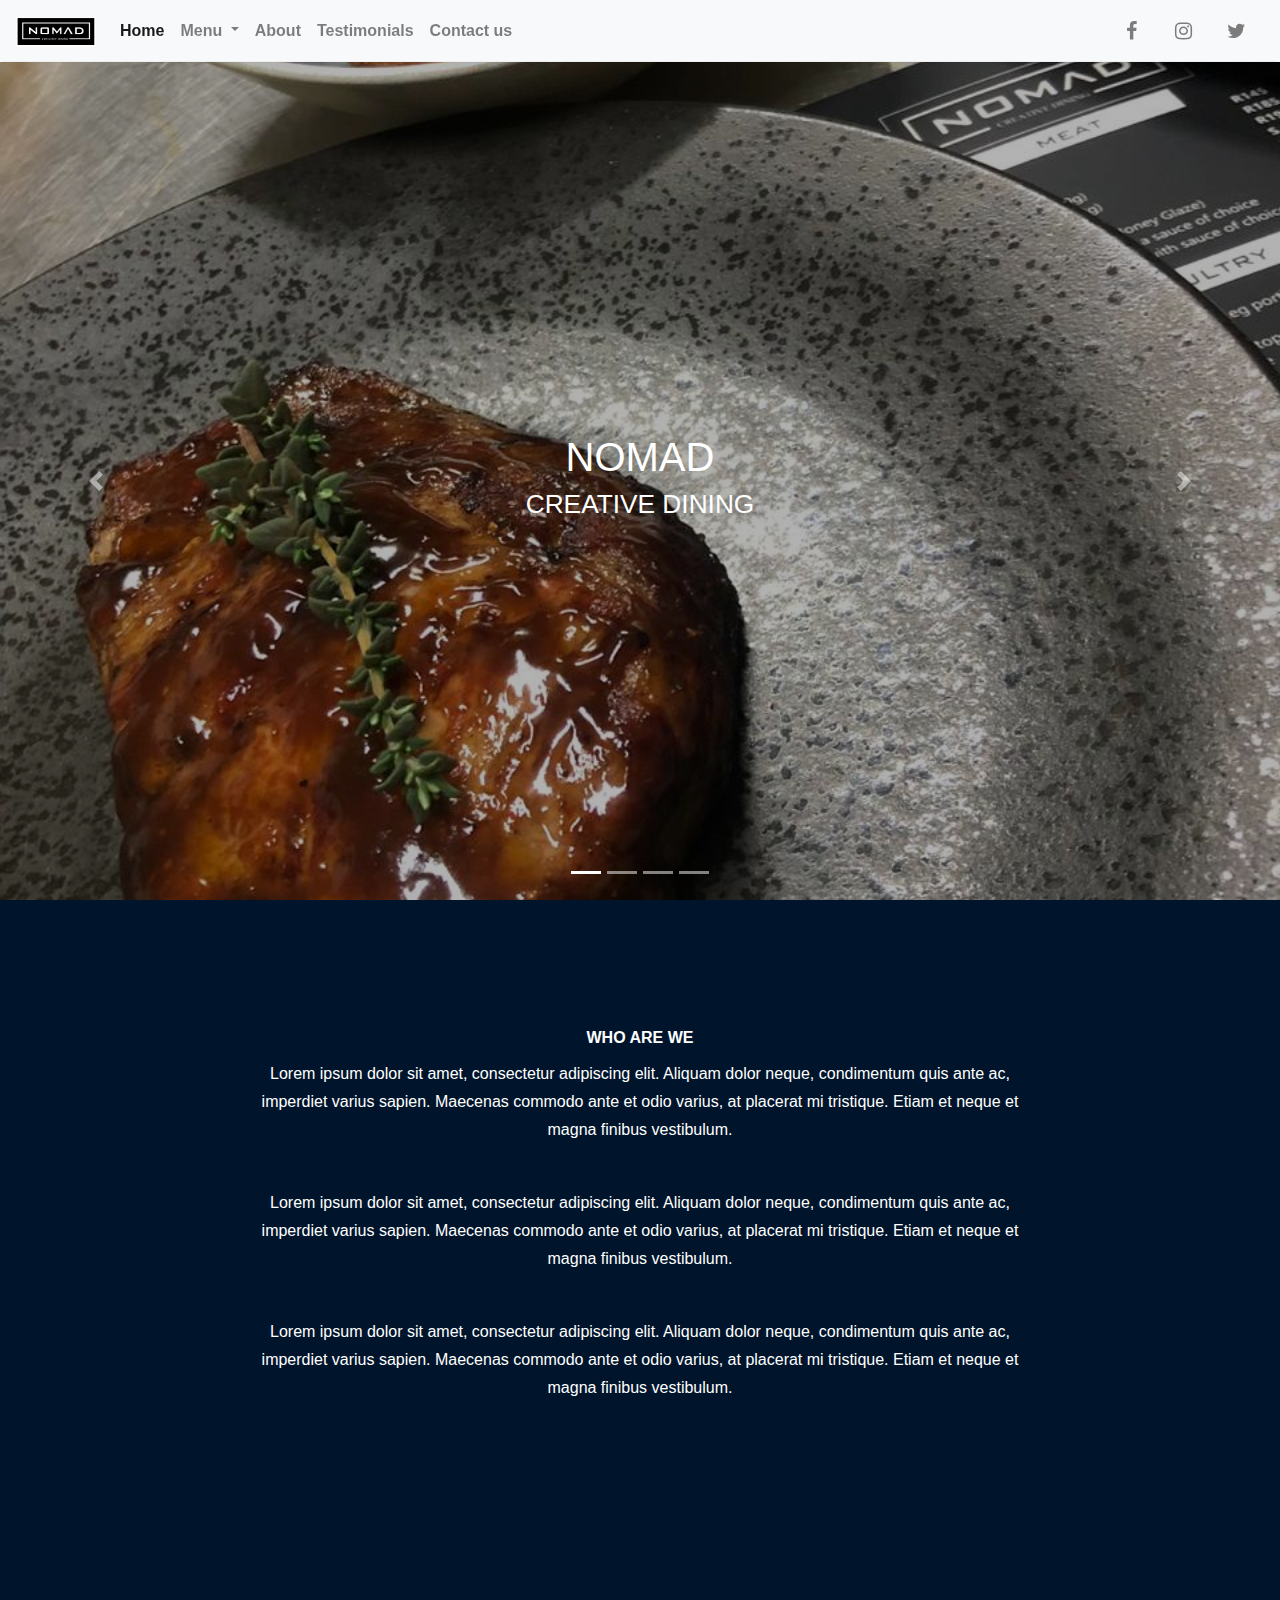
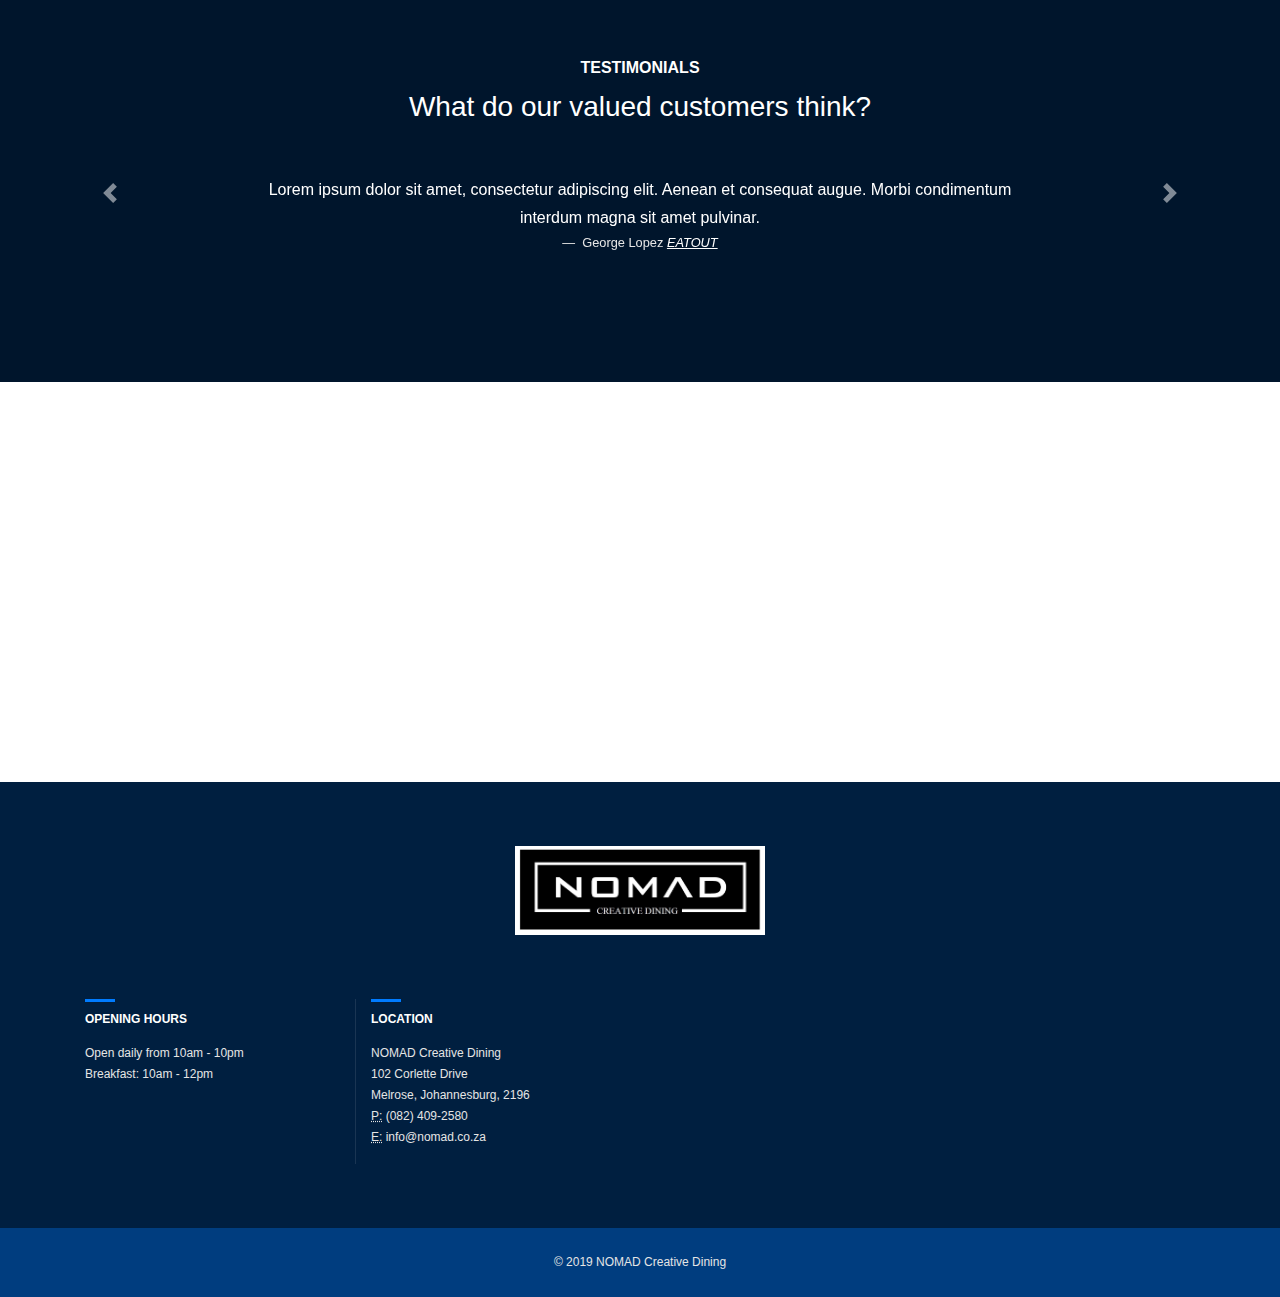
<file: src/index.html>
<!DOCTYPE html>
<html lang="en">

<head>
  <!-- Required meta tags -->
  <meta charset="utf-8" />
  <meta name="viewport" content="width=device-width, initial-scale=1, shrink-to-fit=no" />
  <title>NOMAD | CREATIVE DINING</title>
  <!-- Web app manifest -->
  <link rel="manifest" href="manifest.json" />
  <!-- Font Awesome -->
  <link rel="stylesheet" href="https://cdnjs.cloudflare.com/ajax/libs/font-awesome/4.7.0/css/font-awesome.min.css" />
  <!-- Google Fonts -->
  <link href="https://fonts.googleapis.com/css?family=Fredericka+the+Great" rel="stylesheet" />
  <!-- Bootstrap -->
  <link rel="stylesheet" href="css/bootstrap.css" />
  <!-- Animate.css -->
  <link rel="stylesheet" href="css/animate.css" />
  <!-- Default stylesheet -->
  <link rel="stylesheet" href="css/main.css" />
</head>

<body id="top">
  <header>
    <!-- NAVBAR -->
    <nav class="navbar navbar-expand-lg navbar-light bg-light fixed-top">
      <a class="navbar-brand animated pulse" href="#">
        <img src="../whatsapp_resources/images/nomad_logo.jpeg" width="80" height="30" alt="Logo" />
      </a>
      <button class="navbar-toggler" type="button" data-toggle="collapse" data-target="#navbarNav"
        aria-controls="navbarNav" aria-expanded="false" aria-label="Toggle navigation">
        <span class="navbar-toggler-icon"></span>
      </button>
      <div class="collapse navbar-collapse text-center" id="navbarNav">
        <ul class="navbar-nav">
          <li class="nav-item active">
            <a class="nav-link" href="#home-section">Home <span class="sr-only">(current)</span></a>
          </li>
          <li class="nav-item dropdown">
            <a class="nav-link dropdown-toggle" href="pages/food.html" id="navbarDropdown" role="button"
              data-toggle="dropdown" aria-haspopup="true" aria-expanded="false">
              Menu
            </a>
            <div class="dropdown-menu text-center text-lg-left" aria-labelledby="navbarDropdown">
              <a class="dropdown-item"
                href="../whatsapp_resources/docs/NOMAD Menu_Breakfast June 2019 3.pdf">Breakfasts</a>
              <a class="dropdown-item"
                href="../whatsapp_resources/docs/NOMAD Menu_AutumnWinter 2019_latest.pdf">Latest</a>
              <a class="dropdown-item"
                href="../whatsapp_resources/docs/NOMAD Menu_AutumnWinter 2019_latest.pdf">Kids</a>
              <a class="dropdown-item" href="../whatsapp_resources/docs/NOMAD_GRILLS MENU.pdf">Grills</a>
            </div>
          </li>
          <li class="nav-item">
            <a class="nav-link" href="#about-section">About</a>
          </li>
          <li class="nav-item">
            <a class="nav-link" href="#testimonial-section">Testimonials</a>
          </li>
          <li class="nav-item">
            <a class="nav-link" href="#contact-section">Contact us</a>
          </li>
        </ul>
        <div class="ml-auto">
          <a class="nav-social mr-2" href="https://www.facebook.com/nomadcreativedining/?ref=py_c"><i
              class="fa fa-facebook" aria-hidden="true"></i></a>
          <a class="nav-social mr-2" href="https://www.instagram.com/nomad_rsa/?hl=en"><i class="fa fa-instagram"
              aria-hidden="true"></i></a>
          <a class="nav-social mr-2" href="https://twitter.com/Nomad_rsa"><i class="fa fa-twitter"
              aria-hidden="true"></i></a>
        </div>
      </div>
    </nav>
  </header>
  <main>
    <!-- HOME -->
    <div id="cover" class="cover carousel slide" data-ride="carousel" id="home-section">
      <ol class="carousel-indicators">
        <li data-target="#cover" data-slide-to="0" class="active"></li>
        <li data-target="#cover" data-slide-to="1"></li>
        <li data-target="#cover" data-slide-to="2"></li>
        <li data-target="#cover" data-slide-to="3"></li>
      </ol>
      <div class="carousel-inner">
        <div class="dark-overlay carousel-item active">
          <img sizes="(max-width: 2560px) 100vw, 2560px" src="../whatsapp_resources/images/steak_and_onion_rings.jpeg"
            alt="First slide" />
          <div class="carousel-caption">
            <h1 class="animated fadeInDown">NOMAD</h1>
            <h4 class="brand-description animated fadeInDown">
              CREATIVE DINING
            </h4>
          </div>
        </div>
        <div class="dark-overlay carousel-item">
          <img sizes="(max-width: 2560px) 100vw, 2560px" src="../whatsapp_resources/images/prawns.jpeg"
            alt="Second slide" />
          <div class="carousel-caption">
            <h1 class="animated fadeInDown">NOMAD</h1>
            <h4 class="brand-description animated fadeInDown">
              CREATIVE DINING
            </h4>
          </div>
        </div>
        <div class="dark-overlay carousel-item">
          <img sizes="(max-width: 2560px) 100vw, 2560px" src="../whatsapp_resources/images/chicken_prego.jpeg"
            alt="Third slide" />
          <div class="container">
            <div class="carousel-caption">
              <h1 class="animated fadeInDown">NOMAD</h1>
              <h4 class="brand-description animated fadeInDown">
                CREATIVE DINING
              </h4>
            </div>
          </div>
        </div>
        <div class="dark-overlay carousel-item">
          <img sizes="(max-width: 2560px) 100vw, 2560px" src="../whatsapp_resources/images/burgers_multicolor.jpeg"
            alt="Fourth slide" />
          <div class="container">
            <div class="carousel-caption">
              <h1 class="animated fadeInDown">NOMAD</h1>
              <h4 class="brand-description animated fadeInDown">
                CREATIVE DINING
              </h4>
            </div>
          </div>
        </div>
        <a class="carousel-control-prev" href="#cover" role="button" data-slide="prev">
          <span class="carousel-control-prev-icon" aria-hidden="true"></span>
          <span class="sr-only">Previous</span>
        </a>
        <a class="carousel-control-next" href="#cover" role="button" data-slide="next">
          <span class="carousel-control-next-icon" aria-hidden="true"></span>
          <span class="sr-only">Next</span>
        </a>
      </div>
    </div>

    <!-- ABOUT US -->
    <div class="homepage-about-us dark-overlay text-white" id="about-section">

      <div class="homepage-about-us-caption">
        <h2 class="special-title-1">WHO ARE WE</h2>
        <div id="about-description">
          <p class="homepage-about-us-description">
            Lorem ipsum dolor sit amet, consectetur adipiscing elit. Aliquam
            dolor neque, condimentum quis ante ac, imperdiet varius sapien.
            Maecenas commodo ante et odio varius, at placerat mi tristique.
            Etiam et neque et magna finibus vestibulum.
          </p>
          <p class="homepage-about-us-description">
            Lorem ipsum dolor sit amet, consectetur adipiscing elit. Aliquam
            dolor neque, condimentum quis ante ac, imperdiet varius sapien.
            Maecenas commodo ante et odio varius, at placerat mi tristique.
            Etiam et neque et magna finibus vestibulum.
          </p>
          <p class="homepage-about-us-description">
            Lorem ipsum dolor sit amet, consectetur adipiscing elit. Aliquam
            dolor neque, condimentum quis ante ac, imperdiet varius sapien.
            Maecenas commodo ante et odio varius, at placerat mi tristique.
            Etiam et neque et magna finibus vestibulum.
          </p>
        </div>
      </div>
    </div>


    <!-- TESTIMONIALS -->
    <div class="homepage-testimonials dark-overlay text-center" id="testimonial-section">
      <img sizes="(max-width: 2560px) 100vw, 2560px" data-src="../whatsapp_resources/images/wooden_backdrop.jpeg" alt=""
        class="homepage-testimonials-bg lazyload" />
      <div class="homepage-testimonials-caption">
        <h2 class="special-title-1">TESTIMONIALS</h2>
        <h3>What do our valued customers think?</h3>
        <div id="homepage-testimonials-carousel" class="homepage-testimonials-carousel carousel slide"
          data-ride="carousel">
          <div class="carousel-inner">
            <div class="carousel-item active">
              <blockquote>
                <p class="mb-0">
                  Lorem ipsum dolor sit amet, consectetur adipiscing elit.
                  Aenean et consequat augue. Morbi condimentum interdum magna
                  sit amet pulvinar.
                </p>
                <footer class="blockquote-footer">
                  George Lopez
                  <cite title="Source Title"><a
                      href="http://www.eatout.co.za/article/meet-critics-panel-reviewed-eat-magazine-2018/">EATOUT</a></cite>
                </footer>
              </blockquote>
            </div>
            <div class="carousel-item">
              <blockquote>
                <p class="mb-0">
                  Lorem ipsum dolor sit amet, consectetur adipiscing elit.
                  Aenean et consequat augue. Morbi condimentum interdum magna
                  sit amet pulvinar.
                </p>
                <footer class="blockquote-footer">
                  Georgina Lopez
                  <cite title="Source Title"><a
                      href="http://www.eatout.co.za/article/meet-critics-panel-reviewed-eat-magazine-2018/">EATOUT</a></cite>
                </footer>
              </blockquote>
            </div>
            <div class="carousel-item">
              <blockquote>
                <p class="mb-0">
                  Lorem ipsum dolor sit amet, consectetur adipiscing elit.
                  Aenean et consequat augue. Morbi condimentum interdum magna
                  sit amet pulvinar.
                </p>
                <footer class="blockquote-footer">
                  Sipho Lebogang
                  <cite title="Source Title"><a
                      href="http://www.eatout.co.za/article/meet-critics-panel-reviewed-eat-magazine-2018/">EATOUT</a></cite>
                </footer>
              </blockquote>pages/reservations.html
            </div>
            <div class="carousel-item">
              <blockquote>
                <p class="mb-0">
                  Lorem ipsum dolor sit amet, consectetur adipiscing elit.
                  Aenean et consequat augue. Morbi condimentum interdum magna
                  sit amet pulvinar.
                </p>
                <footer class="blockquote-footer">
                  The queen
                  <cite title="Source Title"><a
                      href="http://www.eatout.co.za/article/meet-critics-panel-reviewed-eat-magazine-2018/">EATOUT</a></cite>
                </footer>
              </blockquote>
            </div>
          </div>
          <a class="carousel-control-prev" href="#homepage-testimonials-carousel" role="button" data-slide="prev">
            <span class="carousel-control-prev-icon" aria-hidden="true"></span>
            <span class="sr-only">Previous</span>
          </a>
          <a class="carousel-control-next" href="#homepage-testimonials-carousel" role="button" data-slide="next">
            <span class="carousel-control-next-icon" aria-hidden="true"></span>
            <span class="sr-only">Next</span>
          </a>
        </div>
      </div>
    </div>

    <!-- MAP -->
    <div id="googleMapContainer" class="homepage-google-map" id="map-section">
      <iframe title="Our location on Google My Maps" class="google-map lazyload"
        data-src="https://www.google.com/maps/embed?pb=!1m18!1m12!1m3!1d3582.042139344393!2d28.065426514953142!3d-26.130168983470778!2m3!1f0!2f0!3f0!3m2!1i1024!2i768!4f13.1!3m3!1m2!1s0x1e950dfec97f6e91%3A0xe278161a5e4df8df!2sNOMAD%20Creative%20Dining%20-%20Halaal!5e0!3m2!1sen!2sza!4v1568558536136!5m2!1sen!2sza"></iframe>
    </div>
  </main>

  <footer class="page-footer" id="contact-section">
    <div class="container">
      <a class="navbar-brand animated pulse d-block text-center m-0 p-0" href="#">
        <img src="../whatsapp_resources/images/nomad_logo.jpeg" width="250" height="89" alt="Logo" />
      </a>
      <div class="row">
        <div class="col-md-3">
          <h5 class="page-footer-title">OPENING HOURS</h5>
          <p class="mb-0">Open daily from 10am - 10pm</p>
          <p class="mb-0">Breakfast: 10am - 12pm</p>
        </div>
        <div class="col-md-3 h-100 border-left-custom">
          <h5 class="page-footer-title mt-3 mt-md-0">LOCATION</h5>
          <address>
            NOMAD Creative Dining<br />
            102 Corlette Drive<br />
            Melrose, Johannesburg, 2196<br />
            <abbr title="Phone">P:</abbr> (082) 409-2580<br />
            <abbr title="Email">E:</abbr> info@nomad.co.za
          </address>
        </div>
      </div>
    </div>
    <div class="page-footer-copyright container-fluid text-center">
      © 2019 NOMAD Creative Dining<br />
    </div>
  </footer>
  <a id="back-to-top" class="back-to-top smooth-scroll" href="#top">
    <i class="fa fa-long-arrow-up" aria-hidden="true"></i>
  </a>
  <!-- lazySizes -->
  <script src="js/lazysizes.min.js" async=""></script>
  <!-- jQuery -->
  <script src="https://code.jquery.com/jquery-3.3.1.min.js"
    integrity="sha256-FgpCb/KJQlLNfOu91ta32o/NMZxltwRo8QtmkMRdAu8=" crossorigin="anonymous"></script>
  <!-- Bootstrap -->
  <script src="https://maxcdn.bootstrapcdn.com/bootstrap/4.0.0/js/bootstrap.min.js"
    integrity="sha384-JZR6Spejh4U02d8jOt6vLEHfe/JQGiRRSQQxSfFWpi1MquVdAyjUar5+76PVCmYl"
    crossorigin="anonymous"></script>
  <script src="js/site.js"></script>
  <script src="js/homepage-animations.js"></script>
</body>

</html>
</file>
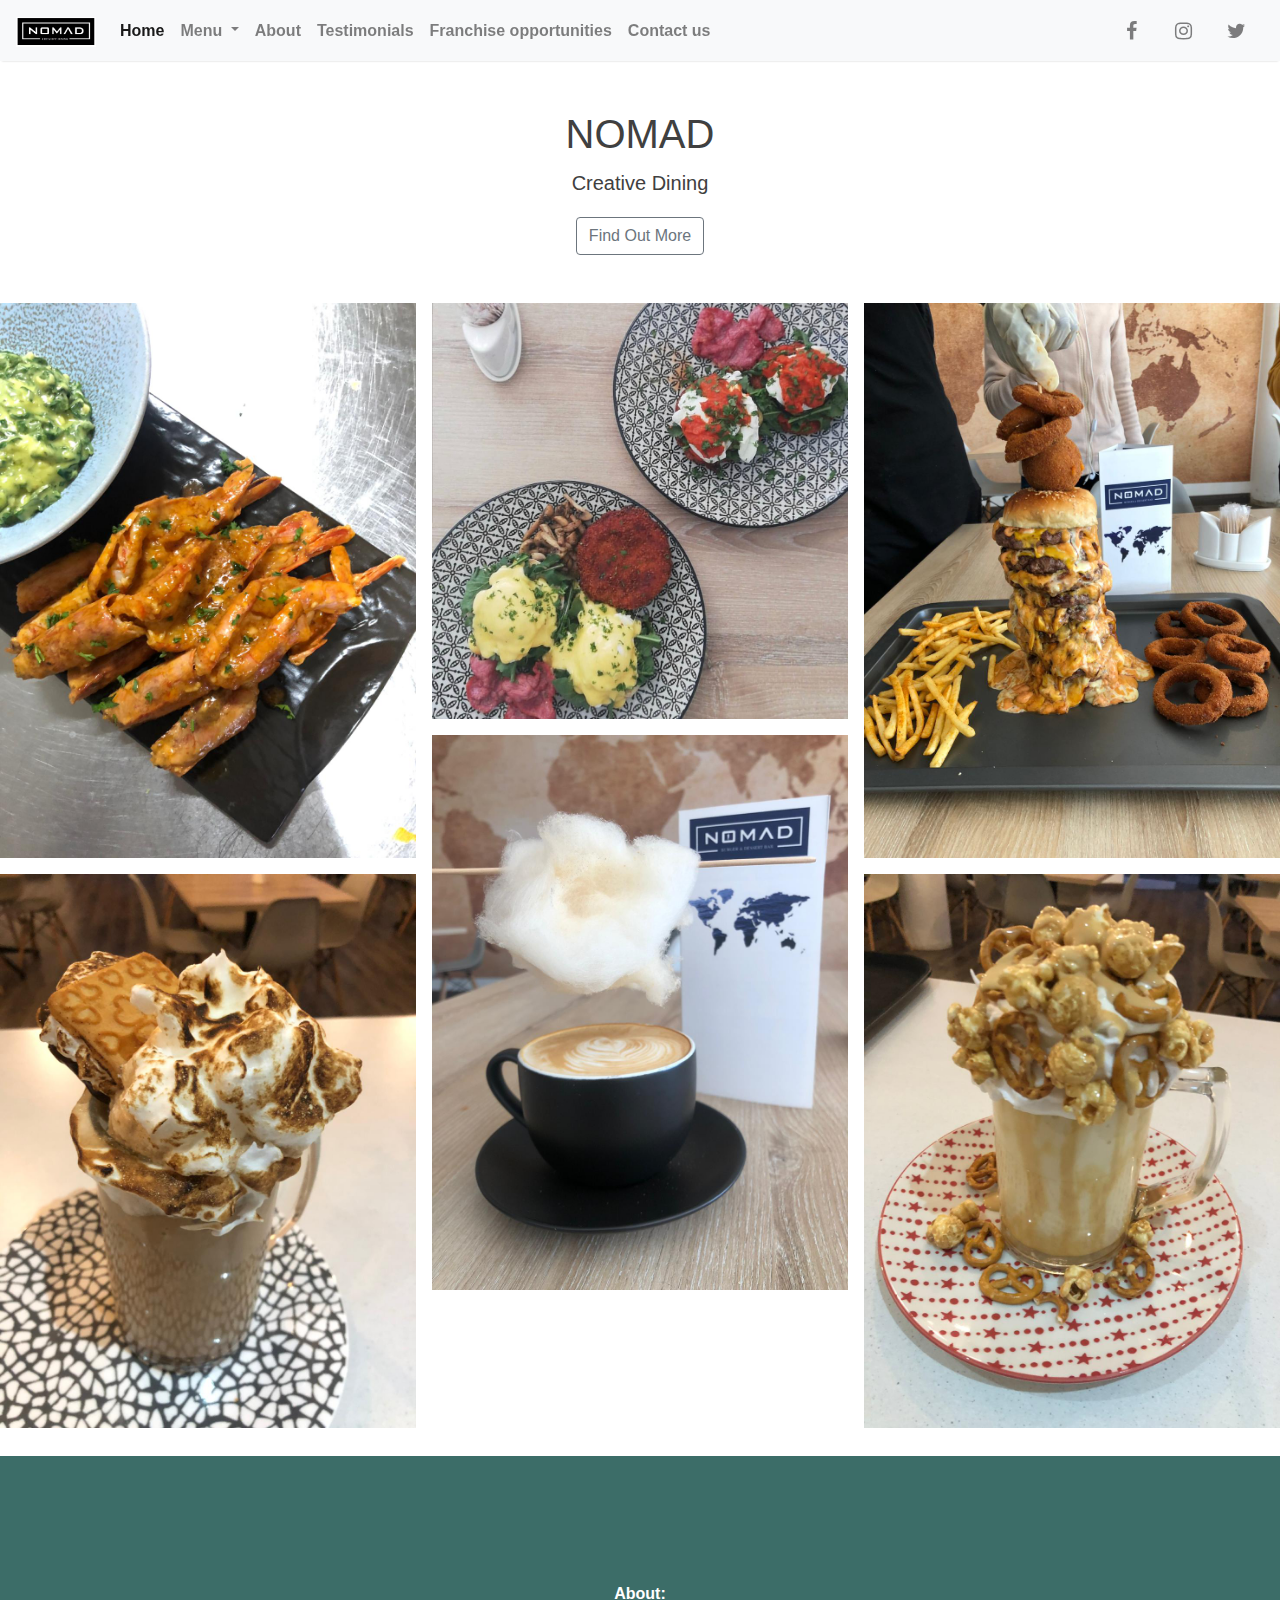
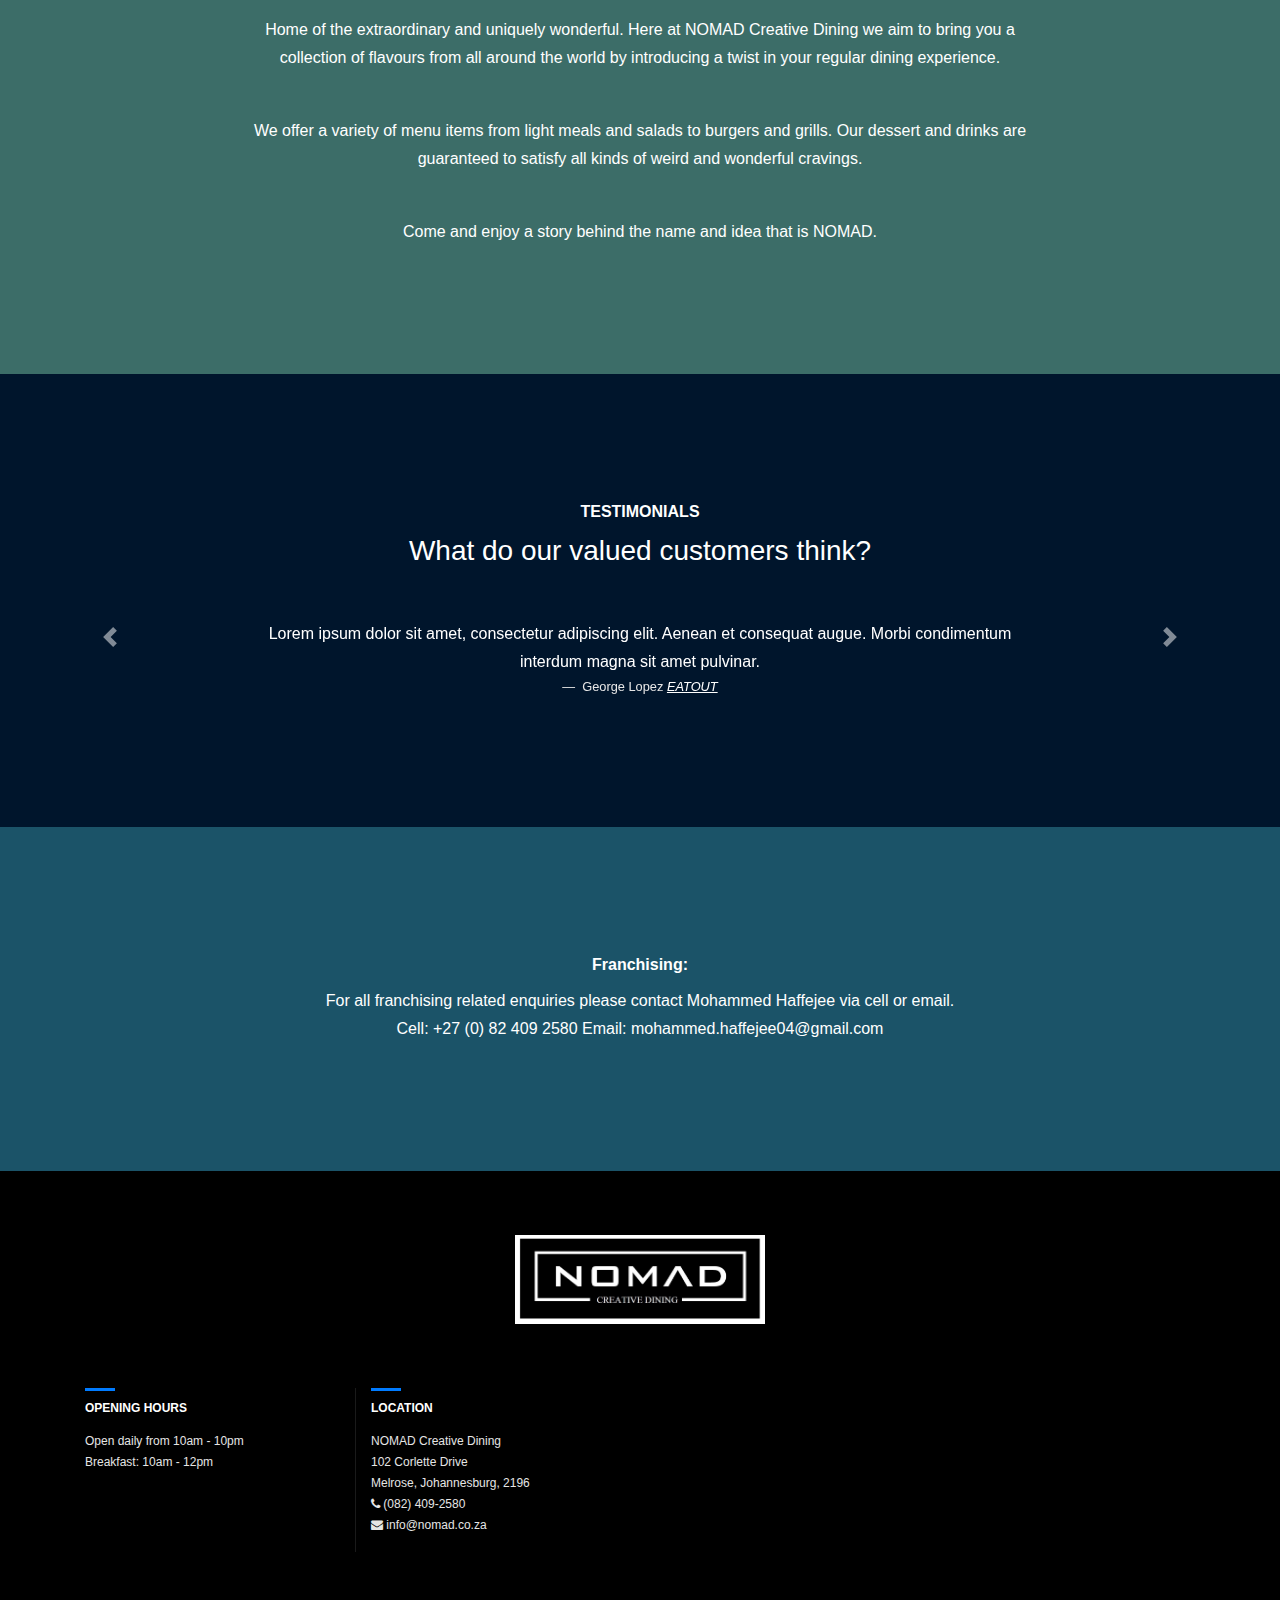
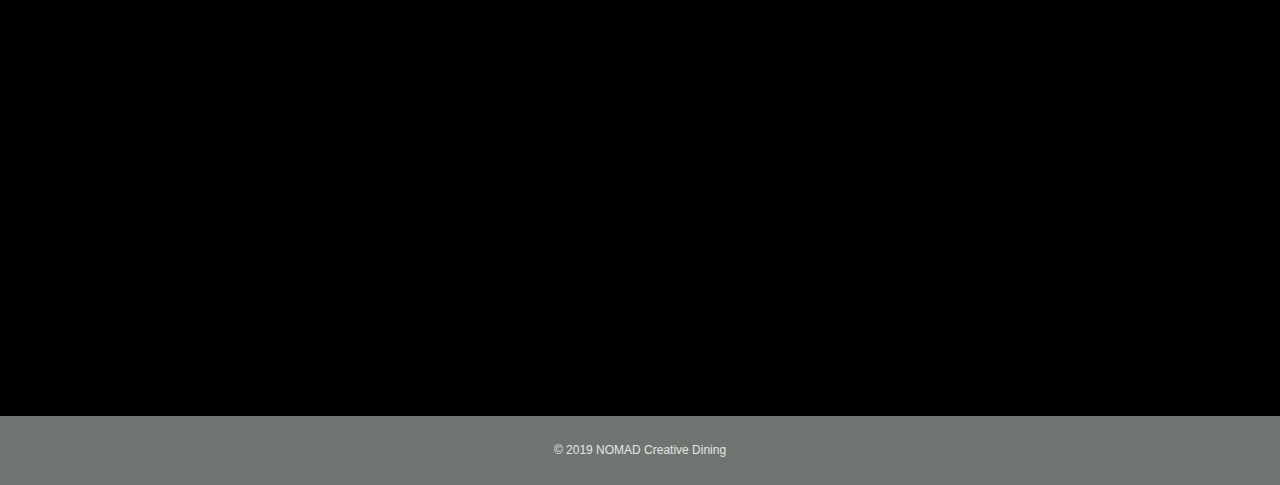
<file: test/index.html>
<!DOCTYPE html>
<html lang="en">
  <head>
    <!-- Required meta tags -->
    <meta charset="utf-8" />
    <meta
      name="viewport"
      content="width=device-width, initial-scale=1, shrink-to-fit=no"
    />
    <title>NOMAD | CREATIVE DINING</title>
    <!-- Web app manifest -->
    <link rel="manifest" href="manifest.json" />
    <!-- Font Awesome -->
    <link
      rel="stylesheet"
      href="https://cdnjs.cloudflare.com/ajax/libs/font-awesome/4.7.0/css/font-awesome.min.css"
    />
    <!-- Google Fonts -->
    <link
      href="https://fonts.googleapis.com/css?family=Fredericka+the+Great"
      rel="stylesheet"
    />
    <!-- Bootstrap -->
    <link rel="stylesheet" href="css/bootstrap.css" />
    <!-- Animate.css -->
    <link rel="stylesheet" href="css/animate.css" />
    <!-- Default stylesheet -->
    <link rel="stylesheet" href="css/main.css" />
  </head>

  <body id="top">
    <header>
      <!-- NAVBAR -->
      <nav class="navbar navbar-expand-lg navbar-light bg-light fixed-top">
        <a class="navbar-brand animated pulse" href="#">
          <img
            src="../whatsapp_resources/images/nomad_logo.jpeg"
            width="80"
            height="30"
            alt="Logo"
          />
        </a>
        <button
          class="navbar-toggler"
          type="button"
          data-toggle="collapse"
          data-target="#navbarNav"
          aria-controls="navbarNav"
          aria-expanded="false"
          aria-label="Toggle navigation"
        >
          <span class="navbar-toggler-icon"></span>
        </button>
        <div class="collapse navbar-collapse text-center" id="navbarNav">
          <ul class="navbar-nav">
            <li
              class="nav-item active"
              data-toggle="collapse"
              data-target=".navbar-collapse.show"
            >
              <a class="nav-link" href="#home-section"
                >Home <span class="sr-only">(current)</span></a
              >
            </li>
            <li class="nav-item dropdown">
              <a
                class="nav-link dropdown-toggle"
                href="#"
                id="navbarDropdown"
                role="button"
                data-toggle="dropdown"
                aria-haspopup="true"
                aria-expanded="false"
              >
                Menu
              </a>
              <div
                class="dropdown-menu text-center text-lg-left"
                aria-labelledby="navbarDropdown"
              >
                <a
                  class="dropdown-item"
                  href="../whatsapp_resources/docs/NOMAD Menu_Breakfast June 2019 3.pdf"
                  >Breakfasts</a
                >
                <a
                  class="dropdown-item"
                  href="../whatsapp_resources/docs/NOMAD Menu_AutumnWinter 2019_latest.pdf"
                  >Latest</a
                >
                <a
                  class="dropdown-item"
                  href="../whatsapp_resources/docs/NOMAD Menu_AutumnWinter 2019_latest.pdf"
                  >Kids</a
                >
                <a
                  class="dropdown-item"
                  href="../whatsapp_resources/docs/NOMAD_GRILLS MENU.pdf"
                  >Grills</a
                >
              </div>
            </li>
            <li
              class="nav-item"
              data-toggle="collapse"
              data-target=".navbar-collapse.show"
            >
              <a class="nav-link" href="#about-section">About</a>
            </li>
            <li
              class="nav-item"
              data-toggle="collapse"
              data-target=".navbar-collapse.show"
            >
              <a class="nav-link" href="#testimonial-section">Testimonials</a>
            </li>
            <li
              class="nav-item"
              data-toggle="collapse"
              data-target=".navbar-collapse.show"
            >
              <a class="nav-link" href="#franchise-section"
                >Franchise opportunities</a
              >
            </li>
            <li
              class="nav-item"
              data-toggle="collapse"
              data-target=".navbar-collapse.show"
            >
              <a class="nav-link" href="#contact-section">Contact us</a>
            </li>
          </ul>
          <div class="ml-auto">
            <a
              class="nav-social mr-2"
              href="https://www.facebook.com/nomadcreativedining/?ref=py_c"
              ><i class="fa fa-facebook" aria-hidden="true"></i
            ></a>
            <a
              class="nav-social mr-2"
              href="https://www.instagram.com/nomad_rsa/?hl=en"
              ><i class="fa fa-instagram" aria-hidden="true"></i
            ></a>
            <a class="nav-social mr-2" href="https://twitter.com/Nomad_rsa"
              ><i class="fa fa-twitter" aria-hidden="true"></i
            ></a>
          </div>
        </div>
      </nav>
    </header>
    <main id="home-section">
      <section id="explore-head-section">
        <div class="container">
          <div class="row">
            <div class="col text-center py-5">
              <h1 class="display-5">NOMAD</h1>
              <p class="lead">
                Creative Dining
              </p>
              <a href="#about-section" class="btn btn-outline-secondary"
                >Find Out More</a
              >
            </div>
          </div>
        </div>

        <!-- Grid row -->
        <div class="gallery" id="gallery">
          <!-- Grid column -->
          <div class="mb-3 pics animation all 2">
            <img
              class="img-fluid"
              src="whatsapp_resources/images/prawns.jpeg"
              alt="Card image cap"
            />
          </div>
          <!-- Grid column -->

          <!-- Grid column -->
          <div class="mb-3 pics animation all 1">
            <img
              class="img-fluid"
              src="whatsapp_resources/images/dessert1.jpeg"
              alt="Card image cap"
            />
          </div>
          <!-- Grid column -->

          <!-- Grid column -->
          <div class="mb-3 pics animation all 1">
            <img
              class="img-fluid"
              src="whatsapp_resources/images/breakfast.jpeg"
              alt="Card image cap"
            />
          </div>
          <!-- Grid column -->

          <!-- Grid column -->
          <div class="mb-3 pics animation all 2">
            <img
              class="img-fluid"
              src="whatsapp_resources/images/coffee1.jpeg"
              alt="Card image cap"
            />
          </div>
          <!-- Grid column -->

          <!-- Grid column -->
          <div class="mb-3 pics animation all 2">
            <img
              class="img-fluid"
              src="whatsapp_resources/images/burger_tower.jpeg"
              alt="Card image cap"
            />
          </div>
          <!-- Grid column -->

          <!-- Grid column -->
          <div class="pics animation all 1">
            <img
              class="img-fluid"
              src="whatsapp_resources/images/popcorn_drink.jpeg"
              alt="Card image cap"
            />
          </div>
          <br />
          <!-- Grid column -->
        </div>
        <!-- Grid row -->
      </section>

      <!-- HOME -->
      <!-- <div id="cover" class="cover carousel slide" data-ride="carousel">
        <ol class="carousel-indicators">
          <li data-target="#cover" data-slide-to="0" class="active"></li>
          <li data-target="#cover" data-slide-to="1"></li>
          <li data-target="#cover" data-slide-to="2"></li>
          <li data-target="#cover" data-slide-to="3"></li>
        </ol>
        <div class="carousel-inner">
          <div class="dark-overlay carousel-item active">
            <img
              sizes="(max-width: 2560px) 100vw, 2560px"
              src="../whatsapp_resources/images/steak_and_onion_rings.jpeg"
              alt="First slide"
            />
            <div class="carousel-caption">
              <h1 class="animated fadeInDown">NOMAD</h1>
              <h4 class="brand-description animated fadeInDown">
                CREATIVE DINING
              </h4>
            </div>
          </div>
          <div class="dark-overlay carousel-item">
            <img
              sizes="(max-width: 2560px) 100vw, 2560px"
              src="../whatsapp_resources/images/prawns.jpeg"
              alt="Second slide"
            />
            <div class="carousel-caption">
              <h1 class="animated fadeInDown">NOMAD</h1>
              <h4 class="brand-description animated fadeInDown">
                CREATIVE DINING
              </h4>
            </div>
          </div>
          <div class="dark-overlay carousel-item">
            <img
              sizes="(max-width: 2560px) 100vw, 2560px"
              src="../whatsapp_resources/images/chicken_prego.jpeg"
              alt="Third slide"
            />
            <div class="container">
              <div class="carousel-caption">
                <h1 class="animated fadeInDown">NOMAD</h1>
                <h4 class="brand-description animated fadeInDown">
                  CREATIVE DINING
                </h4>
              </div>
            </div>
          </div>
          <div class="dark-overlay carousel-item">
            <img
              sizes="(max-width: 2560px) 100vw, 2560px"
              src="../whatsapp_resources/images/burgers_multicolor.jpeg"
              alt="Fourth slide"
            />
            <div class="container">
              <div class="carousel-caption">
                <h1 class="animated fadeInDown">NOMAD</h1>
                <h4 class="brand-description animated fadeInDown">
                  CREATIVE DINING
                </h4>
              </div>
            </div>
          </div>
          <a
            class="carousel-control-prev"
            href="#cover"
            role="button"
            data-slide="prev"
          >
            <span class="carousel-control-prev-icon" aria-hidden="true"></span>
            <span class="sr-only">Previous</span>
          </a>
          <a
            class="carousel-control-next"
            href="#cover"
            role="button"
            data-slide="next"
          >
            <span class="carousel-control-next-icon" aria-hidden="true"></span>
            <span class="sr-only">Next</span>
          </a>
        </div>
      </div> -->

      <!-- ABOUT US -->
      <div class="homepage-about-us dark-overlay text-white" id="about-section">
        <div class="homepage-about-us-caption">
          <h2 class="special-title-1">About:</h2>
          <div id="about-description">
            <p class="homepage-about-us-description">
              Home of the extraordinary and uniquely wonderful. Here at NOMAD
              Creative Dining we aim to bring you a collection of flavours from
              all around the world by introducing a twist in your regular dining
              experience.
            </p>
            <p class="homepage-about-us-description">
              We offer a variety of menu items from light meals and salads to
              burgers and grills. Our dessert and drinks are guaranteed to
              satisfy all kinds of weird and wonderful cravings.
            </p>
            <p class="homepage-about-us-description">
              Come and enjoy a story behind the name and idea that is NOMAD.
            </p>
          </div>
        </div>
      </div>

      <!-- TESTIMONIALS -->
      <div
        class="homepage-testimonials dark-overlay text-center"
        id="testimonial-section"
      >
        <img
          sizes="(max-width: 2560px) 100vw, 2560px"
          data-src="../whatsapp_resources/images/wooden_backdrop.jpeg"
          alt=""
          class="homepage-testimonials-bg lazyload"
        />
        <div class="homepage-testimonials-caption">
          <h2 class="special-title-1">TESTIMONIALS</h2>
          <h3>What do our valued customers think?</h3>
          <div
            id="homepage-testimonials-carousel"
            class="homepage-testimonials-carousel carousel slide"
            data-ride="carousel"
          >
            <div class="carousel-inner">
              <div class="carousel-item active">
                <blockquote>
                  <p class="mb-0">
                    Lorem ipsum dolor sit amet, consectetur adipiscing elit.
                    Aenean et consequat augue. Morbi condimentum interdum magna
                    sit amet pulvinar.
                  </p>
                  <footer class="blockquote-footer">
                    George Lopez
                    <cite title="Source Title"
                      ><a
                        href="http://www.eatout.co.za/article/meet-critics-panel-reviewed-eat-magazine-2018/"
                        >EATOUT</a
                      ></cite
                    >
                  </footer>
                </blockquote>
              </div>
              <div class="carousel-item">
                <blockquote>
                  <p class="mb-0">
                    Lorem ipsum dolor sit amet, consectetur adipiscing elit.
                    Aenean et consequat augue. Morbi condimentum interdum magna
                    sit amet pulvinar.
                  </p>
                  <footer class="blockquote-footer">
                    Georgina Lopez
                    <cite title="Source Title"
                      ><a
                        href="http://www.eatout.co.za/article/meet-critics-panel-reviewed-eat-magazine-2018/"
                        >EATOUT</a
                      ></cite
                    >
                  </footer>
                </blockquote>
              </div>
              <div class="carousel-item">
                <blockquote>
                  <p class="mb-0">
                    Lorem ipsum dolor sit amet, consectetur adipiscing elit.
                    Aenean et consequat augue. Morbi condimentum interdum magna
                    sit amet pulvinar.
                  </p>
                  <footer class="blockquote-footer">
                    Sipho Lebogang
                    <cite title="Source Title"
                      ><a
                        href="http://www.eatout.co.za/article/meet-critics-panel-reviewed-eat-magazine-2018/"
                        >EATOUT</a
                      ></cite
                    >
                  </footer>
                </blockquote>
              </div>
              <div class="carousel-item">
                <blockquote>
                  <p class="mb-0">
                    Lorem ipsum dolor sit amet, consectetur adipiscing elit.
                    Aenean et consequat augue. Morbi condimentum interdum magna
                    sit amet pulvinar.
                  </p>
                  <footer class="blockquote-footer">
                    The queen
                    <cite title="Source Title"
                      ><a
                        href="http://www.eatout.co.za/article/meet-critics-panel-reviewed-eat-magazine-2018/"
                        >EATOUT</a
                      ></cite
                    >
                  </footer>
                </blockquote>
              </div>
            </div>
            <a
              class="carousel-control-prev"
              href="#homepage-testimonials-carousel"
              role="button"
              data-slide="prev"
            >
              <span
                class="carousel-control-prev-icon"
                aria-hidden="true"
              ></span>
              <span class="sr-only">Previous</span>
            </a>
            <a
              class="carousel-control-next"
              href="#homepage-testimonials-carousel"
              role="button"
              data-slide="next"
            >
              <span
                class="carousel-control-next-icon"
                aria-hidden="true"
              ></span>
              <span class="sr-only">Next</span>
            </a>
          </div>
        </div>
      </div>
    </main>

    <!-- FRANCHISE OPPORTUNITIES -->
    <div
      class="franchise-about-us dark-overlay text-white"
      id="franchise-section"
    >
      <div class="franchise-about-us-caption">
        <h2 class="special-title-1">Franchising:</h2>
        <div id="about-description">
          <p class="franchise-about-us-description">
            For all franchising related enquiries please contact Mohammed
            Haffejee via cell or email. <br />
            Cell: +27 (0) 82 409 2580 Email: mohammed.haffejee04@gmail.com
          </p>
        </div>
      </div>
    </div>

    <footer class="page-footer" id="contact-section">
      <div class="container">
        <a
          class="navbar-brand animated pulse d-block text-center m-0 p-0"
          href="#"
        >
          <img
            src="../whatsapp_resources/images/nomad_logo.jpeg"
            width="250"
            height="89"
            alt="Logo"
          />
        </a>
        <div class="row">
          <div class="col-md-3">
            <h5 class="page-footer-title">OPENING HOURS</h5>
            <p class="mb-0">Open daily from 10am - 10pm</p>
            <p class="mb-0">Breakfast: 10am - 12pm</p>
          </div>
          <div class="col-md-3 h-100 border-left-custom">
            <h5 class="page-footer-title mt-3 mt-md-0">LOCATION</h5>
            <address>
              NOMAD Creative Dining<br />
              102 Corlette Drive<br />
              Melrose, Johannesburg, 2196<br />
              <!-- <abbr title="Phone">Phone:</abbr> (082) 409-2580<br /> -->
              <abbr title="Phone"
                ><i class="fa fa-phone" aria-hidden="true"></i
              ></abbr>
              (082) 409-2580<br />
              <!-- <abbr title="Email">Email:</abbr> info@nomad.co.za -->
              <abbr title="Email"
                ><i class="fa fa-envelope" aria-hidden="true"></i
              ></abbr>
              info@nomad.co.za
            </address>
          </div>
        </div>
      </div>
      <!-- MAP -->
      <div id="googleMapContainer" class="homepage-google-map" id="map-section">
        <iframe
          title="Our location"
          class="google-map lazyload"
          data-src="https://www.google.com/maps/embed?pb=!1m18!1m12!1m3!1d3582.042139344393!2d28.065426514953142!3d-26.130168983470778!2m3!1f0!2f0!3f0!3m2!1i1024!2i768!4f13.1!3m3!1m2!1s0x1e950dfec97f6e91%3A0xe278161a5e4df8df!2sNOMAD%20Creative%20Dining%20-%20Halaal!5e0!3m2!1sen!2sza!4v1568558536136!5m2!1sen!2sza"
        ></iframe>
      </div>
      <div class="page-footer-copyright container-fluid text-center">
        © 2019 NOMAD Creative Dining<br />
      </div>
    </footer>
    <!-- lazySizes -->
    <script src="js/lazysizes.min.js" async=""></script>
    <!-- jQuery -->
    <script
      src="https://code.jquery.com/jquery-3.3.1.min.js"
      integrity="sha256-FgpCb/KJQlLNfOu91ta32o/NMZxltwRo8QtmkMRdAu8="
      crossorigin="anonymous"
    ></script>
    <!-- Bootstrap -->
    <script
      src="https://maxcdn.bootstrapcdn.com/bootstrap/4.0.0/js/bootstrap.min.js"
      integrity="sha384-JZR6Spejh4U02d8jOt6vLEHfe/JQGiRRSQQxSfFWpi1MquVdAyjUar5+76PVCmYl"
      crossorigin="anonymous"
    ></script>
    <script src="js/site.js"></script>
    <script src="js/homepage-animations.js"></script>
  </body>
</html>
</file>
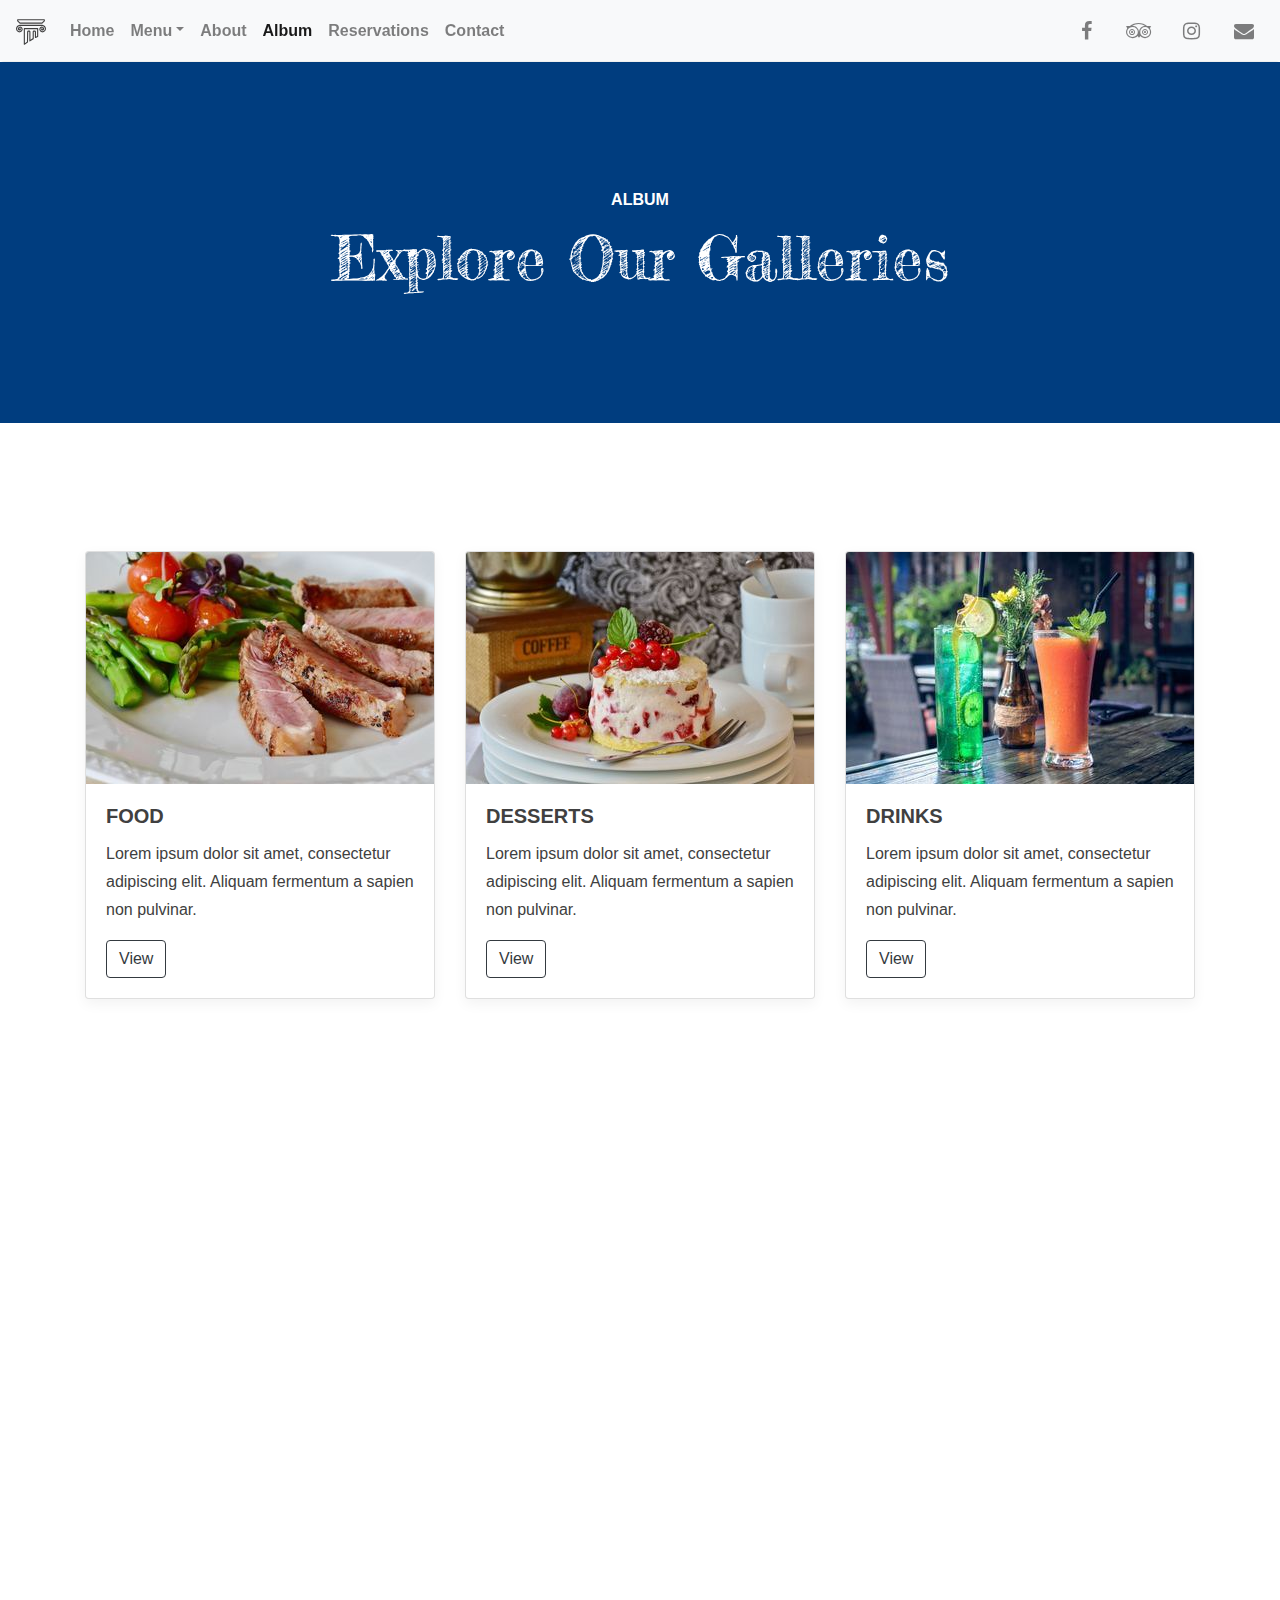
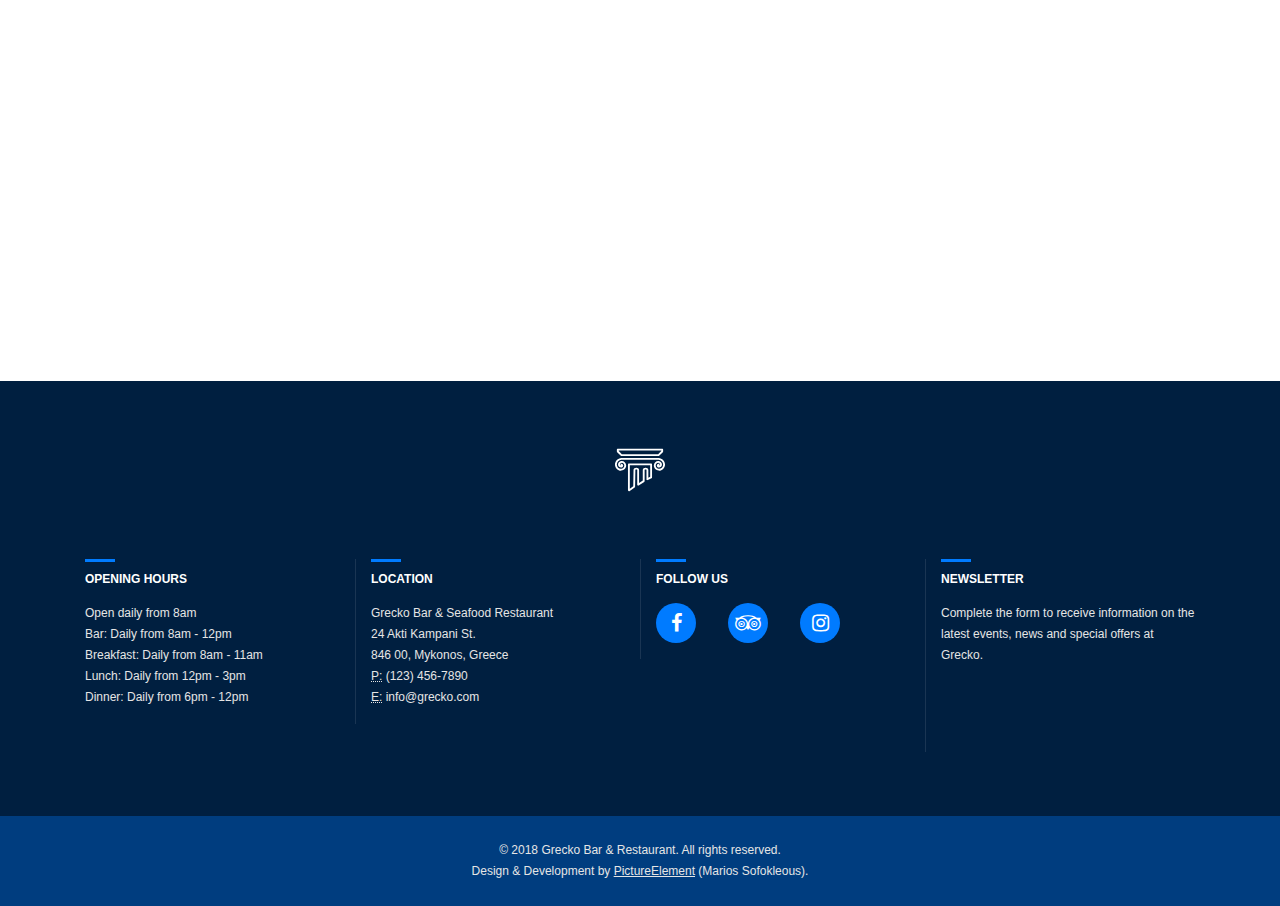
<file: dist/pages/album.html>
<!doctype html><html lang="en"><head><meta charset="utf-8"><meta name="viewport" content="width=device-width,initial-scale=1,shrink-to-fit=no"><title>Grecko Bar &amp; Restaurant | Free Bootstrap Website Template</title><link rel="manifest" href="../manifest.json"><style>@charset "UTF-8";.animated{-webkit-animation-duration:1s;animation-duration:1s;-webkit-animation-fill-mode:both;animation-fill-mode:both}@-webkit-keyframes pulse{from{-webkit-transform:scale3d(1,1,1);transform:scale3d(1,1,1)}50%{-webkit-transform:scale3d(1.05,1.05,1.05);transform:scale3d(1.05,1.05,1.05)}to{-webkit-transform:scale3d(1,1,1);transform:scale3d(1,1,1)}}@keyframes pulse{from{-webkit-transform:scale3d(1,1,1);transform:scale3d(1,1,1)}50%{-webkit-transform:scale3d(1.05,1.05,1.05);transform:scale3d(1.05,1.05,1.05)}to{-webkit-transform:scale3d(1,1,1);transform:scale3d(1,1,1)}}.pulse{-webkit-animation-name:pulse;animation-name:pulse}:root{--blue:#007bff;--indigo:#6610f2;--purple:#6f42c1;--pink:#e83e8c;--red:#dc3545;--orange:#fd7e14;--yellow:#ffc107;--green:#28a745;--teal:#20c997;--cyan:#17a2b8;--white:#fff;--gray:#6c757d;--gray-dark:#343a40;--primary:#007bff;--secondary:#6c757d;--success:#28a745;--info:#17a2b8;--warning:#ffc107;--danger:#dc3545;--light:#f8f9fa;--dark:#343a40;--breakpoint-xs:0;--breakpoint-sm:576px;--breakpoint-md:768px;--breakpoint-lg:992px;--breakpoint-xl:1200px;--font-family-sans-serif:-apple-system,BlinkMacSystemFont,"Segoe UI",Roboto,"Helvetica Neue",Arial,sans-serif,"Apple Color Emoji","Segoe UI Emoji","Segoe UI Symbol";--font-family-monospace:SFMono-Regular,Menlo,Monaco,Consolas,"Liberation Mono","Courier New",monospace}*,::after,::before{box-sizing:border-box}html{font-family:sans-serif;line-height:1.15;-webkit-text-size-adjust:100%;-ms-text-size-adjust:100%;-ms-overflow-style:scrollbar}header,main,nav{display:block}body{margin:0;font-family:-apple-system,BlinkMacSystemFont,"Segoe UI",Roboto,"Helvetica Neue",Arial,sans-serif,"Apple Color Emoji","Segoe UI Emoji","Segoe UI Symbol";font-size:1rem;font-weight:400;line-height:1.5;color:#212529;text-align:left;background-color:#fff}h1,h2,h5{margin-top:0;margin-bottom:.5rem}p{margin-top:0;margin-bottom:1rem}ul{margin-top:0;margin-bottom:1rem}a{color:#007bff;text-decoration:none;background-color:transparent;-webkit-text-decoration-skip:objects}img{vertical-align:middle;border-style:none}button{border-radius:0}button{margin:0;font-family:inherit;font-size:inherit;line-height:inherit}button{overflow:visible}button{text-transform:none}button,html [type=button]{-webkit-appearance:button}[type=button]::-moz-focus-inner,button::-moz-focus-inner{padding:0;border-style:none}::-webkit-file-upload-button{font:inherit;-webkit-appearance:button}h1,h2,h5{margin-bottom:.5rem;font-family:inherit;font-weight:500;line-height:1.2;color:inherit}h1{font-size:2.5rem}h2{font-size:2rem}h5{font-size:1.25rem}.container{width:100%;padding-right:15px;padding-left:15px;margin-right:auto;margin-left:auto}@media (min-width:576px){.container{max-width:540px}}@media (min-width:768px){.container{max-width:720px}}@media (min-width:992px){.container{max-width:960px}}@media (min-width:1200px){.container{max-width:1140px}}.container-fluid{width:100%;padding-right:15px;padding-left:15px;margin-right:auto;margin-left:auto}.row{display:-webkit-box;display:-ms-flexbox;display:flex;-ms-flex-wrap:wrap;flex-wrap:wrap;margin-right:-15px;margin-left:-15px}.col-md-4{position:relative;width:100%;min-height:1px;padding-right:15px;padding-left:15px}@media (min-width:768px){.col-md-4{-webkit-box-flex:0;-ms-flex:0 0 33.333333%;flex:0 0 33.333333%;max-width:33.333333%}}.btn{display:inline-block;font-weight:400;text-align:center;white-space:nowrap;vertical-align:middle;border:1px solid transparent;padding:.375rem .75rem;font-size:1rem;line-height:1.5;border-radius:.25rem}.btn-outline-dark{color:#343a40;background-color:transparent;background-image:none;border-color:#343a40}.collapse{display:none}.dropdown{position:relative}.dropdown-toggle::after{display:inline-block;width:0;height:0;margin-left:.255em;vertical-align:.255em;content:"";border-top:.3em solid;border-right:.3em solid transparent;border-bottom:0;border-left:.3em solid transparent}.dropdown-menu{position:absolute;top:100%;left:0;z-index:1000;display:none;float:left;min-width:10rem;padding:.5rem 0;margin:.125rem 0 0;font-size:1rem;color:#212529;text-align:left;list-style:none;background-color:#fff;background-clip:padding-box;border:1px solid rgba(0,0,0,.15);border-radius:.25rem}.dropdown-item{display:block;width:100%;padding:.25rem 1.5rem;clear:both;font-weight:400;color:#212529;text-align:inherit;white-space:nowrap;background-color:transparent;border:0}.nav-link{display:block;padding:.5rem 1rem}.navbar{position:relative;display:-webkit-box;display:-ms-flexbox;display:flex;-ms-flex-wrap:wrap;flex-wrap:wrap;-webkit-box-align:center;-ms-flex-align:center;align-items:center;-webkit-box-pack:justify;-ms-flex-pack:justify;justify-content:space-between;padding:.5rem 1rem}.navbar-brand{display:inline-block;padding-top:.3125rem;padding-bottom:.3125rem;margin-right:1rem;font-size:1.25rem;line-height:inherit;white-space:nowrap}.navbar-nav{display:-webkit-box;display:-ms-flexbox;display:flex;-webkit-box-orient:vertical;-webkit-box-direction:normal;-ms-flex-direction:column;flex-direction:column;padding-left:0;margin-bottom:0;list-style:none}.navbar-nav .nav-link{padding-right:0;padding-left:0}.navbar-nav .dropdown-menu{position:static;float:none}.navbar-collapse{-ms-flex-preferred-size:100%;flex-basis:100%;-webkit-box-flex:1;-ms-flex-positive:1;flex-grow:1;-webkit-box-align:center;-ms-flex-align:center;align-items:center}.navbar-toggler{padding:.25rem .75rem;font-size:1.25rem;line-height:1;background-color:transparent;border:1px solid transparent;border-radius:.25rem}.navbar-toggler-icon{display:inline-block;width:1.5em;height:1.5em;vertical-align:middle;content:"";background:no-repeat center center;background-size:100% 100%}@media (min-width:992px){.navbar-expand-lg{-webkit-box-orient:horizontal;-webkit-box-direction:normal;-ms-flex-flow:row nowrap;flex-flow:row nowrap;-webkit-box-pack:start;-ms-flex-pack:start;justify-content:flex-start}.navbar-expand-lg .navbar-nav{-webkit-box-orient:horizontal;-webkit-box-direction:normal;-ms-flex-direction:row;flex-direction:row}.navbar-expand-lg .navbar-nav .dropdown-menu{position:absolute}.navbar-expand-lg .navbar-nav .nav-link{padding-right:.5rem;padding-left:.5rem}.navbar-expand-lg .navbar-collapse{display:-webkit-box!important;display:-ms-flexbox!important;display:flex!important;-ms-flex-preferred-size:auto;flex-basis:auto}.navbar-expand-lg .navbar-toggler{display:none}}.navbar-light .navbar-brand{color:rgba(0,0,0,.9)}.navbar-light .navbar-nav .nav-link{color:rgba(0,0,0,.5)}.navbar-light .navbar-nav .active>.nav-link{color:rgba(0,0,0,.9)}.navbar-light .navbar-toggler{color:rgba(0,0,0,.5);border-color:rgba(0,0,0,.1)}.navbar-light .navbar-toggler-icon{background-image:url("data:image/svg+xml;charset=utf8,%3Csvg viewBox='0 0 30 30' xmlns='http://www.w3.org/2000/svg'%3E%3Cpath stroke='rgba(0, 0, 0, 0.5)' stroke-width='2' stroke-linecap='round' stroke-miterlimit='10' d='M4 7h22M4 15h22M4 23h22'/%3E%3C/svg%3E")}.card{position:relative;display:-webkit-box;display:-ms-flexbox;display:flex;-webkit-box-orient:vertical;-webkit-box-direction:normal;-ms-flex-direction:column;flex-direction:column;min-width:0;word-wrap:break-word;background-color:#fff;background-clip:border-box;border:1px solid rgba(0,0,0,.125);border-radius:.25rem}.card-body{-webkit-box-flex:1;-ms-flex:1 1 auto;flex:1 1 auto;padding:1.25rem}.card-title{margin-bottom:.75rem}.card-img-top{width:100%;border-top-left-radius:calc(.25rem - 1px);border-top-right-radius:calc(.25rem - 1px)}.bg-light{background-color:#f8f9fa!important}.d-flex{display:-webkit-box!important;display:-ms-flexbox!important;display:flex!important}.justify-content-center{-webkit-box-pack:center!important;-ms-flex-pack:center!important;justify-content:center!important}.fixed-top{position:fixed;top:0;right:0;left:0;z-index:1030}.sr-only{position:absolute;width:1px;height:1px;padding:0;overflow:hidden;clip:rect(0,0,0,0);white-space:nowrap;-webkit-clip-path:inset(50%);clip-path:inset(50%);border:0}.mr-2{margin-right:.5rem!important}.ml-auto{margin-left:auto!important}.text-center{text-align:center!important}@media (min-width:992px){.text-lg-left{text-align:left!important}}.font-weight-bold{font-weight:700!important}.text-white{color:#fff!important}html{font-size:1rem}body{font-size:1rem;color:#404040;line-height:1.75;font-family:-apple-system,BlinkMacSystemFont,"Segoe UI",Roboto,Oxygen-Sans,Ubuntu,Cantarell,"Helvetica Neue",sans-serif;font-weight:400;padding-top:62px}a{color:inherit}.back-to-top{display:none;position:fixed;z-index:1;bottom:0;right:0;margin:0 auto;width:40px;height:40px;background-color:#007bff;opacity:.5;text-align:center;line-height:40px}.back-to-top i{color:#fff;font-size:20px}.special-title-1{margin-bottom:.8rem;font-size:1rem;font-weight:700}.special-title-2{font-family:'Fredericka the Great',cursive;margin-bottom:2.8rem;font-size:2.8rem}.box-shadow{box-shadow:0 .28rem .78rem rgba(0,0,0,.05)}.navbar{box-shadow:0 2px 2px -2px rgba(0,0,0,.2)}.dropdown-item,.nav-link{font-weight:700}.nav-social{display:inline-block;width:40px;height:40px;line-height:43px}.nav-social i{font-size:20px;color:rgba(0,0,0,.5)}.album-description{background:#003d7f;padding-top:8rem;padding-bottom:8rem;text-align:center}.album-description h2{margin-bottom:0}.album-content{padding-top:8rem;padding-bottom:2.8rem}.album-content .card{margin-bottom:2.8rem}.navbar-brand.animated{animation-duration:2s;animation-iteration-count:infinite}@media (min-width:768px){.special-title-2{font-size:3.8rem}}</style><link rel="preload" href="https://cdnjs.cloudflare.com/ajax/libs/font-awesome/4.7.0/css/font-awesome.min.css" as="style" onload="this.onload=null;this.rel='stylesheet'"><noscript><link rel="stylesheet" href="https://cdnjs.cloudflare.com/ajax/libs/font-awesome/4.7.0/css/font-awesome.min.css"></noscript><link href="https://fonts.googleapis.com/css?family=Fredericka+the+Great" rel="preload" as="style" onload="this.onload=null;this.rel='stylesheet'"><noscript><link href="https://fonts.googleapis.com/css?family=Fredericka+the+Great" rel="stylesheet"></noscript><link rel="preload" href="../css/purestyles.css" as="style" onload="this.onload=null;this.rel='stylesheet'"><noscript><link rel="stylesheet" href="../css/purestyles.css"></noscript><script>!function(n){"use strict";n.loadCSS||(n.loadCSS=function(){});var o=loadCSS.relpreload={};if(o.support=function(){var e;try{e=n.document.createElement("link").relList.supports("preload")}catch(t){e=!1}return function(){return e}}(),o.bindMediaToggle=function(t){var e=t.media||"all";function a(){t.media=e}t.addEventListener?t.addEventListener("load",a):t.attachEvent&&t.attachEvent("onload",a),setTimeout(function(){t.rel="stylesheet",t.media="only x"}),setTimeout(a,3e3)},o.poly=function(){if(!o.support())for(var t=n.document.getElementsByTagName("link"),e=0;e<t.length;e++){var a=t[e];"preload"!==a.rel||"style"!==a.getAttribute("as")||a.getAttribute("data-loadcss")||(a.setAttribute("data-loadcss",!0),o.bindMediaToggle(a))}},!o.support()){o.poly();var t=n.setInterval(o.poly,500);n.addEventListener?n.addEventListener("load",function(){o.poly(),n.clearInterval(t)}):n.attachEvent&&n.attachEvent("onload",function(){o.poly(),n.clearInterval(t)})}"undefined"!=typeof exports?exports.loadCSS=loadCSS:n.loadCSS=loadCSS}("undefined"!=typeof global?global:this);</script></head><body id="top"><header><nav class="navbar navbar-expand-lg navbar-light bg-light fixed-top"><a class="navbar-brand animated pulse" href="../index.html"><img src="../media/brand/logo-dark.svg" width="30" height="30" alt="Logo"> </a><button class="navbar-toggler" type="button" data-toggle="collapse" data-target="#navbarNav" aria-controls="navbarNav" aria-expanded="false" aria-label="Toggle navigation"><span class="navbar-toggler-icon"></span></button><div class="collapse navbar-collapse text-center" id="navbarNav"><ul class="navbar-nav"><li class="nav-item"><a class="nav-link" href="../index.html">Home <span class="sr-only">(current)</span></a></li><li class="nav-item dropdown"><a class="nav-link dropdown-toggle" href="food.html" id="navbarDropdown" role="button" data-toggle="dropdown" aria-haspopup="true" aria-expanded="false">Menu</a><div class="dropdown-menu text-center text-lg-left" aria-labelledby="navbarDropdown"><a class="dropdown-item" href="food.html">Food</a> <a class="dropdown-item" href="desserts.html">Desserts</a> <a class="dropdown-item" href="drinks.html">Drinks</a></div></li><li class="nav-item"><a class="nav-link" href="about.html">About</a></li><li class="nav-item active"><a class="nav-link" href="album.html">Album</a></li><li class="nav-item"><a class="nav-link" href="reservations.html">Reservations</a></li><li class="nav-item"><a class="nav-link" href="contact.html">Contact</a></li></ul><div class="ml-auto"><a class="nav-social mr-2" href="https://github.com/PictureElement"><i class="fa fa-facebook" aria-hidden="true"></i></a> <a class="nav-social mr-2" href="https://github.com/PictureElement"><i class="fa fa-tripadvisor" aria-hidden="true"></i></a> <a class="nav-social mr-2" href="https://github.com/PictureElement"><i class="fa fa-instagram" aria-hidden="true"></i></a> <a class="nav-social" href="https://github.com/PictureElement"><i class="fa fa-envelope" aria-hidden="true"></i></a></div></div></nav></header><main><div class="album-description container-fluid text-white"><h1 id="title-1" class="special-title-1">ALBUM</h1><h2 id="title-2" class="special-title-2">Explore Our Galleries</h2></div><div class="album-content"><div class="container"><div class="row"><div id="card-food" class="col-md-4"><div class="card box-shadow"><img class="card-img-top" src="../media/album/album-food@1x.jpg" srcset="../media/album/album-food@1x.jpg, ../media/album/album-food@2x.jpg 2x, ../media/album/album-food@3x.jpg 3x, ../media/album/album-food@4x.jpg 4x" alt="Food image"><div class="card-body"><h5 class="card-title font-weight-bold">FOOD</h5><p class="card-text">Lorem ipsum dolor sit amet, consectetur adipiscing elit. Aliquam fermentum a sapien non pulvinar.</p><a href="gallery-food.html" class="btn btn-outline-dark" role="button">View</a></div></div></div><div id="card-desserts" class="col-md-4"><div class="card box-shadow"><img class="card-img-top" src="../media/album/album-desserts@1x.jpg" srcset="../media/album/album-desserts@1x.jpg, ../media/album/album-desserts@2x.jpg 2x, ../media/album/album-desserts@3x.jpg 3x, ../media/album/album-desserts@4x.jpg 4x" alt="Dessert image"><div class="card-body"><h5 class="card-title font-weight-bold">DESSERTS</h5><p class="card-text">Lorem ipsum dolor sit amet, consectetur adipiscing elit. Aliquam fermentum a sapien non pulvinar.</p><a href="gallery-desserts.html" class="btn btn-outline-dark" role="button">View</a></div></div></div><div id="card-drinks" class="col-md-4"><div class="card box-shadow"><img class="card-img-top" src="../media/album/album-drinks@1x.jpg" srcset="../media/album/album-drinks@1x.jpg, ../media/album/album-drinks@2x.jpg 2x, ../media/album/album-drinks@3x.jpg 3x, ../media/album/album-drinks@4x.jpg 4x" alt="Drink image"><div class="card-body"><h5 class="card-title font-weight-bold">DRINKS</h5><p class="card-text">Lorem ipsum dolor sit amet, consectetur adipiscing elit. Aliquam fermentum a sapien non pulvinar.</p><a href="gallery-drinks.html" class="btn btn-outline-dark" role="button">View</a></div></div></div></div><div class="row d-flex justify-content-center"><div id="card-location" class="col-md-4"><div class="card box-shadow"><img class="card-img-top" src="../media/album/album-location@1x.jpg" srcset="../media/album/album-location@1x.jpg, ../media/album/album-location@2x.jpg 2x, ../media/album/album-location@3x.jpg 3x, ../media/album/album-location@4x.jpg 4x" alt="Location image"><div class="card-body"><h5 class="card-title font-weight-bold">LOCATION</h5><p class="card-text">Lorem ipsum dolor sit amet, consectetur adipiscing elit. Aliquam fermentum a sapien non pulvinar.</p><a href="gallery-location.html" class="btn btn-outline-dark" role="button">View</a></div></div></div><div id="card-staff" class="col-md-4"><div class="card box-shadow"><img class="card-img-top" src="../media/album/album-staff@1x.jpg" srcset="../media/album/album-staff@1x.jpg, ../media/album/album-staff@2x.jpg 2x, ../media/album/album-staff@3x.jpg 3x, ../media/album/album-staff@4x.jpg 4x" alt="Staff image"><div class="card-body"><h5 class="card-title font-weight-bold">STAFF</h5><p class="card-text">Lorem ipsum dolor sit amet, consectetur adipiscing elit. Aliquam fermentum a sapien non pulvinar.</p><a href="gallery-staff.html" class="btn btn-outline-dark" role="button">View</a></div></div></div></div></div></div><div id="googleMapContainer" class="homepage-google-map"><iframe title="Our location on Google My Maps" class="google-map" src="https://www.google.com/maps/d/embed?mid=1YihUagJV98aTSoPRpalSyqRjTVhaFv5E&hl=en"></iframe></div></main><footer class="page-footer"><div class="container"><a class="navbar-brand animated pulse d-block text-center m-0 p-0" href="#"><img src="../media/brand/logo-light.svg" width="50" height="50" alt="Logo"></a><div class="row"><div class="col-md-3"><h5 class="page-footer-title">OPENING HOURS</h5><p class="mb-0">Open daily from 8am</p><p class="mb-0">Bar: Daily from 8am - 12pm</p><p class="mb-0">Breakfast: Daily from 8am - 11am</p><p class="mb-0">Lunch: Daily from 12pm - 3pm</p><p>Dinner: Daily from 6pm - 12pm</p></div><div class="col-md-3 h-100 border-left-custom"><h5 class="page-footer-title mt-3 mt-md-0">LOCATION</h5><address>Grecko Bar &amp; Seafood Restaurant<br>24 Akti Kampani St.<br>846 00, Mykonos, Greece<br><abbr title="Phone">P:</abbr> (123) 456-7890<br><abbr title="Email">E:</abbr> info@grecko.com</address></div><div class="col-md-3 h-100 border-left-custom"><h5 class="page-footer-title mt-3 mt-md-0">FOLLOW US</h5><div class="mb-3"><a class="footer-social" href="https://github.com/PictureElement" aria-label="facebook"><i class="fa fa-facebook" aria-hidden="true"></i></a> <a class="footer-social" href="https://github.com/PictureElement" aria-label="tripadvisor"><i class="fa fa-tripadvisor" aria-hidden="true"></i></a> <a class="footer-social" href="https://github.com/PictureElement" aria-label="instagram"><i class="fa fa-instagram" aria-hidden="true"></i></a></div></div><div class="col-md-3 h-100 border-left-custom"><h5 class="page-footer-title mt-3 mt-md-0">NEWSLETTER</h5><p>Complete the form to receive information on the latest events, news and special offers at Grecko.</p><form id="newsletter-form"><label class="sr-only" for="formEmail">Email</label> <input type="email" class="form-control form-control-sm rounded" id="formEmail" placeholder="name@example.com"> <button type="submit" class="btn btn-sm btn-outline-light btn-block mt-2">Subscribe</button></form></div></div></div><div class="page-footer-copyright container-fluid text-center">© 2018 Grecko Bar &amp; Restaurant. All rights reserved.<br>Design &amp; Development by <a href="https://pictureelement.github.io/portfolio-2/">PictureElement</a> (Marios Sofokleous).</div></footer><a id="back-to-top" class="back-to-top smooth-scroll" href="#top"><i class="fa fa-long-arrow-up" aria-hidden="true"></i></a><script src="https://code.jquery.com/jquery-3.3.1.min.js" integrity="sha256-FgpCb/KJQlLNfOu91ta32o/NMZxltwRo8QtmkMRdAu8=" crossorigin="anonymous"></script><script src="https://maxcdn.bootstrapcdn.com/bootstrap/4.0.0/js/bootstrap.min.js" integrity="sha384-JZR6Spejh4U02d8jOt6vLEHfe/JQGiRRSQQxSfFWpi1MquVdAyjUar5+76PVCmYl" crossorigin="anonymous"></script><script src="../js/site.js"></script><script src="../js/album-animations.js"></script></body></html>
</file>
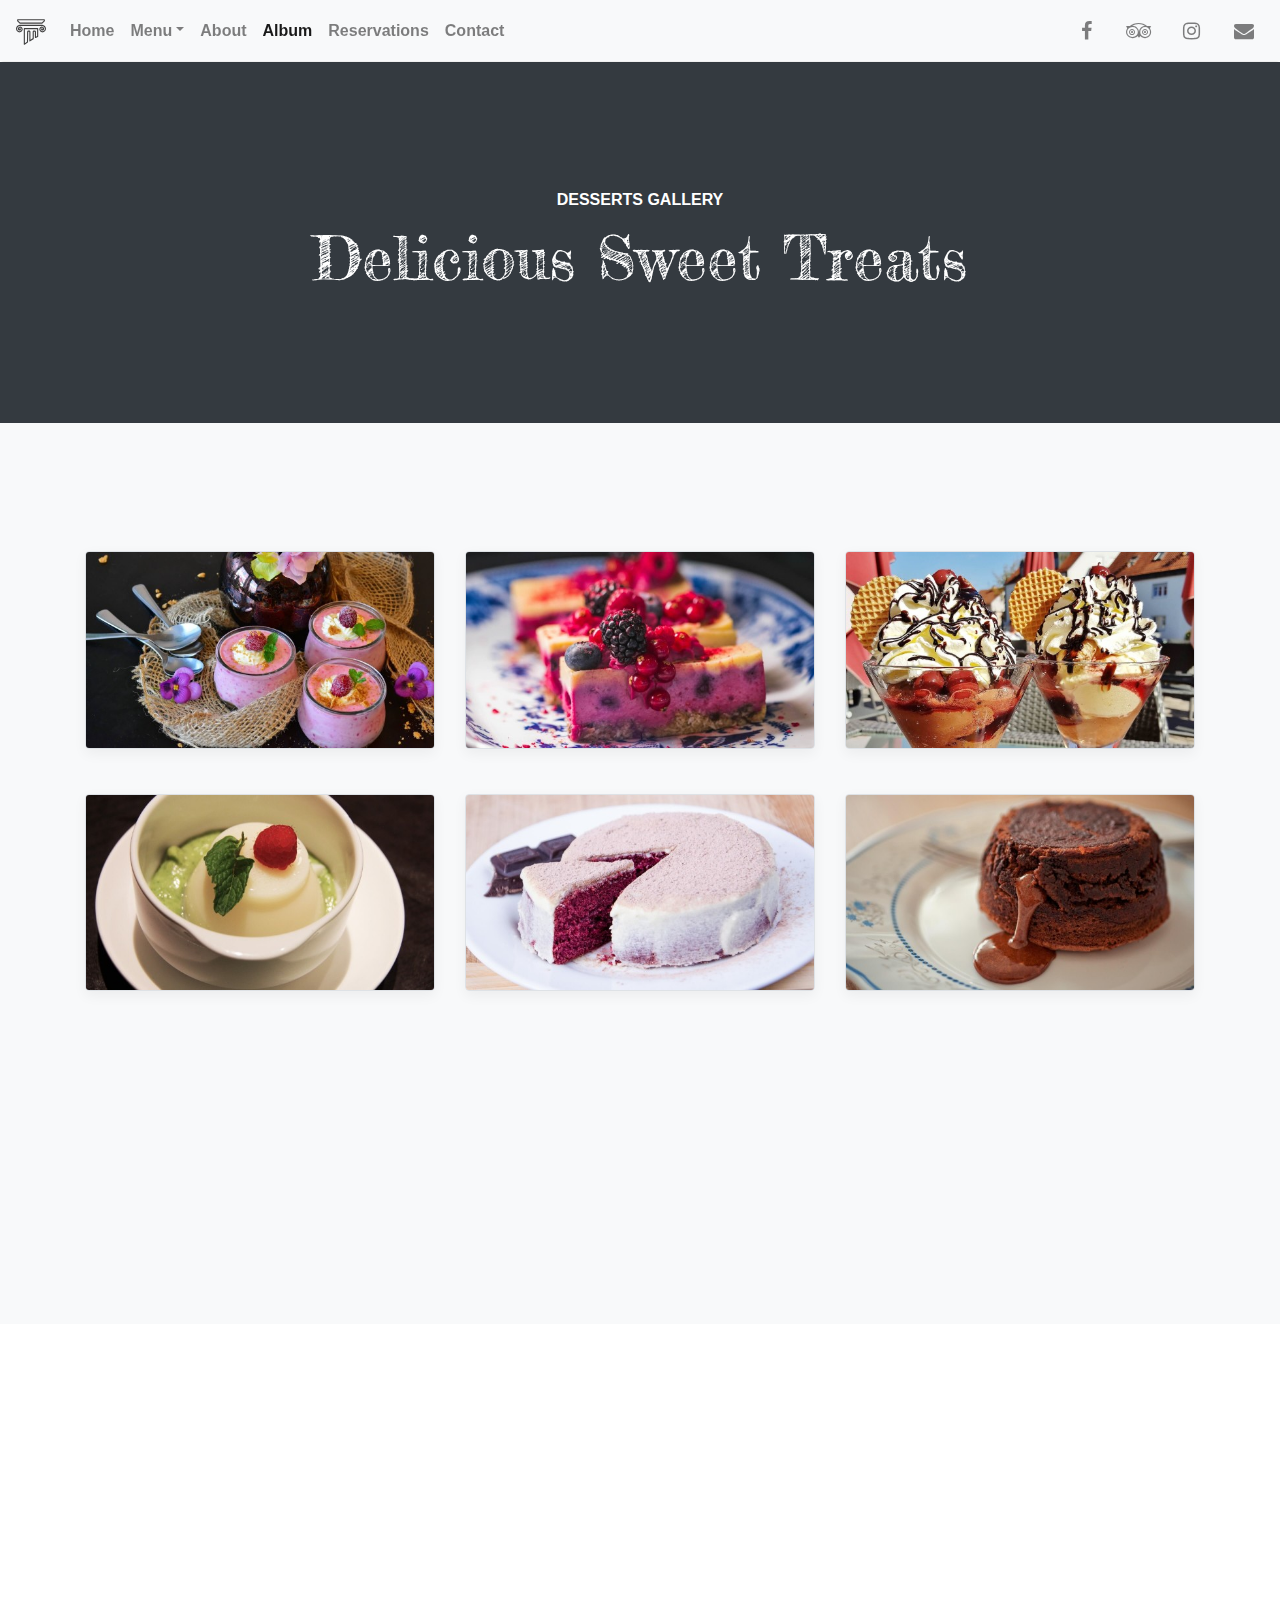
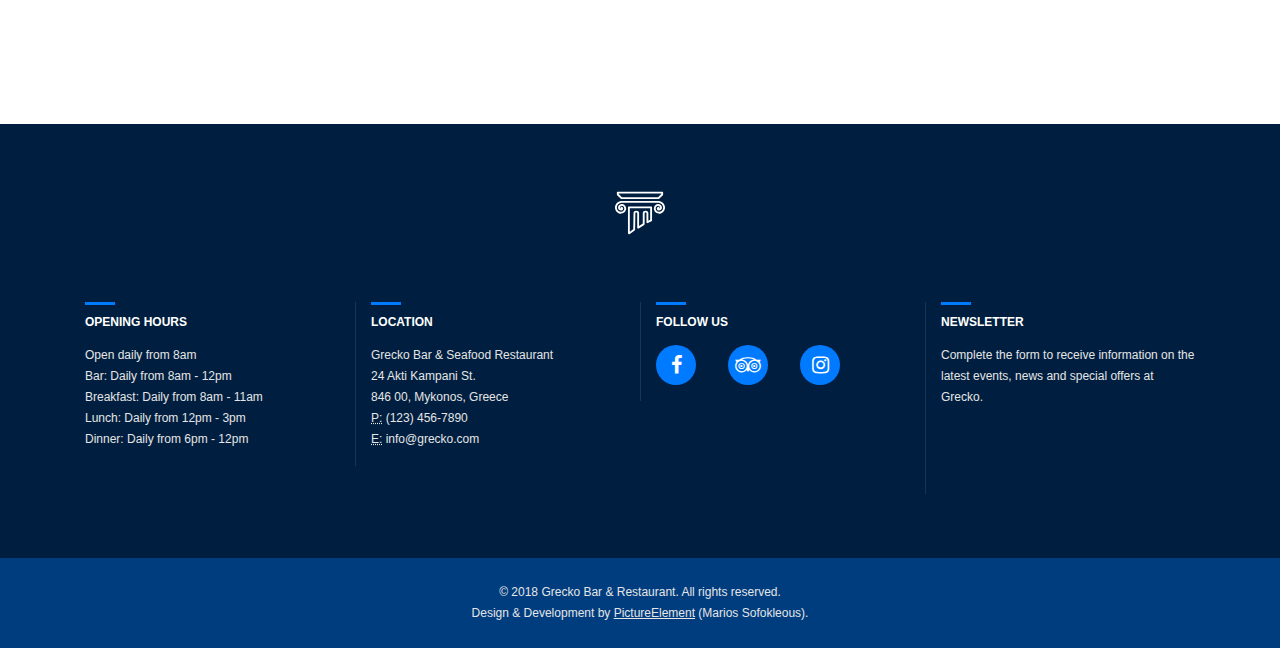
<file: dist/pages/gallery-desserts.html>
<!doctype html><html lang="en"><head><meta charset="utf-8"><meta name="viewport" content="width=device-width,initial-scale=1,shrink-to-fit=no"><title>Grecko Bar &amp; Restaurant | Free Bootstrap Website Template</title><link rel="manifest" href="../manifest.json"><style>@charset "UTF-8";.animated{-webkit-animation-duration:1s;animation-duration:1s;-webkit-animation-fill-mode:both;animation-fill-mode:both}@-webkit-keyframes pulse{from{-webkit-transform:scale3d(1,1,1);transform:scale3d(1,1,1)}50%{-webkit-transform:scale3d(1.05,1.05,1.05);transform:scale3d(1.05,1.05,1.05)}to{-webkit-transform:scale3d(1,1,1);transform:scale3d(1,1,1)}}@keyframes pulse{from{-webkit-transform:scale3d(1,1,1);transform:scale3d(1,1,1)}50%{-webkit-transform:scale3d(1.05,1.05,1.05);transform:scale3d(1.05,1.05,1.05)}to{-webkit-transform:scale3d(1,1,1);transform:scale3d(1,1,1)}}.pulse{-webkit-animation-name:pulse;animation-name:pulse}:root{--blue:#007bff;--indigo:#6610f2;--purple:#6f42c1;--pink:#e83e8c;--red:#dc3545;--orange:#fd7e14;--yellow:#ffc107;--green:#28a745;--teal:#20c997;--cyan:#17a2b8;--white:#fff;--gray:#6c757d;--gray-dark:#343a40;--primary:#007bff;--secondary:#6c757d;--success:#28a745;--info:#17a2b8;--warning:#ffc107;--danger:#dc3545;--light:#f8f9fa;--dark:#343a40;--breakpoint-xs:0;--breakpoint-sm:576px;--breakpoint-md:768px;--breakpoint-lg:992px;--breakpoint-xl:1200px;--font-family-sans-serif:-apple-system,BlinkMacSystemFont,"Segoe UI",Roboto,"Helvetica Neue",Arial,sans-serif,"Apple Color Emoji","Segoe UI Emoji","Segoe UI Symbol";--font-family-monospace:SFMono-Regular,Menlo,Monaco,Consolas,"Liberation Mono","Courier New",monospace}*,::after,::before{box-sizing:border-box}html{font-family:sans-serif;line-height:1.15;-webkit-text-size-adjust:100%;-ms-text-size-adjust:100%;-ms-overflow-style:scrollbar}header,main,nav{display:block}body{margin:0;font-family:-apple-system,BlinkMacSystemFont,"Segoe UI",Roboto,"Helvetica Neue",Arial,sans-serif,"Apple Color Emoji","Segoe UI Emoji","Segoe UI Symbol";font-size:1rem;font-weight:400;line-height:1.5;color:#212529;text-align:left;background-color:#fff}h1,h2{margin-top:0;margin-bottom:.5rem}ul{margin-top:0;margin-bottom:1rem}a{color:#007bff;text-decoration:none;background-color:transparent;-webkit-text-decoration-skip:objects}img{vertical-align:middle;border-style:none}label{display:inline-block;margin-bottom:.5rem}button{border-radius:0}button{margin:0;font-family:inherit;font-size:inherit;line-height:inherit}button{overflow:visible}button{text-transform:none}button,html [type=button]{-webkit-appearance:button}[type=button]::-moz-focus-inner,button::-moz-focus-inner{padding:0;border-style:none}::-webkit-file-upload-button{font:inherit;-webkit-appearance:button}h1,h2{margin-bottom:.5rem;font-family:inherit;font-weight:500;line-height:1.2;color:inherit}h1{font-size:2.5rem}h2{font-size:2rem}.img-fluid{max-width:100%;height:auto}.container{width:100%;padding-right:15px;padding-left:15px;margin-right:auto;margin-left:auto}@media (min-width:576px){.container{max-width:540px}}@media (min-width:768px){.container{max-width:720px}}@media (min-width:992px){.container{max-width:960px}}@media (min-width:1200px){.container{max-width:1140px}}.container-fluid{width:100%;padding-right:15px;padding-left:15px;margin-right:auto;margin-left:auto}.row{display:-webkit-box;display:-ms-flexbox;display:flex;-ms-flex-wrap:wrap;flex-wrap:wrap;margin-right:-15px;margin-left:-15px}.col-md-4{position:relative;width:100%;min-height:1px;padding-right:15px;padding-left:15px}@media (min-width:768px){.col-md-4{-webkit-box-flex:0;-ms-flex:0 0 33.333333%;flex:0 0 33.333333%;max-width:33.333333%}}.collapse{display:none}.dropdown{position:relative}.dropdown-toggle::after{display:inline-block;width:0;height:0;margin-left:.255em;vertical-align:.255em;content:"";border-top:.3em solid;border-right:.3em solid transparent;border-bottom:0;border-left:.3em solid transparent}.dropdown-menu{position:absolute;top:100%;left:0;z-index:1000;display:none;float:left;min-width:10rem;padding:.5rem 0;margin:.125rem 0 0;font-size:1rem;color:#212529;text-align:left;list-style:none;background-color:#fff;background-clip:padding-box;border:1px solid rgba(0,0,0,.15);border-radius:.25rem}.dropdown-item{display:block;width:100%;padding:.25rem 1.5rem;clear:both;font-weight:400;color:#212529;text-align:inherit;white-space:nowrap;background-color:transparent;border:0}.nav-link{display:block;padding:.5rem 1rem}.navbar{position:relative;display:-webkit-box;display:-ms-flexbox;display:flex;-ms-flex-wrap:wrap;flex-wrap:wrap;-webkit-box-align:center;-ms-flex-align:center;align-items:center;-webkit-box-pack:justify;-ms-flex-pack:justify;justify-content:space-between;padding:.5rem 1rem}.navbar-brand{display:inline-block;padding-top:.3125rem;padding-bottom:.3125rem;margin-right:1rem;font-size:1.25rem;line-height:inherit;white-space:nowrap}.navbar-nav{display:-webkit-box;display:-ms-flexbox;display:flex;-webkit-box-orient:vertical;-webkit-box-direction:normal;-ms-flex-direction:column;flex-direction:column;padding-left:0;margin-bottom:0;list-style:none}.navbar-nav .nav-link{padding-right:0;padding-left:0}.navbar-nav .dropdown-menu{position:static;float:none}.navbar-collapse{-ms-flex-preferred-size:100%;flex-basis:100%;-webkit-box-flex:1;-ms-flex-positive:1;flex-grow:1;-webkit-box-align:center;-ms-flex-align:center;align-items:center}.navbar-toggler{padding:.25rem .75rem;font-size:1.25rem;line-height:1;background-color:transparent;border:1px solid transparent;border-radius:.25rem}.navbar-toggler-icon{display:inline-block;width:1.5em;height:1.5em;vertical-align:middle;content:"";background:no-repeat center center;background-size:100% 100%}@media (min-width:992px){.navbar-expand-lg{-webkit-box-orient:horizontal;-webkit-box-direction:normal;-ms-flex-flow:row nowrap;flex-flow:row nowrap;-webkit-box-pack:start;-ms-flex-pack:start;justify-content:flex-start}.navbar-expand-lg .navbar-nav{-webkit-box-orient:horizontal;-webkit-box-direction:normal;-ms-flex-direction:row;flex-direction:row}.navbar-expand-lg .navbar-nav .dropdown-menu{position:absolute}.navbar-expand-lg .navbar-nav .nav-link{padding-right:.5rem;padding-left:.5rem}.navbar-expand-lg .navbar-collapse{display:-webkit-box!important;display:-ms-flexbox!important;display:flex!important;-ms-flex-preferred-size:auto;flex-basis:auto}.navbar-expand-lg .navbar-toggler{display:none}}.navbar-light .navbar-brand{color:rgba(0,0,0,.9)}.navbar-light .navbar-nav .nav-link{color:rgba(0,0,0,.5)}.navbar-light .navbar-nav .active>.nav-link{color:rgba(0,0,0,.9)}.navbar-light .navbar-toggler{color:rgba(0,0,0,.5);border-color:rgba(0,0,0,.1)}.navbar-light .navbar-toggler-icon{background-image:url("data:image/svg+xml;charset=utf8,%3Csvg viewBox='0 0 30 30' xmlns='http://www.w3.org/2000/svg'%3E%3Cpath stroke='rgba(0, 0, 0, 0.5)' stroke-width='2' stroke-linecap='round' stroke-miterlimit='10' d='M4 7h22M4 15h22M4 23h22'/%3E%3C/svg%3E")}.carousel{position:relative}.carousel-inner{position:relative;width:100%;overflow:hidden}.carousel-item{position:relative;display:none;-webkit-box-align:center;-ms-flex-align:center;align-items:center;width:100%;-webkit-backface-visibility:hidden;backface-visibility:hidden;-webkit-perspective:1000px;perspective:1000px}.carousel-item.active{display:block}.carousel-control-next,.carousel-control-prev{position:absolute;top:0;bottom:0;display:-webkit-box;display:-ms-flexbox;display:flex;-webkit-box-align:center;-ms-flex-align:center;align-items:center;-webkit-box-pack:center;-ms-flex-pack:center;justify-content:center;width:15%;color:#fff;text-align:center;opacity:.5}.carousel-control-prev{left:0}.carousel-control-next{right:0}.carousel-control-next-icon,.carousel-control-prev-icon{display:inline-block;width:20px;height:20px;background:transparent no-repeat center center;background-size:100% 100%}.carousel-control-prev-icon{background-image:url("data:image/svg+xml;charset=utf8,%3Csvg xmlns='http://www.w3.org/2000/svg' fill='%23fff' viewBox='0 0 8 8'%3E%3Cpath d='M5.25 0l-4 4 4 4 1.5-1.5-2.5-2.5 2.5-2.5-1.5-1.5z'/%3E%3C/svg%3E")}.carousel-control-next-icon{background-image:url("data:image/svg+xml;charset=utf8,%3Csvg xmlns='http://www.w3.org/2000/svg' fill='%23fff' viewBox='0 0 8 8'%3E%3Cpath d='M2.75 0l-1.5 1.5 2.5 2.5-2.5 2.5 1.5 1.5 4-4-4-4z'/%3E%3C/svg%3E")}.bg-light{background-color:#f8f9fa!important}.bg-dark{background-color:#343a40!important}.border{border:1px solid #dee2e6!important}.rounded{border-radius:.25rem!important}.d-block{display:block!important}.fixed-top{position:fixed;top:0;right:0;left:0;z-index:1030}.sr-only{position:absolute;width:1px;height:1px;padding:0;overflow:hidden;clip:rect(0,0,0,0);white-space:nowrap;-webkit-clip-path:inset(50%);clip-path:inset(50%);border:0}.w-100{width:100%!important}.mr-2{margin-right:.5rem!important}.ml-auto{margin-left:auto!important}.text-center{text-align:center!important}@media (min-width:992px){.text-lg-left{text-align:left!important}}.text-white{color:#fff!important}html{font-size:1rem}body{font-size:1rem;color:#404040;line-height:1.75;font-family:-apple-system,BlinkMacSystemFont,"Segoe UI",Roboto,Oxygen-Sans,Ubuntu,Cantarell,"Helvetica Neue",sans-serif;font-weight:400;padding-top:62px}label{font-weight:700}a{color:inherit}.back-to-top{display:none;position:fixed;z-index:1;bottom:0;right:0;margin:0 auto;width:40px;height:40px;background-color:#007bff;opacity:.5;text-align:center;line-height:40px}.back-to-top i{color:#fff;font-size:20px}.special-title-1{margin-bottom:.8rem;font-size:1rem;font-weight:700}.special-title-2{font-family:'Fredericka the Great',cursive;margin-bottom:2.8rem;font-size:2.8rem}.box-shadow{box-shadow:0 .28rem .78rem rgba(0,0,0,.05)}.navbar{box-shadow:0 2px 2px -2px rgba(0,0,0,.2)}.dropdown-item,.nav-link{font-weight:700}.nav-social{display:inline-block;width:40px;height:40px;line-height:43px}.nav-social i{font-size:20px;color:rgba(0,0,0,.5)}.gallery-description{padding-top:8rem;padding-bottom:8rem;text-align:center;background:#fff}.gallery-description h2{margin-bottom:0}.lightbox{display:none;position:fixed;z-index:1100;left:0;top:0;height:100vh;width:100%;background:#000;color:grey}.lightbox label{position:absolute;top:10px;right:25px;font-size:2.8rem}.lightbox-content{max-width:800px;width:80%;position:absolute;top:50%;left:50%;margin-right:-50%;transform:translate(-50%,-50%)}.gallery-thumbnails{padding-top:8rem;padding-bottom:2.8rem}.gallery-thumbnails .col-md-4{margin-bottom:2.8rem}.navbar-brand.animated{animation-duration:2s;animation-iteration-count:infinite}@media (min-width:768px){.special-title-2{font-size:3.8rem}}</style><link rel="preload" href="https://cdnjs.cloudflare.com/ajax/libs/font-awesome/4.7.0/css/font-awesome.min.css" as="style" onload="this.onload=null;this.rel='stylesheet'"><noscript><link rel="stylesheet" href="https://cdnjs.cloudflare.com/ajax/libs/font-awesome/4.7.0/css/font-awesome.min.css"></noscript><link href="https://fonts.googleapis.com/css?family=Fredericka+the+Great" rel="preload" as="style" onload="this.onload=null;this.rel='stylesheet'"><noscript><link href="https://fonts.googleapis.com/css?family=Fredericka+the+Great" rel="stylesheet"></noscript><link rel="preload" href="../css/purestyles.css" as="style" onload="this.onload=null;this.rel='stylesheet'"><noscript><link rel="stylesheet" href="../css/purestyles.css"></noscript><script>!function(n){"use strict";n.loadCSS||(n.loadCSS=function(){});var o=loadCSS.relpreload={};if(o.support=function(){var e;try{e=n.document.createElement("link").relList.supports("preload")}catch(t){e=!1}return function(){return e}}(),o.bindMediaToggle=function(t){var e=t.media||"all";function a(){t.media=e}t.addEventListener?t.addEventListener("load",a):t.attachEvent&&t.attachEvent("onload",a),setTimeout(function(){t.rel="stylesheet",t.media="only x"}),setTimeout(a,3e3)},o.poly=function(){if(!o.support())for(var t=n.document.getElementsByTagName("link"),e=0;e<t.length;e++){var a=t[e];"preload"!==a.rel||"style"!==a.getAttribute("as")||a.getAttribute("data-loadcss")||(a.setAttribute("data-loadcss",!0),o.bindMediaToggle(a))}},!o.support()){o.poly();var t=n.setInterval(o.poly,500);n.addEventListener?n.addEventListener("load",function(){o.poly(),n.clearInterval(t)}):n.attachEvent&&n.attachEvent("onload",function(){o.poly(),n.clearInterval(t)})}"undefined"!=typeof exports?exports.loadCSS=loadCSS:n.loadCSS=loadCSS}("undefined"!=typeof global?global:this);</script></head><body id="top"><header><nav class="navbar navbar-expand-lg navbar-light bg-light fixed-top"><a class="navbar-brand animated pulse" href="../index.html"><img src="../media/brand/logo-dark.svg" width="30" height="30" alt="Logo"> </a><button class="navbar-toggler" type="button" data-toggle="collapse" data-target="#navbarNav" aria-controls="navbarNav" aria-expanded="false" aria-label="Toggle navigation"><span class="navbar-toggler-icon"></span></button><div class="collapse navbar-collapse text-center" id="navbarNav"><ul class="navbar-nav"><li class="nav-item"><a class="nav-link" href="../index.html">Home <span class="sr-only">(current)</span></a></li><li class="nav-item dropdown"><a class="nav-link dropdown-toggle" href="food.html" id="navbarDropdown" role="button" data-toggle="dropdown" aria-haspopup="true" aria-expanded="false">Menu</a><div class="dropdown-menu text-center text-lg-left" aria-labelledby="navbarDropdown"><a class="dropdown-item" href="food.html">Food</a> <a class="dropdown-item" href="desserts.html">Desserts</a> <a class="dropdown-item" href="drinks.html">Drinks</a></div></li><li class="nav-item"><a class="nav-link" href="about.html">About</a></li><li class="nav-item active"><a class="nav-link" href="album.html">Album</a></li><li class="nav-item"><a class="nav-link" href="reservations.html">Reservations</a></li><li class="nav-item"><a class="nav-link" href="contact.html">Contact</a></li></ul><div class="ml-auto"><a class="nav-social mr-2" href="https://github.com/PictureElement"><i class="fa fa-facebook" aria-hidden="true"></i></a> <a class="nav-social mr-2" href="https://github.com/PictureElement"><i class="fa fa-tripadvisor" aria-hidden="true"></i></a> <a class="nav-social mr-2" href="https://github.com/PictureElement"><i class="fa fa-instagram" aria-hidden="true"></i></a> <a class="nav-social" href="https://github.com/PictureElement"><i class="fa fa-envelope" aria-hidden="true"></i></a></div></div></nav></header><main><div class="gallery-description container-fluid bg-dark text-white"><h1 id="title-1" class="special-title-1">DESSERTS GALLERY</h1><h2 id="title-2" class="special-title-2">Delicious Sweet Treats</h2></div><div id="lightbox" class="lightbox"><label id="close">✖</label><div class="lightbox-content"><div id="galleryCarousel" class="carousel slide" data-ride="carousel"><div class="carousel-inner"><div class="carousel-item active"><img class="d-block w-100" src="../media/galleries/3x/gallery-desserts-1.jpg" alt="First slide"></div><div class="carousel-item"><img class="d-block w-100" src="../media/galleries/3x/gallery-desserts-2.jpg" alt="Second slide"></div><div class="carousel-item"><img class="d-block w-100" src="../media/galleries/3x/gallery-desserts-3.jpg" alt="Third slide"></div><div class="carousel-item"><img class="d-block w-100" src="../media/galleries/3x/gallery-desserts-4.jpg" alt="Fourth slide"></div><div class="carousel-item"><img class="d-block w-100" src="../media/galleries/3x/gallery-desserts-5.jpg" alt="Fifth slide"></div><div class="carousel-item"><img class="d-block w-100" src="../media/galleries/3x/gallery-desserts-6.jpg" alt="Sixth slide"></div><div class="carousel-item"><img class="d-block w-100" src="../media/galleries/3x/gallery-desserts-7.jpg" alt="Seventh slide"></div><div class="carousel-item"><img class="d-block w-100" src="../media/galleries/3x/gallery-desserts-8.jpg" alt="Eighth slide"></div><div class="carousel-item"><img class="d-block w-100" src="../media/galleries/3x/gallery-desserts-9.jpg" alt="Ninth slide"></div></div><a class="carousel-control-prev" href="#galleryCarousel" role="button" data-slide="prev"><span class="carousel-control-prev-icon" aria-hidden="true"></span> <span class="sr-only">Previous</span> </a><a class="carousel-control-next" href="#galleryCarousel" role="button" data-slide="next"><span class="carousel-control-next-icon" aria-hidden="true"></span> <span class="sr-only">Next</span></a></div></div></div><div id="gallery-thumbnails" class="gallery-thumbnails bg-light"><div class="container"><div class="row"><div class="gallery-item col-md-4"><a href="#" data-slide-number="0"><img class="img-fluid rounded box-shadow border" src="../media/galleries/1x/gallery-desserts-1.jpg" srcset="../media/galleries/1x/gallery-desserts-1.jpg, ../media/galleries/2x/gallery-desserts-1.jpg 2x, ../media/galleries/3x/gallery-desserts-1.jpg 3x" draggable="false" alt="Dessert"></a></div><div class="gallery-item col-md-4"><a href="#" data-slide-number="1"><img class="img-fluid rounded box-shadow border" src="../media/galleries/1x/gallery-desserts-2.jpg" srcset="../media/galleries/1x/gallery-desserts-2.jpg, ../media/galleries/2x/gallery-desserts-2.jpg 2x, ../media/galleries/3x/gallery-desserts-2.jpg 3x" draggable="false" alt="Dessert"></a></div><div class="gallery-item col-md-4"><a href="#" data-slide-number="2"><img class="img-fluid rounded box-shadow border" src="../media/galleries/1x/gallery-desserts-3.jpg" srcset="../media/galleries/1x/gallery-desserts-3.jpg, ../media/galleries/2x/gallery-desserts-3.jpg 2x, ../media/galleries/3x/gallery-desserts-3.jpg 3x" draggable="false" alt="Dessert"></a></div><div class="gallery-item col-md-4"><a href="#" data-slide-number="3"><img class="img-fluid rounded box-shadow border" src="../media/galleries/1x/gallery-desserts-4.jpg" srcset="../media/galleries/1x/gallery-desserts-4.jpg, ../media/galleries/2x/gallery-desserts-4.jpg 2x, ../media/galleries/3x/gallery-desserts-4.jpg 3x" draggable="false" alt="Dessert"></a></div><div class="gallery-item col-md-4"><a href="#" data-slide-number="4"><img class="img-fluid rounded box-shadow border" src="../media/galleries/1x/gallery-desserts-5.jpg" srcset="../media/galleries/1x/gallery-desserts-5.jpg, ../media/galleries/2x/gallery-desserts-5.jpg 2x, ../media/galleries/3x/gallery-desserts-5.jpg 3x" draggable="false" alt="Dessert"></a></div><div class="gallery-item col-md-4"><a href="#" data-slide-number="5"><img class="img-fluid rounded box-shadow border" src="../media/galleries/1x/gallery-desserts-6.jpg" srcset="../media/galleries/1x/gallery-desserts-6.jpg, ../media/galleries/2x/gallery-desserts-6.jpg 2x, ../media/galleries/3x/gallery-desserts-6.jpg 3x" draggable="false" alt="Dessert"></a></div><div class="gallery-item col-md-4"><a href="#" data-slide-number="6"><img class="img-fluid rounded box-shadow border" src="../media/galleries/1x/gallery-desserts-7.jpg" srcset="../media/galleries/1x/gallery-desserts-7.jpg, ../media/galleries/2x/gallery-desserts-7.jpg 2x, ../media/galleries/3x/gallery-desserts-7.jpg 3x" draggable="false" alt="Dessert"></a></div><div class="gallery-item col-md-4"><a href="#" data-slide-number="7"><img class="img-fluid rounded box-shadow border" src="../media/galleries/1x/gallery-desserts-8.jpg" srcset="../media/galleries/1x/gallery-desserts-8.jpg, ../media/galleries/2x/gallery-desserts-8.jpg 2x, ../media/galleries/3x/gallery-desserts-8.jpg 3x" draggable="false" alt="Dessert"></a></div><div class="gallery-item col-md-4"><a href="#" data-slide-number="8"><img class="img-fluid rounded box-shadow border" src="../media/galleries/1x/gallery-desserts-9.jpg" srcset="../media/galleries/1x/gallery-desserts-9.jpg, ../media/galleries/2x/gallery-desserts-9.jpg 2x, ../media/galleries/3x/gallery-desserts-9.jpg 3x" draggable="false" alt="Dessert"></a></div></div></div></div><div id="googleMapContainer" class="homepage-google-map"><iframe title="Our location on Google My Maps" class="google-map" src="https://www.google.com/maps/d/embed?mid=1YihUagJV98aTSoPRpalSyqRjTVhaFv5E&hl=en"></iframe></div></main><footer class="page-footer"><div class="container"><a class="navbar-brand animated pulse d-block text-center m-0 p-0" href="#"><img src="../media/brand/logo-light.svg" width="50" height="50" alt="Logo"></a><div class="row"><div class="col-md-3"><h5 class="page-footer-title">OPENING HOURS</h5><p class="mb-0">Open daily from 8am</p><p class="mb-0">Bar: Daily from 8am - 12pm</p><p class="mb-0">Breakfast: Daily from 8am - 11am</p><p class="mb-0">Lunch: Daily from 12pm - 3pm</p><p>Dinner: Daily from 6pm - 12pm</p></div><div class="col-md-3 h-100 border-left-custom"><h5 class="page-footer-title mt-3 mt-md-0">LOCATION</h5><address>Grecko Bar &amp; Seafood Restaurant<br>24 Akti Kampani St.<br>846 00, Mykonos, Greece<br><abbr title="Phone">P:</abbr> (123) 456-7890<br><abbr title="Email">E:</abbr> info@grecko.com</address></div><div class="col-md-3 h-100 border-left-custom"><h5 class="page-footer-title mt-3 mt-md-0">FOLLOW US</h5><div class="mb-3"><a class="footer-social" href="https://github.com/PictureElement" aria-label="facebook"><i class="fa fa-facebook" aria-hidden="true"></i></a> <a class="footer-social" href="https://github.com/PictureElement" aria-label="tripadvisor"><i class="fa fa-tripadvisor" aria-hidden="true"></i></a> <a class="footer-social" href="https://github.com/PictureElement" aria-label="instagram"><i class="fa fa-instagram" aria-hidden="true"></i></a></div></div><div class="col-md-3 h-100 border-left-custom"><h5 class="page-footer-title mt-3 mt-md-0">NEWSLETTER</h5><p>Complete the form to receive information on the latest events, news and special offers at Grecko.</p><form id="newsletter-form"><label class="sr-only" for="formEmail">Email</label> <input type="email" class="form-control form-control-sm rounded" id="formEmail" placeholder="name@example.com"> <button type="submit" class="btn btn-sm btn-outline-light btn-block mt-2">Subscribe</button></form></div></div></div><div class="page-footer-copyright container-fluid text-center">© 2018 Grecko Bar &amp; Restaurant. All rights reserved.<br>Design &amp; Development by <a href="https://pictureelement.github.io/portfolio-2/">PictureElement</a> (Marios Sofokleous).</div></footer><a id="back-to-top" class="back-to-top smooth-scroll" href="#top"><i class="fa fa-long-arrow-up" aria-hidden="true"></i></a><script src="https://code.jquery.com/jquery-3.3.1.min.js" integrity="sha256-FgpCb/KJQlLNfOu91ta32o/NMZxltwRo8QtmkMRdAu8=" crossorigin="anonymous"></script><script src="https://maxcdn.bootstrapcdn.com/bootstrap/4.0.0/js/bootstrap.min.js" integrity="sha384-JZR6Spejh4U02d8jOt6vLEHfe/JQGiRRSQQxSfFWpi1MquVdAyjUar5+76PVCmYl" crossorigin="anonymous"></script><script>// Prevent carousel from automatically cycle
      $('#galleryCarousel').carousel({
        interval: false
      });
      var lightbox = false;
      $( "#gallery-thumbnails" ).on( "click", "a", function( event ) {
        event.preventDefault();
        if (lightbox === false) {
          lightbox = true;
          var slideNumber = $(this).attr("data-slide-number");
          $('#galleryCarousel').carousel(Number(slideNumber)); // Open particular carousel frame
          $("#lightbox").show();
        }
      });
      $("#close").click(function() {
        if (lightbox === true) {
          lightbox = false;
          $("#lightbox").hide();
        }
      });</script><script src="../js/site.js"></script><script src="../js/gallery-animations.js"></script></body></html>
</file>
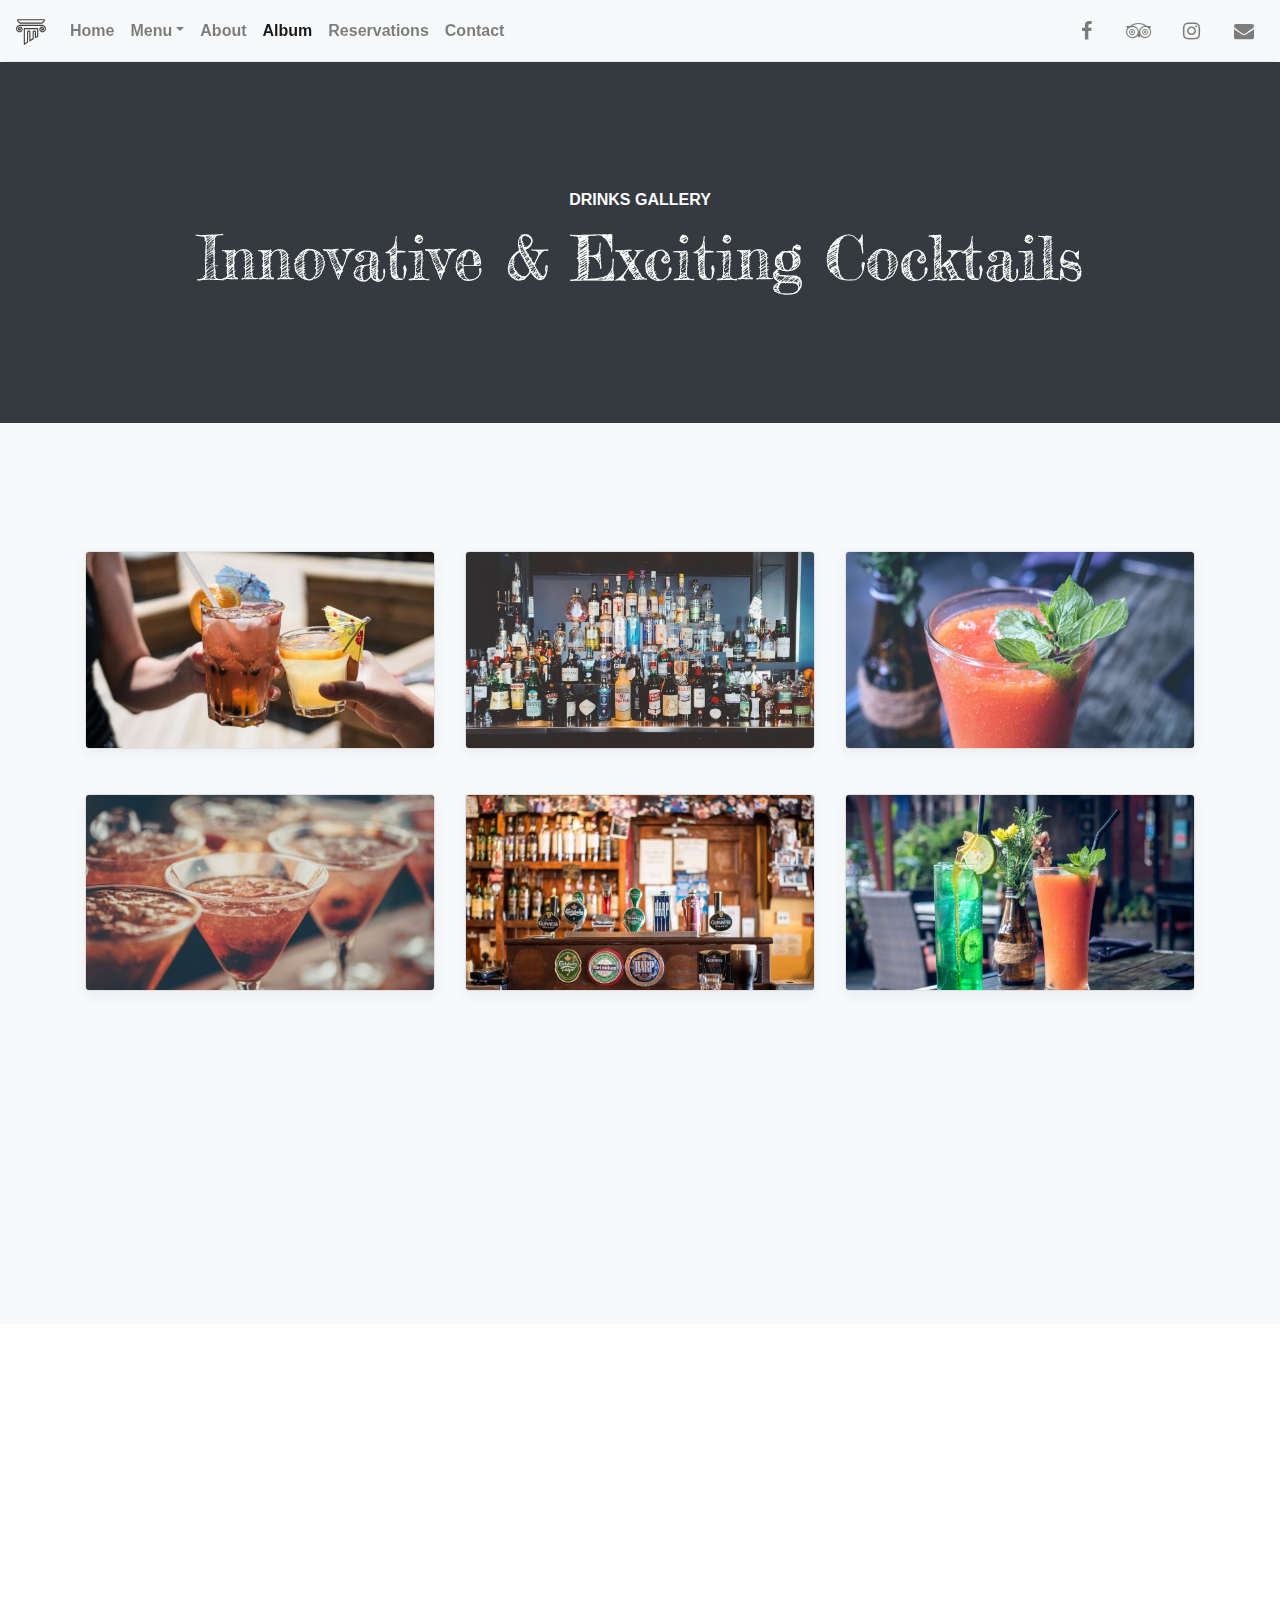
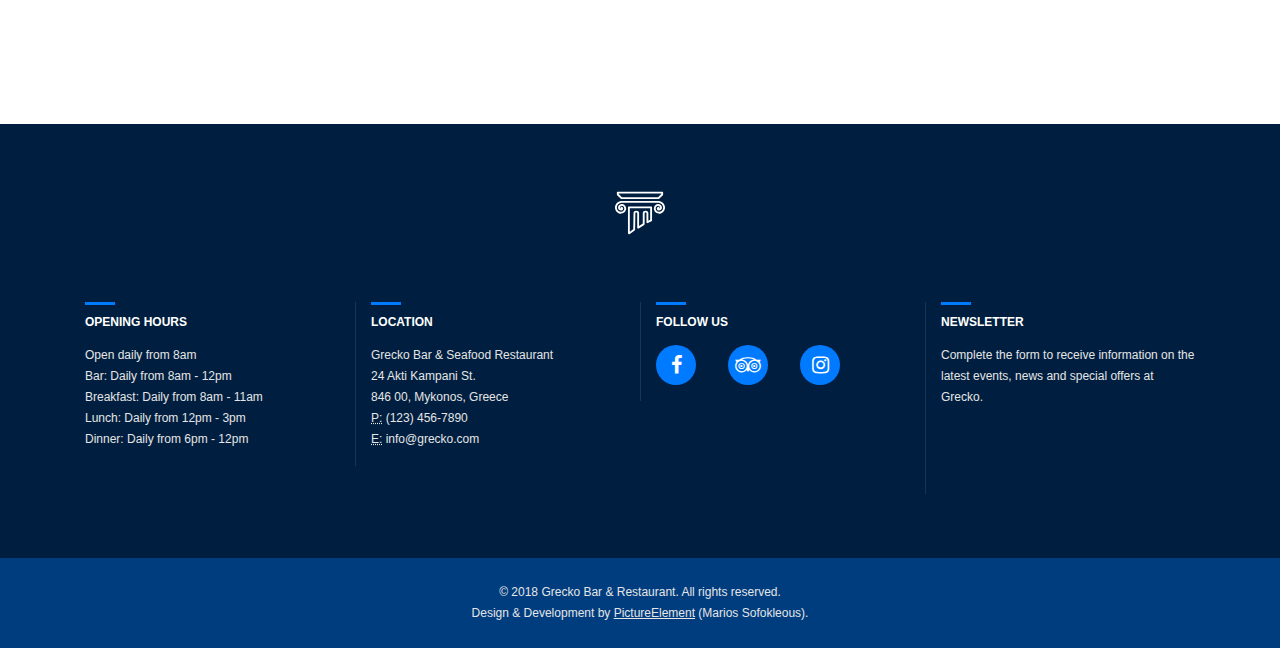
<file: dist/pages/gallery-drinks.html>
<!doctype html><html lang="en"><head><meta charset="utf-8"><meta name="viewport" content="width=device-width,initial-scale=1,shrink-to-fit=no"><title>Grecko Bar &amp; Restaurant | Free Bootstrap Website Template</title><link rel="manifest" href="../manifest.json"><style>@charset "UTF-8";.animated{-webkit-animation-duration:1s;animation-duration:1s;-webkit-animation-fill-mode:both;animation-fill-mode:both}@-webkit-keyframes pulse{from{-webkit-transform:scale3d(1,1,1);transform:scale3d(1,1,1)}50%{-webkit-transform:scale3d(1.05,1.05,1.05);transform:scale3d(1.05,1.05,1.05)}to{-webkit-transform:scale3d(1,1,1);transform:scale3d(1,1,1)}}@keyframes pulse{from{-webkit-transform:scale3d(1,1,1);transform:scale3d(1,1,1)}50%{-webkit-transform:scale3d(1.05,1.05,1.05);transform:scale3d(1.05,1.05,1.05)}to{-webkit-transform:scale3d(1,1,1);transform:scale3d(1,1,1)}}.pulse{-webkit-animation-name:pulse;animation-name:pulse}:root{--blue:#007bff;--indigo:#6610f2;--purple:#6f42c1;--pink:#e83e8c;--red:#dc3545;--orange:#fd7e14;--yellow:#ffc107;--green:#28a745;--teal:#20c997;--cyan:#17a2b8;--white:#fff;--gray:#6c757d;--gray-dark:#343a40;--primary:#007bff;--secondary:#6c757d;--success:#28a745;--info:#17a2b8;--warning:#ffc107;--danger:#dc3545;--light:#f8f9fa;--dark:#343a40;--breakpoint-xs:0;--breakpoint-sm:576px;--breakpoint-md:768px;--breakpoint-lg:992px;--breakpoint-xl:1200px;--font-family-sans-serif:-apple-system,BlinkMacSystemFont,"Segoe UI",Roboto,"Helvetica Neue",Arial,sans-serif,"Apple Color Emoji","Segoe UI Emoji","Segoe UI Symbol";--font-family-monospace:SFMono-Regular,Menlo,Monaco,Consolas,"Liberation Mono","Courier New",monospace}*,::after,::before{box-sizing:border-box}html{font-family:sans-serif;line-height:1.15;-webkit-text-size-adjust:100%;-ms-text-size-adjust:100%;-ms-overflow-style:scrollbar}header,main,nav{display:block}body{margin:0;font-family:-apple-system,BlinkMacSystemFont,"Segoe UI",Roboto,"Helvetica Neue",Arial,sans-serif,"Apple Color Emoji","Segoe UI Emoji","Segoe UI Symbol";font-size:1rem;font-weight:400;line-height:1.5;color:#212529;text-align:left;background-color:#fff}h1,h2{margin-top:0;margin-bottom:.5rem}ul{margin-top:0;margin-bottom:1rem}a{color:#007bff;text-decoration:none;background-color:transparent;-webkit-text-decoration-skip:objects}img{vertical-align:middle;border-style:none}label{display:inline-block;margin-bottom:.5rem}button{border-radius:0}button{margin:0;font-family:inherit;font-size:inherit;line-height:inherit}button{overflow:visible}button{text-transform:none}button,html [type=button]{-webkit-appearance:button}[type=button]::-moz-focus-inner,button::-moz-focus-inner{padding:0;border-style:none}::-webkit-file-upload-button{font:inherit;-webkit-appearance:button}h1,h2{margin-bottom:.5rem;font-family:inherit;font-weight:500;line-height:1.2;color:inherit}h1{font-size:2.5rem}h2{font-size:2rem}.img-fluid{max-width:100%;height:auto}.container{width:100%;padding-right:15px;padding-left:15px;margin-right:auto;margin-left:auto}@media (min-width:576px){.container{max-width:540px}}@media (min-width:768px){.container{max-width:720px}}@media (min-width:992px){.container{max-width:960px}}@media (min-width:1200px){.container{max-width:1140px}}.container-fluid{width:100%;padding-right:15px;padding-left:15px;margin-right:auto;margin-left:auto}.row{display:-webkit-box;display:-ms-flexbox;display:flex;-ms-flex-wrap:wrap;flex-wrap:wrap;margin-right:-15px;margin-left:-15px}.col-md-4{position:relative;width:100%;min-height:1px;padding-right:15px;padding-left:15px}@media (min-width:768px){.col-md-4{-webkit-box-flex:0;-ms-flex:0 0 33.333333%;flex:0 0 33.333333%;max-width:33.333333%}}.collapse{display:none}.dropdown{position:relative}.dropdown-toggle::after{display:inline-block;width:0;height:0;margin-left:.255em;vertical-align:.255em;content:"";border-top:.3em solid;border-right:.3em solid transparent;border-bottom:0;border-left:.3em solid transparent}.dropdown-menu{position:absolute;top:100%;left:0;z-index:1000;display:none;float:left;min-width:10rem;padding:.5rem 0;margin:.125rem 0 0;font-size:1rem;color:#212529;text-align:left;list-style:none;background-color:#fff;background-clip:padding-box;border:1px solid rgba(0,0,0,.15);border-radius:.25rem}.dropdown-item{display:block;width:100%;padding:.25rem 1.5rem;clear:both;font-weight:400;color:#212529;text-align:inherit;white-space:nowrap;background-color:transparent;border:0}.nav-link{display:block;padding:.5rem 1rem}.navbar{position:relative;display:-webkit-box;display:-ms-flexbox;display:flex;-ms-flex-wrap:wrap;flex-wrap:wrap;-webkit-box-align:center;-ms-flex-align:center;align-items:center;-webkit-box-pack:justify;-ms-flex-pack:justify;justify-content:space-between;padding:.5rem 1rem}.navbar-brand{display:inline-block;padding-top:.3125rem;padding-bottom:.3125rem;margin-right:1rem;font-size:1.25rem;line-height:inherit;white-space:nowrap}.navbar-nav{display:-webkit-box;display:-ms-flexbox;display:flex;-webkit-box-orient:vertical;-webkit-box-direction:normal;-ms-flex-direction:column;flex-direction:column;padding-left:0;margin-bottom:0;list-style:none}.navbar-nav .nav-link{padding-right:0;padding-left:0}.navbar-nav .dropdown-menu{position:static;float:none}.navbar-collapse{-ms-flex-preferred-size:100%;flex-basis:100%;-webkit-box-flex:1;-ms-flex-positive:1;flex-grow:1;-webkit-box-align:center;-ms-flex-align:center;align-items:center}.navbar-toggler{padding:.25rem .75rem;font-size:1.25rem;line-height:1;background-color:transparent;border:1px solid transparent;border-radius:.25rem}.navbar-toggler-icon{display:inline-block;width:1.5em;height:1.5em;vertical-align:middle;content:"";background:no-repeat center center;background-size:100% 100%}@media (min-width:992px){.navbar-expand-lg{-webkit-box-orient:horizontal;-webkit-box-direction:normal;-ms-flex-flow:row nowrap;flex-flow:row nowrap;-webkit-box-pack:start;-ms-flex-pack:start;justify-content:flex-start}.navbar-expand-lg .navbar-nav{-webkit-box-orient:horizontal;-webkit-box-direction:normal;-ms-flex-direction:row;flex-direction:row}.navbar-expand-lg .navbar-nav .dropdown-menu{position:absolute}.navbar-expand-lg .navbar-nav .nav-link{padding-right:.5rem;padding-left:.5rem}.navbar-expand-lg .navbar-collapse{display:-webkit-box!important;display:-ms-flexbox!important;display:flex!important;-ms-flex-preferred-size:auto;flex-basis:auto}.navbar-expand-lg .navbar-toggler{display:none}}.navbar-light .navbar-brand{color:rgba(0,0,0,.9)}.navbar-light .navbar-nav .nav-link{color:rgba(0,0,0,.5)}.navbar-light .navbar-nav .active>.nav-link{color:rgba(0,0,0,.9)}.navbar-light .navbar-toggler{color:rgba(0,0,0,.5);border-color:rgba(0,0,0,.1)}.navbar-light .navbar-toggler-icon{background-image:url("data:image/svg+xml;charset=utf8,%3Csvg viewBox='0 0 30 30' xmlns='http://www.w3.org/2000/svg'%3E%3Cpath stroke='rgba(0, 0, 0, 0.5)' stroke-width='2' stroke-linecap='round' stroke-miterlimit='10' d='M4 7h22M4 15h22M4 23h22'/%3E%3C/svg%3E")}.carousel{position:relative}.carousel-inner{position:relative;width:100%;overflow:hidden}.carousel-item{position:relative;display:none;-webkit-box-align:center;-ms-flex-align:center;align-items:center;width:100%;-webkit-backface-visibility:hidden;backface-visibility:hidden;-webkit-perspective:1000px;perspective:1000px}.carousel-item.active{display:block}.carousel-control-next,.carousel-control-prev{position:absolute;top:0;bottom:0;display:-webkit-box;display:-ms-flexbox;display:flex;-webkit-box-align:center;-ms-flex-align:center;align-items:center;-webkit-box-pack:center;-ms-flex-pack:center;justify-content:center;width:15%;color:#fff;text-align:center;opacity:.5}.carousel-control-prev{left:0}.carousel-control-next{right:0}.carousel-control-next-icon,.carousel-control-prev-icon{display:inline-block;width:20px;height:20px;background:transparent no-repeat center center;background-size:100% 100%}.carousel-control-prev-icon{background-image:url("data:image/svg+xml;charset=utf8,%3Csvg xmlns='http://www.w3.org/2000/svg' fill='%23fff' viewBox='0 0 8 8'%3E%3Cpath d='M5.25 0l-4 4 4 4 1.5-1.5-2.5-2.5 2.5-2.5-1.5-1.5z'/%3E%3C/svg%3E")}.carousel-control-next-icon{background-image:url("data:image/svg+xml;charset=utf8,%3Csvg xmlns='http://www.w3.org/2000/svg' fill='%23fff' viewBox='0 0 8 8'%3E%3Cpath d='M2.75 0l-1.5 1.5 2.5 2.5-2.5 2.5 1.5 1.5 4-4-4-4z'/%3E%3C/svg%3E")}.bg-light{background-color:#f8f9fa!important}.bg-dark{background-color:#343a40!important}.border{border:1px solid #dee2e6!important}.rounded{border-radius:.25rem!important}.d-block{display:block!important}.fixed-top{position:fixed;top:0;right:0;left:0;z-index:1030}.sr-only{position:absolute;width:1px;height:1px;padding:0;overflow:hidden;clip:rect(0,0,0,0);white-space:nowrap;-webkit-clip-path:inset(50%);clip-path:inset(50%);border:0}.w-100{width:100%!important}.mr-2{margin-right:.5rem!important}.ml-auto{margin-left:auto!important}.text-center{text-align:center!important}@media (min-width:992px){.text-lg-left{text-align:left!important}}.text-white{color:#fff!important}html{font-size:1rem}body{font-size:1rem;color:#404040;line-height:1.75;font-family:-apple-system,BlinkMacSystemFont,"Segoe UI",Roboto,Oxygen-Sans,Ubuntu,Cantarell,"Helvetica Neue",sans-serif;font-weight:400;padding-top:62px}label{font-weight:700}a{color:inherit}.back-to-top{display:none;position:fixed;z-index:1;bottom:0;right:0;margin:0 auto;width:40px;height:40px;background-color:#007bff;opacity:.5;text-align:center;line-height:40px}.back-to-top i{color:#fff;font-size:20px}.special-title-1{margin-bottom:.8rem;font-size:1rem;font-weight:700}.special-title-2{font-family:'Fredericka the Great',cursive;margin-bottom:2.8rem;font-size:2.8rem}.box-shadow{box-shadow:0 .28rem .78rem rgba(0,0,0,.05)}.navbar{box-shadow:0 2px 2px -2px rgba(0,0,0,.2)}.dropdown-item,.nav-link{font-weight:700}.nav-social{display:inline-block;width:40px;height:40px;line-height:43px}.nav-social i{font-size:20px;color:rgba(0,0,0,.5)}.gallery-description{padding-top:8rem;padding-bottom:8rem;text-align:center;background:#fff}.gallery-description h2{margin-bottom:0}.lightbox{display:none;position:fixed;z-index:1100;left:0;top:0;height:100vh;width:100%;background:#000;color:grey}.lightbox label{position:absolute;top:10px;right:25px;font-size:2.8rem}.lightbox-content{max-width:800px;width:80%;position:absolute;top:50%;left:50%;margin-right:-50%;transform:translate(-50%,-50%)}.gallery-thumbnails{padding-top:8rem;padding-bottom:2.8rem}.gallery-thumbnails .col-md-4{margin-bottom:2.8rem}.navbar-brand.animated{animation-duration:2s;animation-iteration-count:infinite}@media (min-width:768px){.special-title-2{font-size:3.8rem}}</style><link rel="preload" href="https://cdnjs.cloudflare.com/ajax/libs/font-awesome/4.7.0/css/font-awesome.min.css" as="style" onload="this.onload=null;this.rel='stylesheet'"><noscript><link rel="stylesheet" href="https://cdnjs.cloudflare.com/ajax/libs/font-awesome/4.7.0/css/font-awesome.min.css"></noscript><link href="https://fonts.googleapis.com/css?family=Fredericka+the+Great" rel="preload" as="style" onload="this.onload=null;this.rel='stylesheet'"><noscript><link href="https://fonts.googleapis.com/css?family=Fredericka+the+Great" rel="stylesheet"></noscript><link rel="preload" href="../css/purestyles.css" as="style" onload="this.onload=null;this.rel='stylesheet'"><noscript><link rel="stylesheet" href="../css/purestyles.css"></noscript><script>!function(n){"use strict";n.loadCSS||(n.loadCSS=function(){});var o=loadCSS.relpreload={};if(o.support=function(){var e;try{e=n.document.createElement("link").relList.supports("preload")}catch(t){e=!1}return function(){return e}}(),o.bindMediaToggle=function(t){var e=t.media||"all";function a(){t.media=e}t.addEventListener?t.addEventListener("load",a):t.attachEvent&&t.attachEvent("onload",a),setTimeout(function(){t.rel="stylesheet",t.media="only x"}),setTimeout(a,3e3)},o.poly=function(){if(!o.support())for(var t=n.document.getElementsByTagName("link"),e=0;e<t.length;e++){var a=t[e];"preload"!==a.rel||"style"!==a.getAttribute("as")||a.getAttribute("data-loadcss")||(a.setAttribute("data-loadcss",!0),o.bindMediaToggle(a))}},!o.support()){o.poly();var t=n.setInterval(o.poly,500);n.addEventListener?n.addEventListener("load",function(){o.poly(),n.clearInterval(t)}):n.attachEvent&&n.attachEvent("onload",function(){o.poly(),n.clearInterval(t)})}"undefined"!=typeof exports?exports.loadCSS=loadCSS:n.loadCSS=loadCSS}("undefined"!=typeof global?global:this);</script></head><body id="top"><header><nav class="navbar navbar-expand-lg navbar-light bg-light fixed-top"><a class="navbar-brand animated pulse" href="../index.html"><img src="../media/brand/logo-dark.svg" width="30" height="30" alt="Logo"> </a><button class="navbar-toggler" type="button" data-toggle="collapse" data-target="#navbarNav" aria-controls="navbarNav" aria-expanded="false" aria-label="Toggle navigation"><span class="navbar-toggler-icon"></span></button><div class="collapse navbar-collapse text-center" id="navbarNav"><ul class="navbar-nav"><li class="nav-item"><a class="nav-link" href="../index.html">Home <span class="sr-only">(current)</span></a></li><li class="nav-item dropdown"><a class="nav-link dropdown-toggle" href="food.html" id="navbarDropdown" role="button" data-toggle="dropdown" aria-haspopup="true" aria-expanded="false">Menu</a><div class="dropdown-menu text-center text-lg-left" aria-labelledby="navbarDropdown"><a class="dropdown-item" href="food.html">Food</a> <a class="dropdown-item" href="desserts.html">Desserts</a> <a class="dropdown-item" href="drinks.html">Drinks</a></div></li><li class="nav-item"><a class="nav-link" href="about.html">About</a></li><li class="nav-item active"><a class="nav-link" href="album.html">Album</a></li><li class="nav-item"><a class="nav-link" href="reservations.html">Reservations</a></li><li class="nav-item"><a class="nav-link" href="contact.html">Contact</a></li></ul><div class="ml-auto"><a class="nav-social mr-2" href="https://github.com/PictureElement"><i class="fa fa-facebook" aria-hidden="true"></i></a> <a class="nav-social mr-2" href="https://github.com/PictureElement"><i class="fa fa-tripadvisor" aria-hidden="true"></i></a> <a class="nav-social mr-2" href="https://github.com/PictureElement"><i class="fa fa-instagram" aria-hidden="true"></i></a> <a class="nav-social" href="https://github.com/PictureElement"><i class="fa fa-envelope" aria-hidden="true"></i></a></div></div></nav></header><main><div class="gallery-description container-fluid bg-dark text-white"><h1 id="title-1" class="special-title-1">DRINKS GALLERY</h1><h2 id="title-2" class="special-title-2">Innovative &amp; Exciting Cocktails</h2></div><div id="lightbox" class="lightbox"><label id="close">✖</label><div class="lightbox-content"><div id="galleryCarousel" class="carousel slide" data-ride="carousel"><div class="carousel-inner"><div class="carousel-item active"><img class="d-block w-100" src="../media/galleries/3x/gallery-drinks-1.jpg" alt="First slide"></div><div class="carousel-item"><img class="d-block w-100" src="../media/galleries/3x/gallery-drinks-2.jpg" alt="Second slide"></div><div class="carousel-item"><img class="d-block w-100" src="../media/galleries/3x/gallery-drinks-3.jpg" alt="Third slide"></div><div class="carousel-item"><img class="d-block w-100" src="../media/galleries/3x/gallery-drinks-4.jpg" alt="Fourth slide"></div><div class="carousel-item"><img class="d-block w-100" src="../media/galleries/3x/gallery-drinks-5.jpg" alt="Fifth slide"></div><div class="carousel-item"><img class="d-block w-100" src="../media/galleries/3x/gallery-drinks-6.jpg" alt="Sixth slide"></div><div class="carousel-item"><img class="d-block w-100" src="../media/galleries/3x/gallery-drinks-7.jpg" alt="Seventh slide"></div><div class="carousel-item"><img class="d-block w-100" src="../media/galleries/3x/gallery-drinks-8.jpg" alt="Eighth slide"></div><div class="carousel-item"><img class="d-block w-100" src="../media/galleries/3x/gallery-drinks-9.jpg" alt="Ninth slide"></div></div><a class="carousel-control-prev" href="#galleryCarousel" role="button" data-slide="prev"><span class="carousel-control-prev-icon" aria-hidden="true"></span> <span class="sr-only">Previous</span> </a><a class="carousel-control-next" href="#galleryCarousel" role="button" data-slide="next"><span class="carousel-control-next-icon" aria-hidden="true"></span> <span class="sr-only">Next</span></a></div></div></div><div id="gallery-thumbnails" class="gallery-thumbnails bg-light"><div class="container"><div class="row"><div class="gallery-item col-md-4"><a href="#" data-slide-number="0"><img class="img-fluid rounded box-shadow border" src="../media/galleries/1x/gallery-drinks-1.jpg" srcset="../media/galleries/1x/gallery-drinks-1.jpg, ../media/galleries/2x/gallery-drinks-1.jpg 2x, ../media/galleries/3x/gallery-drinks-1.jpg 3x" draggable="false" alt="Drink"></a></div><div class="gallery-item col-md-4"><a href="#" data-slide-number="1"><img class="img-fluid rounded box-shadow border" src="../media/galleries/1x/gallery-drinks-2.jpg" srcset="../media/galleries/1x/gallery-drinks-2.jpg, ../media/galleries/2x/gallery-drinks-2.jpg 2x, ../media/galleries/3x/gallery-drinks-2.jpg 3x" draggable="false" alt="Drink"></a></div><div class="gallery-item col-md-4"><a href="#" data-slide-number="2"><img class="img-fluid rounded box-shadow border" src="../media/galleries/1x/gallery-drinks-3.jpg" srcset="../media/galleries/1x/gallery-drinks-3.jpg, ../media/galleries/2x/gallery-drinks-3.jpg 2x, ../media/galleries/3x/gallery-drinks-3.jpg 3x" draggable="false" alt="Drink"></a></div><div class="gallery-item col-md-4"><a href="#" data-slide-number="3"><img class="img-fluid rounded box-shadow border" src="../media/galleries/1x/gallery-drinks-4.jpg" srcset="../media/galleries/1x/gallery-drinks-4.jpg, ../media/galleries/2x/gallery-drinks-4.jpg 2x, ../media/galleries/3x/gallery-drinks-4.jpg 3x" draggable="false" alt="Drink"></a></div><div class="gallery-item col-md-4"><a href="#" data-slide-number="4"><img class="img-fluid rounded box-shadow border" src="../media/galleries/1x/gallery-drinks-5.jpg" srcset="../media/galleries/1x/gallery-drinks-5.jpg, ../media/galleries/2x/gallery-drinks-5.jpg 2x, ../media/galleries/3x/gallery-drinks-5.jpg 3x" draggable="false" alt="Drink"></a></div><div class="gallery-item col-md-4"><a href="#" data-slide-number="5"><img class="img-fluid rounded box-shadow border" src="../media/galleries/1x/gallery-drinks-6.jpg" srcset="../media/galleries/1x/gallery-drinks-6.jpg, ../media/galleries/2x/gallery-drinks-6.jpg 2x, ../media/galleries/3x/gallery-drinks-6.jpg 3x" draggable="false" alt="Drink"></a></div><div class="gallery-item col-md-4"><a href="#" data-slide-number="6"><img class="img-fluid rounded box-shadow border" src="../media/galleries/1x/gallery-drinks-7.jpg" srcset="../media/galleries/1x/gallery-drinks-7.jpg, ../media/galleries/2x/gallery-drinks-7.jpg 2x, ../media/galleries/3x/gallery-drinks-7.jpg 3x" draggable="false" alt="Drink"></a></div><div class="gallery-item col-md-4"><a href="#" data-slide-number="7"><img class="img-fluid rounded box-shadow border" src="../media/galleries/1x/gallery-drinks-8.jpg" srcset="../media/galleries/1x/gallery-drinks-8.jpg, ../media/galleries/2x/gallery-drinks-8.jpg 2x, ../media/galleries/3x/gallery-drinks-8.jpg 3x" draggable="false" alt="Drink"></a></div><div class="gallery-item col-md-4"><a href="#" data-slide-number="8"><img class="img-fluid rounded box-shadow border" src="../media/galleries/1x/gallery-drinks-9.jpg" srcset="../media/galleries/1x/gallery-drinks-9.jpg, ../media/galleries/2x/gallery-drinks-9.jpg 2x, ../media/galleries/3x/gallery-drinks-9.jpg 3x" draggable="false" alt="Drink"></a></div></div></div></div><div id="googleMapContainer" class="homepage-google-map"><iframe title="Our location on Google My Maps" class="google-map" src="https://www.google.com/maps/d/embed?mid=1YihUagJV98aTSoPRpalSyqRjTVhaFv5E&hl=en"></iframe></div></main><footer class="page-footer"><div class="container"><a class="navbar-brand animated pulse d-block text-center m-0 p-0" href="#"><img src="../media/brand/logo-light.svg" width="50" height="50" alt="Logo"></a><div class="row"><div class="col-md-3"><h5 class="page-footer-title">OPENING HOURS</h5><p class="mb-0">Open daily from 8am</p><p class="mb-0">Bar: Daily from 8am - 12pm</p><p class="mb-0">Breakfast: Daily from 8am - 11am</p><p class="mb-0">Lunch: Daily from 12pm - 3pm</p><p>Dinner: Daily from 6pm - 12pm</p></div><div class="col-md-3 h-100 border-left-custom"><h5 class="page-footer-title mt-3 mt-md-0">LOCATION</h5><address>Grecko Bar &amp; Seafood Restaurant<br>24 Akti Kampani St.<br>846 00, Mykonos, Greece<br><abbr title="Phone">P:</abbr> (123) 456-7890<br><abbr title="Email">E:</abbr> info@grecko.com</address></div><div class="col-md-3 h-100 border-left-custom"><h5 class="page-footer-title mt-3 mt-md-0">FOLLOW US</h5><div class="mb-3"><a class="footer-social" href="https://github.com/PictureElement" aria-label="facebook"><i class="fa fa-facebook" aria-hidden="true"></i></a> <a class="footer-social" href="https://github.com/PictureElement" aria-label="tripadvisor"><i class="fa fa-tripadvisor" aria-hidden="true"></i></a> <a class="footer-social" href="https://github.com/PictureElement" aria-label="instagram"><i class="fa fa-instagram" aria-hidden="true"></i></a></div></div><div class="col-md-3 h-100 border-left-custom"><h5 class="page-footer-title mt-3 mt-md-0">NEWSLETTER</h5><p>Complete the form to receive information on the latest events, news and special offers at Grecko.</p><form id="newsletter-form"><label class="sr-only" for="formEmail">Email</label> <input type="email" class="form-control form-control-sm rounded" id="formEmail" placeholder="name@example.com"> <button type="submit" class="btn btn-sm btn-outline-light btn-block mt-2">Subscribe</button></form></div></div></div><div class="page-footer-copyright container-fluid text-center">© 2018 Grecko Bar &amp; Restaurant. All rights reserved.<br>Design &amp; Development by <a href="https://pictureelement.github.io/portfolio-2/">PictureElement</a> (Marios Sofokleous).</div></footer><a id="back-to-top" class="back-to-top smooth-scroll" href="#top"><i class="fa fa-long-arrow-up" aria-hidden="true"></i></a><script src="https://code.jquery.com/jquery-3.3.1.min.js" integrity="sha256-FgpCb/KJQlLNfOu91ta32o/NMZxltwRo8QtmkMRdAu8=" crossorigin="anonymous"></script><script src="https://maxcdn.bootstrapcdn.com/bootstrap/4.0.0/js/bootstrap.min.js" integrity="sha384-JZR6Spejh4U02d8jOt6vLEHfe/JQGiRRSQQxSfFWpi1MquVdAyjUar5+76PVCmYl" crossorigin="anonymous"></script><script>// Prevent carousel from automatically cycle
      $('#galleryCarousel').carousel({
        interval: false
      });
      var lightbox = false;
      $( "#gallery-thumbnails" ).on( "click", "a", function( event ) {
        event.preventDefault();
        if (lightbox === false) {
          lightbox = true;
          var slideNumber = $(this).attr("data-slide-number");
          $('#galleryCarousel').carousel(Number(slideNumber)); // Open particular carousel frame
          $("#lightbox").show();
        }
      });
      $("#close").click(function() {
        if (lightbox === true) {
          lightbox = false;
          $("#lightbox").hide();
        }
      });</script><script src="../js/site.js"></script><script src="../js/gallery-animations.js"></script></body></html>
</file>
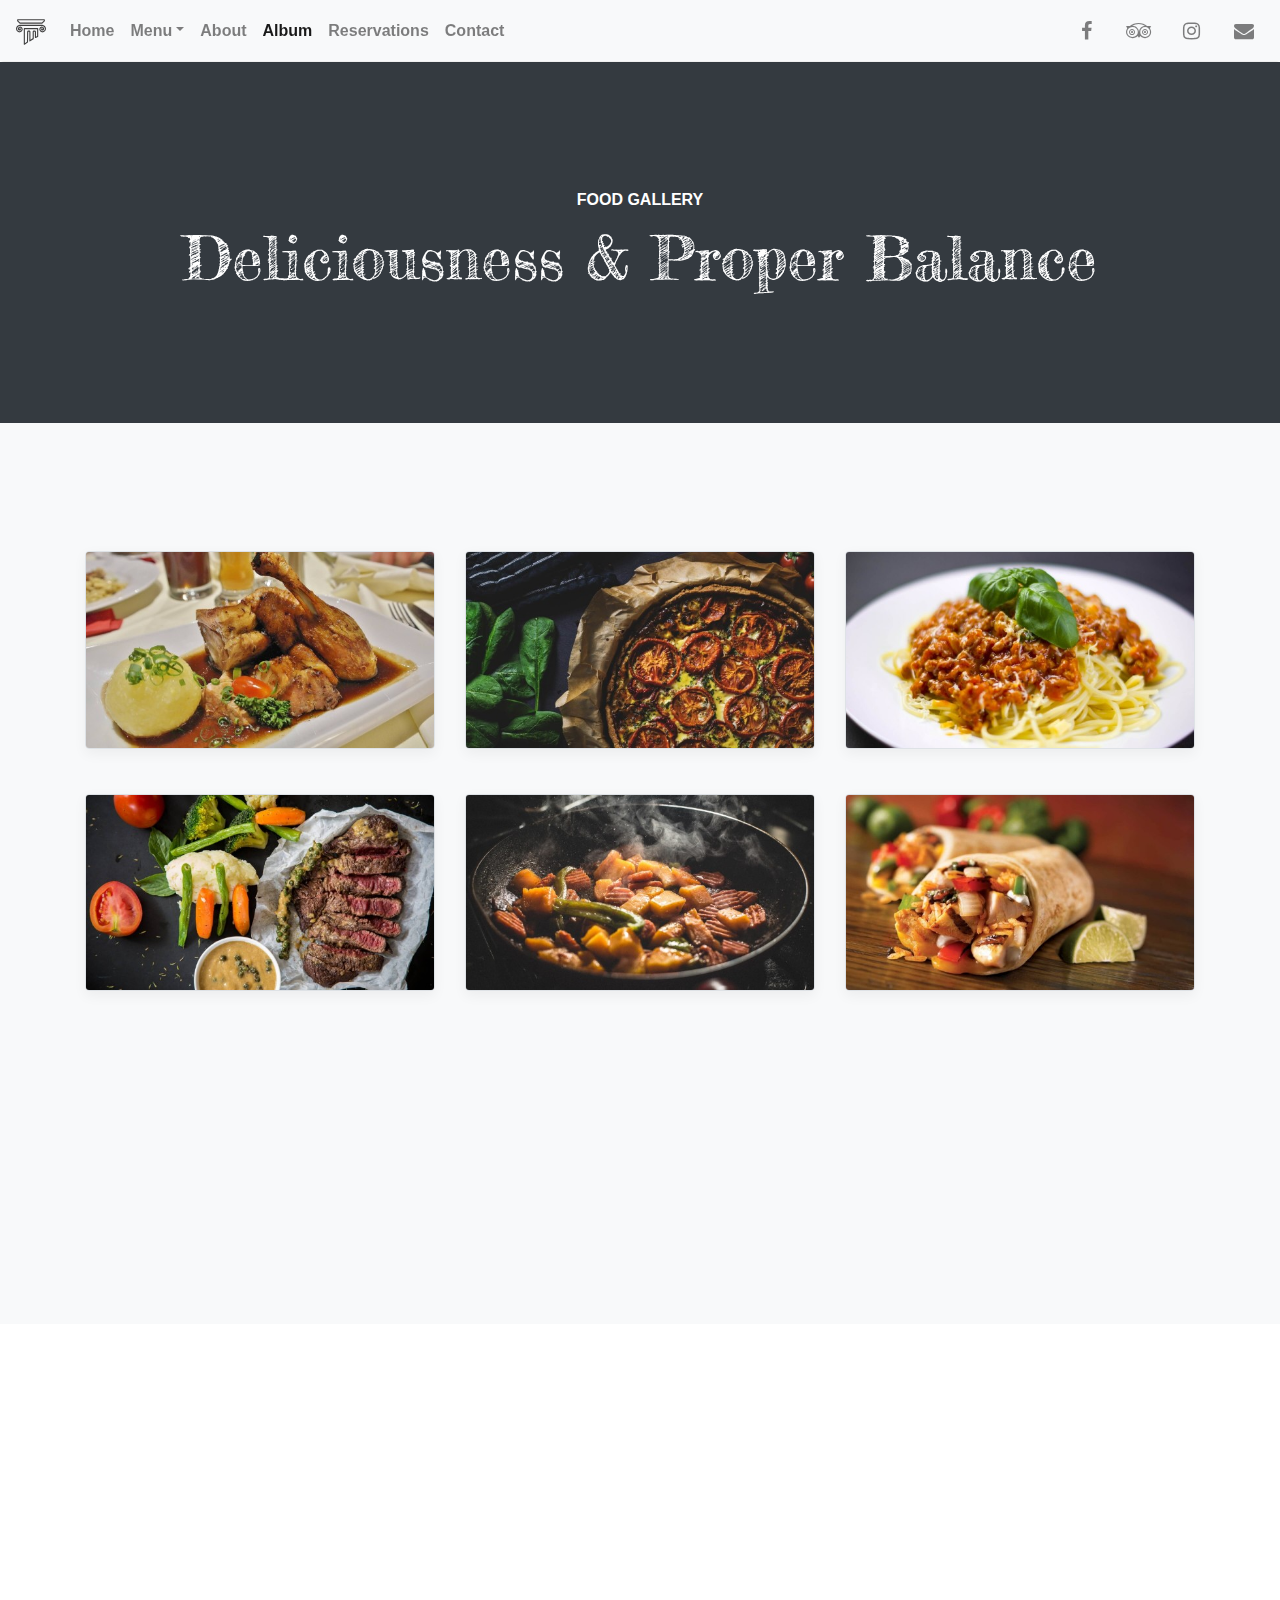
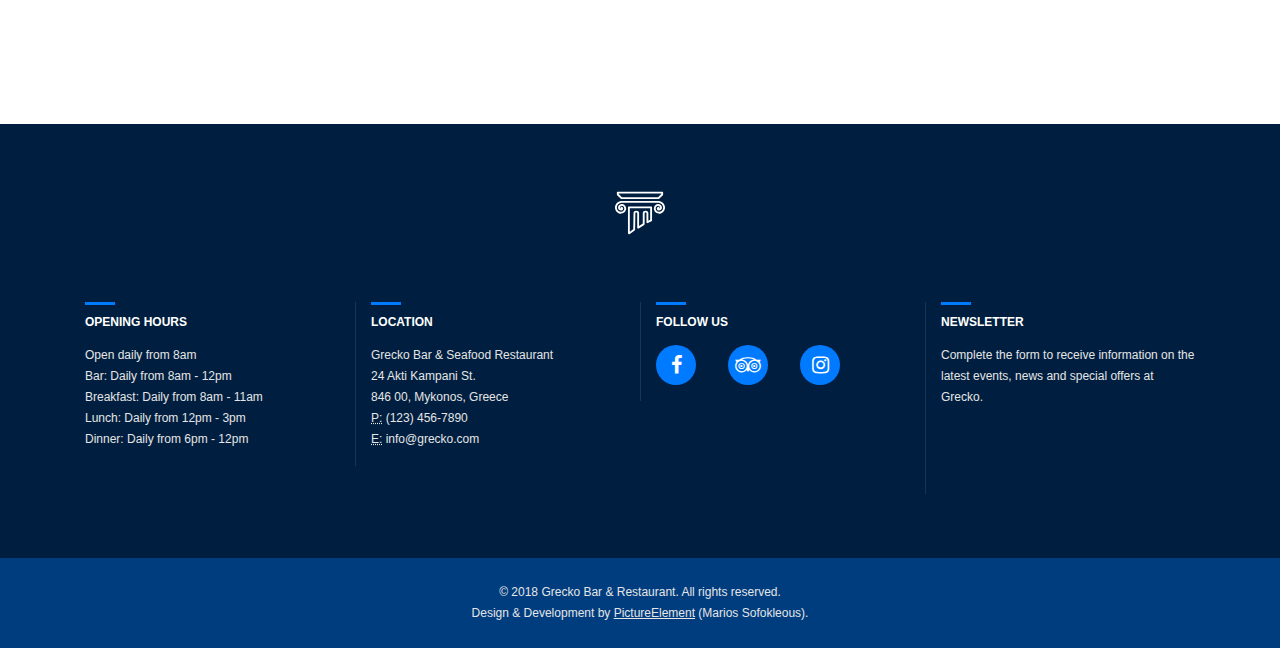
<file: dist/pages/gallery-food.html>
<!doctype html><html lang="en"><head><meta charset="utf-8"><meta name="viewport" content="width=device-width,initial-scale=1,shrink-to-fit=no"><title>Grecko Bar &amp; Restaurant | Free Bootstrap Website Template</title><link rel="manifest" href="../manifest.json"><style>@charset "UTF-8";.animated{-webkit-animation-duration:1s;animation-duration:1s;-webkit-animation-fill-mode:both;animation-fill-mode:both}@-webkit-keyframes pulse{from{-webkit-transform:scale3d(1,1,1);transform:scale3d(1,1,1)}50%{-webkit-transform:scale3d(1.05,1.05,1.05);transform:scale3d(1.05,1.05,1.05)}to{-webkit-transform:scale3d(1,1,1);transform:scale3d(1,1,1)}}@keyframes pulse{from{-webkit-transform:scale3d(1,1,1);transform:scale3d(1,1,1)}50%{-webkit-transform:scale3d(1.05,1.05,1.05);transform:scale3d(1.05,1.05,1.05)}to{-webkit-transform:scale3d(1,1,1);transform:scale3d(1,1,1)}}.pulse{-webkit-animation-name:pulse;animation-name:pulse}:root{--blue:#007bff;--indigo:#6610f2;--purple:#6f42c1;--pink:#e83e8c;--red:#dc3545;--orange:#fd7e14;--yellow:#ffc107;--green:#28a745;--teal:#20c997;--cyan:#17a2b8;--white:#fff;--gray:#6c757d;--gray-dark:#343a40;--primary:#007bff;--secondary:#6c757d;--success:#28a745;--info:#17a2b8;--warning:#ffc107;--danger:#dc3545;--light:#f8f9fa;--dark:#343a40;--breakpoint-xs:0;--breakpoint-sm:576px;--breakpoint-md:768px;--breakpoint-lg:992px;--breakpoint-xl:1200px;--font-family-sans-serif:-apple-system,BlinkMacSystemFont,"Segoe UI",Roboto,"Helvetica Neue",Arial,sans-serif,"Apple Color Emoji","Segoe UI Emoji","Segoe UI Symbol";--font-family-monospace:SFMono-Regular,Menlo,Monaco,Consolas,"Liberation Mono","Courier New",monospace}*,::after,::before{box-sizing:border-box}html{font-family:sans-serif;line-height:1.15;-webkit-text-size-adjust:100%;-ms-text-size-adjust:100%;-ms-overflow-style:scrollbar}header,main,nav{display:block}body{margin:0;font-family:-apple-system,BlinkMacSystemFont,"Segoe UI",Roboto,"Helvetica Neue",Arial,sans-serif,"Apple Color Emoji","Segoe UI Emoji","Segoe UI Symbol";font-size:1rem;font-weight:400;line-height:1.5;color:#212529;text-align:left;background-color:#fff}h1,h2{margin-top:0;margin-bottom:.5rem}ul{margin-top:0;margin-bottom:1rem}a{color:#007bff;text-decoration:none;background-color:transparent;-webkit-text-decoration-skip:objects}img{vertical-align:middle;border-style:none}label{display:inline-block;margin-bottom:.5rem}button{border-radius:0}button{margin:0;font-family:inherit;font-size:inherit;line-height:inherit}button{overflow:visible}button{text-transform:none}button,html [type=button]{-webkit-appearance:button}[type=button]::-moz-focus-inner,button::-moz-focus-inner{padding:0;border-style:none}::-webkit-file-upload-button{font:inherit;-webkit-appearance:button}h1,h2{margin-bottom:.5rem;font-family:inherit;font-weight:500;line-height:1.2;color:inherit}h1{font-size:2.5rem}h2{font-size:2rem}.img-fluid{max-width:100%;height:auto}.container{width:100%;padding-right:15px;padding-left:15px;margin-right:auto;margin-left:auto}@media (min-width:576px){.container{max-width:540px}}@media (min-width:768px){.container{max-width:720px}}@media (min-width:992px){.container{max-width:960px}}@media (min-width:1200px){.container{max-width:1140px}}.container-fluid{width:100%;padding-right:15px;padding-left:15px;margin-right:auto;margin-left:auto}.row{display:-webkit-box;display:-ms-flexbox;display:flex;-ms-flex-wrap:wrap;flex-wrap:wrap;margin-right:-15px;margin-left:-15px}.col-md-4{position:relative;width:100%;min-height:1px;padding-right:15px;padding-left:15px}@media (min-width:768px){.col-md-4{-webkit-box-flex:0;-ms-flex:0 0 33.333333%;flex:0 0 33.333333%;max-width:33.333333%}}.collapse{display:none}.dropdown{position:relative}.dropdown-toggle::after{display:inline-block;width:0;height:0;margin-left:.255em;vertical-align:.255em;content:"";border-top:.3em solid;border-right:.3em solid transparent;border-bottom:0;border-left:.3em solid transparent}.dropdown-menu{position:absolute;top:100%;left:0;z-index:1000;display:none;float:left;min-width:10rem;padding:.5rem 0;margin:.125rem 0 0;font-size:1rem;color:#212529;text-align:left;list-style:none;background-color:#fff;background-clip:padding-box;border:1px solid rgba(0,0,0,.15);border-radius:.25rem}.dropdown-item{display:block;width:100%;padding:.25rem 1.5rem;clear:both;font-weight:400;color:#212529;text-align:inherit;white-space:nowrap;background-color:transparent;border:0}.nav-link{display:block;padding:.5rem 1rem}.navbar{position:relative;display:-webkit-box;display:-ms-flexbox;display:flex;-ms-flex-wrap:wrap;flex-wrap:wrap;-webkit-box-align:center;-ms-flex-align:center;align-items:center;-webkit-box-pack:justify;-ms-flex-pack:justify;justify-content:space-between;padding:.5rem 1rem}.navbar-brand{display:inline-block;padding-top:.3125rem;padding-bottom:.3125rem;margin-right:1rem;font-size:1.25rem;line-height:inherit;white-space:nowrap}.navbar-nav{display:-webkit-box;display:-ms-flexbox;display:flex;-webkit-box-orient:vertical;-webkit-box-direction:normal;-ms-flex-direction:column;flex-direction:column;padding-left:0;margin-bottom:0;list-style:none}.navbar-nav .nav-link{padding-right:0;padding-left:0}.navbar-nav .dropdown-menu{position:static;float:none}.navbar-collapse{-ms-flex-preferred-size:100%;flex-basis:100%;-webkit-box-flex:1;-ms-flex-positive:1;flex-grow:1;-webkit-box-align:center;-ms-flex-align:center;align-items:center}.navbar-toggler{padding:.25rem .75rem;font-size:1.25rem;line-height:1;background-color:transparent;border:1px solid transparent;border-radius:.25rem}.navbar-toggler-icon{display:inline-block;width:1.5em;height:1.5em;vertical-align:middle;content:"";background:no-repeat center center;background-size:100% 100%}@media (min-width:992px){.navbar-expand-lg{-webkit-box-orient:horizontal;-webkit-box-direction:normal;-ms-flex-flow:row nowrap;flex-flow:row nowrap;-webkit-box-pack:start;-ms-flex-pack:start;justify-content:flex-start}.navbar-expand-lg .navbar-nav{-webkit-box-orient:horizontal;-webkit-box-direction:normal;-ms-flex-direction:row;flex-direction:row}.navbar-expand-lg .navbar-nav .dropdown-menu{position:absolute}.navbar-expand-lg .navbar-nav .nav-link{padding-right:.5rem;padding-left:.5rem}.navbar-expand-lg .navbar-collapse{display:-webkit-box!important;display:-ms-flexbox!important;display:flex!important;-ms-flex-preferred-size:auto;flex-basis:auto}.navbar-expand-lg .navbar-toggler{display:none}}.navbar-light .navbar-brand{color:rgba(0,0,0,.9)}.navbar-light .navbar-nav .nav-link{color:rgba(0,0,0,.5)}.navbar-light .navbar-nav .active>.nav-link{color:rgba(0,0,0,.9)}.navbar-light .navbar-toggler{color:rgba(0,0,0,.5);border-color:rgba(0,0,0,.1)}.navbar-light .navbar-toggler-icon{background-image:url("data:image/svg+xml;charset=utf8,%3Csvg viewBox='0 0 30 30' xmlns='http://www.w3.org/2000/svg'%3E%3Cpath stroke='rgba(0, 0, 0, 0.5)' stroke-width='2' stroke-linecap='round' stroke-miterlimit='10' d='M4 7h22M4 15h22M4 23h22'/%3E%3C/svg%3E")}.carousel{position:relative}.carousel-inner{position:relative;width:100%;overflow:hidden}.carousel-item{position:relative;display:none;-webkit-box-align:center;-ms-flex-align:center;align-items:center;width:100%;-webkit-backface-visibility:hidden;backface-visibility:hidden;-webkit-perspective:1000px;perspective:1000px}.carousel-item.active{display:block}.carousel-control-next,.carousel-control-prev{position:absolute;top:0;bottom:0;display:-webkit-box;display:-ms-flexbox;display:flex;-webkit-box-align:center;-ms-flex-align:center;align-items:center;-webkit-box-pack:center;-ms-flex-pack:center;justify-content:center;width:15%;color:#fff;text-align:center;opacity:.5}.carousel-control-prev{left:0}.carousel-control-next{right:0}.carousel-control-next-icon,.carousel-control-prev-icon{display:inline-block;width:20px;height:20px;background:transparent no-repeat center center;background-size:100% 100%}.carousel-control-prev-icon{background-image:url("data:image/svg+xml;charset=utf8,%3Csvg xmlns='http://www.w3.org/2000/svg' fill='%23fff' viewBox='0 0 8 8'%3E%3Cpath d='M5.25 0l-4 4 4 4 1.5-1.5-2.5-2.5 2.5-2.5-1.5-1.5z'/%3E%3C/svg%3E")}.carousel-control-next-icon{background-image:url("data:image/svg+xml;charset=utf8,%3Csvg xmlns='http://www.w3.org/2000/svg' fill='%23fff' viewBox='0 0 8 8'%3E%3Cpath d='M2.75 0l-1.5 1.5 2.5 2.5-2.5 2.5 1.5 1.5 4-4-4-4z'/%3E%3C/svg%3E")}.bg-light{background-color:#f8f9fa!important}.bg-dark{background-color:#343a40!important}.border{border:1px solid #dee2e6!important}.rounded{border-radius:.25rem!important}.d-block{display:block!important}.fixed-top{position:fixed;top:0;right:0;left:0;z-index:1030}.sr-only{position:absolute;width:1px;height:1px;padding:0;overflow:hidden;clip:rect(0,0,0,0);white-space:nowrap;-webkit-clip-path:inset(50%);clip-path:inset(50%);border:0}.w-100{width:100%!important}.mr-2{margin-right:.5rem!important}.ml-auto{margin-left:auto!important}.text-center{text-align:center!important}@media (min-width:992px){.text-lg-left{text-align:left!important}}.text-white{color:#fff!important}html{font-size:1rem}body{font-size:1rem;color:#404040;line-height:1.75;font-family:-apple-system,BlinkMacSystemFont,"Segoe UI",Roboto,Oxygen-Sans,Ubuntu,Cantarell,"Helvetica Neue",sans-serif;font-weight:400;padding-top:62px}label{font-weight:700}a{color:inherit}.back-to-top{display:none;position:fixed;z-index:1;bottom:0;right:0;margin:0 auto;width:40px;height:40px;background-color:#007bff;opacity:.5;text-align:center;line-height:40px}.back-to-top i{color:#fff;font-size:20px}.special-title-1{margin-bottom:.8rem;font-size:1rem;font-weight:700}.special-title-2{font-family:'Fredericka the Great',cursive;margin-bottom:2.8rem;font-size:2.8rem}.box-shadow{box-shadow:0 .28rem .78rem rgba(0,0,0,.05)}.navbar{box-shadow:0 2px 2px -2px rgba(0,0,0,.2)}.dropdown-item,.nav-link{font-weight:700}.nav-social{display:inline-block;width:40px;height:40px;line-height:43px}.nav-social i{font-size:20px;color:rgba(0,0,0,.5)}.gallery-description{padding-top:8rem;padding-bottom:8rem;text-align:center;background:#fff}.gallery-description h2{margin-bottom:0}.lightbox{display:none;position:fixed;z-index:1100;left:0;top:0;height:100vh;width:100%;background:#000;color:grey}.lightbox label{position:absolute;top:10px;right:25px;font-size:2.8rem}.lightbox-content{max-width:800px;width:80%;position:absolute;top:50%;left:50%;margin-right:-50%;transform:translate(-50%,-50%)}.gallery-thumbnails{padding-top:8rem;padding-bottom:2.8rem}.gallery-thumbnails .col-md-4{margin-bottom:2.8rem}.navbar-brand.animated{animation-duration:2s;animation-iteration-count:infinite}@media (min-width:768px){.special-title-2{font-size:3.8rem}}</style><link rel="preload" href="https://cdnjs.cloudflare.com/ajax/libs/font-awesome/4.7.0/css/font-awesome.min.css" as="style" onload="this.onload=null;this.rel='stylesheet'"><noscript><link rel="stylesheet" href="https://cdnjs.cloudflare.com/ajax/libs/font-awesome/4.7.0/css/font-awesome.min.css"></noscript><link href="https://fonts.googleapis.com/css?family=Fredericka+the+Great" rel="preload" as="style" onload="this.onload=null;this.rel='stylesheet'"><noscript><link href="https://fonts.googleapis.com/css?family=Fredericka+the+Great" rel="stylesheet"></noscript><link rel="preload" href="../css/purestyles.css" as="style" onload="this.onload=null;this.rel='stylesheet'"><noscript><link rel="stylesheet" href="../css/purestyles.css"></noscript><script>!function(n){"use strict";n.loadCSS||(n.loadCSS=function(){});var o=loadCSS.relpreload={};if(o.support=function(){var e;try{e=n.document.createElement("link").relList.supports("preload")}catch(t){e=!1}return function(){return e}}(),o.bindMediaToggle=function(t){var e=t.media||"all";function a(){t.media=e}t.addEventListener?t.addEventListener("load",a):t.attachEvent&&t.attachEvent("onload",a),setTimeout(function(){t.rel="stylesheet",t.media="only x"}),setTimeout(a,3e3)},o.poly=function(){if(!o.support())for(var t=n.document.getElementsByTagName("link"),e=0;e<t.length;e++){var a=t[e];"preload"!==a.rel||"style"!==a.getAttribute("as")||a.getAttribute("data-loadcss")||(a.setAttribute("data-loadcss",!0),o.bindMediaToggle(a))}},!o.support()){o.poly();var t=n.setInterval(o.poly,500);n.addEventListener?n.addEventListener("load",function(){o.poly(),n.clearInterval(t)}):n.attachEvent&&n.attachEvent("onload",function(){o.poly(),n.clearInterval(t)})}"undefined"!=typeof exports?exports.loadCSS=loadCSS:n.loadCSS=loadCSS}("undefined"!=typeof global?global:this);</script></head><body id="top"><header><nav class="navbar navbar-expand-lg navbar-light bg-light fixed-top"><a class="navbar-brand animated pulse" href="../index.html"><img src="../media/brand/logo-dark.svg" width="30" height="30" alt="Logo"> </a><button class="navbar-toggler" type="button" data-toggle="collapse" data-target="#navbarNav" aria-controls="navbarNav" aria-expanded="false" aria-label="Toggle navigation"><span class="navbar-toggler-icon"></span></button><div class="collapse navbar-collapse text-center" id="navbarNav"><ul class="navbar-nav"><li class="nav-item"><a class="nav-link" href="../index.html">Home <span class="sr-only">(current)</span></a></li><li class="nav-item dropdown"><a class="nav-link dropdown-toggle" href="food.html" id="navbarDropdown" role="button" data-toggle="dropdown" aria-haspopup="true" aria-expanded="false">Menu</a><div class="dropdown-menu text-center text-lg-left" aria-labelledby="navbarDropdown"><a class="dropdown-item" href="food.html">Food</a> <a class="dropdown-item" href="desserts.html">Desserts</a> <a class="dropdown-item" href="drinks.html">Drinks</a></div></li><li class="nav-item"><a class="nav-link" href="about.html">About</a></li><li class="nav-item active"><a class="nav-link" href="album.html">Album</a></li><li class="nav-item"><a class="nav-link" href="reservations.html">Reservations</a></li><li class="nav-item"><a class="nav-link" href="contact.html">Contact</a></li></ul><div class="ml-auto"><a class="nav-social mr-2" href="https://github.com/PictureElement"><i class="fa fa-facebook" aria-hidden="true"></i></a> <a class="nav-social mr-2" href="https://github.com/PictureElement"><i class="fa fa-tripadvisor" aria-hidden="true"></i></a> <a class="nav-social mr-2" href="https://github.com/PictureElement"><i class="fa fa-instagram" aria-hidden="true"></i></a> <a class="nav-social" href="https://github.com/PictureElement"><i class="fa fa-envelope" aria-hidden="true"></i></a></div></div></nav></header><main><div class="gallery-description container-fluid bg-dark text-white"><h1 id="title-1" class="special-title-1">FOOD GALLERY</h1><h2 id="title-2" class="special-title-2">Deliciousness &amp; Proper Balance</h2></div><div id="lightbox" class="lightbox"><label id="close">✖</label><div class="lightbox-content"><div id="galleryCarousel" class="carousel slide" data-ride="carousel"><div class="carousel-inner"><div class="carousel-item active"><img class="d-block w-100" src="../media/galleries/3x/gallery-food-1.jpg" alt="First slide"></div><div class="carousel-item"><img class="d-block w-100" src="../media/galleries/3x/gallery-food-2.jpg" alt="Second slide"></div><div class="carousel-item"><img class="d-block w-100" src="../media/galleries/3x/gallery-food-3.jpg" alt="Third slide"></div><div class="carousel-item"><img class="d-block w-100" src="../media/galleries/3x/gallery-food-4.jpg" alt="Fourth slide"></div><div class="carousel-item"><img class="d-block w-100" src="../media/galleries/3x/gallery-food-5.jpg" alt="Fifth slide"></div><div class="carousel-item"><img class="d-block w-100" src="../media/galleries/3x/gallery-food-6.jpg" alt="Sixth slide"></div><div class="carousel-item"><img class="d-block w-100" src="../media/galleries/3x/gallery-food-7.jpg" alt="Seventh slide"></div><div class="carousel-item"><img class="d-block w-100" src="../media/galleries/3x/gallery-food-8.jpg" alt="Eighth slide"></div><div class="carousel-item"><img class="d-block w-100" src="../media/galleries/3x/gallery-food-9.jpg" alt="Ninth slide"></div></div><a class="carousel-control-prev" href="#galleryCarousel" role="button" data-slide="prev"><span class="carousel-control-prev-icon" aria-hidden="true"></span> <span class="sr-only">Previous</span> </a><a class="carousel-control-next" href="#galleryCarousel" role="button" data-slide="next"><span class="carousel-control-next-icon" aria-hidden="true"></span> <span class="sr-only">Next</span></a></div></div></div><div id="gallery-thumbnails" class="gallery-thumbnails bg-light"><div class="container"><div class="row"><div class="gallery-item col-md-4"><a href="#" data-slide-number="0"><img class="img-fluid rounded box-shadow border" src="../media/galleries/1x/gallery-food-1.jpg" srcset="../media/galleries/1x/gallery-food-1.jpg, ../media/galleries/2x/gallery-food-1.jpg 2x, ../media/galleries/3x/gallery-food-1.jpg 3x" draggable="false" alt="Food"></a></div><div class="gallery-item col-md-4"><a href="#" data-slide-number="1"><img class="img-fluid rounded box-shadow border" src="../media/galleries/1x/gallery-food-2.jpg" srcset="../media/galleries/1x/gallery-food-2.jpg, ../media/galleries/2x/gallery-food-2.jpg 2x, ../media/galleries/3x/gallery-food-2.jpg 3x" draggable="false" alt="Food"></a></div><div class="gallery-item col-md-4"><a href="#" data-slide-number="2"><img class="img-fluid rounded box-shadow border" src="../media/galleries/1x/gallery-food-3.jpg" srcset="../media/galleries/1x/gallery-food-3.jpg, ../media/galleries/2x/gallery-food-3.jpg 2x, ../media/galleries/3x/gallery-food-3.jpg 3x" draggable="false" alt="Food"></a></div><div class="gallery-item col-md-4"><a href="#" data-slide-number="3"><img class="img-fluid rounded box-shadow border" src="../media/galleries/1x/gallery-food-4.jpg" srcset="../media/galleries/1x/gallery-food-4.jpg, ../media/galleries/2x/gallery-food-4.jpg 2x, ../media/galleries/3x/gallery-food-4.jpg 3x" draggable="false" alt="Food"></a></div><div class="gallery-item col-md-4"><a href="#" data-slide-number="4"><img class="img-fluid rounded box-shadow border" src="../media/galleries/1x/gallery-food-5.jpg" srcset="../media/galleries/1x/gallery-food-5.jpg, ../media/galleries/2x/gallery-food-5.jpg 2x, ../media/galleries/3x/gallery-food-5.jpg 3x" draggable="false" alt="Food"></a></div><div class="gallery-item col-md-4"><a href="#" data-slide-number="5"><img class="img-fluid rounded box-shadow border" src="../media/galleries/1x/gallery-food-6.jpg" srcset="../media/galleries/1x/gallery-food-6.jpg, ../media/galleries/2x/gallery-food-6.jpg 2x, ../media/galleries/3x/gallery-food-6.jpg 3x" draggable="false" alt="Food"></a></div><div class="gallery-item col-md-4"><a href="#" data-slide-number="6"><img class="img-fluid rounded box-shadow border" src="../media/galleries/1x/gallery-food-7.jpg" srcset="../media/galleries/1x/gallery-food-7.jpg, ../media/galleries/2x/gallery-food-7.jpg 2x, ../media/galleries/3x/gallery-food-7.jpg 3x" draggable="false" alt="Food"></a></div><div class="gallery-item col-md-4"><a href="#" data-slide-number="7"><img class="img-fluid rounded box-shadow border" src="../media/galleries/1x/gallery-food-8.jpg" srcset="../media/galleries/1x/gallery-food-8.jpg, ../media/galleries/2x/gallery-food-8.jpg 2x, ../media/galleries/3x/gallery-food-8.jpg 3x" draggable="false" alt="Food"></a></div><div class="gallery-item col-md-4"><a href="#" data-slide-number="8"><img class="img-fluid rounded box-shadow border" src="../media/galleries/1x/gallery-food-9.jpg" srcset="../media/galleries/1x/gallery-food-9.jpg, ../media/galleries/2x/gallery-food-9.jpg 2x, ../media/galleries/3x/gallery-food-9.jpg 3x" draggable="false" alt="Food"></a></div></div></div></div><div id="googleMapContainer" class="homepage-google-map"><iframe title="Our location on Google My Maps" class="google-map" src="https://www.google.com/maps/d/embed?mid=1YihUagJV98aTSoPRpalSyqRjTVhaFv5E&hl=en"></iframe></div></main><footer class="page-footer"><div class="container"><a class="navbar-brand animated pulse d-block text-center m-0 p-0" href="#"><img src="../media/brand/logo-light.svg" width="50" height="50" alt="Logo"></a><div class="row"><div class="col-md-3"><h5 class="page-footer-title">OPENING HOURS</h5><p class="mb-0">Open daily from 8am</p><p class="mb-0">Bar: Daily from 8am - 12pm</p><p class="mb-0">Breakfast: Daily from 8am - 11am</p><p class="mb-0">Lunch: Daily from 12pm - 3pm</p><p>Dinner: Daily from 6pm - 12pm</p></div><div class="col-md-3 h-100 border-left-custom"><h5 class="page-footer-title mt-3 mt-md-0">LOCATION</h5><address>Grecko Bar &amp; Seafood Restaurant<br>24 Akti Kampani St.<br>846 00, Mykonos, Greece<br><abbr title="Phone">P:</abbr> (123) 456-7890<br><abbr title="Email">E:</abbr> info@grecko.com</address></div><div class="col-md-3 h-100 border-left-custom"><h5 class="page-footer-title mt-3 mt-md-0">FOLLOW US</h5><div class="mb-3"><a class="footer-social" href="https://github.com/PictureElement" aria-label="facebook"><i class="fa fa-facebook" aria-hidden="true"></i></a> <a class="footer-social" href="https://github.com/PictureElement" aria-label="tripadvisor"><i class="fa fa-tripadvisor" aria-hidden="true"></i></a> <a class="footer-social" href="https://github.com/PictureElement" aria-label="instagram"><i class="fa fa-instagram" aria-hidden="true"></i></a></div></div><div class="col-md-3 h-100 border-left-custom"><h5 class="page-footer-title mt-3 mt-md-0">NEWSLETTER</h5><p>Complete the form to receive information on the latest events, news and special offers at Grecko.</p><form id="newsletter-form"><label class="sr-only" for="formEmail">Email</label> <input type="email" class="form-control form-control-sm rounded" id="formEmail" placeholder="name@example.com"> <button type="submit" class="btn btn-sm btn-outline-light btn-block mt-2">Subscribe</button></form></div></div></div><div class="page-footer-copyright container-fluid text-center">© 2018 Grecko Bar &amp; Restaurant. All rights reserved.<br>Design &amp; Development by <a href="https://pictureelement.github.io/portfolio-2/">PictureElement</a> (Marios Sofokleous).</div></footer><a id="back-to-top" class="back-to-top smooth-scroll" href="#top"><i class="fa fa-long-arrow-up" aria-hidden="true"></i></a><script src="https://code.jquery.com/jquery-3.3.1.min.js" integrity="sha256-FgpCb/KJQlLNfOu91ta32o/NMZxltwRo8QtmkMRdAu8=" crossorigin="anonymous"></script><script src="https://maxcdn.bootstrapcdn.com/bootstrap/4.0.0/js/bootstrap.min.js" integrity="sha384-JZR6Spejh4U02d8jOt6vLEHfe/JQGiRRSQQxSfFWpi1MquVdAyjUar5+76PVCmYl" crossorigin="anonymous"></script><script>// Prevent carousel from automatically cycle
      $('#galleryCarousel').carousel({
        interval: false
      });
      var lightbox = false;
      $( "#gallery-thumbnails" ).on( "click", "a", function( event ) {
        event.preventDefault();
        if (lightbox === false) {
          lightbox = true;
          var slideNumber = $(this).attr("data-slide-number");
          $('#galleryCarousel').carousel(Number(slideNumber)); // Open particular carousel frame
          $("#lightbox").show();
        }
      });
      $("#close").click(function() {
        if (lightbox === true) {
          lightbox = false;
          $("#lightbox").hide();
        }
      });</script><script src="../js/site.js"></script><script src="../js/gallery-animations.js"></script></body></html>
</file>
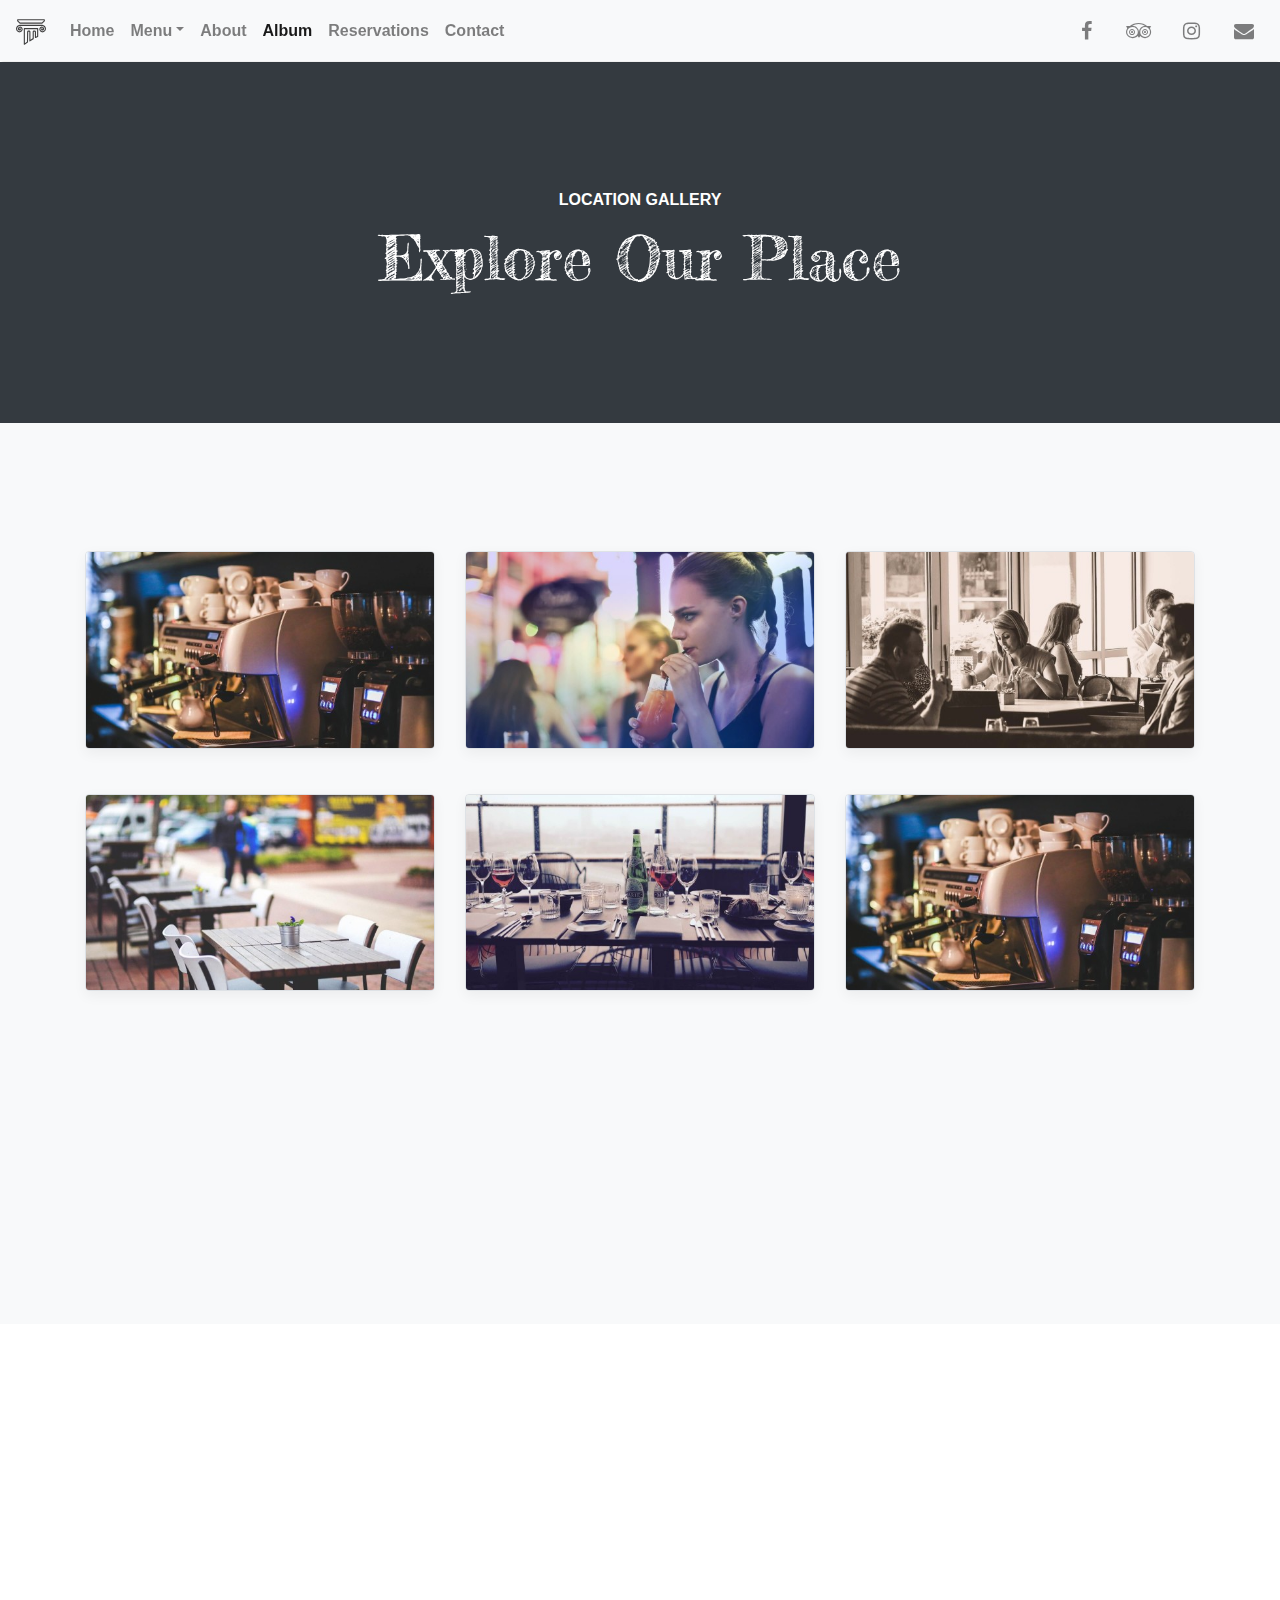
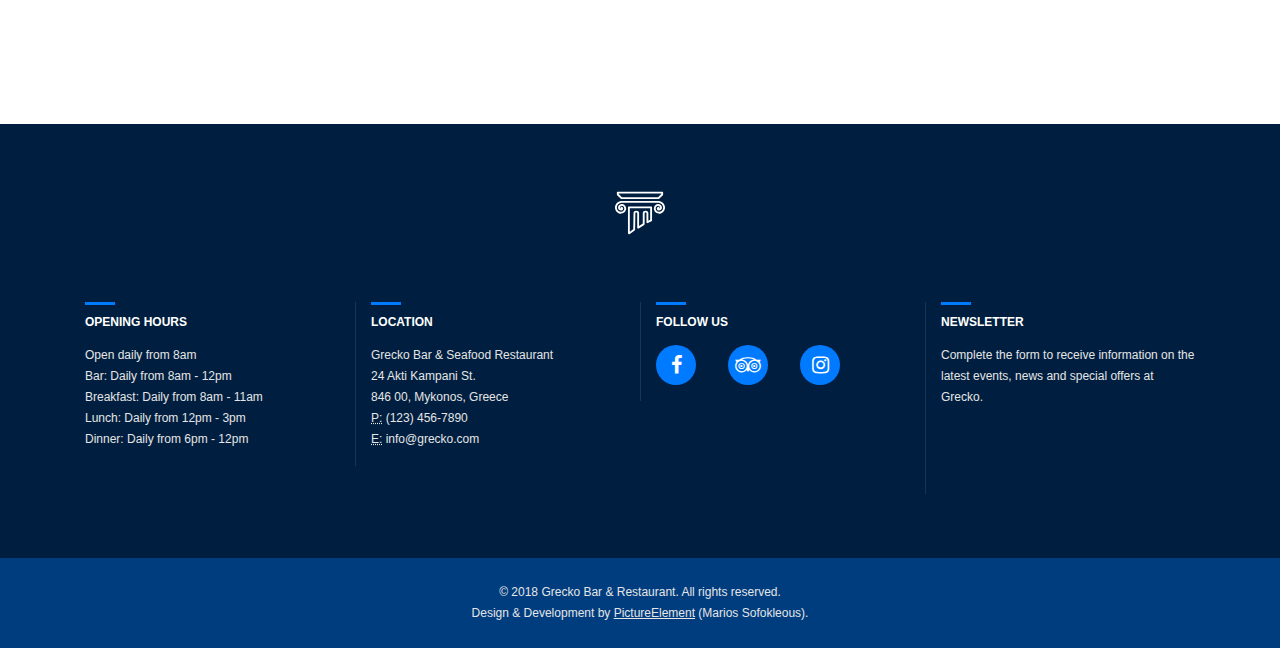
<file: dist/pages/gallery-location.html>
<!doctype html><html lang="en"><head><meta charset="utf-8"><meta name="viewport" content="width=device-width,initial-scale=1,shrink-to-fit=no"><title>Grecko Bar &amp; Restaurant | Free Bootstrap Website Template</title><link rel="manifest" href="../manifest.json"><style>@charset "UTF-8";.animated{-webkit-animation-duration:1s;animation-duration:1s;-webkit-animation-fill-mode:both;animation-fill-mode:both}@-webkit-keyframes pulse{from{-webkit-transform:scale3d(1,1,1);transform:scale3d(1,1,1)}50%{-webkit-transform:scale3d(1.05,1.05,1.05);transform:scale3d(1.05,1.05,1.05)}to{-webkit-transform:scale3d(1,1,1);transform:scale3d(1,1,1)}}@keyframes pulse{from{-webkit-transform:scale3d(1,1,1);transform:scale3d(1,1,1)}50%{-webkit-transform:scale3d(1.05,1.05,1.05);transform:scale3d(1.05,1.05,1.05)}to{-webkit-transform:scale3d(1,1,1);transform:scale3d(1,1,1)}}.pulse{-webkit-animation-name:pulse;animation-name:pulse}:root{--blue:#007bff;--indigo:#6610f2;--purple:#6f42c1;--pink:#e83e8c;--red:#dc3545;--orange:#fd7e14;--yellow:#ffc107;--green:#28a745;--teal:#20c997;--cyan:#17a2b8;--white:#fff;--gray:#6c757d;--gray-dark:#343a40;--primary:#007bff;--secondary:#6c757d;--success:#28a745;--info:#17a2b8;--warning:#ffc107;--danger:#dc3545;--light:#f8f9fa;--dark:#343a40;--breakpoint-xs:0;--breakpoint-sm:576px;--breakpoint-md:768px;--breakpoint-lg:992px;--breakpoint-xl:1200px;--font-family-sans-serif:-apple-system,BlinkMacSystemFont,"Segoe UI",Roboto,"Helvetica Neue",Arial,sans-serif,"Apple Color Emoji","Segoe UI Emoji","Segoe UI Symbol";--font-family-monospace:SFMono-Regular,Menlo,Monaco,Consolas,"Liberation Mono","Courier New",monospace}*,::after,::before{box-sizing:border-box}html{font-family:sans-serif;line-height:1.15;-webkit-text-size-adjust:100%;-ms-text-size-adjust:100%;-ms-overflow-style:scrollbar}header,main,nav{display:block}body{margin:0;font-family:-apple-system,BlinkMacSystemFont,"Segoe UI",Roboto,"Helvetica Neue",Arial,sans-serif,"Apple Color Emoji","Segoe UI Emoji","Segoe UI Symbol";font-size:1rem;font-weight:400;line-height:1.5;color:#212529;text-align:left;background-color:#fff}h1,h2{margin-top:0;margin-bottom:.5rem}ul{margin-top:0;margin-bottom:1rem}a{color:#007bff;text-decoration:none;background-color:transparent;-webkit-text-decoration-skip:objects}img{vertical-align:middle;border-style:none}label{display:inline-block;margin-bottom:.5rem}button{border-radius:0}button{margin:0;font-family:inherit;font-size:inherit;line-height:inherit}button{overflow:visible}button{text-transform:none}button,html [type=button]{-webkit-appearance:button}[type=button]::-moz-focus-inner,button::-moz-focus-inner{padding:0;border-style:none}::-webkit-file-upload-button{font:inherit;-webkit-appearance:button}h1,h2{margin-bottom:.5rem;font-family:inherit;font-weight:500;line-height:1.2;color:inherit}h1{font-size:2.5rem}h2{font-size:2rem}.img-fluid{max-width:100%;height:auto}.container{width:100%;padding-right:15px;padding-left:15px;margin-right:auto;margin-left:auto}@media (min-width:576px){.container{max-width:540px}}@media (min-width:768px){.container{max-width:720px}}@media (min-width:992px){.container{max-width:960px}}@media (min-width:1200px){.container{max-width:1140px}}.container-fluid{width:100%;padding-right:15px;padding-left:15px;margin-right:auto;margin-left:auto}.row{display:-webkit-box;display:-ms-flexbox;display:flex;-ms-flex-wrap:wrap;flex-wrap:wrap;margin-right:-15px;margin-left:-15px}.col-md-4{position:relative;width:100%;min-height:1px;padding-right:15px;padding-left:15px}@media (min-width:768px){.col-md-4{-webkit-box-flex:0;-ms-flex:0 0 33.333333%;flex:0 0 33.333333%;max-width:33.333333%}}.collapse{display:none}.dropdown{position:relative}.dropdown-toggle::after{display:inline-block;width:0;height:0;margin-left:.255em;vertical-align:.255em;content:"";border-top:.3em solid;border-right:.3em solid transparent;border-bottom:0;border-left:.3em solid transparent}.dropdown-menu{position:absolute;top:100%;left:0;z-index:1000;display:none;float:left;min-width:10rem;padding:.5rem 0;margin:.125rem 0 0;font-size:1rem;color:#212529;text-align:left;list-style:none;background-color:#fff;background-clip:padding-box;border:1px solid rgba(0,0,0,.15);border-radius:.25rem}.dropdown-item{display:block;width:100%;padding:.25rem 1.5rem;clear:both;font-weight:400;color:#212529;text-align:inherit;white-space:nowrap;background-color:transparent;border:0}.nav-link{display:block;padding:.5rem 1rem}.navbar{position:relative;display:-webkit-box;display:-ms-flexbox;display:flex;-ms-flex-wrap:wrap;flex-wrap:wrap;-webkit-box-align:center;-ms-flex-align:center;align-items:center;-webkit-box-pack:justify;-ms-flex-pack:justify;justify-content:space-between;padding:.5rem 1rem}.navbar-brand{display:inline-block;padding-top:.3125rem;padding-bottom:.3125rem;margin-right:1rem;font-size:1.25rem;line-height:inherit;white-space:nowrap}.navbar-nav{display:-webkit-box;display:-ms-flexbox;display:flex;-webkit-box-orient:vertical;-webkit-box-direction:normal;-ms-flex-direction:column;flex-direction:column;padding-left:0;margin-bottom:0;list-style:none}.navbar-nav .nav-link{padding-right:0;padding-left:0}.navbar-nav .dropdown-menu{position:static;float:none}.navbar-collapse{-ms-flex-preferred-size:100%;flex-basis:100%;-webkit-box-flex:1;-ms-flex-positive:1;flex-grow:1;-webkit-box-align:center;-ms-flex-align:center;align-items:center}.navbar-toggler{padding:.25rem .75rem;font-size:1.25rem;line-height:1;background-color:transparent;border:1px solid transparent;border-radius:.25rem}.navbar-toggler-icon{display:inline-block;width:1.5em;height:1.5em;vertical-align:middle;content:"";background:no-repeat center center;background-size:100% 100%}@media (min-width:992px){.navbar-expand-lg{-webkit-box-orient:horizontal;-webkit-box-direction:normal;-ms-flex-flow:row nowrap;flex-flow:row nowrap;-webkit-box-pack:start;-ms-flex-pack:start;justify-content:flex-start}.navbar-expand-lg .navbar-nav{-webkit-box-orient:horizontal;-webkit-box-direction:normal;-ms-flex-direction:row;flex-direction:row}.navbar-expand-lg .navbar-nav .dropdown-menu{position:absolute}.navbar-expand-lg .navbar-nav .nav-link{padding-right:.5rem;padding-left:.5rem}.navbar-expand-lg .navbar-collapse{display:-webkit-box!important;display:-ms-flexbox!important;display:flex!important;-ms-flex-preferred-size:auto;flex-basis:auto}.navbar-expand-lg .navbar-toggler{display:none}}.navbar-light .navbar-brand{color:rgba(0,0,0,.9)}.navbar-light .navbar-nav .nav-link{color:rgba(0,0,0,.5)}.navbar-light .navbar-nav .active>.nav-link{color:rgba(0,0,0,.9)}.navbar-light .navbar-toggler{color:rgba(0,0,0,.5);border-color:rgba(0,0,0,.1)}.navbar-light .navbar-toggler-icon{background-image:url("data:image/svg+xml;charset=utf8,%3Csvg viewBox='0 0 30 30' xmlns='http://www.w3.org/2000/svg'%3E%3Cpath stroke='rgba(0, 0, 0, 0.5)' stroke-width='2' stroke-linecap='round' stroke-miterlimit='10' d='M4 7h22M4 15h22M4 23h22'/%3E%3C/svg%3E")}.carousel{position:relative}.carousel-inner{position:relative;width:100%;overflow:hidden}.carousel-item{position:relative;display:none;-webkit-box-align:center;-ms-flex-align:center;align-items:center;width:100%;-webkit-backface-visibility:hidden;backface-visibility:hidden;-webkit-perspective:1000px;perspective:1000px}.carousel-item.active{display:block}.carousel-control-next,.carousel-control-prev{position:absolute;top:0;bottom:0;display:-webkit-box;display:-ms-flexbox;display:flex;-webkit-box-align:center;-ms-flex-align:center;align-items:center;-webkit-box-pack:center;-ms-flex-pack:center;justify-content:center;width:15%;color:#fff;text-align:center;opacity:.5}.carousel-control-prev{left:0}.carousel-control-next{right:0}.carousel-control-next-icon,.carousel-control-prev-icon{display:inline-block;width:20px;height:20px;background:transparent no-repeat center center;background-size:100% 100%}.carousel-control-prev-icon{background-image:url("data:image/svg+xml;charset=utf8,%3Csvg xmlns='http://www.w3.org/2000/svg' fill='%23fff' viewBox='0 0 8 8'%3E%3Cpath d='M5.25 0l-4 4 4 4 1.5-1.5-2.5-2.5 2.5-2.5-1.5-1.5z'/%3E%3C/svg%3E")}.carousel-control-next-icon{background-image:url("data:image/svg+xml;charset=utf8,%3Csvg xmlns='http://www.w3.org/2000/svg' fill='%23fff' viewBox='0 0 8 8'%3E%3Cpath d='M2.75 0l-1.5 1.5 2.5 2.5-2.5 2.5 1.5 1.5 4-4-4-4z'/%3E%3C/svg%3E")}.bg-light{background-color:#f8f9fa!important}.bg-dark{background-color:#343a40!important}.border{border:1px solid #dee2e6!important}.rounded{border-radius:.25rem!important}.d-block{display:block!important}.fixed-top{position:fixed;top:0;right:0;left:0;z-index:1030}.sr-only{position:absolute;width:1px;height:1px;padding:0;overflow:hidden;clip:rect(0,0,0,0);white-space:nowrap;-webkit-clip-path:inset(50%);clip-path:inset(50%);border:0}.w-100{width:100%!important}.mr-2{margin-right:.5rem!important}.ml-auto{margin-left:auto!important}.text-center{text-align:center!important}@media (min-width:992px){.text-lg-left{text-align:left!important}}.text-white{color:#fff!important}html{font-size:1rem}body{font-size:1rem;color:#404040;line-height:1.75;font-family:-apple-system,BlinkMacSystemFont,"Segoe UI",Roboto,Oxygen-Sans,Ubuntu,Cantarell,"Helvetica Neue",sans-serif;font-weight:400;padding-top:62px}label{font-weight:700}a{color:inherit}.back-to-top{display:none;position:fixed;z-index:1;bottom:0;right:0;margin:0 auto;width:40px;height:40px;background-color:#007bff;opacity:.5;text-align:center;line-height:40px}.back-to-top i{color:#fff;font-size:20px}.special-title-1{margin-bottom:.8rem;font-size:1rem;font-weight:700}.special-title-2{font-family:'Fredericka the Great',cursive;margin-bottom:2.8rem;font-size:2.8rem}.box-shadow{box-shadow:0 .28rem .78rem rgba(0,0,0,.05)}.navbar{box-shadow:0 2px 2px -2px rgba(0,0,0,.2)}.dropdown-item,.nav-link{font-weight:700}.nav-social{display:inline-block;width:40px;height:40px;line-height:43px}.nav-social i{font-size:20px;color:rgba(0,0,0,.5)}.gallery-description{padding-top:8rem;padding-bottom:8rem;text-align:center;background:#fff}.gallery-description h2{margin-bottom:0}.lightbox{display:none;position:fixed;z-index:1100;left:0;top:0;height:100vh;width:100%;background:#000;color:grey}.lightbox label{position:absolute;top:10px;right:25px;font-size:2.8rem}.lightbox-content{max-width:800px;width:80%;position:absolute;top:50%;left:50%;margin-right:-50%;transform:translate(-50%,-50%)}.gallery-thumbnails{padding-top:8rem;padding-bottom:2.8rem}.gallery-thumbnails .col-md-4{margin-bottom:2.8rem}.navbar-brand.animated{animation-duration:2s;animation-iteration-count:infinite}@media (min-width:768px){.special-title-2{font-size:3.8rem}}</style><link rel="preload" href="https://cdnjs.cloudflare.com/ajax/libs/font-awesome/4.7.0/css/font-awesome.min.css" as="style" onload="this.onload=null;this.rel='stylesheet'"><noscript><link rel="stylesheet" href="https://cdnjs.cloudflare.com/ajax/libs/font-awesome/4.7.0/css/font-awesome.min.css"></noscript><link href="https://fonts.googleapis.com/css?family=Fredericka+the+Great" rel="preload" as="style" onload="this.onload=null;this.rel='stylesheet'"><noscript><link href="https://fonts.googleapis.com/css?family=Fredericka+the+Great" rel="stylesheet"></noscript><link rel="preload" href="../css/purestyles.css" as="style" onload="this.onload=null;this.rel='stylesheet'"><noscript><link rel="stylesheet" href="../css/purestyles.css"></noscript><script>!function(n){"use strict";n.loadCSS||(n.loadCSS=function(){});var o=loadCSS.relpreload={};if(o.support=function(){var e;try{e=n.document.createElement("link").relList.supports("preload")}catch(t){e=!1}return function(){return e}}(),o.bindMediaToggle=function(t){var e=t.media||"all";function a(){t.media=e}t.addEventListener?t.addEventListener("load",a):t.attachEvent&&t.attachEvent("onload",a),setTimeout(function(){t.rel="stylesheet",t.media="only x"}),setTimeout(a,3e3)},o.poly=function(){if(!o.support())for(var t=n.document.getElementsByTagName("link"),e=0;e<t.length;e++){var a=t[e];"preload"!==a.rel||"style"!==a.getAttribute("as")||a.getAttribute("data-loadcss")||(a.setAttribute("data-loadcss",!0),o.bindMediaToggle(a))}},!o.support()){o.poly();var t=n.setInterval(o.poly,500);n.addEventListener?n.addEventListener("load",function(){o.poly(),n.clearInterval(t)}):n.attachEvent&&n.attachEvent("onload",function(){o.poly(),n.clearInterval(t)})}"undefined"!=typeof exports?exports.loadCSS=loadCSS:n.loadCSS=loadCSS}("undefined"!=typeof global?global:this);</script></head><body id="top"><header><nav class="navbar navbar-expand-lg navbar-light bg-light fixed-top"><a class="navbar-brand animated pulse" href="../index.html"><img src="../media/brand/logo-dark.svg" width="30" height="30" alt="Logo"> </a><button class="navbar-toggler" type="button" data-toggle="collapse" data-target="#navbarNav" aria-controls="navbarNav" aria-expanded="false" aria-label="Toggle navigation"><span class="navbar-toggler-icon"></span></button><div class="collapse navbar-collapse text-center" id="navbarNav"><ul class="navbar-nav"><li class="nav-item"><a class="nav-link" href="../index.html">Home <span class="sr-only">(current)</span></a></li><li class="nav-item dropdown"><a class="nav-link dropdown-toggle" href="food.html" id="navbarDropdown" role="button" data-toggle="dropdown" aria-haspopup="true" aria-expanded="false">Menu</a><div class="dropdown-menu text-center text-lg-left" aria-labelledby="navbarDropdown"><a class="dropdown-item" href="food.html">Food</a> <a class="dropdown-item" href="desserts.html">Desserts</a> <a class="dropdown-item" href="drinks.html">Drinks</a></div></li><li class="nav-item"><a class="nav-link" href="about.html">About</a></li><li class="nav-item active"><a class="nav-link" href="album.html">Album</a></li><li class="nav-item"><a class="nav-link" href="reservations.html">Reservations</a></li><li class="nav-item"><a class="nav-link" href="contact.html">Contact</a></li></ul><div class="ml-auto"><a class="nav-social mr-2" href="https://github.com/PictureElement"><i class="fa fa-facebook" aria-hidden="true"></i></a> <a class="nav-social mr-2" href="https://github.com/PictureElement"><i class="fa fa-tripadvisor" aria-hidden="true"></i></a> <a class="nav-social mr-2" href="https://github.com/PictureElement"><i class="fa fa-instagram" aria-hidden="true"></i></a> <a class="nav-social" href="https://github.com/PictureElement"><i class="fa fa-envelope" aria-hidden="true"></i></a></div></div></nav></header><main><div class="gallery-description container-fluid bg-dark text-white"><h1 id="title-1" class="special-title-1">LOCATION GALLERY</h1><h2 id="title-2" class="special-title-2">Explore Our Place</h2></div><div id="lightbox" class="lightbox"><label id="close">✖</label><div class="lightbox-content"><div id="galleryCarousel" class="carousel slide" data-ride="carousel"><div class="carousel-inner"><div class="carousel-item active"><img class="d-block w-100" src="../media/galleries/3x/gallery-location-1.jpg" alt="First slide"></div><div class="carousel-item"><img class="d-block w-100" src="../media/galleries/3x/gallery-location-2.jpg" alt="Second slide"></div><div class="carousel-item"><img class="d-block w-100" src="../media/galleries/3x/gallery-location-3.jpg" alt="Third slide"></div><div class="carousel-item"><img class="d-block w-100" src="../media/galleries/3x/gallery-location-4.jpg" alt="Fourth slide"></div><div class="carousel-item"><img class="d-block w-100" src="../media/galleries/3x/gallery-location-5.jpg" alt="Fifth slide"></div><div class="carousel-item"><img class="d-block w-100" src="../media/galleries/3x/gallery-location-6.jpg" alt="Sixth slide"></div><div class="carousel-item"><img class="d-block w-100" src="../media/galleries/3x/gallery-location-7.jpg" alt="Seventh slide"></div><div class="carousel-item"><img class="d-block w-100" src="../media/galleries/3x/gallery-location-8.jpg" alt="Eighth slide"></div><div class="carousel-item"><img class="d-block w-100" src="../media/galleries/3x/gallery-location-9.jpg" alt="Ninth slide"></div></div><a class="carousel-control-prev" href="#galleryCarousel" role="button" data-slide="prev"><span class="carousel-control-prev-icon" aria-hidden="true"></span> <span class="sr-only">Previous</span> </a><a class="carousel-control-next" href="#galleryCarousel" role="button" data-slide="next"><span class="carousel-control-next-icon" aria-hidden="true"></span> <span class="sr-only">Next</span></a></div></div></div><div id="gallery-thumbnails" class="gallery-thumbnails bg-light"><div class="container"><div class="row"><div class="gallery-item col-md-4"><a href="#" data-slide-number="0"><img class="img-fluid rounded box-shadow border" src="../media/galleries/1x/gallery-location-1.jpg" srcset="../media/galleries/1x/gallery-location-1.jpg, ../media/galleries/2x/gallery-location-1.jpg 2x, ../media/galleries/3x/gallery-location-1.jpg 3x" draggable="false" alt="Location"></a></div><div class="gallery-item col-md-4"><a href="#" data-slide-number="1"><img class="img-fluid rounded box-shadow border" src="../media/galleries/1x/gallery-location-2.jpg" srcset="../media/galleries/1x/gallery-location-2.jpg, ../media/galleries/2x/gallery-location-2.jpg 2x, ../media/galleries/3x/gallery-location-2.jpg 3x" draggable="false" alt="Location"></a></div><div class="gallery-item col-md-4"><a href="#" data-slide-number="2"><img class="img-fluid rounded box-shadow border" src="../media/galleries/1x/gallery-location-3.jpg" srcset="../media/galleries/1x/gallery-location-3.jpg, ../media/galleries/2x/gallery-location-3.jpg 2x, ../media/galleries/3x/gallery-location-3.jpg 3x" draggable="false" alt="Location"></a></div><div class="gallery-item col-md-4"><a href="#" data-slide-number="3"><img class="img-fluid rounded box-shadow border" src="../media/galleries/1x/gallery-location-4.jpg" srcset="../media/galleries/1x/gallery-location-4.jpg, ../media/galleries/2x/gallery-location-4.jpg 2x, ../media/galleries/3x/gallery-location-4.jpg 3x" draggable="false" alt="Location"></a></div><div class="gallery-item col-md-4"><a href="#" data-slide-number="4"><img class="img-fluid rounded box-shadow border" src="../media/galleries/1x/gallery-location-5.jpg" srcset="../media/galleries/1x/gallery-location-5.jpg, ../media/galleries/2x/gallery-location-5.jpg 2x, ../media/galleries/3x/gallery-location-5.jpg 3x" draggable="false" alt="Location"></a></div><div class="gallery-item col-md-4"><a href="#" data-slide-number="5"><img class="img-fluid rounded box-shadow border" src="../media/galleries/1x/gallery-location-6.jpg" srcset="../media/galleries/1x/gallery-location-6.jpg, ../media/galleries/2x/gallery-location-6.jpg 2x, ../media/galleries/3x/gallery-location-6.jpg 3x" draggable="false" alt="Location"></a></div><div class="gallery-item col-md-4"><a href="#" data-slide-number="6"><img class="img-fluid rounded box-shadow border" src="../media/galleries/1x/gallery-location-7.jpg" srcset="../media/galleries/1x/gallery-location-7.jpg, ../media/galleries/2x/gallery-location-7.jpg 2x, ../media/galleries/3x/gallery-location-7.jpg 3x" draggable="false" alt="Location"></a></div><div class="gallery-item col-md-4"><a href="#" data-slide-number="7"><img class="img-fluid rounded box-shadow border" src="../media/galleries/1x/gallery-location-8.jpg" srcset="../media/galleries/1x/gallery-location-8.jpg, ../media/galleries/2x/gallery-location-8.jpg 2x, ../media/galleries/3x/gallery-location-8.jpg 3x" draggable="false" alt="Location"></a></div><div class="gallery-item col-md-4"><a href="#" data-slide-number="8"><img class="img-fluid rounded box-shadow border" src="../media/galleries/1x/gallery-location-9.jpg" srcset="../media/galleries/1x/gallery-location-9.jpg, ../media/galleries/2x/gallery-location-9.jpg 2x, ../media/galleries/3x/gallery-location-9.jpg 3x" draggable="false" alt="Location"></a></div></div></div></div><div id="googleMapContainer" class="homepage-google-map"><iframe title="Our location on Google My Maps" class="google-map" src="https://www.google.com/maps/d/embed?mid=1YihUagJV98aTSoPRpalSyqRjTVhaFv5E&hl=en"></iframe></div></main><footer class="page-footer"><div class="container"><a class="navbar-brand animated pulse d-block text-center m-0 p-0" href="#"><img src="../media/brand/logo-light.svg" width="50" height="50" alt="Logo"></a><div class="row"><div class="col-md-3"><h5 class="page-footer-title">OPENING HOURS</h5><p class="mb-0">Open daily from 8am</p><p class="mb-0">Bar: Daily from 8am - 12pm</p><p class="mb-0">Breakfast: Daily from 8am - 11am</p><p class="mb-0">Lunch: Daily from 12pm - 3pm</p><p>Dinner: Daily from 6pm - 12pm</p></div><div class="col-md-3 h-100 border-left-custom"><h5 class="page-footer-title mt-3 mt-md-0">LOCATION</h5><address>Grecko Bar &amp; Seafood Restaurant<br>24 Akti Kampani St.<br>846 00, Mykonos, Greece<br><abbr title="Phone">P:</abbr> (123) 456-7890<br><abbr title="Email">E:</abbr> info@grecko.com</address></div><div class="col-md-3 h-100 border-left-custom"><h5 class="page-footer-title mt-3 mt-md-0">FOLLOW US</h5><div class="mb-3"><a class="footer-social" href="https://github.com/PictureElement" aria-label="facebook"><i class="fa fa-facebook" aria-hidden="true"></i></a> <a class="footer-social" href="https://github.com/PictureElement" aria-label="tripadvisor"><i class="fa fa-tripadvisor" aria-hidden="true"></i></a> <a class="footer-social" href="https://github.com/PictureElement" aria-label="instagram"><i class="fa fa-instagram" aria-hidden="true"></i></a></div></div><div class="col-md-3 h-100 border-left-custom"><h5 class="page-footer-title mt-3 mt-md-0">NEWSLETTER</h5><p>Complete the form to receive information on the latest events, news and special offers at Grecko.</p><form id="newsletter-form"><label class="sr-only" for="formEmail">Email</label> <input type="email" class="form-control form-control-sm rounded" id="formEmail" placeholder="name@example.com"> <button type="submit" class="btn btn-sm btn-outline-light btn-block mt-2">Subscribe</button></form></div></div></div><div class="page-footer-copyright container-fluid text-center">© 2018 Grecko Bar &amp; Restaurant. All rights reserved.<br>Design &amp; Development by <a href="https://pictureelement.github.io/portfolio-2/">PictureElement</a> (Marios Sofokleous).</div></footer><a id="back-to-top" class="back-to-top smooth-scroll" href="#top"><i class="fa fa-long-arrow-up" aria-hidden="true"></i></a><script src="https://code.jquery.com/jquery-3.3.1.min.js" integrity="sha256-FgpCb/KJQlLNfOu91ta32o/NMZxltwRo8QtmkMRdAu8=" crossorigin="anonymous"></script><script src="https://maxcdn.bootstrapcdn.com/bootstrap/4.0.0/js/bootstrap.min.js" integrity="sha384-JZR6Spejh4U02d8jOt6vLEHfe/JQGiRRSQQxSfFWpi1MquVdAyjUar5+76PVCmYl" crossorigin="anonymous"></script><script>// Prevent carousel from automatically cycle
      $('#galleryCarousel').carousel({
        interval: false
      });
      var lightbox = false;
      $( "#gallery-thumbnails" ).on( "click", "a", function( event ) {
        event.preventDefault();
        if (lightbox === false) {
          lightbox = true;
          var slideNumber = $(this).attr("data-slide-number");
          $('#galleryCarousel').carousel(Number(slideNumber)); // Open particular carousel frame
          $("#lightbox").show();
        }
      });
      $("#close").click(function() {
        if (lightbox === true) {
          lightbox = false;
          $("#lightbox").hide();
        }
      });</script><script src="../js/site.js"></script><script src="../js/gallery-animations.js"></script></body></html>
</file>
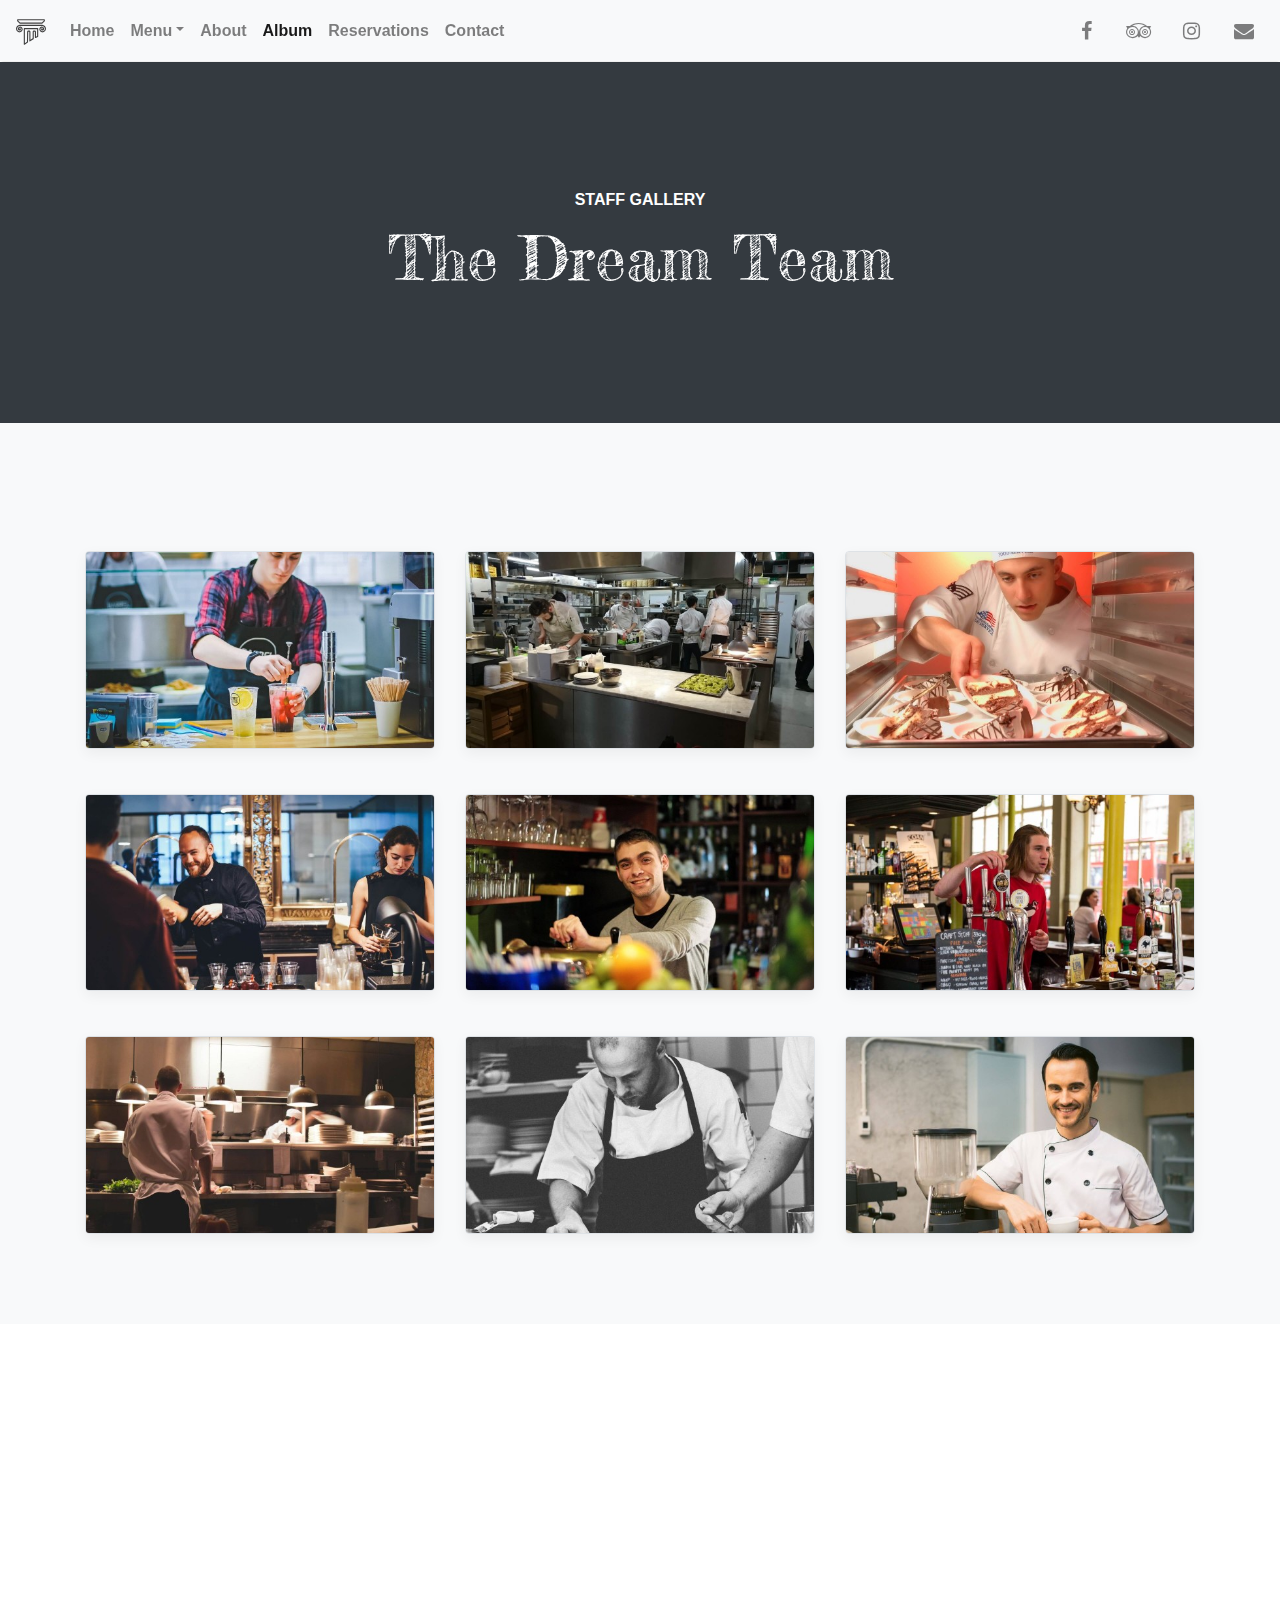
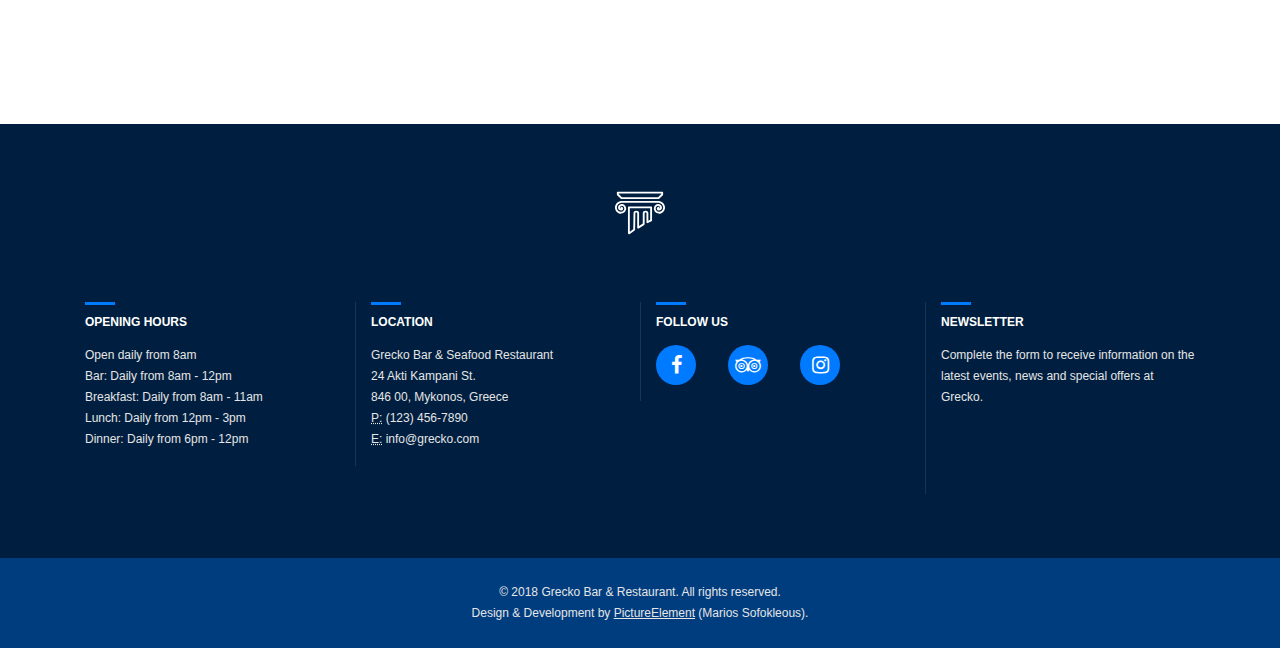
<file: dist/pages/gallery-staff.html>
<!doctype html><html lang="en"><head><meta charset="utf-8"><meta name="viewport" content="width=device-width,initial-scale=1,shrink-to-fit=no"><title>Grecko Bar &amp; Restaurant | Free Bootstrap Website Template</title><link rel="manifest" href="../manifest.json"><style>@charset "UTF-8";.animated{-webkit-animation-duration:1s;animation-duration:1s;-webkit-animation-fill-mode:both;animation-fill-mode:both}@-webkit-keyframes pulse{from{-webkit-transform:scale3d(1,1,1);transform:scale3d(1,1,1)}50%{-webkit-transform:scale3d(1.05,1.05,1.05);transform:scale3d(1.05,1.05,1.05)}to{-webkit-transform:scale3d(1,1,1);transform:scale3d(1,1,1)}}@keyframes pulse{from{-webkit-transform:scale3d(1,1,1);transform:scale3d(1,1,1)}50%{-webkit-transform:scale3d(1.05,1.05,1.05);transform:scale3d(1.05,1.05,1.05)}to{-webkit-transform:scale3d(1,1,1);transform:scale3d(1,1,1)}}.pulse{-webkit-animation-name:pulse;animation-name:pulse}:root{--blue:#007bff;--indigo:#6610f2;--purple:#6f42c1;--pink:#e83e8c;--red:#dc3545;--orange:#fd7e14;--yellow:#ffc107;--green:#28a745;--teal:#20c997;--cyan:#17a2b8;--white:#fff;--gray:#6c757d;--gray-dark:#343a40;--primary:#007bff;--secondary:#6c757d;--success:#28a745;--info:#17a2b8;--warning:#ffc107;--danger:#dc3545;--light:#f8f9fa;--dark:#343a40;--breakpoint-xs:0;--breakpoint-sm:576px;--breakpoint-md:768px;--breakpoint-lg:992px;--breakpoint-xl:1200px;--font-family-sans-serif:-apple-system,BlinkMacSystemFont,"Segoe UI",Roboto,"Helvetica Neue",Arial,sans-serif,"Apple Color Emoji","Segoe UI Emoji","Segoe UI Symbol";--font-family-monospace:SFMono-Regular,Menlo,Monaco,Consolas,"Liberation Mono","Courier New",monospace}*,::after,::before{box-sizing:border-box}html{font-family:sans-serif;line-height:1.15;-webkit-text-size-adjust:100%;-ms-text-size-adjust:100%;-ms-overflow-style:scrollbar}header,main,nav{display:block}body{margin:0;font-family:-apple-system,BlinkMacSystemFont,"Segoe UI",Roboto,"Helvetica Neue",Arial,sans-serif,"Apple Color Emoji","Segoe UI Emoji","Segoe UI Symbol";font-size:1rem;font-weight:400;line-height:1.5;color:#212529;text-align:left;background-color:#fff}h1,h2{margin-top:0;margin-bottom:.5rem}ul{margin-top:0;margin-bottom:1rem}a{color:#007bff;text-decoration:none;background-color:transparent;-webkit-text-decoration-skip:objects}img{vertical-align:middle;border-style:none}label{display:inline-block;margin-bottom:.5rem}button{border-radius:0}button{margin:0;font-family:inherit;font-size:inherit;line-height:inherit}button{overflow:visible}button{text-transform:none}button,html [type=button]{-webkit-appearance:button}[type=button]::-moz-focus-inner,button::-moz-focus-inner{padding:0;border-style:none}::-webkit-file-upload-button{font:inherit;-webkit-appearance:button}h1,h2{margin-bottom:.5rem;font-family:inherit;font-weight:500;line-height:1.2;color:inherit}h1{font-size:2.5rem}h2{font-size:2rem}.img-fluid{max-width:100%;height:auto}.container{width:100%;padding-right:15px;padding-left:15px;margin-right:auto;margin-left:auto}@media (min-width:576px){.container{max-width:540px}}@media (min-width:768px){.container{max-width:720px}}@media (min-width:992px){.container{max-width:960px}}@media (min-width:1200px){.container{max-width:1140px}}.container-fluid{width:100%;padding-right:15px;padding-left:15px;margin-right:auto;margin-left:auto}.row{display:-webkit-box;display:-ms-flexbox;display:flex;-ms-flex-wrap:wrap;flex-wrap:wrap;margin-right:-15px;margin-left:-15px}.col-md-4{position:relative;width:100%;min-height:1px;padding-right:15px;padding-left:15px}@media (min-width:768px){.col-md-4{-webkit-box-flex:0;-ms-flex:0 0 33.333333%;flex:0 0 33.333333%;max-width:33.333333%}}.collapse{display:none}.dropdown{position:relative}.dropdown-toggle::after{display:inline-block;width:0;height:0;margin-left:.255em;vertical-align:.255em;content:"";border-top:.3em solid;border-right:.3em solid transparent;border-bottom:0;border-left:.3em solid transparent}.dropdown-menu{position:absolute;top:100%;left:0;z-index:1000;display:none;float:left;min-width:10rem;padding:.5rem 0;margin:.125rem 0 0;font-size:1rem;color:#212529;text-align:left;list-style:none;background-color:#fff;background-clip:padding-box;border:1px solid rgba(0,0,0,.15);border-radius:.25rem}.dropdown-item{display:block;width:100%;padding:.25rem 1.5rem;clear:both;font-weight:400;color:#212529;text-align:inherit;white-space:nowrap;background-color:transparent;border:0}.nav-link{display:block;padding:.5rem 1rem}.navbar{position:relative;display:-webkit-box;display:-ms-flexbox;display:flex;-ms-flex-wrap:wrap;flex-wrap:wrap;-webkit-box-align:center;-ms-flex-align:center;align-items:center;-webkit-box-pack:justify;-ms-flex-pack:justify;justify-content:space-between;padding:.5rem 1rem}.navbar-brand{display:inline-block;padding-top:.3125rem;padding-bottom:.3125rem;margin-right:1rem;font-size:1.25rem;line-height:inherit;white-space:nowrap}.navbar-nav{display:-webkit-box;display:-ms-flexbox;display:flex;-webkit-box-orient:vertical;-webkit-box-direction:normal;-ms-flex-direction:column;flex-direction:column;padding-left:0;margin-bottom:0;list-style:none}.navbar-nav .nav-link{padding-right:0;padding-left:0}.navbar-nav .dropdown-menu{position:static;float:none}.navbar-collapse{-ms-flex-preferred-size:100%;flex-basis:100%;-webkit-box-flex:1;-ms-flex-positive:1;flex-grow:1;-webkit-box-align:center;-ms-flex-align:center;align-items:center}.navbar-toggler{padding:.25rem .75rem;font-size:1.25rem;line-height:1;background-color:transparent;border:1px solid transparent;border-radius:.25rem}.navbar-toggler-icon{display:inline-block;width:1.5em;height:1.5em;vertical-align:middle;content:"";background:no-repeat center center;background-size:100% 100%}@media (min-width:992px){.navbar-expand-lg{-webkit-box-orient:horizontal;-webkit-box-direction:normal;-ms-flex-flow:row nowrap;flex-flow:row nowrap;-webkit-box-pack:start;-ms-flex-pack:start;justify-content:flex-start}.navbar-expand-lg .navbar-nav{-webkit-box-orient:horizontal;-webkit-box-direction:normal;-ms-flex-direction:row;flex-direction:row}.navbar-expand-lg .navbar-nav .dropdown-menu{position:absolute}.navbar-expand-lg .navbar-nav .nav-link{padding-right:.5rem;padding-left:.5rem}.navbar-expand-lg .navbar-collapse{display:-webkit-box!important;display:-ms-flexbox!important;display:flex!important;-ms-flex-preferred-size:auto;flex-basis:auto}.navbar-expand-lg .navbar-toggler{display:none}}.navbar-light .navbar-brand{color:rgba(0,0,0,.9)}.navbar-light .navbar-nav .nav-link{color:rgba(0,0,0,.5)}.navbar-light .navbar-nav .active>.nav-link{color:rgba(0,0,0,.9)}.navbar-light .navbar-toggler{color:rgba(0,0,0,.5);border-color:rgba(0,0,0,.1)}.navbar-light .navbar-toggler-icon{background-image:url("data:image/svg+xml;charset=utf8,%3Csvg viewBox='0 0 30 30' xmlns='http://www.w3.org/2000/svg'%3E%3Cpath stroke='rgba(0, 0, 0, 0.5)' stroke-width='2' stroke-linecap='round' stroke-miterlimit='10' d='M4 7h22M4 15h22M4 23h22'/%3E%3C/svg%3E")}.carousel{position:relative}.carousel-inner{position:relative;width:100%;overflow:hidden}.carousel-item{position:relative;display:none;-webkit-box-align:center;-ms-flex-align:center;align-items:center;width:100%;-webkit-backface-visibility:hidden;backface-visibility:hidden;-webkit-perspective:1000px;perspective:1000px}.carousel-item.active{display:block}.carousel-control-next,.carousel-control-prev{position:absolute;top:0;bottom:0;display:-webkit-box;display:-ms-flexbox;display:flex;-webkit-box-align:center;-ms-flex-align:center;align-items:center;-webkit-box-pack:center;-ms-flex-pack:center;justify-content:center;width:15%;color:#fff;text-align:center;opacity:.5}.carousel-control-prev{left:0}.carousel-control-next{right:0}.carousel-control-next-icon,.carousel-control-prev-icon{display:inline-block;width:20px;height:20px;background:transparent no-repeat center center;background-size:100% 100%}.carousel-control-prev-icon{background-image:url("data:image/svg+xml;charset=utf8,%3Csvg xmlns='http://www.w3.org/2000/svg' fill='%23fff' viewBox='0 0 8 8'%3E%3Cpath d='M5.25 0l-4 4 4 4 1.5-1.5-2.5-2.5 2.5-2.5-1.5-1.5z'/%3E%3C/svg%3E")}.carousel-control-next-icon{background-image:url("data:image/svg+xml;charset=utf8,%3Csvg xmlns='http://www.w3.org/2000/svg' fill='%23fff' viewBox='0 0 8 8'%3E%3Cpath d='M2.75 0l-1.5 1.5 2.5 2.5-2.5 2.5 1.5 1.5 4-4-4-4z'/%3E%3C/svg%3E")}.bg-light{background-color:#f8f9fa!important}.bg-dark{background-color:#343a40!important}.border{border:1px solid #dee2e6!important}.rounded{border-radius:.25rem!important}.d-block{display:block!important}.fixed-top{position:fixed;top:0;right:0;left:0;z-index:1030}.sr-only{position:absolute;width:1px;height:1px;padding:0;overflow:hidden;clip:rect(0,0,0,0);white-space:nowrap;-webkit-clip-path:inset(50%);clip-path:inset(50%);border:0}.w-100{width:100%!important}.mr-2{margin-right:.5rem!important}.ml-auto{margin-left:auto!important}.text-center{text-align:center!important}@media (min-width:992px){.text-lg-left{text-align:left!important}}.text-white{color:#fff!important}html{font-size:1rem}body{font-size:1rem;color:#404040;line-height:1.75;font-family:-apple-system,BlinkMacSystemFont,"Segoe UI",Roboto,Oxygen-Sans,Ubuntu,Cantarell,"Helvetica Neue",sans-serif;font-weight:400;padding-top:62px}label{font-weight:700}a{color:inherit}.back-to-top{display:none;position:fixed;z-index:1;bottom:0;right:0;margin:0 auto;width:40px;height:40px;background-color:#007bff;opacity:.5;text-align:center;line-height:40px}.back-to-top i{color:#fff;font-size:20px}.special-title-1{margin-bottom:.8rem;font-size:1rem;font-weight:700}.special-title-2{font-family:'Fredericka the Great',cursive;margin-bottom:2.8rem;font-size:2.8rem}.box-shadow{box-shadow:0 .28rem .78rem rgba(0,0,0,.05)}.navbar{box-shadow:0 2px 2px -2px rgba(0,0,0,.2)}.dropdown-item,.nav-link{font-weight:700}.nav-social{display:inline-block;width:40px;height:40px;line-height:43px}.nav-social i{font-size:20px;color:rgba(0,0,0,.5)}.gallery-description{padding-top:8rem;padding-bottom:8rem;text-align:center;background:#fff}.gallery-description h2{margin-bottom:0}.lightbox{display:none;position:fixed;z-index:1100;left:0;top:0;height:100vh;width:100%;background:#000;color:grey}.lightbox label{position:absolute;top:10px;right:25px;font-size:2.8rem}.lightbox-content{max-width:800px;width:80%;position:absolute;top:50%;left:50%;margin-right:-50%;transform:translate(-50%,-50%)}.gallery-thumbnails{padding-top:8rem;padding-bottom:2.8rem}.gallery-thumbnails .col-md-4{margin-bottom:2.8rem}.navbar-brand.animated{animation-duration:2s;animation-iteration-count:infinite}@media (min-width:768px){.special-title-2{font-size:3.8rem}}</style><link rel="preload" href="https://cdnjs.cloudflare.com/ajax/libs/font-awesome/4.7.0/css/font-awesome.min.css" as="style" onload="this.onload=null;this.rel='stylesheet'"><noscript><link rel="stylesheet" href="https://cdnjs.cloudflare.com/ajax/libs/font-awesome/4.7.0/css/font-awesome.min.css"></noscript><link href="https://fonts.googleapis.com/css?family=Fredericka+the+Great" rel="preload" as="style" onload="this.onload=null;this.rel='stylesheet'"><noscript><link href="https://fonts.googleapis.com/css?family=Fredericka+the+Great" rel="stylesheet"></noscript><link rel="preload" href="../css/purestyles.css" as="style" onload="this.onload=null;this.rel='stylesheet'"><noscript><link rel="stylesheet" href="../css/purestyles.css"></noscript><script>!function(n){"use strict";n.loadCSS||(n.loadCSS=function(){});var o=loadCSS.relpreload={};if(o.support=function(){var e;try{e=n.document.createElement("link").relList.supports("preload")}catch(t){e=!1}return function(){return e}}(),o.bindMediaToggle=function(t){var e=t.media||"all";function a(){t.media=e}t.addEventListener?t.addEventListener("load",a):t.attachEvent&&t.attachEvent("onload",a),setTimeout(function(){t.rel="stylesheet",t.media="only x"}),setTimeout(a,3e3)},o.poly=function(){if(!o.support())for(var t=n.document.getElementsByTagName("link"),e=0;e<t.length;e++){var a=t[e];"preload"!==a.rel||"style"!==a.getAttribute("as")||a.getAttribute("data-loadcss")||(a.setAttribute("data-loadcss",!0),o.bindMediaToggle(a))}},!o.support()){o.poly();var t=n.setInterval(o.poly,500);n.addEventListener?n.addEventListener("load",function(){o.poly(),n.clearInterval(t)}):n.attachEvent&&n.attachEvent("onload",function(){o.poly(),n.clearInterval(t)})}"undefined"!=typeof exports?exports.loadCSS=loadCSS:n.loadCSS=loadCSS}("undefined"!=typeof global?global:this);</script></head><body id="top"><header><nav class="navbar navbar-expand-lg navbar-light bg-light fixed-top"><a class="navbar-brand animated pulse" href="../index.html"><img src="../media/brand/logo-dark.svg" width="30" height="30" alt="Logo"> </a><button class="navbar-toggler" type="button" data-toggle="collapse" data-target="#navbarNav" aria-controls="navbarNav" aria-expanded="false" aria-label="Toggle navigation"><span class="navbar-toggler-icon"></span></button><div class="collapse navbar-collapse text-center" id="navbarNav"><ul class="navbar-nav"><li class="nav-item"><a class="nav-link" href="../index.html">Home <span class="sr-only">(current)</span></a></li><li class="nav-item dropdown"><a class="nav-link dropdown-toggle" href="food.html" id="navbarDropdown" role="button" data-toggle="dropdown" aria-haspopup="true" aria-expanded="false">Menu</a><div class="dropdown-menu text-center text-lg-left" aria-labelledby="navbarDropdown"><a class="dropdown-item" href="food.html">Food</a> <a class="dropdown-item" href="desserts.html">Desserts</a> <a class="dropdown-item" href="drinks.html">Drinks</a></div></li><li class="nav-item"><a class="nav-link" href="about.html">About</a></li><li class="nav-item active"><a class="nav-link" href="album.html">Album</a></li><li class="nav-item"><a class="nav-link" href="reservations.html">Reservations</a></li><li class="nav-item"><a class="nav-link" href="contact.html">Contact</a></li></ul><div class="ml-auto"><a class="nav-social mr-2" href="https://github.com/PictureElement"><i class="fa fa-facebook" aria-hidden="true"></i></a> <a class="nav-social mr-2" href="https://github.com/PictureElement"><i class="fa fa-tripadvisor" aria-hidden="true"></i></a> <a class="nav-social mr-2" href="https://github.com/PictureElement"><i class="fa fa-instagram" aria-hidden="true"></i></a> <a class="nav-social" href="https://github.com/PictureElement"><i class="fa fa-envelope" aria-hidden="true"></i></a></div></div></nav></header><main><div class="gallery-description container-fluid bg-dark text-white"><h1 id="title-1" class="special-title-1">STAFF GALLERY</h1><h2 id="title-2" class="special-title-2">The Dream Team</h2></div><div id="lightbox" class="lightbox"><label id="close">✖</label><div class="lightbox-content"><div id="galleryCarousel" class="carousel slide" data-ride="carousel"><div class="carousel-inner"><div class="carousel-item active"><img class="d-block w-100" src="../media/galleries/3x/gallery-staff-1.jpg" alt="First slide"></div><div class="carousel-item"><img class="d-block w-100" src="../media/galleries/3x/gallery-staff-2.jpg" alt="Second slide"></div><div class="carousel-item"><img class="d-block w-100" src="../media/galleries/3x/gallery-staff-3.jpg" alt="Third slide"></div><div class="carousel-item"><img class="d-block w-100" src="../media/galleries/3x/gallery-staff-4.jpg" alt="Fourth slide"></div><div class="carousel-item"><img class="d-block w-100" src="../media/galleries/3x/gallery-staff-5.jpg" alt="Fifth slide"></div><div class="carousel-item"><img class="d-block w-100" src="../media/galleries/3x/gallery-staff-6.jpg" alt="Sixth slide"></div><div class="carousel-item"><img class="d-block w-100" src="../media/galleries/3x/gallery-staff-7.jpg" alt="Seventh slide"></div><div class="carousel-item"><img class="d-block w-100" src="../media/galleries/3x/gallery-staff-8.jpg" alt="Eighth slide"></div><div class="carousel-item"><img class="d-block w-100" src="../media/galleries/3x/gallery-staff-9.jpg" alt="Ninth slide"></div></div><a class="carousel-control-prev" href="#galleryCarousel" role="button" data-slide="prev"><span class="carousel-control-prev-icon" aria-hidden="true"></span> <span class="sr-only">Previous</span> </a><a class="carousel-control-next" href="#galleryCarousel" role="button" data-slide="next"><span class="carousel-control-next-icon" aria-hidden="true"></span> <span class="sr-only">Next</span></a></div></div></div><div id="gallery-thumbnails" class="gallery-thumbnails bg-light"><div class="container"><div class="row"><div class="gallery-item col-md-4"><a href="#" data-slide-number="0"><img class="img-fluid rounded box-shadow border" src="../media/galleries/1x/gallery-staff-1.jpg" srcset="../media/galleries/1x/gallery-staff-1.jpg, ../media/galleries/2x/gallery-staff-1.jpg 2x, ../media/galleries/3x/gallery-staff-1.jpg 3x" draggable="false" alt="Staff"></a></div><div class="gallery-item col-md-4"><a href="#" data-slide-number="1"><img class="img-fluid rounded box-shadow border" src="../media/galleries/1x/gallery-staff-2.jpg" srcset="../media/galleries/1x/gallery-staff-2.jpg, ../media/galleries/2x/gallery-staff-2.jpg 2x, ../media/galleries/3x/gallery-staff-2.jpg 3x" draggable="false" alt="Staff"></a></div><div class="gallery-item col-md-4"><a href="#" data-slide-number="2"><img class="img-fluid rounded box-shadow border" src="../media/galleries/1x/gallery-staff-3.jpg" srcset="../media/galleries/1x/gallery-staff-3.jpg, ../media/galleries/2x/gallery-staff-3.jpg 2x, ../media/galleries/3x/gallery-staff-3.jpg 3x" draggable="false" alt="Staff"></a></div><div class="gallery-item col-md-4"><a href="#" data-slide-number="3"><img class="img-fluid rounded box-shadow border" src="../media/galleries/1x/gallery-staff-4.jpg" srcset="../media/galleries/1x/gallery-staff-4.jpg, ../media/galleries/2x/gallery-staff-4.jpg 2x, ../media/galleries/3x/gallery-staff-4.jpg 3x" draggable="false" alt="Staff"></a></div><div class="gallery-item col-md-4"><a href="#" data-slide-number="4"><img class="img-fluid rounded box-shadow border" src="../media/galleries/1x/gallery-staff-5.jpg" srcset="../media/galleries/1x/gallery-staff-5.jpg, ../media/galleries/2x/gallery-staff-5.jpg 2x, ../media/galleries/3x/gallery-staff-5.jpg 3x" draggable="false" alt="Staff"></a></div><div class="gallery-item col-md-4"><a href="#" data-slide-number="5"><img class="img-fluid rounded box-shadow border" src="../media/galleries/1x/gallery-staff-6.jpg" srcset="../media/galleries/1x/gallery-staff-6.jpg, ../media/galleries/2x/gallery-staff-6.jpg 2x, ../media/galleries/3x/gallery-staff-6.jpg 3x" draggable="false" alt="Staff"></a></div><div class="gallery-item col-md-4"><a href="#" data-slide-number="6"><img class="img-fluid rounded box-shadow border" src="../media/galleries/1x/gallery-staff-7.jpg" srcset="../media/galleries/1x/gallery-staff-7.jpg, ../media/galleries/2x/gallery-staff-7.jpg 2x, ../media/galleries/3x/gallery-staff-7.jpg 3x" draggable="false" alt="Staff"></a></div><div class="gallery-item col-md-4"><a href="#" data-slide-number="7"><img class="img-fluid rounded box-shadow border" src="../media/galleries/1x/gallery-staff-8.jpg" srcset="../media/galleries/1x/gallery-staff-8.jpg, ../media/galleries/2x/gallery-staff-8.jpg 2x, ../media/galleries/3x/gallery-staff-8.jpg 3x" draggable="false" alt="Staff"></a></div><div class="gallery-item col-md-4"><a href="#" data-slide-number="8"><img class="img-fluid rounded box-shadow border" src="../media/galleries/1x/gallery-staff-9.jpg" srcset="../media/galleries/1x/gallery-staff-9.jpg, ../media/galleries/2x/gallery-staff-9.jpg 2x, ../media/galleries/3x/gallery-staff-9.jpg 3x" draggable="false" alt="Staff"></a></div></div></div></div><div id="googleMapContainer" class="homepage-google-map"><iframe title="Our location on Google My Maps" class="google-map" src="https://www.google.com/maps/d/embed?mid=1YihUagJV98aTSoPRpalSyqRjTVhaFv5E&hl=en"></iframe></div></main><footer class="page-footer"><div class="container"><a class="navbar-brand animated pulse d-block text-center m-0 p-0" href="#"><img src="../media/brand/logo-light.svg" width="50" height="50" alt="Logo"></a><div class="row"><div class="col-md-3"><h5 class="page-footer-title">OPENING HOURS</h5><p class="mb-0">Open daily from 8am</p><p class="mb-0">Bar: Daily from 8am - 12pm</p><p class="mb-0">Breakfast: Daily from 8am - 11am</p><p class="mb-0">Lunch: Daily from 12pm - 3pm</p><p>Dinner: Daily from 6pm - 12pm</p></div><div class="col-md-3 h-100 border-left-custom"><h5 class="page-footer-title mt-3 mt-md-0">LOCATION</h5><address>Grecko Bar &amp; Seafood Restaurant<br>24 Akti Kampani St.<br>846 00, Mykonos, Greece<br><abbr title="Phone">P:</abbr> (123) 456-7890<br><abbr title="Email">E:</abbr> info@grecko.com</address></div><div class="col-md-3 h-100 border-left-custom"><h5 class="page-footer-title mt-3 mt-md-0">FOLLOW US</h5><div class="mb-3"><a class="footer-social" href="https://github.com/PictureElement" aria-label="facebook"><i class="fa fa-facebook" aria-hidden="true"></i></a> <a class="footer-social" href="https://github.com/PictureElement" aria-label="tripadvisor"><i class="fa fa-tripadvisor" aria-hidden="true"></i></a> <a class="footer-social" href="https://github.com/PictureElement" aria-label="instagram"><i class="fa fa-instagram" aria-hidden="true"></i></a></div></div><div class="col-md-3 h-100 border-left-custom"><h5 class="page-footer-title mt-3 mt-md-0">NEWSLETTER</h5><p>Complete the form to receive information on the latest events, news and special offers at Grecko.</p><form id="newsletter-form"><label class="sr-only" for="formEmail">Email</label> <input type="email" class="form-control form-control-sm rounded" id="formEmail" placeholder="name@example.com"> <button type="submit" class="btn btn-sm btn-outline-light btn-block mt-2">Subscribe</button></form></div></div></div><div class="page-footer-copyright container-fluid text-center">© 2018 Grecko Bar &amp; Restaurant. All rights reserved.<br>Design &amp; Development by <a href="https://pictureelement.github.io/portfolio-2/">PictureElement</a> (Marios Sofokleous).</div></footer><a id="back-to-top" class="back-to-top smooth-scroll" href="#top"><i class="fa fa-long-arrow-up" aria-hidden="true"></i></a><script src="https://code.jquery.com/jquery-3.3.1.min.js" integrity="sha256-FgpCb/KJQlLNfOu91ta32o/NMZxltwRo8QtmkMRdAu8=" crossorigin="anonymous"></script><script src="https://maxcdn.bootstrapcdn.com/bootstrap/4.0.0/js/bootstrap.min.js" integrity="sha384-JZR6Spejh4U02d8jOt6vLEHfe/JQGiRRSQQxSfFWpi1MquVdAyjUar5+76PVCmYl" crossorigin="anonymous"></script><script>// Prevent carousel from automatically cycle
      $('#galleryCarousel').carousel({
        interval: false
      });
      var lightbox = false;
      $( "#gallery-thumbnails" ).on( "click", "a", function( event ) {
        event.preventDefault();
        if (lightbox === false) {
          lightbox = true;
          var slideNumber = $(this).attr("data-slide-number");
          $('#galleryCarousel').carousel(Number(slideNumber)); // Open particular carousel frame
          $("#lightbox").show();
        }
      });
      $("#close").click(function() {
        if (lightbox === true) {
          lightbox = false;
          $("#lightbox").hide();
        }
      });</script><script src="../js/site.js"></script><script src="../js/gallery-animations.js"></script></body></html>
</file>
<file: src/css/main.css>
/*
 * GLOBAL
 */

html {
  font-size: 1rem;
}

body {
  font-size: 1rem;
  color: #404040;
  line-height: 1.75;
  font-family: -apple-system, BlinkMacSystemFont, "Segoe UI", Roboto, Oxygen-Sans, Ubuntu, Cantarell, "Helvetica Neue", sans-serif;
  font-weight: 400;
  padding-top: 62px;
}

label {
  font-weight: 700;
}

.homepage-google-map {
  height: 400px;
  overflow: hidden;
}

.google-map {
  height: 446px;
  width: 100%;
  position: relative;
  top: -46px;
  pointer-events: none;
  outline: none;
  border: none;
}

.google-map.enable-zoom-scrolling {
  pointer-events: auto;
}

/* Google map sidebar */
#featurecardPanel > div > div > div.qqvbed-tJHJj {
  background-color: #007bff !important;
}

input, textarea {
  border-radius: 0 !important;
}

a, a:hover {
  color: inherit;
}

.back-to-top {
  display: none;
  position: fixed;
  z-index: 1;
  bottom: 0;
  right: 0;
  margin: 0 auto;
  width: 40px;
  height: 40px;
  background-color: #007bff;
  transition: all 0.3s ease-in-out;
  opacity: 0.5;
  text-align: center;
  line-height: 40px;
}

.back-to-top:hover {
  background-color: #0069d9;
  opacity: 1;
}

.back-to-top i {
  color: #fff;
  font-size: 20px;
}

/* 
 * HELPER CLASSES
 */

.special-title-1 {
  margin-bottom: .8rem;
  font-size: 1rem;
  font-weight: 700;
}

.special-title-2 {
  font-family: 'Fredericka the Great', cursive;
  margin-bottom: 2.8rem;
  font-size: 2.8rem;
}

.banner {
  font-size: 18px;
  font-weight: 700;
  color: #fff;
  line-height: 60px;
  position: relative;
  margin: 0 auto;
  display: block;
  width: 235px;
  height: 60px;
  border: 1px solid #003166;
  text-align: center;
  color: #fff;
  background: #003D7F;
  border-radius: 4px;
  box-shadow: 0 0 30px rgba(0,0,0,.15) inset, 0 6px 10px rgba(0,0,0,.15);
}

.banner::before, .banner::after {
  content: '';
  position: absolute;
  z-index: -1;
  left: -37px;
  top: 24px;
  display: block;
  width: 60px;
  height: 0px;
  border: 30px solid #003D7F;
  border-right: 20px solid #001933;
  border-bottom-color: #003166;
  border-left-color: transparent;
  transform: rotate(-5deg);
}

.banner::after {
  left: auto;
  right: -37px;
  border-left: 20px solid #001933;
  border-right: 30px solid transparent;
  transform: rotate(5deg);
}

.box-shadow {
  box-shadow: 0 0.28rem 0.78rem rgba(0, 0, 0, .05);
}

/*
 * NAVBAR
 */

.navbar {
  box-shadow: 0 2px 2px -2px rgba(0,0,0,.2);
}

.nav-link, .dropdown-item {
  font-weight: 700;
}

/*
 * COVER
 */

 .cover .carousel-item > img {
  min-width: 100%;
  height: calc(100vh - 62px);
  object-fit: cover;
}

.cover .carousel-caption {
  bottom: initial;
  top: 50%;
  transform: translateY(-50%);
  color: #fff;
}

.cover .carousel-caption > a {
  border-radius: 0;
}

.dark-overlay::after {
  content: ' ';
  width: 100%;
  height: 100%;
  background: #000;
  opacity: 0.3;
  position: absolute;
  left: 0;
  top: 0;
}

.brand-title {
  font-family: 'Fredericka the Great', cursive;
  /* font size = min font size + (max font size - min font size) * (100vw - min viewport size) / (max viewport size - min viewport size) */
  font-size: calc(50px + (120 - 50) * (100vw - 320px)/(2560 - 320));
}

.brand-description {
  /* font size = min font size + (max font size - min font size) * (100vw - min viewport size) / (max viewport size - min viewport size) */
  font-size: calc(16px + (40 - 16) * (100vw - 320px)/(2560 - 320));
}

/*
 * HOMEPAGE-MENU
 */
.homepage-menu {
  padding-top: 8rem;
  padding-bottom: 8rem;
}

.homepage-menu-description {
  margin-top: 2.8rem;
}

.homepage-desserts, .homepage-drinks {
  margin-top: 8rem;
}

/* 
 * HOMEPAGE-ABOUT-US
 */

.homepage-about-us {
  overflow: hidden;
  position: relative;
  background-color: #001F40;
}

.homepage-about-us-bg {
  position: absolute;
  top: 0;
  left: 0;
  min-width: 100%;
  object-fit: cover;
  height: 100%;
}

.homepage-about-us-caption {
  text-align: center;
  position: relative;
  margin: 8rem 1rem;
  z-index: 1;
}

.homepage-about-us-description {
  max-width: 50em;
  margin: 0 auto 2.8rem;
}

/* 
 * HOMEPAGE-SPECIALS & EVENTS
 */

.homepage-special-offers {
  padding-top: 8rem;
  padding-bottom: 8rem;
}

.card-2, .card-3 {
  margin-top: 2.8rem;
}

.top-right {
  position: absolute;
  top: 8px;
  right: 16px;
}

/* 
 * HOMEPAGE-TESTIMONIALS
 */

.homepage-testimonials {
  overflow: hidden;
  position: relative;
  background-color: #001F40;
  color: #fff;
}

.homepage-testimonials-bg {
  position: absolute;
  top: 0;
  left: 0;
  min-width: 100%;
  object-fit: cover;
  height: 100%;
}

.homepage-testimonials-caption {
  position: relative;
  margin: 8rem 1rem;
  z-index: 1;
}

.homepage-testimonials blockquote {
  max-width: 50em;
  margin: 2.8rem auto 0 auto;
}

.homepage-testimonials blockquote footer {
  color: #e6e6e6;
}

.homepage-testimonials blockquote footer a {
  color: #fff;
  text-decoration: underline;
}

.homepage-testimonials blockquote footer a:hover {
  text-decoration: none;
}

/* 
 * FOOTER
 */

.page-footer {  
  color: #E5E5E5;
  padding-top: 4rem;
  font-size: 0.75rem;
  text-align: center;
  background: #001F40;
  line-height: 1.75;
}

.page-footer > .container {
  padding-bottom: 4rem;
}

.page-footer .row {
  padding-top: 4rem;
}

.page-footer-title {
  font-size: .75rem;
  font-weight: 700;
  color: #fff;
  margin-bottom: 1rem;
}

.border-left-custom {
  border-left: none;
}

.page-footer-copyright {
  position: relative;
  z-index: 2;
  background: #003D7F;
  padding-top: 1.5rem;
  padding-bottom: 1.5rem;
}

.page-footer a {
  text-decoration: underline;
}

.page-footer a:hover {
  text-decoration: none;
}

/* 
 * NAVBAR SOCIAL
 */

.nav-social {
  display: inline-block;
  width: 40px;
  height: 40px;
  line-height: 43px;
  transition: all 0.3s ease-in-out;
}

.nav-social:hover {
  transform: scale(1.1) rotate(360deg);
}

.nav-social i {
  font-size: 20px;
  transition: all 0.3s ease-in-out;
  color: rgba(0, 0, 0, .5);
}

.nav-social i:hover {
  color: rgba(0, 0, 0, .7);
}

/*
 * FOOTER SOCIAL
 */
.footer-social {
  display: inline-block;
  width: 40px;
  height: 40px;
  background-color: #007bff;
  transition: all 0.3s ease-in-out;
  text-align: center;
  line-height: 47px;
  border-radius: 50%;
}

.footer-social:hover {
  background-color: #0069d9;
  transform: scale(1.1) rotate(360deg);
}

.footer-social i {
  color: #fff;
  font-size: 20px;
}

.footer-social:not(:first-child) {
  margin-left: 2.8rem;
}

/* 
 * CONTACT SOCIAL
 */

 .contact-social {
  display: inline-block;
  width: 40px;
  height: 40px;
  line-height: 43px;
}

.contact-social i {
  font-size: 20px;
  color: rgba(255, 255, 255, 1);
  transition: all 0.3s ease-in-out;
}

.contact-social i:hover {
  transform: scale(1.1) rotate(360deg);
}

/* 
 * ABOUT
 */

 .about-jumbotron {
  text-align: center;
  overflow: hidden;
  position: relative;
  background-color: #001F40;
  border-radius: 0%;
  height:  calc(100vh - 62px);
}

.about-jumbotron-bg {
  position: absolute;
  top: 0;
  left: 0;
  min-width: 100%;
  object-fit: cover;
  height: 100%;
}

.about-jumbotron-caption {
  position: absolute;
  z-index: 1;
  top: 50%;
  left: 50%;
  margin-right: -50%;
  transform: translate(-50%, -50%);
}

.about-jumbotron h2 {
  margin-bottom: .8rem;
}

.about-arrow {
  display: inline-block;
  width: 50px;
  height: 50px;
  position: absolute;
  bottom: -160px;
  left: calc(50% - 25px);
}

.about-arrow .fa-angle-down {
  line-height: 50px;
  font-size: 4em !important;
  transition: all 0.3s ease-in-out;
}

.about-history {
  padding-top: 8rem;
  padding-bottom: 8rem;
}

.about-history-title h3, .about-job-openings-title h3 {
  font-family: 'Fredericka the Great', cursive;
  margin-bottom: 1rem;
  color: #007bff;
  font-size: 1.8rem;
}

.about-history-title p, .about-job-openings-title p {
  font-size: 2.8rem;
}

.about-horizontal-rule {
  margin-top: 0;
  margin-bottom: 0;
}

.about-job-openings {
  padding-top: 8rem;
  padding-bottom: 8rem;
}

/* 
 * RESERVATIONS
 */

.reservations-description {
  text-align: center;
  padding-top: 8rem;
  padding-bottom: 8rem;
  max-width: 50em;
}

.reservations-form {
  overflow: hidden;
  position: relative;
  background-color: #001F40;
}

.reservations-form-bg {
  position: absolute;
  top: 0;
  left: 0;
  min-width: 100%;
  object-fit: cover;
  height: 100%;
}

.reservations-form > form {
  position: relative;
  z-index: 1;
  color: #fff;
  max-width: 50em;
  margin-top: 0;
  padding-top: 8rem;
  padding-bottom: 8rem;
}

.reservations-form ::placeholder {
  color: #d9d9d9 !important;
}

.reservations-form form {
  max-width: 50em;
  margin: 0 auto;
}

.reservations-form label {
  color: white;
}

.reservations-form input, .reservations-form textarea {
  background: none !important;
  border: 3px solid white !important;
  color: #d9d9d9 !important;
}
 
/* 
 * CONTACT
 */

.contact-directions {
  text-align: center;
  padding-top: 8rem;
  padding-bottom: 8rem;
  max-width: 50em;
}

.contact-directions > dl > dt:nth-child(3) {
  margin-top: 2.8rem;
}

.contact-horizontal-rule {
  margin-top: 0;
  margin-bottom: 0;
}

.contact-information-wrapper {
  overflow: hidden;
  position: relative;
  background-color: #001F40;
}

.contact-information-wrapper-bg {
  position: absolute;
  top: 0;
  left: 0;
  min-width: 100%;
  object-fit: cover;
  height: 100%;
}

.contact-information {
  position: relative;
  z-index: 1;
  color: #fff;
  max-width: 50em;
  margin-top: 0;
  padding-top: 8rem;
  padding-bottom: 8rem;
}

.contact-form ::placeholder {
  color: rgba(255, 255, 255, .7) !important;
}

.contact-form label {
  color: #fff;
}

.contact-form input, .contact-form textarea {
  background: none !important;
  border: 3px solid #fff !important;
  color: rgba(255, 255, 255, 1);
}

.contact-form input:focus, .contact-form textarea:focus {
  color: rgba(255, 255, 255, 1);
}

.contact-details {
  border: none;
  margin-top: 2.8rem;
}

.contact-details h6 {
  font-weight: 700;
}

/*
 * FOOD MENU
 */

.food-jumbotron {
  text-align: center;
  overflow: hidden;
  position: relative;
  background-color: #001F40;
  border-radius: 0%;
  height:  calc(100vh - 62px);
}

.food-jumbotron-bg {
  position: absolute;
  top: 0;
  left: 0;
  min-width: 100%;
  object-fit: cover;
  height: 100%;
}

.food-jumbotron-caption {
  position: absolute;
  z-index: 1;
  top: 50%;
  left: 50%;
  margin-right: -50%;
  transform: translate(-50%, -50%);
}

.menu-icon {
  max-width: 45px; 
}

.menu-icon-text {
  display: none;
}

.food-jumbotron h1 {
  margin-bottom: 2.8rem;
}

.food-category {
  padding-top: 8rem;
}

.food-category h2 {
  margin-bottom: 2.8rem;
}

.menu-item {
  padding: 2.8rem 0;
}

.food-image {
  margin-bottom: 2.8rem;
  text-align: center;
}

.food-title {
  font-size: 1rem;
  font-weight: 700;
  margin-bottom: 1rem;
}

.food-title:before {
  position: absolute;
  top: 12px;
  left: 20px;
  right: 20px;
  height: 1px;
  border-top: 2px dotted rgba(0,0,0,1);
  display: block;
  content: '';
}

.food-name {
  position: relative;
  padding-right: 15px;
  background: #fff;
}

.food-price {
  position: relative;
  padding-left: 15px;
  background: #fff;
}

.food-ingredients {
  margin-bottom: 0;
}

.food-horizontal-rule {
  margin: 0;
}

/*
 * DRINKS MENU
 */

.drinks-jumbotron {
  text-align: center;
  overflow: hidden;
  position: relative;
  background-color: #001F40;
  border-radius: 0%;
  height:  calc(100vh - 62px);
}

.drinks-jumbotron-bg {
  position: absolute;
  top: 0;
  left: 0;
  min-width: 100%;
  object-fit: cover;
  height: 100%;
}

.drinks-jumbotron-caption {
  position: absolute;
  z-index: 1;
  top: 50%;
  left: 50%;
  margin-right: -50%;
  transform: translate(-50%, -50%);
}

.drinks-jumbotron h1 {
  margin-bottom: 2.8rem;
}

.drinks-descriptions {
  max-width: 50em;
}

.drink-category {
  padding-top: 8rem;
}

.drink-category h2 {
  margin-bottom: 2.8rem;
}

.drink-title {
  font-size: 1rem;
  font-weight: 700;
  margin-bottom: 1rem;
  position: relative;
}

.drink-title:before {
  position: absolute;
  top: 12px;
  left: 20px;
  right: 20px;
  height: 1px;
  border-top: 2px dotted rgba(0,0,0,1);
  display: block;
  content: '';
}

.drink-name {
  position: relative;
  padding-right: 15px;
  background: #fff;
}

.drink-price {
  position: relative;
  padding-left: 15px;
  background: #fff;
}

.drink-ingredients {
  margin-bottom: 0;
}

.drink-horizontal-rule {
  margin: 0;
}

/*
 * DESSERTS MENU
 */

.desserts-jumbotron {
  text-align: center;
  overflow: hidden;
  position: relative;
  background-color: #001F40;
  border-radius: 0%;
  height:  calc(100vh - 62px);
}

.desserts-jumbotron-bg {
  position: absolute;
  top: 0;
  left: 0;
  min-width: 100%;
  object-fit: cover;
  height: 100%;
}

.desserts-jumbotron-caption {
  position: absolute;
  z-index: 1;
  top: 50%;
  left: 50%;
  margin-right: -50%;
  transform: translate(-50%, -50%);
}

.desserts-jumbotron h1 {
  margin-bottom: 2.8rem;
}

.desserts-descriptions {
  max-width: 50em;
}

.dessert-category {
  padding-top: 8rem;
}

.dessert-category h2 {
  margin-bottom: 2.8rem;
}

.dessert-image {
  margin-bottom: 2.8rem;
  text-align: center;
}

.dessert-title {
  font-size: 1rem;
  font-weight: 700;
  margin-bottom: 1rem;
}

.dessert-title:before {
  position: absolute;
  top: 12px;
  left: 20px;
  right: 20px;
  height: 1px;
  border-top: 2px dotted rgba(0,0,0,1);
  display: block;
  content: '';
}

.dessert-name {
  position: relative;
  padding-right: 15px;
  background: #fff;
}

.dessert-price {
  position: relative;
  padding-left: 15px;
  background: #fff;
}

.dessert-ingredients {
  margin-bottom: 0;
}

.dessert-horizontal-rule {
  margin: 0;
}

/*
 * ALBUM
 */

.album-description {
  background: #003d7f;
  padding-top: 8rem;
  padding-bottom: 8rem;
  text-align: center;
}

.album-description h2 {
  margin-bottom: 0;
}

.album-content {
  padding-top: 8rem;
  padding-bottom: 2.8rem;
}

.album-content .card {
  margin-bottom: 2.8rem;
}

/*
 * GALLERY
 */

.gallery-description {
  padding-top: 8rem;
  padding-bottom: 8rem;
  text-align: center;
  background: white;
}

.gallery-description h2 {
  margin-bottom: 0;
}

.lightbox {
  display: none;
  position: fixed;
  z-index: 1100;
  left: 0;
  top: 0;
  height: 100vh;
  width: 100%;
  background: black;
  color: grey;
}

.lightbox label {
  position: absolute;
  cursor: pointer;
  top: 10px;
  right: 25px;
  font-size: 2.8rem;
}

.lightbox-content {
  max-width: 800px;
  width: 80%;
  /* Horizontal & Vertical Centering */
  position: absolute;
  top: 50%;
  left: 50%;
  margin-right: -50%;
  transform: translate(-50%, -50%);
}

.gallery-thumbnails {
  padding-top: 8rem;
  padding-bottom: 2.8rem;
}

.gallery-thumbnails .col-md-4 {
  margin-bottom: 2.8rem;
}

/* CSS ANIMATIONS */
.navbar-brand.animated {
  animation-duration: 2s;
  animation-iteration-count: infinite;
}

.about-arrow.animated {
  animation-duration: 2s;
  animation-iteration-count: infinite;
}

/*
 * MEDIA QUERIES
 */

/* Small devices (phones, 576px and up) */
@media (min-width: 576px) {
  .menu-icon-text {
    display: block;
  }
}
 
/* Medium devices (tablets, 768px and up) */
@media (min-width: 768px) {
  .homepage-desserts, .homepage-drinks {
    margin-top: 0;
  }

  .card-2, .card-3 {
    margin-top: 0;
  }

  .desserts, .drinks, .contact-details {
    margin-top: 0;
  }

  .menu-icon {
    max-width: 60px; 
  }

  .contact-details {
    border-left: 1px solid rgba(255, 255, 255, 1);
  }

  .border-left-custom {
    border-left: 1px solid rgba(255, 255, 255, 0.1) !important;
  }

  .page-footer {
    text-align: left;
  }

  .page-footer-title::before {
    content: '';
    width: 30px;
    border-top: #007bff;
    border-top-style: solid;
    border-top-width: 3px;
    display: block;
    margin-bottom: 10px;
  }

  .footer-title-h5::before {
    content: '';
    display: block;
    width: 30px;
    border-top: 3px solid #007bff;
    margin-bottom: .8rem;
  }

  .page-footer .row {
    padding-left: initial;
    padding-right: initial;
  }

  .footer-social:not(:first-child) {
    margin-left: 0.7rem;
  }
  
  .food-image {
    margin-bottom: 0;
  }

  .dessert-image {
    margin-bottom: 0;
  }

  .special-title-2 {
    font-size: 3.8rem;
  }
}

/* Large devices (desktops, 992px and up) */
@media (min-width: 992px) {
  .footer-social:not(:first-child) {
    margin-left: 1.8rem;
  }
}

/* Phones - Landscape Mode */
@media only screen and (min-width: 560px) and (max-width: 850px) and (orientation: landscape) { 
  .food-jumbotron h1, .desserts-jumbotron h1, .drinks-jumbotron h1 {
    margin-bottom: 1rem;
    font-size: 25px;
  }
  .about-arrow {
    display: none;
  }
  .menu-icon-text {
    display: none;
  }
  .menu-icon {
    max-width: 30px;
  }
}
</file>
<file: test/css/main.css>
/*
 * GLOBAL
 */

html {
  font-size: 1rem;
}

body {
  font-size: 1rem;
  color: #404040;
  line-height: 1.75;
  font-family: -apple-system, BlinkMacSystemFont, "Segoe UI", Roboto,
    Oxygen-Sans, Ubuntu, Cantarell, "Helvetica Neue", sans-serif;
  font-weight: 400;
  padding-top: 62px;
}

label {
  font-weight: 700;
}

.homepage-google-map {
  height: 400px;
  overflow: hidden;
}

.google-map {
  height: 446px;
  width: 100%;
  position: relative;
  top: -46px;
  pointer-events: none;
  outline: none;
  border: none;
}

.google-map.enable-zoom-scrolling {
  pointer-events: auto;
}

/* Google map sidebar */
#featurecardPanel > div > div > div.qqvbed-tJHJj {
  background-color: #007bff !important;
}

input,
textarea {
  border-radius: 0 !important;
}

a,
a:hover {
  color: inherit;
}

.back-to-top {
  display: none;
  position: fixed;
  z-index: 1;
  bottom: 0;
  right: 0;
  margin: 0 auto;
  width: 40px;
  height: 40px;
  background-color: #007bff;
  transition: all 0.3s ease-in-out;
  opacity: 0.5;
  text-align: center;
  line-height: 40px;
}

.back-to-top:hover {
  background-color: #0069d9;
  opacity: 1;
}

.back-to-top i {
  color: #fff;
  font-size: 20px;
}

/* 
 * HELPER CLASSES
 */

.special-title-1 {
  margin-bottom: 0.8rem;
  font-size: 1rem;
  font-weight: 700;
}

.special-title-2 {
  font-family: "Fredericka the Great", cursive;
  margin-bottom: 2.8rem;
  font-size: 2.8rem;
}

.banner {
  font-size: 18px;
  font-weight: 700;
  color: #fff;
  line-height: 60px;
  position: relative;
  margin: 0 auto;
  display: block;
  width: 235px;
  height: 60px;
  border: 1px solid #003166;
  text-align: center;
  color: #fff;
  background: #003d7f;
  border-radius: 4px;
  box-shadow: 0 0 30px rgba(0, 0, 0, 0.15) inset, 0 6px 10px rgba(0, 0, 0, 0.15);
}

.banner::before,
.banner::after {
  content: "";
  position: absolute;
  z-index: -1;
  left: -37px;
  top: 24px;
  display: block;
  width: 60px;
  height: 0px;
  border: 30px solid #003d7f;
  border-right: 20px solid #001933;
  border-bottom-color: #003166;
  border-left-color: transparent;
  transform: rotate(-5deg);
}

.banner::after {
  left: auto;
  right: -37px;
  border-left: 20px solid #001933;
  border-right: 30px solid transparent;
  transform: rotate(5deg);
}

.box-shadow {
  box-shadow: 0 0.28rem 0.78rem rgba(0, 0, 0, 0.05);
}

/*
 * NAVBAR
 */

.navbar {
  box-shadow: 0 2px 2px -2px rgba(0, 0, 0, 0.2);
}

.nav-link,
.dropdown-item {
  font-weight: 700;
}

/*
 * COVER
 */

.cover .carousel-item > img {
  min-width: 100%;
  height: calc(100vh - 62px);
  object-fit: cover;
}

.cover .carousel-caption {
  bottom: initial;
  top: 50%;
  transform: translateY(-50%);
  color: #fff;
}

.cover .carousel-caption > a {
  border-radius: 0;
}

.dark-overlay::after {
  content: " ";
  width: 100%;
  height: 100%;
  background: #000;
  opacity: 0.3;
  position: absolute;
  left: 0;
  top: 0;
}

.brand-title {
  font-family: "Fredericka the Great", cursive;
  /* font size = min font size + (max font size - min font size) * (100vw - min viewport size) / (max viewport size - min viewport size) */
  font-size: calc(50px + (120 - 50) * (100vw - 320px) / (2560 - 320));
}

.brand-description {
  /* font size = min font size + (max font size - min font size) * (100vw - min viewport size) / (max viewport size - min viewport size) */
  font-size: calc(16px + (40 - 16) * (100vw - 320px) / (2560 - 320));
}

/*
 * HOMEPAGE-MENU
 */
.homepage-menu {
  padding-top: 8rem;
  padding-bottom: 8rem;
}

.homepage-menu-description {
  margin-top: 2.8rem;
}

.homepage-desserts,
.homepage-drinks {
  margin-top: 8rem;
}

/* 
 * HOMEPAGE-ABOUT-US
 */

.homepage-about-us {
  overflow: hidden;
  position: relative;
  background-color: #569c95;
}

.homepage-about-us-bg {
  position: absolute;
  top: 0;
  left: 0;
  min-width: 100%;
  object-fit: cover;
  height: 100%;
}

.homepage-about-us-caption {
  text-align: center;
  position: relative;
  margin: 8rem 1rem;
  z-index: 1;
}

.homepage-about-us-description {
  max-width: 50em;
  margin: 0 auto 2.8rem;
  .gallery {
    -webkit-column-count: 3;
    -moz-column-count: 3;
    column-count: 3;
    -webkit-column-width: 33%;
    -moz-column-width: 33%;
    column-width: 33%;
  }
  .gallery .pics {
    -webkit-transition: all 350ms ease;
    transition: all 350ms ease;
  }
  .gallery .animation {
    -webkit-transform: scale(1);
    -ms-transform: scale(1);
    transform: scale(1);
  }

  @media (max-width: 450px) {
    .gallery {
      -webkit-column-count: 1;
      -moz-column-count: 1;
      column-count: 1;
      -webkit-column-width: 100%;
      -moz-column-width: 100%;
      column-width: 100%;
    }
  }

  @media (max-width: 400px) {
    .btn.filter {
      padding-left: 1.1rem;
      padding-right: 1.1rem;
    }
  }
}

/* 
 * FRANCHISE-ABOUT-US
 */

.franchise-about-us {
  overflow: hidden;
  position: relative;
  background-color: #277796;
}

.franchise-about-us-bg {
  position: absolute;
  top: 0;
  left: 0;
  min-width: 100%;
  object-fit: cover;
  height: 100%;
}

.franchise-about-us-caption {
  text-align: center;
  position: relative;
  margin: 8rem 1rem;
  z-index: 1;
}

.franchise-about-us-description {
  max-width: 50em;
  margin: 0 auto 2.8rem;
}

/* 
 * HOMEPAGE-SPECIALS & EVENTS
 */

.homepage-special-offers {
  padding-top: 8rem;
  padding-bottom: 8rem;
}

.card-2,
.card-3 {
  margin-top: 2.8rem;
}

.top-right {
  position: absolute;
  top: 8px;
  right: 16px;
}

/* 
 * HOMEPAGE-TESTIMONIALS
 */

.homepage-testimonials {
  overflow: hidden;
  position: relative;
  background-color: #001f40;
  color: #fff;
}

.homepage-testimonials-bg {
  position: absolute;
  top: 0;
  left: 0;
  min-width: 100%;
  object-fit: cover;
  height: 100%;
}

.homepage-testimonials-caption {
  position: relative;
  margin: 8rem 1rem;
  z-index: 1;
}

.homepage-testimonials blockquote {
  max-width: 50em;
  margin: 2.8rem auto 0 auto;
}

.homepage-testimonials blockquote footer {
  color: #e6e6e6;
}

.homepage-testimonials blockquote footer a {
  color: #fff;
  text-decoration: underline;
}

.homepage-testimonials blockquote footer a:hover {
  text-decoration: none;
}

/* 
 * FOOTER
 */

.page-footer {
  color: #e5e5e5;
  padding-top: 4rem;
  font-size: 0.75rem;
  text-align: center;
  background: #000;
  line-height: 1.75;
}

.page-footer > .container {
  padding-bottom: 4rem;
}

.page-footer .row {
  padding-top: 4rem;
}

.page-footer-title {
  font-size: 0.75rem;
  font-weight: 700;
  color: #fff;
  margin-bottom: 1rem;
}

.border-left-custom {
  border-left: none;
}

.page-footer-copyright {
  position: relative;
  z-index: 2;
  background: #6e7570;
  padding-top: 1.5rem;
  padding-bottom: 1.5rem;
}

.page-footer a {
  text-decoration: underline;
}

.page-footer a:hover {
  text-decoration: none;
}

/* 
 * NAVBAR SOCIAL
 */

.nav-social {
  display: inline-block;
  width: 40px;
  height: 40px;
  line-height: 43px;
  transition: all 0.3s ease-in-out;
}

.nav-social:hover {
  transform: scale(1.1) rotate(360deg);
}

.nav-social i {
  font-size: 20px;
  transition: all 0.3s ease-in-out;
  color: rgba(0, 0, 0, 0.5);
}

.nav-social i:hover {
  color: rgba(0, 0, 0, 0.7);
}

/*
 * FOOTER SOCIAL
 */
.footer-social {
  display: inline-block;
  width: 40px;
  height: 40px;
  background-color: #007bff;
  transition: all 0.3s ease-in-out;
  text-align: center;
  line-height: 47px;
  border-radius: 50%;
}

.footer-social:hover {
  background-color: #0069d9;
  transform: scale(1.1) rotate(360deg);
}

.footer-social i {
  color: #fff;
  font-size: 20px;
}

.footer-social:not(:first-child) {
  margin-left: 2.8rem;
}

/* 
 * CONTACT SOCIAL
 */

.contact-social {
  display: inline-block;
  width: 40px;
  height: 40px;
  line-height: 43px;
}

.contact-social i {
  font-size: 20px;
  color: rgba(255, 255, 255, 1);
  transition: all 0.3s ease-in-out;
}

.contact-social i:hover {
  transform: scale(1.1) rotate(360deg);
}

/* 
 * ABOUT
 */

.about-jumbotron {
  text-align: center;
  overflow: hidden;
  position: relative;
  background-color: #001f40;
  border-radius: 0%;
  height: calc(100vh - 62px);
}

.about-jumbotron-bg {
  position: absolute;
  top: 0;
  left: 0;
  min-width: 100%;
  object-fit: cover;
  height: 100%;
}

.about-jumbotron-caption {
  position: absolute;
  z-index: 1;
  top: 50%;
  left: 50%;
  margin-right: -50%;
  transform: translate(-50%, -50%);
}

.about-jumbotron h2 {
  margin-bottom: 0.8rem;
}

.about-arrow {
  display: inline-block;
  width: 50px;
  height: 50px;
  position: absolute;
  bottom: -160px;
  left: calc(50% - 25px);
}

.about-arrow .fa-angle-down {
  line-height: 50px;
  font-size: 4em !important;
  transition: all 0.3s ease-in-out;
}

.about-history {
  padding-top: 8rem;
  padding-bottom: 8rem;
}

.about-history-title h3,
.about-job-openings-title h3 {
  font-family: "Fredericka the Great", cursive;
  margin-bottom: 1rem;
  color: #007bff;
  font-size: 1.8rem;
}

.about-history-title p,
.about-job-openings-title p {
  font-size: 2.8rem;
}

.about-horizontal-rule {
  margin-top: 0;
  margin-bottom: 0;
}

.about-job-openings {
  padding-top: 8rem;
  padding-bottom: 8rem;
}

/* 
 * RESERVATIONS
 */

.reservations-description {
  text-align: center;
  padding-top: 8rem;
  padding-bottom: 8rem;
  max-width: 50em;
}

.reservations-form {
  overflow: hidden;
  position: relative;
  background-color: #001f40;
}

.reservations-form-bg {
  position: absolute;
  top: 0;
  left: 0;
  min-width: 100%;
  object-fit: cover;
  height: 100%;
}

.reservations-form > form {
  position: relative;
  z-index: 1;
  color: #fff;
  max-width: 50em;
  margin-top: 0;
  padding-top: 8rem;
  padding-bottom: 8rem;
}

.reservations-form ::placeholder {
  color: #d9d9d9 !important;
}

.reservations-form form {
  max-width: 50em;
  margin: 0 auto;
}

.reservations-form label {
  color: white;
}

.reservations-form input,
.reservations-form textarea {
  background: none !important;
  border: 3px solid white !important;
  color: #d9d9d9 !important;
}

/* 
 * CONTACT
 */

.contact-directions {
  text-align: center;
  padding-top: 8rem;
  padding-bottom: 8rem;
  max-width: 50em;
}

.contact-directions > dl > dt:nth-child(3) {
  margin-top: 2.8rem;
}

.contact-horizontal-rule {
  margin-top: 0;
  margin-bottom: 0;
}

.contact-information-wrapper {
  overflow: hidden;
  position: relative;
  background-color: #001f40;
}

.contact-information-wrapper-bg {
  position: absolute;
  top: 0;
  left: 0;
  min-width: 100%;
  object-fit: cover;
  height: 100%;
}

.contact-information {
  position: relative;
  z-index: 1;
  color: #fff;
  max-width: 50em;
  margin-top: 0;
  padding-top: 8rem;
  padding-bottom: 8rem;
}

.contact-form ::placeholder {
  color: rgba(255, 255, 255, 0.7) !important;
}

.contact-form label {
  color: #fff;
}

.contact-form input,
.contact-form textarea {
  background: none !important;
  border: 3px solid #fff !important;
  color: rgba(255, 255, 255, 1);
}

.contact-form input:focus,
.contact-form textarea:focus {
  color: rgba(255, 255, 255, 1);
}

.contact-details {
  border: none;
  margin-top: 2.8rem;
}

.contact-details h6 {
  font-weight: 700;
}

/*
 * FOOD MENU
 */

.food-jumbotron {
  text-align: center;
  overflow: hidden;
  position: relative;
  background-color: #001f40;
  border-radius: 0%;
  height: calc(100vh - 62px);
}

.food-jumbotron-bg {
  position: absolute;
  top: 0;
  left: 0;
  min-width: 100%;
  object-fit: cover;
  height: 100%;
}

.food-jumbotron-caption {
  position: absolute;
  z-index: 1;
  top: 50%;
  left: 50%;
  margin-right: -50%;
  transform: translate(-50%, -50%);
}

.menu-icon {
  max-width: 45px;
}

.menu-icon-text {
  display: none;
}

.food-jumbotron h1 {
  margin-bottom: 2.8rem;
}

.food-category {
  padding-top: 8rem;
}

.food-category h2 {
  margin-bottom: 2.8rem;
}

.menu-item {
  padding: 2.8rem 0;
}

.food-image {
  margin-bottom: 2.8rem;
  text-align: center;
}

.food-title {
  font-size: 1rem;
  font-weight: 700;
  margin-bottom: 1rem;
}

.food-title:before {
  position: absolute;
  top: 12px;
  left: 20px;
  right: 20px;
  height: 1px;
  border-top: 2px dotted rgba(0, 0, 0, 1);
  display: block;
  content: "";
}

.food-name {
  position: relative;
  padding-right: 15px;
  background: #fff;
}

.food-price {
  position: relative;
  padding-left: 15px;
  background: #fff;
}

.food-ingredients {
  margin-bottom: 0;
}

.food-horizontal-rule {
  margin: 0;
}

/*
 * DRINKS MENU
 */

.drinks-jumbotron {
  text-align: center;
  overflow: hidden;
  position: relative;
  background-color: #001f40;
  border-radius: 0%;
  height: calc(100vh - 62px);
}

.drinks-jumbotron-bg {
  position: absolute;
  top: 0;
  left: 0;
  min-width: 100%;
  object-fit: cover;
  height: 100%;
}

.drinks-jumbotron-caption {
  position: absolute;
  z-index: 1;
  top: 50%;
  left: 50%;
  margin-right: -50%;
  transform: translate(-50%, -50%);
}

.drinks-jumbotron h1 {
  margin-bottom: 2.8rem;
}

.drinks-descriptions {
  max-width: 50em;
}

.drink-category {
  padding-top: 8rem;
}

.drink-category h2 {
  margin-bottom: 2.8rem;
}

.drink-title {
  font-size: 1rem;
  font-weight: 700;
  margin-bottom: 1rem;
  position: relative;
}

.drink-title:before {
  position: absolute;
  top: 12px;
  left: 20px;
  right: 20px;
  height: 1px;
  border-top: 2px dotted rgba(0, 0, 0, 1);
  display: block;
  content: "";
}

.drink-name {
  position: relative;
  padding-right: 15px;
  background: #fff;
}

.drink-price {
  position: relative;
  padding-left: 15px;
  background: #fff;
}

.drink-ingredients {
  margin-bottom: 0;
}

.drink-horizontal-rule {
  margin: 0;
}

/*
 * DESSERTS MENU
 */

.desserts-jumbotron {
  text-align: center;
  overflow: hidden;
  position: relative;
  background-color: #001f40;
  border-radius: 0%;
  height: calc(100vh - 62px);
}

.desserts-jumbotron-bg {
  position: absolute;
  top: 0;
  left: 0;
  min-width: 100%;
  object-fit: cover;
  height: 100%;
}

.desserts-jumbotron-caption {
  position: absolute;
  z-index: 1;
  top: 50%;
  left: 50%;
  margin-right: -50%;
  transform: translate(-50%, -50%);
}

.desserts-jumbotron h1 {
  margin-bottom: 2.8rem;
}

.desserts-descriptions {
  max-width: 50em;
}

.dessert-category {
  padding-top: 8rem;
}

.dessert-category h2 {
  margin-bottom: 2.8rem;
}

.dessert-image {
  margin-bottom: 2.8rem;
  text-align: center;
}

.dessert-title {
  font-size: 1rem;
  font-weight: 700;
  margin-bottom: 1rem;
}

.dessert-title:before {
  position: absolute;
  top: 12px;
  left: 20px;
  right: 20px;
  height: 1px;
  border-top: 2px dotted rgba(0, 0, 0, 1);
  display: block;
  content: "";
}

.dessert-name {
  position: relative;
  padding-right: 15px;
  background: #fff;
}

.dessert-price {
  position: relative;
  padding-left: 15px;
  background: #fff;
}

.dessert-ingredients {
  margin-bottom: 0;
}

.dessert-horizontal-rule {
  margin: 0;
}

/*
 * ALBUM
 */

.album-description {
  background: #003d7f;
  padding-top: 8rem;
  padding-bottom: 8rem;
  text-align: center;
}

.album-description h2 {
  margin-bottom: 0;
}

.album-content {
  padding-top: 8rem;
  padding-bottom: 2.8rem;
}

.album-content .card {
  margin-bottom: 2.8rem;
}

/*
 * GALLERY
 */

.gallery-description {
  padding-top: 8rem;
  padding-bottom: 8rem;
  text-align: center;
  background: white;
}

.gallery-description h2 {
  margin-bottom: 0;
}

.lightbox {
  display: none;
  position: fixed;
  z-index: 1100;
  left: 0;
  top: 0;
  height: 100vh;
  width: 100%;
  background: black;
  color: grey;
}

.lightbox label {
  position: absolute;
  cursor: pointer;
  top: 10px;
  right: 25px;
  font-size: 2.8rem;
}

.lightbox-content {
  max-width: 800px;
  width: 80%;
  /* Horizontal & Vertical Centering */
  position: absolute;
  top: 50%;
  left: 50%;
  margin-right: -50%;
  transform: translate(-50%, -50%);
}

.gallery-thumbnails {
  padding-top: 8rem;
  padding-bottom: 2.8rem;
}

.gallery-thumbnails .col-md-4 {
  margin-bottom: 2.8rem;
}

/* CSS ANIMATIONS */
.navbar-brand.animated {
  animation-duration: 2s;
  animation-iteration-count: infinite;
}

.about-arrow.animated {
  animation-duration: 2s;
  animation-iteration-count: infinite;
}

/*
 * MEDIA QUERIES
 */

/* Small devices (phones, 576px and up) */
@media (min-width: 576px) {
  .menu-icon-text {
    display: block;
  }
}

/* Medium devices (tablets, 768px and up) */
@media (min-width: 768px) {
  .homepage-desserts,
  .homepage-drinks {
    margin-top: 0;
  }

  .card-2,
  .card-3 {
    margin-top: 0;
  }

  .desserts,
  .drinks,
  .contact-details {
    margin-top: 0;
  }

  .menu-icon {
    max-width: 60px;
  }

  .contact-details {
    border-left: 1px solid rgba(255, 255, 255, 1);
  }

  .border-left-custom {
    border-left: 1px solid rgba(255, 255, 255, 0.1) !important;
  }

  .page-footer {
    text-align: left;
  }

  .page-footer-title::before {
    content: "";
    width: 30px;
    border-top: #007bff;
    border-top-style: solid;
    border-top-width: 3px;
    display: block;
    margin-bottom: 10px;
  }

  .footer-title-h5::before {
    content: "";
    display: block;
    width: 30px;
    border-top: 3px solid #007bff;
    margin-bottom: 0.8rem;
  }

  .page-footer .row {
    padding-left: initial;
    padding-right: initial;
  }

  .footer-social:not(:first-child) {
    margin-left: 0.7rem;
  }

  .food-image {
    margin-bottom: 0;
  }

  .dessert-image {
    margin-bottom: 0;
  }

  .special-title-2 {
    font-size: 3.8rem;
  }
}

/* Large devices (desktops, 992px and up) */
@media (min-width: 992px) {
  .footer-social:not(:first-child) {
    margin-left: 1.8rem;
  }
}

/* Phones - Landscape Mode */
@media only screen and (min-width: 560px) and (max-width: 850px) and (orientation: landscape) {
  .food-jumbotron h1,
  .desserts-jumbotron h1,
  .drinks-jumbotron h1 {
    margin-bottom: 1rem;
    font-size: 25px;
  }
  .about-arrow {
    display: none;
  }
  .menu-icon-text {
    display: none;
  }
  .menu-icon {
    max-width: 30px;
  }
}

/* GALLERY */

.gallery {
  -webkit-column-count: 3;
  -moz-column-count: 3;
  column-count: 3;
  -webkit-column-width: 33%;
  -moz-column-width: 33%;
  column-width: 33%;
}
.gallery .pics {
  -webkit-transition: all 350ms ease;
  transition: all 350ms ease;
}
.gallery .animation {
  -webkit-transform: scale(1);
  -ms-transform: scale(1);
  transform: scale(1);
}

@media (max-width: 450px) {
  .gallery {
    -webkit-column-count: 1;
    -moz-column-count: 1;
    column-count: 1;
    -webkit-column-width: 100%;
    -moz-column-width: 100%;
    column-width: 100%;
  }
}

@media (max-width: 400px) {
  .btn.filter {
    padding-left: 1.1rem;
    padding-right: 1.1rem;
  }
}
</file>
<file: dist/css/purestyles.css>
@charset "UTF-8";/*!
 * animate.css -http://daneden.me/animate
 * Version - 3.5.1
 * Licensed under the MIT license - http://opensource.org/licenses/MIT
 *
 * Copyright (c) 2016 Daniel Eden
 */.animated{-webkit-animation-duration:1s;animation-duration:1s;-webkit-animation-fill-mode:both;animation-fill-mode:both}@-webkit-keyframes bounce{20%,53%,80%,from,to{-webkit-animation-timing-function:cubic-bezier(.215,.61,.355,1);animation-timing-function:cubic-bezier(.215,.61,.355,1);-webkit-transform:translate3d(0,0,0);transform:translate3d(0,0,0)}40%,43%{-webkit-animation-timing-function:cubic-bezier(.755,.050,.855,.060);animation-timing-function:cubic-bezier(.755,.050,.855,.060);-webkit-transform:translate3d(0,-30px,0);transform:translate3d(0,-30px,0)}70%{-webkit-animation-timing-function:cubic-bezier(.755,.050,.855,.060);animation-timing-function:cubic-bezier(.755,.050,.855,.060);-webkit-transform:translate3d(0,-15px,0);transform:translate3d(0,-15px,0)}90%{-webkit-transform:translate3d(0,-4px,0);transform:translate3d(0,-4px,0)}}@keyframes bounce{20%,53%,80%,from,to{-webkit-animation-timing-function:cubic-bezier(.215,.61,.355,1);animation-timing-function:cubic-bezier(.215,.61,.355,1);-webkit-transform:translate3d(0,0,0);transform:translate3d(0,0,0)}40%,43%{-webkit-animation-timing-function:cubic-bezier(.755,.050,.855,.060);animation-timing-function:cubic-bezier(.755,.050,.855,.060);-webkit-transform:translate3d(0,-30px,0);transform:translate3d(0,-30px,0)}70%{-webkit-animation-timing-function:cubic-bezier(.755,.050,.855,.060);animation-timing-function:cubic-bezier(.755,.050,.855,.060);-webkit-transform:translate3d(0,-15px,0);transform:translate3d(0,-15px,0)}90%{-webkit-transform:translate3d(0,-4px,0);transform:translate3d(0,-4px,0)}}.bounce{-webkit-animation-name:bounce;animation-name:bounce;-webkit-transform-origin:center bottom;transform-origin:center bottom}@-webkit-keyframes flash{50%,from,to{opacity:1}25%,75%{opacity:0}}@keyframes flash{50%,from,to{opacity:1}25%,75%{opacity:0}}@-webkit-keyframes pulse{from{-webkit-transform:scale3d(1,1,1);transform:scale3d(1,1,1)}50%{-webkit-transform:scale3d(1.05,1.05,1.05);transform:scale3d(1.05,1.05,1.05)}to{-webkit-transform:scale3d(1,1,1);transform:scale3d(1,1,1)}}@keyframes pulse{from{-webkit-transform:scale3d(1,1,1);transform:scale3d(1,1,1)}50%{-webkit-transform:scale3d(1.05,1.05,1.05);transform:scale3d(1.05,1.05,1.05)}to{-webkit-transform:scale3d(1,1,1);transform:scale3d(1,1,1)}}.pulse{-webkit-animation-name:pulse;animation-name:pulse}@-webkit-keyframes rubberBand{from{-webkit-transform:scale3d(1,1,1);transform:scale3d(1,1,1)}30%{-webkit-transform:scale3d(1.25,.75,1);transform:scale3d(1.25,.75,1)}40%{-webkit-transform:scale3d(.75,1.25,1);transform:scale3d(.75,1.25,1)}50%{-webkit-transform:scale3d(1.15,.85,1);transform:scale3d(1.15,.85,1)}65%{-webkit-transform:scale3d(.95,1.05,1);transform:scale3d(.95,1.05,1)}75%{-webkit-transform:scale3d(1.05,.95,1);transform:scale3d(1.05,.95,1)}to{-webkit-transform:scale3d(1,1,1);transform:scale3d(1,1,1)}}@keyframes rubberBand{from{-webkit-transform:scale3d(1,1,1);transform:scale3d(1,1,1)}30%{-webkit-transform:scale3d(1.25,.75,1);transform:scale3d(1.25,.75,1)}40%{-webkit-transform:scale3d(.75,1.25,1);transform:scale3d(.75,1.25,1)}50%{-webkit-transform:scale3d(1.15,.85,1);transform:scale3d(1.15,.85,1)}65%{-webkit-transform:scale3d(.95,1.05,1);transform:scale3d(.95,1.05,1)}75%{-webkit-transform:scale3d(1.05,.95,1);transform:scale3d(1.05,.95,1)}to{-webkit-transform:scale3d(1,1,1);transform:scale3d(1,1,1)}}@-webkit-keyframes shake{from,to{-webkit-transform:translate3d(0,0,0);transform:translate3d(0,0,0)}10%,30%,50%,70%,90%{-webkit-transform:translate3d(-10px,0,0);transform:translate3d(-10px,0,0)}20%,40%,60%,80%{-webkit-transform:translate3d(10px,0,0);transform:translate3d(10px,0,0)}}@keyframes shake{from,to{-webkit-transform:translate3d(0,0,0);transform:translate3d(0,0,0)}10%,30%,50%,70%,90%{-webkit-transform:translate3d(-10px,0,0);transform:translate3d(-10px,0,0)}20%,40%,60%,80%{-webkit-transform:translate3d(10px,0,0);transform:translate3d(10px,0,0)}}@-webkit-keyframes headShake{0%{-webkit-transform:translateX(0);transform:translateX(0)}6.5%{-webkit-transform:translateX(-6px) rotateY(-9deg);transform:translateX(-6px) rotateY(-9deg)}18.5%{-webkit-transform:translateX(5px) rotateY(7deg);transform:translateX(5px) rotateY(7deg)}31.5%{-webkit-transform:translateX(-3px) rotateY(-5deg);transform:translateX(-3px) rotateY(-5deg)}43.5%{-webkit-transform:translateX(2px) rotateY(3deg);transform:translateX(2px) rotateY(3deg)}50%{-webkit-transform:translateX(0);transform:translateX(0)}}@keyframes headShake{0%{-webkit-transform:translateX(0);transform:translateX(0)}6.5%{-webkit-transform:translateX(-6px) rotateY(-9deg);transform:translateX(-6px) rotateY(-9deg)}18.5%{-webkit-transform:translateX(5px) rotateY(7deg);transform:translateX(5px) rotateY(7deg)}31.5%{-webkit-transform:translateX(-3px) rotateY(-5deg);transform:translateX(-3px) rotateY(-5deg)}43.5%{-webkit-transform:translateX(2px) rotateY(3deg);transform:translateX(2px) rotateY(3deg)}50%{-webkit-transform:translateX(0);transform:translateX(0)}}@-webkit-keyframes swing{20%{-webkit-transform:rotate3d(0,0,1,15deg);transform:rotate3d(0,0,1,15deg)}40%{-webkit-transform:rotate3d(0,0,1,-10deg);transform:rotate3d(0,0,1,-10deg)}60%{-webkit-transform:rotate3d(0,0,1,5deg);transform:rotate3d(0,0,1,5deg)}80%{-webkit-transform:rotate3d(0,0,1,-5deg);transform:rotate3d(0,0,1,-5deg)}to{-webkit-transform:rotate3d(0,0,1,0deg);transform:rotate3d(0,0,1,0deg)}}@keyframes swing{20%{-webkit-transform:rotate3d(0,0,1,15deg);transform:rotate3d(0,0,1,15deg)}40%{-webkit-transform:rotate3d(0,0,1,-10deg);transform:rotate3d(0,0,1,-10deg)}60%{-webkit-transform:rotate3d(0,0,1,5deg);transform:rotate3d(0,0,1,5deg)}80%{-webkit-transform:rotate3d(0,0,1,-5deg);transform:rotate3d(0,0,1,-5deg)}to{-webkit-transform:rotate3d(0,0,1,0deg);transform:rotate3d(0,0,1,0deg)}}@-webkit-keyframes tada{from{-webkit-transform:scale3d(1,1,1);transform:scale3d(1,1,1)}10%,20%{-webkit-transform:scale3d(.9,.9,.9) rotate3d(0,0,1,-3deg);transform:scale3d(.9,.9,.9) rotate3d(0,0,1,-3deg)}30%,50%,70%,90%{-webkit-transform:scale3d(1.1,1.1,1.1) rotate3d(0,0,1,3deg);transform:scale3d(1.1,1.1,1.1) rotate3d(0,0,1,3deg)}40%,60%,80%{-webkit-transform:scale3d(1.1,1.1,1.1) rotate3d(0,0,1,-3deg);transform:scale3d(1.1,1.1,1.1) rotate3d(0,0,1,-3deg)}to{-webkit-transform:scale3d(1,1,1);transform:scale3d(1,1,1)}}@keyframes tada{from{-webkit-transform:scale3d(1,1,1);transform:scale3d(1,1,1)}10%,20%{-webkit-transform:scale3d(.9,.9,.9) rotate3d(0,0,1,-3deg);transform:scale3d(.9,.9,.9) rotate3d(0,0,1,-3deg)}30%,50%,70%,90%{-webkit-transform:scale3d(1.1,1.1,1.1) rotate3d(0,0,1,3deg);transform:scale3d(1.1,1.1,1.1) rotate3d(0,0,1,3deg)}40%,60%,80%{-webkit-transform:scale3d(1.1,1.1,1.1) rotate3d(0,0,1,-3deg);transform:scale3d(1.1,1.1,1.1) rotate3d(0,0,1,-3deg)}to{-webkit-transform:scale3d(1,1,1);transform:scale3d(1,1,1)}}@-webkit-keyframes wobble{from{-webkit-transform:none;transform:none}15%{-webkit-transform:translate3d(-25%,0,0) rotate3d(0,0,1,-5deg);transform:translate3d(-25%,0,0) rotate3d(0,0,1,-5deg)}30%{-webkit-transform:translate3d(20%,0,0) rotate3d(0,0,1,3deg);transform:translate3d(20%,0,0) rotate3d(0,0,1,3deg)}45%{-webkit-transform:translate3d(-15%,0,0) rotate3d(0,0,1,-3deg);transform:translate3d(-15%,0,0) rotate3d(0,0,1,-3deg)}60%{-webkit-transform:translate3d(10%,0,0) rotate3d(0,0,1,2deg);transform:translate3d(10%,0,0) rotate3d(0,0,1,2deg)}75%{-webkit-transform:translate3d(-5%,0,0) rotate3d(0,0,1,-1deg);transform:translate3d(-5%,0,0) rotate3d(0,0,1,-1deg)}to{-webkit-transform:none;transform:none}}@keyframes wobble{from{-webkit-transform:none;transform:none}15%{-webkit-transform:translate3d(-25%,0,0) rotate3d(0,0,1,-5deg);transform:translate3d(-25%,0,0) rotate3d(0,0,1,-5deg)}30%{-webkit-transform:translate3d(20%,0,0) rotate3d(0,0,1,3deg);transform:translate3d(20%,0,0) rotate3d(0,0,1,3deg)}45%{-webkit-transform:translate3d(-15%,0,0) rotate3d(0,0,1,-3deg);transform:translate3d(-15%,0,0) rotate3d(0,0,1,-3deg)}60%{-webkit-transform:translate3d(10%,0,0) rotate3d(0,0,1,2deg);transform:translate3d(10%,0,0) rotate3d(0,0,1,2deg)}75%{-webkit-transform:translate3d(-5%,0,0) rotate3d(0,0,1,-1deg);transform:translate3d(-5%,0,0) rotate3d(0,0,1,-1deg)}to{-webkit-transform:none;transform:none}}@-webkit-keyframes jello{11.1%,from,to{-webkit-transform:none;transform:none}22.2%{-webkit-transform:skewX(-12.5deg) skewY(-12.5deg);transform:skewX(-12.5deg) skewY(-12.5deg)}33.3%{-webkit-transform:skewX(6.25deg) skewY(6.25deg);transform:skewX(6.25deg) skewY(6.25deg)}44.4%{-webkit-transform:skewX(-3.125deg) skewY(-3.125deg);transform:skewX(-3.125deg) skewY(-3.125deg)}55.5%{-webkit-transform:skewX(1.5625deg) skewY(1.5625deg);transform:skewX(1.5625deg) skewY(1.5625deg)}66.6%{-webkit-transform:skewX(-.78125deg) skewY(-.78125deg);transform:skewX(-.78125deg) skewY(-.78125deg)}77.7%{-webkit-transform:skewX(.390625deg) skewY(.390625deg);transform:skewX(.390625deg) skewY(.390625deg)}88.8%{-webkit-transform:skewX(-.1953125deg) skewY(-.1953125deg);transform:skewX(-.1953125deg) skewY(-.1953125deg)}}@keyframes jello{11.1%,from,to{-webkit-transform:none;transform:none}22.2%{-webkit-transform:skewX(-12.5deg) skewY(-12.5deg);transform:skewX(-12.5deg) skewY(-12.5deg)}33.3%{-webkit-transform:skewX(6.25deg) skewY(6.25deg);transform:skewX(6.25deg) skewY(6.25deg)}44.4%{-webkit-transform:skewX(-3.125deg) skewY(-3.125deg);transform:skewX(-3.125deg) skewY(-3.125deg)}55.5%{-webkit-transform:skewX(1.5625deg) skewY(1.5625deg);transform:skewX(1.5625deg) skewY(1.5625deg)}66.6%{-webkit-transform:skewX(-.78125deg) skewY(-.78125deg);transform:skewX(-.78125deg) skewY(-.78125deg)}77.7%{-webkit-transform:skewX(.390625deg) skewY(.390625deg);transform:skewX(.390625deg) skewY(.390625deg)}88.8%{-webkit-transform:skewX(-.1953125deg) skewY(-.1953125deg);transform:skewX(-.1953125deg) skewY(-.1953125deg)}}@-webkit-keyframes bounceIn{20%,40%,60%,80%,from,to{-webkit-animation-timing-function:cubic-bezier(.215,.61,.355,1);animation-timing-function:cubic-bezier(.215,.61,.355,1)}0%{opacity:0;-webkit-transform:scale3d(.3,.3,.3);transform:scale3d(.3,.3,.3)}20%{-webkit-transform:scale3d(1.1,1.1,1.1);transform:scale3d(1.1,1.1,1.1)}40%{-webkit-transform:scale3d(.9,.9,.9);transform:scale3d(.9,.9,.9)}60%{opacity:1;-webkit-transform:scale3d(1.03,1.03,1.03);transform:scale3d(1.03,1.03,1.03)}80%{-webkit-transform:scale3d(.97,.97,.97);transform:scale3d(.97,.97,.97)}to{opacity:1;-webkit-transform:scale3d(1,1,1);transform:scale3d(1,1,1)}}@keyframes bounceIn{20%,40%,60%,80%,from,to{-webkit-animation-timing-function:cubic-bezier(.215,.61,.355,1);animation-timing-function:cubic-bezier(.215,.61,.355,1)}0%{opacity:0;-webkit-transform:scale3d(.3,.3,.3);transform:scale3d(.3,.3,.3)}20%{-webkit-transform:scale3d(1.1,1.1,1.1);transform:scale3d(1.1,1.1,1.1)}40%{-webkit-transform:scale3d(.9,.9,.9);transform:scale3d(.9,.9,.9)}60%{opacity:1;-webkit-transform:scale3d(1.03,1.03,1.03);transform:scale3d(1.03,1.03,1.03)}80%{-webkit-transform:scale3d(.97,.97,.97);transform:scale3d(.97,.97,.97)}to{opacity:1;-webkit-transform:scale3d(1,1,1);transform:scale3d(1,1,1)}}@-webkit-keyframes bounceInDown{60%,75%,90%,from,to{-webkit-animation-timing-function:cubic-bezier(.215,.61,.355,1);animation-timing-function:cubic-bezier(.215,.61,.355,1)}0%{opacity:0;-webkit-transform:translate3d(0,-3000px,0);transform:translate3d(0,-3000px,0)}60%{opacity:1;-webkit-transform:translate3d(0,25px,0);transform:translate3d(0,25px,0)}75%{-webkit-transform:translate3d(0,-10px,0);transform:translate3d(0,-10px,0)}90%{-webkit-transform:translate3d(0,5px,0);transform:translate3d(0,5px,0)}to{-webkit-transform:none;transform:none}}@keyframes bounceInDown{60%,75%,90%,from,to{-webkit-animation-timing-function:cubic-bezier(.215,.61,.355,1);animation-timing-function:cubic-bezier(.215,.61,.355,1)}0%{opacity:0;-webkit-transform:translate3d(0,-3000px,0);transform:translate3d(0,-3000px,0)}60%{opacity:1;-webkit-transform:translate3d(0,25px,0);transform:translate3d(0,25px,0)}75%{-webkit-transform:translate3d(0,-10px,0);transform:translate3d(0,-10px,0)}90%{-webkit-transform:translate3d(0,5px,0);transform:translate3d(0,5px,0)}to{-webkit-transform:none;transform:none}}@-webkit-keyframes bounceInLeft{60%,75%,90%,from,to{-webkit-animation-timing-function:cubic-bezier(.215,.61,.355,1);animation-timing-function:cubic-bezier(.215,.61,.355,1)}0%{opacity:0;-webkit-transform:translate3d(-3000px,0,0);transform:translate3d(-3000px,0,0)}60%{opacity:1;-webkit-transform:translate3d(25px,0,0);transform:translate3d(25px,0,0)}75%{-webkit-transform:translate3d(-10px,0,0);transform:translate3d(-10px,0,0)}90%{-webkit-transform:translate3d(5px,0,0);transform:translate3d(5px,0,0)}to{-webkit-transform:none;transform:none}}@keyframes bounceInLeft{60%,75%,90%,from,to{-webkit-animation-timing-function:cubic-bezier(.215,.61,.355,1);animation-timing-function:cubic-bezier(.215,.61,.355,1)}0%{opacity:0;-webkit-transform:translate3d(-3000px,0,0);transform:translate3d(-3000px,0,0)}60%{opacity:1;-webkit-transform:translate3d(25px,0,0);transform:translate3d(25px,0,0)}75%{-webkit-transform:translate3d(-10px,0,0);transform:translate3d(-10px,0,0)}90%{-webkit-transform:translate3d(5px,0,0);transform:translate3d(5px,0,0)}to{-webkit-transform:none;transform:none}}@-webkit-keyframes bounceInRight{60%,75%,90%,from,to{-webkit-animation-timing-function:cubic-bezier(.215,.61,.355,1);animation-timing-function:cubic-bezier(.215,.61,.355,1)}from{opacity:0;-webkit-transform:translate3d(3000px,0,0);transform:translate3d(3000px,0,0)}60%{opacity:1;-webkit-transform:translate3d(-25px,0,0);transform:translate3d(-25px,0,0)}75%{-webkit-transform:translate3d(10px,0,0);transform:translate3d(10px,0,0)}90%{-webkit-transform:translate3d(-5px,0,0);transform:translate3d(-5px,0,0)}to{-webkit-transform:none;transform:none}}@keyframes bounceInRight{60%,75%,90%,from,to{-webkit-animation-timing-function:cubic-bezier(.215,.61,.355,1);animation-timing-function:cubic-bezier(.215,.61,.355,1)}from{opacity:0;-webkit-transform:translate3d(3000px,0,0);transform:translate3d(3000px,0,0)}60%{opacity:1;-webkit-transform:translate3d(-25px,0,0);transform:translate3d(-25px,0,0)}75%{-webkit-transform:translate3d(10px,0,0);transform:translate3d(10px,0,0)}90%{-webkit-transform:translate3d(-5px,0,0);transform:translate3d(-5px,0,0)}to{-webkit-transform:none;transform:none}}@-webkit-keyframes bounceInUp{60%,75%,90%,from,to{-webkit-animation-timing-function:cubic-bezier(.215,.61,.355,1);animation-timing-function:cubic-bezier(.215,.61,.355,1)}from{opacity:0;-webkit-transform:translate3d(0,3000px,0);transform:translate3d(0,3000px,0)}60%{opacity:1;-webkit-transform:translate3d(0,-20px,0);transform:translate3d(0,-20px,0)}75%{-webkit-transform:translate3d(0,10px,0);transform:translate3d(0,10px,0)}90%{-webkit-transform:translate3d(0,-5px,0);transform:translate3d(0,-5px,0)}to{-webkit-transform:translate3d(0,0,0);transform:translate3d(0,0,0)}}@keyframes bounceInUp{60%,75%,90%,from,to{-webkit-animation-timing-function:cubic-bezier(.215,.61,.355,1);animation-timing-function:cubic-bezier(.215,.61,.355,1)}from{opacity:0;-webkit-transform:translate3d(0,3000px,0);transform:translate3d(0,3000px,0)}60%{opacity:1;-webkit-transform:translate3d(0,-20px,0);transform:translate3d(0,-20px,0)}75%{-webkit-transform:translate3d(0,10px,0);transform:translate3d(0,10px,0)}90%{-webkit-transform:translate3d(0,-5px,0);transform:translate3d(0,-5px,0)}to{-webkit-transform:translate3d(0,0,0);transform:translate3d(0,0,0)}}@-webkit-keyframes bounceOut{20%{-webkit-transform:scale3d(.9,.9,.9);transform:scale3d(.9,.9,.9)}50%,55%{opacity:1;-webkit-transform:scale3d(1.1,1.1,1.1);transform:scale3d(1.1,1.1,1.1)}to{opacity:0;-webkit-transform:scale3d(.3,.3,.3);transform:scale3d(.3,.3,.3)}}@keyframes bounceOut{20%{-webkit-transform:scale3d(.9,.9,.9);transform:scale3d(.9,.9,.9)}50%,55%{opacity:1;-webkit-transform:scale3d(1.1,1.1,1.1);transform:scale3d(1.1,1.1,1.1)}to{opacity:0;-webkit-transform:scale3d(.3,.3,.3);transform:scale3d(.3,.3,.3)}}@-webkit-keyframes bounceOutDown{20%{-webkit-transform:translate3d(0,10px,0);transform:translate3d(0,10px,0)}40%,45%{opacity:1;-webkit-transform:translate3d(0,-20px,0);transform:translate3d(0,-20px,0)}to{opacity:0;-webkit-transform:translate3d(0,2000px,0);transform:translate3d(0,2000px,0)}}@keyframes bounceOutDown{20%{-webkit-transform:translate3d(0,10px,0);transform:translate3d(0,10px,0)}40%,45%{opacity:1;-webkit-transform:translate3d(0,-20px,0);transform:translate3d(0,-20px,0)}to{opacity:0;-webkit-transform:translate3d(0,2000px,0);transform:translate3d(0,2000px,0)}}@-webkit-keyframes bounceOutLeft{20%{opacity:1;-webkit-transform:translate3d(20px,0,0);transform:translate3d(20px,0,0)}to{opacity:0;-webkit-transform:translate3d(-2000px,0,0);transform:translate3d(-2000px,0,0)}}@keyframes bounceOutLeft{20%{opacity:1;-webkit-transform:translate3d(20px,0,0);transform:translate3d(20px,0,0)}to{opacity:0;-webkit-transform:translate3d(-2000px,0,0);transform:translate3d(-2000px,0,0)}}@-webkit-keyframes bounceOutRight{20%{opacity:1;-webkit-transform:translate3d(-20px,0,0);transform:translate3d(-20px,0,0)}to{opacity:0;-webkit-transform:translate3d(2000px,0,0);transform:translate3d(2000px,0,0)}}@keyframes bounceOutRight{20%{opacity:1;-webkit-transform:translate3d(-20px,0,0);transform:translate3d(-20px,0,0)}to{opacity:0;-webkit-transform:translate3d(2000px,0,0);transform:translate3d(2000px,0,0)}}@-webkit-keyframes bounceOutUp{20%{-webkit-transform:translate3d(0,-10px,0);transform:translate3d(0,-10px,0)}40%,45%{opacity:1;-webkit-transform:translate3d(0,20px,0);transform:translate3d(0,20px,0)}to{opacity:0;-webkit-transform:translate3d(0,-2000px,0);transform:translate3d(0,-2000px,0)}}@keyframes bounceOutUp{20%{-webkit-transform:translate3d(0,-10px,0);transform:translate3d(0,-10px,0)}40%,45%{opacity:1;-webkit-transform:translate3d(0,20px,0);transform:translate3d(0,20px,0)}to{opacity:0;-webkit-transform:translate3d(0,-2000px,0);transform:translate3d(0,-2000px,0)}}@-webkit-keyframes fadeIn{from{opacity:0}to{opacity:1}}@keyframes fadeIn{from{opacity:0}to{opacity:1}}.fadeIn{-webkit-animation-name:fadeIn;animation-name:fadeIn}@-webkit-keyframes fadeInDown{from{opacity:0;-webkit-transform:translate3d(0,-100%,0);transform:translate3d(0,-100%,0)}to{opacity:1;-webkit-transform:none;transform:none}}@keyframes fadeInDown{from{opacity:0;-webkit-transform:translate3d(0,-100%,0);transform:translate3d(0,-100%,0)}to{opacity:1;-webkit-transform:none;transform:none}}.fadeInDown{-webkit-animation-name:fadeInDown;animation-name:fadeInDown}@-webkit-keyframes fadeInDownBig{from{opacity:0;-webkit-transform:translate3d(0,-2000px,0);transform:translate3d(0,-2000px,0)}to{opacity:1;-webkit-transform:none;transform:none}}@keyframes fadeInDownBig{from{opacity:0;-webkit-transform:translate3d(0,-2000px,0);transform:translate3d(0,-2000px,0)}to{opacity:1;-webkit-transform:none;transform:none}}@-webkit-keyframes fadeInLeft{from{opacity:0;-webkit-transform:translate3d(-100%,0,0);transform:translate3d(-100%,0,0)}to{opacity:1;-webkit-transform:none;transform:none}}@keyframes fadeInLeft{from{opacity:0;-webkit-transform:translate3d(-100%,0,0);transform:translate3d(-100%,0,0)}to{opacity:1;-webkit-transform:none;transform:none}}@-webkit-keyframes fadeInLeftBig{from{opacity:0;-webkit-transform:translate3d(-2000px,0,0);transform:translate3d(-2000px,0,0)}to{opacity:1;-webkit-transform:none;transform:none}}@keyframes fadeInLeftBig{from{opacity:0;-webkit-transform:translate3d(-2000px,0,0);transform:translate3d(-2000px,0,0)}to{opacity:1;-webkit-transform:none;transform:none}}@-webkit-keyframes fadeInRight{from{opacity:0;-webkit-transform:translate3d(100%,0,0);transform:translate3d(100%,0,0)}to{opacity:1;-webkit-transform:none;transform:none}}@keyframes fadeInRight{from{opacity:0;-webkit-transform:translate3d(100%,0,0);transform:translate3d(100%,0,0)}to{opacity:1;-webkit-transform:none;transform:none}}@-webkit-keyframes fadeInRightBig{from{opacity:0;-webkit-transform:translate3d(2000px,0,0);transform:translate3d(2000px,0,0)}to{opacity:1;-webkit-transform:none;transform:none}}@keyframes fadeInRightBig{from{opacity:0;-webkit-transform:translate3d(2000px,0,0);transform:translate3d(2000px,0,0)}to{opacity:1;-webkit-transform:none;transform:none}}@-webkit-keyframes fadeInUp{from{opacity:0;-webkit-transform:translate3d(0,100%,0);transform:translate3d(0,100%,0)}to{opacity:1;-webkit-transform:none;transform:none}}@keyframes fadeInUp{from{opacity:0;-webkit-transform:translate3d(0,100%,0);transform:translate3d(0,100%,0)}to{opacity:1;-webkit-transform:none;transform:none}}.fadeInUp{-webkit-animation-name:fadeInUp;animation-name:fadeInUp}@-webkit-keyframes fadeInUpBig{from{opacity:0;-webkit-transform:translate3d(0,2000px,0);transform:translate3d(0,2000px,0)}to{opacity:1;-webkit-transform:none;transform:none}}@keyframes fadeInUpBig{from{opacity:0;-webkit-transform:translate3d(0,2000px,0);transform:translate3d(0,2000px,0)}to{opacity:1;-webkit-transform:none;transform:none}}@-webkit-keyframes fadeOut{from{opacity:1}to{opacity:0}}@keyframes fadeOut{from{opacity:1}to{opacity:0}}.fadeOut{-webkit-animation-name:fadeOut;animation-name:fadeOut}@-webkit-keyframes fadeOutDown{from{opacity:1}to{opacity:0;-webkit-transform:translate3d(0,100%,0);transform:translate3d(0,100%,0)}}@keyframes fadeOutDown{from{opacity:1}to{opacity:0;-webkit-transform:translate3d(0,100%,0);transform:translate3d(0,100%,0)}}@-webkit-keyframes fadeOutDownBig{from{opacity:1}to{opacity:0;-webkit-transform:translate3d(0,2000px,0);transform:translate3d(0,2000px,0)}}@keyframes fadeOutDownBig{from{opacity:1}to{opacity:0;-webkit-transform:translate3d(0,2000px,0);transform:translate3d(0,2000px,0)}}@-webkit-keyframes fadeOutLeft{from{opacity:1}to{opacity:0;-webkit-transform:translate3d(-100%,0,0);transform:translate3d(-100%,0,0)}}@keyframes fadeOutLeft{from{opacity:1}to{opacity:0;-webkit-transform:translate3d(-100%,0,0);transform:translate3d(-100%,0,0)}}@-webkit-keyframes fadeOutLeftBig{from{opacity:1}to{opacity:0;-webkit-transform:translate3d(-2000px,0,0);transform:translate3d(-2000px,0,0)}}@keyframes fadeOutLeftBig{from{opacity:1}to{opacity:0;-webkit-transform:translate3d(-2000px,0,0);transform:translate3d(-2000px,0,0)}}@-webkit-keyframes fadeOutRight{from{opacity:1}to{opacity:0;-webkit-transform:translate3d(100%,0,0);transform:translate3d(100%,0,0)}}@keyframes fadeOutRight{from{opacity:1}to{opacity:0;-webkit-transform:translate3d(100%,0,0);transform:translate3d(100%,0,0)}}@-webkit-keyframes fadeOutRightBig{from{opacity:1}to{opacity:0;-webkit-transform:translate3d(2000px,0,0);transform:translate3d(2000px,0,0)}}@keyframes fadeOutRightBig{from{opacity:1}to{opacity:0;-webkit-transform:translate3d(2000px,0,0);transform:translate3d(2000px,0,0)}}@-webkit-keyframes fadeOutUp{from{opacity:1}to{opacity:0;-webkit-transform:translate3d(0,-100%,0);transform:translate3d(0,-100%,0)}}@keyframes fadeOutUp{from{opacity:1}to{opacity:0;-webkit-transform:translate3d(0,-100%,0);transform:translate3d(0,-100%,0)}}@-webkit-keyframes fadeOutUpBig{from{opacity:1}to{opacity:0;-webkit-transform:translate3d(0,-2000px,0);transform:translate3d(0,-2000px,0)}}@keyframes fadeOutUpBig{from{opacity:1}to{opacity:0;-webkit-transform:translate3d(0,-2000px,0);transform:translate3d(0,-2000px,0)}}@-webkit-keyframes flip{from{-webkit-transform:perspective(400px) rotate3d(0,1,0,-360deg);transform:perspective(400px) rotate3d(0,1,0,-360deg);-webkit-animation-timing-function:ease-out;animation-timing-function:ease-out}40%{-webkit-transform:perspective(400px) translate3d(0,0,150px) rotate3d(0,1,0,-190deg);transform:perspective(400px) translate3d(0,0,150px) rotate3d(0,1,0,-190deg);-webkit-animation-timing-function:ease-out;animation-timing-function:ease-out}50%{-webkit-transform:perspective(400px) translate3d(0,0,150px) rotate3d(0,1,0,-170deg);transform:perspective(400px) translate3d(0,0,150px) rotate3d(0,1,0,-170deg);-webkit-animation-timing-function:ease-in;animation-timing-function:ease-in}80%{-webkit-transform:perspective(400px) scale3d(.95,.95,.95);transform:perspective(400px) scale3d(.95,.95,.95);-webkit-animation-timing-function:ease-in;animation-timing-function:ease-in}to{-webkit-transform:perspective(400px);transform:perspective(400px);-webkit-animation-timing-function:ease-in;animation-timing-function:ease-in}}@keyframes flip{from{-webkit-transform:perspective(400px) rotate3d(0,1,0,-360deg);transform:perspective(400px) rotate3d(0,1,0,-360deg);-webkit-animation-timing-function:ease-out;animation-timing-function:ease-out}40%{-webkit-transform:perspective(400px) translate3d(0,0,150px) rotate3d(0,1,0,-190deg);transform:perspective(400px) translate3d(0,0,150px) rotate3d(0,1,0,-190deg);-webkit-animation-timing-function:ease-out;animation-timing-function:ease-out}50%{-webkit-transform:perspective(400px) translate3d(0,0,150px) rotate3d(0,1,0,-170deg);transform:perspective(400px) translate3d(0,0,150px) rotate3d(0,1,0,-170deg);-webkit-animation-timing-function:ease-in;animation-timing-function:ease-in}80%{-webkit-transform:perspective(400px) scale3d(.95,.95,.95);transform:perspective(400px) scale3d(.95,.95,.95);-webkit-animation-timing-function:ease-in;animation-timing-function:ease-in}to{-webkit-transform:perspective(400px);transform:perspective(400px);-webkit-animation-timing-function:ease-in;animation-timing-function:ease-in}}@-webkit-keyframes flipInX{from{-webkit-transform:perspective(400px) rotate3d(1,0,0,90deg);transform:perspective(400px) rotate3d(1,0,0,90deg);-webkit-animation-timing-function:ease-in;animation-timing-function:ease-in;opacity:0}40%{-webkit-transform:perspective(400px) rotate3d(1,0,0,-20deg);transform:perspective(400px) rotate3d(1,0,0,-20deg);-webkit-animation-timing-function:ease-in;animation-timing-function:ease-in}60%{-webkit-transform:perspective(400px) rotate3d(1,0,0,10deg);transform:perspective(400px) rotate3d(1,0,0,10deg);opacity:1}80%{-webkit-transform:perspective(400px) rotate3d(1,0,0,-5deg);transform:perspective(400px) rotate3d(1,0,0,-5deg)}to{-webkit-transform:perspective(400px);transform:perspective(400px)}}@keyframes flipInX{from{-webkit-transform:perspective(400px) rotate3d(1,0,0,90deg);transform:perspective(400px) rotate3d(1,0,0,90deg);-webkit-animation-timing-function:ease-in;animation-timing-function:ease-in;opacity:0}40%{-webkit-transform:perspective(400px) rotate3d(1,0,0,-20deg);transform:perspective(400px) rotate3d(1,0,0,-20deg);-webkit-animation-timing-function:ease-in;animation-timing-function:ease-in}60%{-webkit-transform:perspective(400px) rotate3d(1,0,0,10deg);transform:perspective(400px) rotate3d(1,0,0,10deg);opacity:1}80%{-webkit-transform:perspective(400px) rotate3d(1,0,0,-5deg);transform:perspective(400px) rotate3d(1,0,0,-5deg)}to{-webkit-transform:perspective(400px);transform:perspective(400px)}}@-webkit-keyframes flipInY{from{-webkit-transform:perspective(400px) rotate3d(0,1,0,90deg);transform:perspective(400px) rotate3d(0,1,0,90deg);-webkit-animation-timing-function:ease-in;animation-timing-function:ease-in;opacity:0}40%{-webkit-transform:perspective(400px) rotate3d(0,1,0,-20deg);transform:perspective(400px) rotate3d(0,1,0,-20deg);-webkit-animation-timing-function:ease-in;animation-timing-function:ease-in}60%{-webkit-transform:perspective(400px) rotate3d(0,1,0,10deg);transform:perspective(400px) rotate3d(0,1,0,10deg);opacity:1}80%{-webkit-transform:perspective(400px) rotate3d(0,1,0,-5deg);transform:perspective(400px) rotate3d(0,1,0,-5deg)}to{-webkit-transform:perspective(400px);transform:perspective(400px)}}@keyframes flipInY{from{-webkit-transform:perspective(400px) rotate3d(0,1,0,90deg);transform:perspective(400px) rotate3d(0,1,0,90deg);-webkit-animation-timing-function:ease-in;animation-timing-function:ease-in;opacity:0}40%{-webkit-transform:perspective(400px) rotate3d(0,1,0,-20deg);transform:perspective(400px) rotate3d(0,1,0,-20deg);-webkit-animation-timing-function:ease-in;animation-timing-function:ease-in}60%{-webkit-transform:perspective(400px) rotate3d(0,1,0,10deg);transform:perspective(400px) rotate3d(0,1,0,10deg);opacity:1}80%{-webkit-transform:perspective(400px) rotate3d(0,1,0,-5deg);transform:perspective(400px) rotate3d(0,1,0,-5deg)}to{-webkit-transform:perspective(400px);transform:perspective(400px)}}@-webkit-keyframes flipOutX{from{-webkit-transform:perspective(400px);transform:perspective(400px)}30%{-webkit-transform:perspective(400px) rotate3d(1,0,0,-20deg);transform:perspective(400px) rotate3d(1,0,0,-20deg);opacity:1}to{-webkit-transform:perspective(400px) rotate3d(1,0,0,90deg);transform:perspective(400px) rotate3d(1,0,0,90deg);opacity:0}}@keyframes flipOutX{from{-webkit-transform:perspective(400px);transform:perspective(400px)}30%{-webkit-transform:perspective(400px) rotate3d(1,0,0,-20deg);transform:perspective(400px) rotate3d(1,0,0,-20deg);opacity:1}to{-webkit-transform:perspective(400px) rotate3d(1,0,0,90deg);transform:perspective(400px) rotate3d(1,0,0,90deg);opacity:0}}@-webkit-keyframes flipOutY{from{-webkit-transform:perspective(400px);transform:perspective(400px)}30%{-webkit-transform:perspective(400px) rotate3d(0,1,0,-15deg);transform:perspective(400px) rotate3d(0,1,0,-15deg);opacity:1}to{-webkit-transform:perspective(400px) rotate3d(0,1,0,90deg);transform:perspective(400px) rotate3d(0,1,0,90deg);opacity:0}}@keyframes flipOutY{from{-webkit-transform:perspective(400px);transform:perspective(400px)}30%{-webkit-transform:perspective(400px) rotate3d(0,1,0,-15deg);transform:perspective(400px) rotate3d(0,1,0,-15deg);opacity:1}to{-webkit-transform:perspective(400px) rotate3d(0,1,0,90deg);transform:perspective(400px) rotate3d(0,1,0,90deg);opacity:0}}@-webkit-keyframes lightSpeedIn{from{-webkit-transform:translate3d(100%,0,0) skewX(-30deg);transform:translate3d(100%,0,0) skewX(-30deg);opacity:0}60%{-webkit-transform:skewX(20deg);transform:skewX(20deg);opacity:1}80%{-webkit-transform:skewX(-5deg);transform:skewX(-5deg);opacity:1}to{-webkit-transform:none;transform:none;opacity:1}}@keyframes lightSpeedIn{from{-webkit-transform:translate3d(100%,0,0) skewX(-30deg);transform:translate3d(100%,0,0) skewX(-30deg);opacity:0}60%{-webkit-transform:skewX(20deg);transform:skewX(20deg);opacity:1}80%{-webkit-transform:skewX(-5deg);transform:skewX(-5deg);opacity:1}to{-webkit-transform:none;transform:none;opacity:1}}@-webkit-keyframes lightSpeedOut{from{opacity:1}to{-webkit-transform:translate3d(100%,0,0) skewX(30deg);transform:translate3d(100%,0,0) skewX(30deg);opacity:0}}@keyframes lightSpeedOut{from{opacity:1}to{-webkit-transform:translate3d(100%,0,0) skewX(30deg);transform:translate3d(100%,0,0) skewX(30deg);opacity:0}}@-webkit-keyframes rotateIn{from{-webkit-transform-origin:center;transform-origin:center;-webkit-transform:rotate3d(0,0,1,-200deg);transform:rotate3d(0,0,1,-200deg);opacity:0}to{-webkit-transform-origin:center;transform-origin:center;-webkit-transform:none;transform:none;opacity:1}}@keyframes rotateIn{from{-webkit-transform-origin:center;transform-origin:center;-webkit-transform:rotate3d(0,0,1,-200deg);transform:rotate3d(0,0,1,-200deg);opacity:0}to{-webkit-transform-origin:center;transform-origin:center;-webkit-transform:none;transform:none;opacity:1}}@-webkit-keyframes rotateInDownLeft{from{-webkit-transform-origin:left bottom;transform-origin:left bottom;-webkit-transform:rotate3d(0,0,1,-45deg);transform:rotate3d(0,0,1,-45deg);opacity:0}to{-webkit-transform-origin:left bottom;transform-origin:left bottom;-webkit-transform:none;transform:none;opacity:1}}@keyframes rotateInDownLeft{from{-webkit-transform-origin:left bottom;transform-origin:left bottom;-webkit-transform:rotate3d(0,0,1,-45deg);transform:rotate3d(0,0,1,-45deg);opacity:0}to{-webkit-transform-origin:left bottom;transform-origin:left bottom;-webkit-transform:none;transform:none;opacity:1}}@-webkit-keyframes rotateInDownRight{from{-webkit-transform-origin:right bottom;transform-origin:right bottom;-webkit-transform:rotate3d(0,0,1,45deg);transform:rotate3d(0,0,1,45deg);opacity:0}to{-webkit-transform-origin:right bottom;transform-origin:right bottom;-webkit-transform:none;transform:none;opacity:1}}@keyframes rotateInDownRight{from{-webkit-transform-origin:right bottom;transform-origin:right bottom;-webkit-transform:rotate3d(0,0,1,45deg);transform:rotate3d(0,0,1,45deg);opacity:0}to{-webkit-transform-origin:right bottom;transform-origin:right bottom;-webkit-transform:none;transform:none;opacity:1}}@-webkit-keyframes rotateInUpLeft{from{-webkit-transform-origin:left bottom;transform-origin:left bottom;-webkit-transform:rotate3d(0,0,1,45deg);transform:rotate3d(0,0,1,45deg);opacity:0}to{-webkit-transform-origin:left bottom;transform-origin:left bottom;-webkit-transform:none;transform:none;opacity:1}}@keyframes rotateInUpLeft{from{-webkit-transform-origin:left bottom;transform-origin:left bottom;-webkit-transform:rotate3d(0,0,1,45deg);transform:rotate3d(0,0,1,45deg);opacity:0}to{-webkit-transform-origin:left bottom;transform-origin:left bottom;-webkit-transform:none;transform:none;opacity:1}}@-webkit-keyframes rotateInUpRight{from{-webkit-transform-origin:right bottom;transform-origin:right bottom;-webkit-transform:rotate3d(0,0,1,-90deg);transform:rotate3d(0,0,1,-90deg);opacity:0}to{-webkit-transform-origin:right bottom;transform-origin:right bottom;-webkit-transform:none;transform:none;opacity:1}}@keyframes rotateInUpRight{from{-webkit-transform-origin:right bottom;transform-origin:right bottom;-webkit-transform:rotate3d(0,0,1,-90deg);transform:rotate3d(0,0,1,-90deg);opacity:0}to{-webkit-transform-origin:right bottom;transform-origin:right bottom;-webkit-transform:none;transform:none;opacity:1}}@-webkit-keyframes rotateOut{from{-webkit-transform-origin:center;transform-origin:center;opacity:1}to{-webkit-transform-origin:center;transform-origin:center;-webkit-transform:rotate3d(0,0,1,200deg);transform:rotate3d(0,0,1,200deg);opacity:0}}@keyframes rotateOut{from{-webkit-transform-origin:center;transform-origin:center;opacity:1}to{-webkit-transform-origin:center;transform-origin:center;-webkit-transform:rotate3d(0,0,1,200deg);transform:rotate3d(0,0,1,200deg);opacity:0}}@-webkit-keyframes rotateOutDownLeft{from{-webkit-transform-origin:left bottom;transform-origin:left bottom;opacity:1}to{-webkit-transform-origin:left bottom;transform-origin:left bottom;-webkit-transform:rotate3d(0,0,1,45deg);transform:rotate3d(0,0,1,45deg);opacity:0}}@keyframes rotateOutDownLeft{from{-webkit-transform-origin:left bottom;transform-origin:left bottom;opacity:1}to{-webkit-transform-origin:left bottom;transform-origin:left bottom;-webkit-transform:rotate3d(0,0,1,45deg);transform:rotate3d(0,0,1,45deg);opacity:0}}@-webkit-keyframes rotateOutDownRight{from{-webkit-transform-origin:right bottom;transform-origin:right bottom;opacity:1}to{-webkit-transform-origin:right bottom;transform-origin:right bottom;-webkit-transform:rotate3d(0,0,1,-45deg);transform:rotate3d(0,0,1,-45deg);opacity:0}}@keyframes rotateOutDownRight{from{-webkit-transform-origin:right bottom;transform-origin:right bottom;opacity:1}to{-webkit-transform-origin:right bottom;transform-origin:right bottom;-webkit-transform:rotate3d(0,0,1,-45deg);transform:rotate3d(0,0,1,-45deg);opacity:0}}@-webkit-keyframes rotateOutUpLeft{from{-webkit-transform-origin:left bottom;transform-origin:left bottom;opacity:1}to{-webkit-transform-origin:left bottom;transform-origin:left bottom;-webkit-transform:rotate3d(0,0,1,-45deg);transform:rotate3d(0,0,1,-45deg);opacity:0}}@keyframes rotateOutUpLeft{from{-webkit-transform-origin:left bottom;transform-origin:left bottom;opacity:1}to{-webkit-transform-origin:left bottom;transform-origin:left bottom;-webkit-transform:rotate3d(0,0,1,-45deg);transform:rotate3d(0,0,1,-45deg);opacity:0}}@-webkit-keyframes rotateOutUpRight{from{-webkit-transform-origin:right bottom;transform-origin:right bottom;opacity:1}to{-webkit-transform-origin:right bottom;transform-origin:right bottom;-webkit-transform:rotate3d(0,0,1,90deg);transform:rotate3d(0,0,1,90deg);opacity:0}}@keyframes rotateOutUpRight{from{-webkit-transform-origin:right bottom;transform-origin:right bottom;opacity:1}to{-webkit-transform-origin:right bottom;transform-origin:right bottom;-webkit-transform:rotate3d(0,0,1,90deg);transform:rotate3d(0,0,1,90deg);opacity:0}}@-webkit-keyframes hinge{0%{-webkit-transform-origin:top left;transform-origin:top left;-webkit-animation-timing-function:ease-in-out;animation-timing-function:ease-in-out}20%,60%{-webkit-transform:rotate3d(0,0,1,80deg);transform:rotate3d(0,0,1,80deg);-webkit-transform-origin:top left;transform-origin:top left;-webkit-animation-timing-function:ease-in-out;animation-timing-function:ease-in-out}40%,80%{-webkit-transform:rotate3d(0,0,1,60deg);transform:rotate3d(0,0,1,60deg);-webkit-transform-origin:top left;transform-origin:top left;-webkit-animation-timing-function:ease-in-out;animation-timing-function:ease-in-out;opacity:1}to{-webkit-transform:translate3d(0,700px,0);transform:translate3d(0,700px,0);opacity:0}}@keyframes hinge{0%{-webkit-transform-origin:top left;transform-origin:top left;-webkit-animation-timing-function:ease-in-out;animation-timing-function:ease-in-out}20%,60%{-webkit-transform:rotate3d(0,0,1,80deg);transform:rotate3d(0,0,1,80deg);-webkit-transform-origin:top left;transform-origin:top left;-webkit-animation-timing-function:ease-in-out;animation-timing-function:ease-in-out}40%,80%{-webkit-transform:rotate3d(0,0,1,60deg);transform:rotate3d(0,0,1,60deg);-webkit-transform-origin:top left;transform-origin:top left;-webkit-animation-timing-function:ease-in-out;animation-timing-function:ease-in-out;opacity:1}to{-webkit-transform:translate3d(0,700px,0);transform:translate3d(0,700px,0);opacity:0}}@-webkit-keyframes rollIn{from{opacity:0;-webkit-transform:translate3d(-100%,0,0) rotate3d(0,0,1,-120deg);transform:translate3d(-100%,0,0) rotate3d(0,0,1,-120deg)}to{opacity:1;-webkit-transform:none;transform:none}}@keyframes rollIn{from{opacity:0;-webkit-transform:translate3d(-100%,0,0) rotate3d(0,0,1,-120deg);transform:translate3d(-100%,0,0) rotate3d(0,0,1,-120deg)}to{opacity:1;-webkit-transform:none;transform:none}}@-webkit-keyframes rollOut{from{opacity:1}to{opacity:0;-webkit-transform:translate3d(100%,0,0) rotate3d(0,0,1,120deg);transform:translate3d(100%,0,0) rotate3d(0,0,1,120deg)}}@keyframes rollOut{from{opacity:1}to{opacity:0;-webkit-transform:translate3d(100%,0,0) rotate3d(0,0,1,120deg);transform:translate3d(100%,0,0) rotate3d(0,0,1,120deg)}}@-webkit-keyframes zoomIn{from{opacity:0;-webkit-transform:scale3d(.3,.3,.3);transform:scale3d(.3,.3,.3)}50%{opacity:1}}@keyframes zoomIn{from{opacity:0;-webkit-transform:scale3d(.3,.3,.3);transform:scale3d(.3,.3,.3)}50%{opacity:1}}@-webkit-keyframes zoomInDown{from{opacity:0;-webkit-transform:scale3d(.1,.1,.1) translate3d(0,-1000px,0);transform:scale3d(.1,.1,.1) translate3d(0,-1000px,0);-webkit-animation-timing-function:cubic-bezier(.55,.055,.675,.19);animation-timing-function:cubic-bezier(.55,.055,.675,.19)}60%{opacity:1;-webkit-transform:scale3d(.475,.475,.475) translate3d(0,60px,0);transform:scale3d(.475,.475,.475) translate3d(0,60px,0);-webkit-animation-timing-function:cubic-bezier(.175,.885,.32,1);animation-timing-function:cubic-bezier(.175,.885,.32,1)}}@keyframes zoomInDown{from{opacity:0;-webkit-transform:scale3d(.1,.1,.1) translate3d(0,-1000px,0);transform:scale3d(.1,.1,.1) translate3d(0,-1000px,0);-webkit-animation-timing-function:cubic-bezier(.55,.055,.675,.19);animation-timing-function:cubic-bezier(.55,.055,.675,.19)}60%{opacity:1;-webkit-transform:scale3d(.475,.475,.475) translate3d(0,60px,0);transform:scale3d(.475,.475,.475) translate3d(0,60px,0);-webkit-animation-timing-function:cubic-bezier(.175,.885,.32,1);animation-timing-function:cubic-bezier(.175,.885,.32,1)}}@-webkit-keyframes zoomInLeft{from{opacity:0;-webkit-transform:scale3d(.1,.1,.1) translate3d(-1000px,0,0);transform:scale3d(.1,.1,.1) translate3d(-1000px,0,0);-webkit-animation-timing-function:cubic-bezier(.55,.055,.675,.19);animation-timing-function:cubic-bezier(.55,.055,.675,.19)}60%{opacity:1;-webkit-transform:scale3d(.475,.475,.475) translate3d(10px,0,0);transform:scale3d(.475,.475,.475) translate3d(10px,0,0);-webkit-animation-timing-function:cubic-bezier(.175,.885,.32,1);animation-timing-function:cubic-bezier(.175,.885,.32,1)}}@keyframes zoomInLeft{from{opacity:0;-webkit-transform:scale3d(.1,.1,.1) translate3d(-1000px,0,0);transform:scale3d(.1,.1,.1) translate3d(-1000px,0,0);-webkit-animation-timing-function:cubic-bezier(.55,.055,.675,.19);animation-timing-function:cubic-bezier(.55,.055,.675,.19)}60%{opacity:1;-webkit-transform:scale3d(.475,.475,.475) translate3d(10px,0,0);transform:scale3d(.475,.475,.475) translate3d(10px,0,0);-webkit-animation-timing-function:cubic-bezier(.175,.885,.32,1);animation-timing-function:cubic-bezier(.175,.885,.32,1)}}@-webkit-keyframes zoomInRight{from{opacity:0;-webkit-transform:scale3d(.1,.1,.1) translate3d(1000px,0,0);transform:scale3d(.1,.1,.1) translate3d(1000px,0,0);-webkit-animation-timing-function:cubic-bezier(.55,.055,.675,.19);animation-timing-function:cubic-bezier(.55,.055,.675,.19)}60%{opacity:1;-webkit-transform:scale3d(.475,.475,.475) translate3d(-10px,0,0);transform:scale3d(.475,.475,.475) translate3d(-10px,0,0);-webkit-animation-timing-function:cubic-bezier(.175,.885,.32,1);animation-timing-function:cubic-bezier(.175,.885,.32,1)}}@keyframes zoomInRight{from{opacity:0;-webkit-transform:scale3d(.1,.1,.1) translate3d(1000px,0,0);transform:scale3d(.1,.1,.1) translate3d(1000px,0,0);-webkit-animation-timing-function:cubic-bezier(.55,.055,.675,.19);animation-timing-function:cubic-bezier(.55,.055,.675,.19)}60%{opacity:1;-webkit-transform:scale3d(.475,.475,.475) translate3d(-10px,0,0);transform:scale3d(.475,.475,.475) translate3d(-10px,0,0);-webkit-animation-timing-function:cubic-bezier(.175,.885,.32,1);animation-timing-function:cubic-bezier(.175,.885,.32,1)}}@-webkit-keyframes zoomInUp{from{opacity:0;-webkit-transform:scale3d(.1,.1,.1) translate3d(0,1000px,0);transform:scale3d(.1,.1,.1) translate3d(0,1000px,0);-webkit-animation-timing-function:cubic-bezier(.55,.055,.675,.19);animation-timing-function:cubic-bezier(.55,.055,.675,.19)}60%{opacity:1;-webkit-transform:scale3d(.475,.475,.475) translate3d(0,-60px,0);transform:scale3d(.475,.475,.475) translate3d(0,-60px,0);-webkit-animation-timing-function:cubic-bezier(.175,.885,.32,1);animation-timing-function:cubic-bezier(.175,.885,.32,1)}}@keyframes zoomInUp{from{opacity:0;-webkit-transform:scale3d(.1,.1,.1) translate3d(0,1000px,0);transform:scale3d(.1,.1,.1) translate3d(0,1000px,0);-webkit-animation-timing-function:cubic-bezier(.55,.055,.675,.19);animation-timing-function:cubic-bezier(.55,.055,.675,.19)}60%{opacity:1;-webkit-transform:scale3d(.475,.475,.475) translate3d(0,-60px,0);transform:scale3d(.475,.475,.475) translate3d(0,-60px,0);-webkit-animation-timing-function:cubic-bezier(.175,.885,.32,1);animation-timing-function:cubic-bezier(.175,.885,.32,1)}}@-webkit-keyframes zoomOut{from{opacity:1}50%{opacity:0;-webkit-transform:scale3d(.3,.3,.3);transform:scale3d(.3,.3,.3)}to{opacity:0}}@keyframes zoomOut{from{opacity:1}50%{opacity:0;-webkit-transform:scale3d(.3,.3,.3);transform:scale3d(.3,.3,.3)}to{opacity:0}}@-webkit-keyframes zoomOutDown{40%{opacity:1;-webkit-transform:scale3d(.475,.475,.475) translate3d(0,-60px,0);transform:scale3d(.475,.475,.475) translate3d(0,-60px,0);-webkit-animation-timing-function:cubic-bezier(.55,.055,.675,.19);animation-timing-function:cubic-bezier(.55,.055,.675,.19)}to{opacity:0;-webkit-transform:scale3d(.1,.1,.1) translate3d(0,2000px,0);transform:scale3d(.1,.1,.1) translate3d(0,2000px,0);-webkit-transform-origin:center bottom;transform-origin:center bottom;-webkit-animation-timing-function:cubic-bezier(.175,.885,.32,1);animation-timing-function:cubic-bezier(.175,.885,.32,1)}}@keyframes zoomOutDown{40%{opacity:1;-webkit-transform:scale3d(.475,.475,.475) translate3d(0,-60px,0);transform:scale3d(.475,.475,.475) translate3d(0,-60px,0);-webkit-animation-timing-function:cubic-bezier(.55,.055,.675,.19);animation-timing-function:cubic-bezier(.55,.055,.675,.19)}to{opacity:0;-webkit-transform:scale3d(.1,.1,.1) translate3d(0,2000px,0);transform:scale3d(.1,.1,.1) translate3d(0,2000px,0);-webkit-transform-origin:center bottom;transform-origin:center bottom;-webkit-animation-timing-function:cubic-bezier(.175,.885,.32,1);animation-timing-function:cubic-bezier(.175,.885,.32,1)}}@-webkit-keyframes zoomOutLeft{40%{opacity:1;-webkit-transform:scale3d(.475,.475,.475) translate3d(42px,0,0);transform:scale3d(.475,.475,.475) translate3d(42px,0,0)}to{opacity:0;-webkit-transform:scale(.1) translate3d(-2000px,0,0);transform:scale(.1) translate3d(-2000px,0,0);-webkit-transform-origin:left center;transform-origin:left center}}@keyframes zoomOutLeft{40%{opacity:1;-webkit-transform:scale3d(.475,.475,.475) translate3d(42px,0,0);transform:scale3d(.475,.475,.475) translate3d(42px,0,0)}to{opacity:0;-webkit-transform:scale(.1) translate3d(-2000px,0,0);transform:scale(.1) translate3d(-2000px,0,0);-webkit-transform-origin:left center;transform-origin:left center}}@-webkit-keyframes zoomOutRight{40%{opacity:1;-webkit-transform:scale3d(.475,.475,.475) translate3d(-42px,0,0);transform:scale3d(.475,.475,.475) translate3d(-42px,0,0)}to{opacity:0;-webkit-transform:scale(.1) translate3d(2000px,0,0);transform:scale(.1) translate3d(2000px,0,0);-webkit-transform-origin:right center;transform-origin:right center}}@keyframes zoomOutRight{40%{opacity:1;-webkit-transform:scale3d(.475,.475,.475) translate3d(-42px,0,0);transform:scale3d(.475,.475,.475) translate3d(-42px,0,0)}to{opacity:0;-webkit-transform:scale(.1) translate3d(2000px,0,0);transform:scale(.1) translate3d(2000px,0,0);-webkit-transform-origin:right center;transform-origin:right center}}@-webkit-keyframes zoomOutUp{40%{opacity:1;-webkit-transform:scale3d(.475,.475,.475) translate3d(0,60px,0);transform:scale3d(.475,.475,.475) translate3d(0,60px,0);-webkit-animation-timing-function:cubic-bezier(.55,.055,.675,.19);animation-timing-function:cubic-bezier(.55,.055,.675,.19)}to{opacity:0;-webkit-transform:scale3d(.1,.1,.1) translate3d(0,-2000px,0);transform:scale3d(.1,.1,.1) translate3d(0,-2000px,0);-webkit-transform-origin:center bottom;transform-origin:center bottom;-webkit-animation-timing-function:cubic-bezier(.175,.885,.32,1);animation-timing-function:cubic-bezier(.175,.885,.32,1)}}@keyframes zoomOutUp{40%{opacity:1;-webkit-transform:scale3d(.475,.475,.475) translate3d(0,60px,0);transform:scale3d(.475,.475,.475) translate3d(0,60px,0);-webkit-animation-timing-function:cubic-bezier(.55,.055,.675,.19);animation-timing-function:cubic-bezier(.55,.055,.675,.19)}to{opacity:0;-webkit-transform:scale3d(.1,.1,.1) translate3d(0,-2000px,0);transform:scale3d(.1,.1,.1) translate3d(0,-2000px,0);-webkit-transform-origin:center bottom;transform-origin:center bottom;-webkit-animation-timing-function:cubic-bezier(.175,.885,.32,1);animation-timing-function:cubic-bezier(.175,.885,.32,1)}}@-webkit-keyframes slideInDown{from{-webkit-transform:translate3d(0,-100%,0);transform:translate3d(0,-100%,0);visibility:visible}to{-webkit-transform:translate3d(0,0,0);transform:translate3d(0,0,0)}}@keyframes slideInDown{from{-webkit-transform:translate3d(0,-100%,0);transform:translate3d(0,-100%,0);visibility:visible}to{-webkit-transform:translate3d(0,0,0);transform:translate3d(0,0,0)}}@-webkit-keyframes slideInLeft{from{-webkit-transform:translate3d(-100%,0,0);transform:translate3d(-100%,0,0);visibility:visible}to{-webkit-transform:translate3d(0,0,0);transform:translate3d(0,0,0)}}@keyframes slideInLeft{from{-webkit-transform:translate3d(-100%,0,0);transform:translate3d(-100%,0,0);visibility:visible}to{-webkit-transform:translate3d(0,0,0);transform:translate3d(0,0,0)}}@-webkit-keyframes slideInRight{from{-webkit-transform:translate3d(100%,0,0);transform:translate3d(100%,0,0);visibility:visible}to{-webkit-transform:translate3d(0,0,0);transform:translate3d(0,0,0)}}@keyframes slideInRight{from{-webkit-transform:translate3d(100%,0,0);transform:translate3d(100%,0,0);visibility:visible}to{-webkit-transform:translate3d(0,0,0);transform:translate3d(0,0,0)}}.slideInRight{-webkit-animation-name:slideInRight;animation-name:slideInRight}@-webkit-keyframes slideInUp{from{-webkit-transform:translate3d(0,100%,0);transform:translate3d(0,100%,0);visibility:visible}to{-webkit-transform:translate3d(0,0,0);transform:translate3d(0,0,0)}}@keyframes slideInUp{from{-webkit-transform:translate3d(0,100%,0);transform:translate3d(0,100%,0);visibility:visible}to{-webkit-transform:translate3d(0,0,0);transform:translate3d(0,0,0)}}.slideInUp{-webkit-animation-name:slideInUp;animation-name:slideInUp}@-webkit-keyframes slideOutDown{from{-webkit-transform:translate3d(0,0,0);transform:translate3d(0,0,0)}to{visibility:hidden;-webkit-transform:translate3d(0,100%,0);transform:translate3d(0,100%,0)}}@keyframes slideOutDown{from{-webkit-transform:translate3d(0,0,0);transform:translate3d(0,0,0)}to{visibility:hidden;-webkit-transform:translate3d(0,100%,0);transform:translate3d(0,100%,0)}}@-webkit-keyframes slideOutLeft{from{-webkit-transform:translate3d(0,0,0);transform:translate3d(0,0,0)}to{visibility:hidden;-webkit-transform:translate3d(-100%,0,0);transform:translate3d(-100%,0,0)}}@keyframes slideOutLeft{from{-webkit-transform:translate3d(0,0,0);transform:translate3d(0,0,0)}to{visibility:hidden;-webkit-transform:translate3d(-100%,0,0);transform:translate3d(-100%,0,0)}}@-webkit-keyframes slideOutRight{from{-webkit-transform:translate3d(0,0,0);transform:translate3d(0,0,0)}to{visibility:hidden;-webkit-transform:translate3d(100%,0,0);transform:translate3d(100%,0,0)}}@keyframes slideOutRight{from{-webkit-transform:translate3d(0,0,0);transform:translate3d(0,0,0)}to{visibility:hidden;-webkit-transform:translate3d(100%,0,0);transform:translate3d(100%,0,0)}}@-webkit-keyframes slideOutUp{from{-webkit-transform:translate3d(0,0,0);transform:translate3d(0,0,0)}to{visibility:hidden;-webkit-transform:translate3d(0,-100%,0);transform:translate3d(0,-100%,0)}}@keyframes slideOutUp{from{-webkit-transform:translate3d(0,0,0);transform:translate3d(0,0,0)}to{visibility:hidden;-webkit-transform:translate3d(0,-100%,0);transform:translate3d(0,-100%,0)}}/*!
 * Bootstrap v4.0.0 (https://getbootstrap.com)
 * Copyright 2011-2018 The Bootstrap Authors
 * Copyright 2011-2018 Twitter, Inc.
 * Licensed under MIT (https://github.com/twbs/bootstrap/blob/master/LICENSE)
 */:root{--blue:#007bff;--indigo:#6610f2;--purple:#6f42c1;--pink:#e83e8c;--red:#dc3545;--orange:#fd7e14;--yellow:#ffc107;--green:#28a745;--teal:#20c997;--cyan:#17a2b8;--white:#fff;--gray:#6c757d;--gray-dark:#343a40;--primary:#007bff;--secondary:#6c757d;--success:#28a745;--info:#17a2b8;--warning:#ffc107;--danger:#dc3545;--light:#f8f9fa;--dark:#343a40;--breakpoint-xs:0;--breakpoint-sm:576px;--breakpoint-md:768px;--breakpoint-lg:992px;--breakpoint-xl:1200px;--font-family-sans-serif:-apple-system,BlinkMacSystemFont,"Segoe UI",Roboto,"Helvetica Neue",Arial,sans-serif,"Apple Color Emoji","Segoe UI Emoji","Segoe UI Symbol";--font-family-monospace:SFMono-Regular,Menlo,Monaco,Consolas,"Liberation Mono","Courier New",monospace}*,::after,::before{box-sizing:border-box}html{font-family:sans-serif;line-height:1.15;-webkit-text-size-adjust:100%;-ms-text-size-adjust:100%;-ms-overflow-style:scrollbar;-webkit-tap-highlight-color:transparent}footer,header,main,nav{display:block}body{margin:0;font-family:-apple-system,BlinkMacSystemFont,"Segoe UI",Roboto,"Helvetica Neue",Arial,sans-serif,"Apple Color Emoji","Segoe UI Emoji","Segoe UI Symbol";font-size:1rem;font-weight:400;line-height:1.5;color:#212529;text-align:left;background-color:#fff}[tabindex="-1"]:focus{outline:0!important}hr{box-sizing:content-box;height:0;overflow:visible}h1,h2,h3,h4,h5,h6{margin-top:0;margin-bottom:.5rem}p{margin-top:0;margin-bottom:1rem}abbr[data-original-title],abbr[title]{text-decoration:underline;-webkit-text-decoration:underline dotted;text-decoration:underline dotted;cursor:help;border-bottom:0}address{margin-bottom:1rem;font-style:normal;line-height:inherit}dl,ol,ul{margin-top:0;margin-bottom:1rem}ol ol,ol ul,ul ol,ul ul{margin-bottom:0}dt{font-weight:700}dd{margin-bottom:.5rem;margin-left:0}blockquote{margin:0 0 1rem}b,strong{font-weight:bolder}sup{position:relative;font-size:75%;line-height:0;vertical-align:baseline}sup{top:-.5em}a{color:#007bff;text-decoration:none;background-color:transparent;-webkit-text-decoration-skip:objects}a:hover{color:#0056b3;text-decoration:underline}a:not([href]):not([tabindex]){color:inherit;text-decoration:none}a:not([href]):not([tabindex]):focus,a:not([href]):not([tabindex]):hover{color:inherit;text-decoration:none}a:not([href]):not([tabindex]):focus{outline:0}code{font-family:monospace,monospace;font-size:1em}img{vertical-align:middle;border-style:none}svg:not(:root){overflow:hidden}table{border-collapse:collapse}caption{padding-top:.75rem;padding-bottom:.75rem;color:#6c757d;text-align:left;caption-side:bottom}label{display:inline-block;margin-bottom:.5rem}button{border-radius:0}button:focus{outline:1px dotted;outline:5px auto -webkit-focus-ring-color}button,input,textarea{margin:0;font-family:inherit;font-size:inherit;line-height:inherit}button,input{overflow:visible}button{text-transform:none}[type=reset],[type=submit],button,html [type=button]{-webkit-appearance:button}[type=button]::-moz-focus-inner,[type=reset]::-moz-focus-inner,[type=submit]::-moz-focus-inner,button::-moz-focus-inner{padding:0;border-style:none}input[type=checkbox],input[type=radio]{box-sizing:border-box;padding:0}input[type=date],input[type=datetime-local],input[type=month],input[type=time]{-webkit-appearance:listbox}textarea{overflow:auto;resize:vertical}[type=number]::-webkit-inner-spin-button,[type=number]::-webkit-outer-spin-button{height:auto}[type=search]{outline-offset:-2px;-webkit-appearance:none}[type=search]::-webkit-search-cancel-button,[type=search]::-webkit-search-decoration{-webkit-appearance:none}::-webkit-file-upload-button{font:inherit;-webkit-appearance:button}template{display:none}[hidden]{display:none!important}.h1,.h2,.h3,.h4,.h5,.h6,h1,h2,h3,h4,h5,h6{margin-bottom:.5rem;font-family:inherit;font-weight:500;line-height:1.2;color:inherit}.h1,h1{font-size:2.5rem}.h2,h2{font-size:2rem}.h3,h3{font-size:1.75rem}.h4,h4{font-size:1.5rem}.h5,h5{font-size:1.25rem}.h6,h6{font-size:1rem}.display-1{font-size:6rem;font-weight:300;line-height:1.2}.display-2{font-size:5.5rem;font-weight:300;line-height:1.2}.display-3{font-size:4.5rem;font-weight:300;line-height:1.2}.display-4{font-size:3.5rem;font-weight:300;line-height:1.2}hr{margin-top:1rem;margin-bottom:1rem;border:0;border-top:1px solid rgba(0,0,0,.1)}.blockquote{margin-bottom:1rem;font-size:1.25rem}.blockquote-footer{display:block;font-size:80%;color:#6c757d}.blockquote-footer::before{content:"\2014 \00A0"}.img-fluid{max-width:100%;height:auto}.img-thumbnail{padding:.25rem;background-color:#fff;border:1px solid #dee2e6;border-radius:.25rem;max-width:100%;height:auto}code{font-family:SFMono-Regular,Menlo,Monaco,Consolas,"Liberation Mono","Courier New",monospace}code{font-size:87.5%;color:#e83e8c;word-break:break-word}a>code{color:inherit}.container{width:100%;padding-right:15px;padding-left:15px;margin-right:auto;margin-left:auto}@media (min-width:576px){.container{max-width:540px}}@media (min-width:768px){.container{max-width:720px}}@media (min-width:992px){.container{max-width:960px}}@media (min-width:1200px){.container{max-width:1140px}}.container-fluid{width:100%;padding-right:15px;padding-left:15px;margin-right:auto;margin-left:auto}.row{display:-webkit-box;display:-ms-flexbox;display:flex;-ms-flex-wrap:wrap;flex-wrap:wrap;margin-right:-15px;margin-left:-15px}.col,.col-1,.col-10,.col-11,.col-12,.col-2,.col-3,.col-4,.col-5,.col-6,.col-7,.col-8,.col-9,.col-auto,.col-lg,.col-lg-1,.col-lg-10,.col-lg-11,.col-lg-12,.col-lg-2,.col-lg-3,.col-lg-4,.col-lg-5,.col-lg-6,.col-lg-7,.col-lg-8,.col-lg-9,.col-lg-auto,.col-md,.col-md-1,.col-md-10,.col-md-11,.col-md-12,.col-md-2,.col-md-3,.col-md-4,.col-md-5,.col-md-6,.col-md-7,.col-md-8,.col-md-9,.col-md-auto,.col-sm,.col-sm-1,.col-sm-10,.col-sm-11,.col-sm-12,.col-sm-2,.col-sm-3,.col-sm-4,.col-sm-5,.col-sm-6,.col-sm-7,.col-sm-8,.col-sm-9,.col-sm-auto{position:relative;width:100%;min-height:1px;padding-right:15px;padding-left:15px}.col{-ms-flex-preferred-size:0;flex-basis:0;-webkit-box-flex:1;-ms-flex-positive:1;flex-grow:1;max-width:100%}.col-auto{-webkit-box-flex:0;-ms-flex:0 0 auto;flex:0 0 auto;width:auto;max-width:none}.col-1{-webkit-box-flex:0;-ms-flex:0 0 8.333333%;flex:0 0 8.333333%;max-width:8.333333%}.col-2{-webkit-box-flex:0;-ms-flex:0 0 16.666667%;flex:0 0 16.666667%;max-width:16.666667%}.col-3{-webkit-box-flex:0;-ms-flex:0 0 25%;flex:0 0 25%;max-width:25%}.col-4{-webkit-box-flex:0;-ms-flex:0 0 33.333333%;flex:0 0 33.333333%;max-width:33.333333%}.col-5{-webkit-box-flex:0;-ms-flex:0 0 41.666667%;flex:0 0 41.666667%;max-width:41.666667%}.col-6{-webkit-box-flex:0;-ms-flex:0 0 50%;flex:0 0 50%;max-width:50%}.col-7{-webkit-box-flex:0;-ms-flex:0 0 58.333333%;flex:0 0 58.333333%;max-width:58.333333%}.col-8{-webkit-box-flex:0;-ms-flex:0 0 66.666667%;flex:0 0 66.666667%;max-width:66.666667%}.col-9{-webkit-box-flex:0;-ms-flex:0 0 75%;flex:0 0 75%;max-width:75%}.col-10{-webkit-box-flex:0;-ms-flex:0 0 83.333333%;flex:0 0 83.333333%;max-width:83.333333%}.col-11{-webkit-box-flex:0;-ms-flex:0 0 91.666667%;flex:0 0 91.666667%;max-width:91.666667%}.col-12{-webkit-box-flex:0;-ms-flex:0 0 100%;flex:0 0 100%;max-width:100%}.offset-1{margin-left:8.333333%}.offset-2{margin-left:16.666667%}.offset-3{margin-left:25%}.offset-4{margin-left:33.333333%}.offset-5{margin-left:41.666667%}.offset-6{margin-left:50%}.offset-7{margin-left:58.333333%}.offset-8{margin-left:66.666667%}.offset-9{margin-left:75%}.offset-10{margin-left:83.333333%}.offset-11{margin-left:91.666667%}@media (min-width:576px){.col-sm{-ms-flex-preferred-size:0;flex-basis:0;-webkit-box-flex:1;-ms-flex-positive:1;flex-grow:1;max-width:100%}.col-sm-auto{-webkit-box-flex:0;-ms-flex:0 0 auto;flex:0 0 auto;width:auto;max-width:none}.col-sm-1{-webkit-box-flex:0;-ms-flex:0 0 8.333333%;flex:0 0 8.333333%;max-width:8.333333%}.col-sm-2{-webkit-box-flex:0;-ms-flex:0 0 16.666667%;flex:0 0 16.666667%;max-width:16.666667%}.col-sm-3{-webkit-box-flex:0;-ms-flex:0 0 25%;flex:0 0 25%;max-width:25%}.col-sm-4{-webkit-box-flex:0;-ms-flex:0 0 33.333333%;flex:0 0 33.333333%;max-width:33.333333%}.col-sm-5{-webkit-box-flex:0;-ms-flex:0 0 41.666667%;flex:0 0 41.666667%;max-width:41.666667%}.col-sm-6{-webkit-box-flex:0;-ms-flex:0 0 50%;flex:0 0 50%;max-width:50%}.col-sm-7{-webkit-box-flex:0;-ms-flex:0 0 58.333333%;flex:0 0 58.333333%;max-width:58.333333%}.col-sm-8{-webkit-box-flex:0;-ms-flex:0 0 66.666667%;flex:0 0 66.666667%;max-width:66.666667%}.col-sm-9{-webkit-box-flex:0;-ms-flex:0 0 75%;flex:0 0 75%;max-width:75%}.col-sm-10{-webkit-box-flex:0;-ms-flex:0 0 83.333333%;flex:0 0 83.333333%;max-width:83.333333%}.col-sm-11{-webkit-box-flex:0;-ms-flex:0 0 91.666667%;flex:0 0 91.666667%;max-width:91.666667%}.col-sm-12{-webkit-box-flex:0;-ms-flex:0 0 100%;flex:0 0 100%;max-width:100%}.offset-sm-0{margin-left:0}.offset-sm-1{margin-left:8.333333%}.offset-sm-2{margin-left:16.666667%}.offset-sm-3{margin-left:25%}.offset-sm-4{margin-left:33.333333%}.offset-sm-5{margin-left:41.666667%}.offset-sm-6{margin-left:50%}.offset-sm-7{margin-left:58.333333%}.offset-sm-8{margin-left:66.666667%}.offset-sm-9{margin-left:75%}.offset-sm-10{margin-left:83.333333%}.offset-sm-11{margin-left:91.666667%}}@media (min-width:768px){.col-md{-ms-flex-preferred-size:0;flex-basis:0;-webkit-box-flex:1;-ms-flex-positive:1;flex-grow:1;max-width:100%}.col-md-auto{-webkit-box-flex:0;-ms-flex:0 0 auto;flex:0 0 auto;width:auto;max-width:none}.col-md-1{-webkit-box-flex:0;-ms-flex:0 0 8.333333%;flex:0 0 8.333333%;max-width:8.333333%}.col-md-2{-webkit-box-flex:0;-ms-flex:0 0 16.666667%;flex:0 0 16.666667%;max-width:16.666667%}.col-md-3{-webkit-box-flex:0;-ms-flex:0 0 25%;flex:0 0 25%;max-width:25%}.col-md-4{-webkit-box-flex:0;-ms-flex:0 0 33.333333%;flex:0 0 33.333333%;max-width:33.333333%}.col-md-5{-webkit-box-flex:0;-ms-flex:0 0 41.666667%;flex:0 0 41.666667%;max-width:41.666667%}.col-md-6{-webkit-box-flex:0;-ms-flex:0 0 50%;flex:0 0 50%;max-width:50%}.col-md-7{-webkit-box-flex:0;-ms-flex:0 0 58.333333%;flex:0 0 58.333333%;max-width:58.333333%}.col-md-8{-webkit-box-flex:0;-ms-flex:0 0 66.666667%;flex:0 0 66.666667%;max-width:66.666667%}.col-md-9{-webkit-box-flex:0;-ms-flex:0 0 75%;flex:0 0 75%;max-width:75%}.col-md-10{-webkit-box-flex:0;-ms-flex:0 0 83.333333%;flex:0 0 83.333333%;max-width:83.333333%}.col-md-11{-webkit-box-flex:0;-ms-flex:0 0 91.666667%;flex:0 0 91.666667%;max-width:91.666667%}.col-md-12{-webkit-box-flex:0;-ms-flex:0 0 100%;flex:0 0 100%;max-width:100%}.offset-md-0{margin-left:0}.offset-md-1{margin-left:8.333333%}.offset-md-2{margin-left:16.666667%}.offset-md-3{margin-left:25%}.offset-md-4{margin-left:33.333333%}.offset-md-5{margin-left:41.666667%}.offset-md-6{margin-left:50%}.offset-md-7{margin-left:58.333333%}.offset-md-8{margin-left:66.666667%}.offset-md-9{margin-left:75%}.offset-md-10{margin-left:83.333333%}.offset-md-11{margin-left:91.666667%}}@media (min-width:992px){.col-lg{-ms-flex-preferred-size:0;flex-basis:0;-webkit-box-flex:1;-ms-flex-positive:1;flex-grow:1;max-width:100%}.col-lg-auto{-webkit-box-flex:0;-ms-flex:0 0 auto;flex:0 0 auto;width:auto;max-width:none}.col-lg-1{-webkit-box-flex:0;-ms-flex:0 0 8.333333%;flex:0 0 8.333333%;max-width:8.333333%}.col-lg-2{-webkit-box-flex:0;-ms-flex:0 0 16.666667%;flex:0 0 16.666667%;max-width:16.666667%}.col-lg-3{-webkit-box-flex:0;-ms-flex:0 0 25%;flex:0 0 25%;max-width:25%}.col-lg-4{-webkit-box-flex:0;-ms-flex:0 0 33.333333%;flex:0 0 33.333333%;max-width:33.333333%}.col-lg-5{-webkit-box-flex:0;-ms-flex:0 0 41.666667%;flex:0 0 41.666667%;max-width:41.666667%}.col-lg-6{-webkit-box-flex:0;-ms-flex:0 0 50%;flex:0 0 50%;max-width:50%}.col-lg-7{-webkit-box-flex:0;-ms-flex:0 0 58.333333%;flex:0 0 58.333333%;max-width:58.333333%}.col-lg-8{-webkit-box-flex:0;-ms-flex:0 0 66.666667%;flex:0 0 66.666667%;max-width:66.666667%}.col-lg-9{-webkit-box-flex:0;-ms-flex:0 0 75%;flex:0 0 75%;max-width:75%}.col-lg-10{-webkit-box-flex:0;-ms-flex:0 0 83.333333%;flex:0 0 83.333333%;max-width:83.333333%}.col-lg-11{-webkit-box-flex:0;-ms-flex:0 0 91.666667%;flex:0 0 91.666667%;max-width:91.666667%}.col-lg-12{-webkit-box-flex:0;-ms-flex:0 0 100%;flex:0 0 100%;max-width:100%}.offset-lg-0{margin-left:0}.offset-lg-1{margin-left:8.333333%}.offset-lg-2{margin-left:16.666667%}.offset-lg-3{margin-left:25%}.offset-lg-4{margin-left:33.333333%}.offset-lg-5{margin-left:41.666667%}.offset-lg-6{margin-left:50%}.offset-lg-7{margin-left:58.333333%}.offset-lg-8{margin-left:66.666667%}.offset-lg-9{margin-left:75%}.offset-lg-10{margin-left:83.333333%}.offset-lg-11{margin-left:91.666667%}}.table{width:100%;max-width:100%;margin-bottom:1rem;background-color:transparent}.table .table{background-color:#fff}.table-info{background-color:#bee5eb}.table-danger{background-color:#f5c6cb}.table-light{background-color:#fdfdfe}.table-dark{background-color:#c6c8ca}.table-active{background-color:rgba(0,0,0,.075)}.table-dark{color:#fff;background-color:#212529}.form-control{display:block;width:100%;padding:.375rem .75rem;font-size:1rem;line-height:1.5;color:#495057;background-color:#fff;background-clip:padding-box;border:1px solid #ced4da;border-radius:.25rem;transition:border-color .15s ease-in-out,box-shadow .15s ease-in-out}.form-control::-ms-expand{background-color:transparent;border:0}.form-control:focus{color:#495057;background-color:#fff;border-color:#80bdff;outline:0;box-shadow:0 0 0 .2rem rgba(0,123,255,.25)}.form-control::-webkit-input-placeholder{color:#6c757d;opacity:1}.form-control::-moz-placeholder{color:#6c757d;opacity:1}.form-control:-ms-input-placeholder{color:#6c757d;opacity:1}.form-control::-ms-input-placeholder{color:#6c757d;opacity:1}.form-control::placeholder{color:#6c757d;opacity:1}.form-control:disabled,.form-control[readonly]{background-color:#e9ecef;opacity:1}.col-form-label{padding-top:calc(.375rem + 1px);padding-bottom:calc(.375rem + 1px);margin-bottom:0;font-size:inherit;line-height:1.5}.col-form-label-lg{padding-top:calc(.5rem + 1px);padding-bottom:calc(.5rem + 1px);font-size:1.25rem;line-height:1.5}.col-form-label-sm{padding-top:calc(.25rem + 1px);padding-bottom:calc(.25rem + 1px);font-size:.875rem;line-height:1.5}.form-control-sm,.input-group-sm>.form-control{padding:.25rem .5rem;font-size:.875rem;line-height:1.5;border-radius:.2rem}.form-control-lg,.input-group-lg>.form-control{padding:.5rem 1rem;font-size:1.25rem;line-height:1.5;border-radius:.3rem}.form-group{margin-bottom:1rem}.form-text{display:block;margin-top:.25rem}.form-row{display:-webkit-box;display:-ms-flexbox;display:flex;-ms-flex-wrap:wrap;flex-wrap:wrap;margin-right:-5px;margin-left:-5px}.form-row>.col,.form-row>[class*=col-]{padding-right:5px;padding-left:5px}.form-inline{display:-webkit-box;display:-ms-flexbox;display:flex;-webkit-box-orient:horizontal;-webkit-box-direction:normal;-ms-flex-flow:row wrap;flex-flow:row wrap;-webkit-box-align:center;-ms-flex-align:center;align-items:center}@media (min-width:576px){.form-inline label{display:-webkit-box;display:-ms-flexbox;display:flex;-webkit-box-align:center;-ms-flex-align:center;align-items:center;-webkit-box-pack:center;-ms-flex-pack:center;justify-content:center;margin-bottom:0}.form-inline .form-group{display:-webkit-box;display:-ms-flexbox;display:flex;-webkit-box-flex:0;-ms-flex:0 0 auto;flex:0 0 auto;-webkit-box-orient:horizontal;-webkit-box-direction:normal;-ms-flex-flow:row wrap;flex-flow:row wrap;-webkit-box-align:center;-ms-flex-align:center;align-items:center;margin-bottom:0}.form-inline .form-control{display:inline-block;width:auto;vertical-align:middle}.form-inline .input-group{width:auto}.form-inline .custom-control{-webkit-box-align:center;-ms-flex-align:center;align-items:center;-webkit-box-pack:center;-ms-flex-pack:center;justify-content:center}.form-inline .custom-control-label{margin-bottom:0}}.btn{display:inline-block;font-weight:400;text-align:center;white-space:nowrap;vertical-align:middle;-webkit-user-select:none;-moz-user-select:none;-ms-user-select:none;user-select:none;border:1px solid transparent;padding:.375rem .75rem;font-size:1rem;line-height:1.5;border-radius:.25rem;transition:color .15s ease-in-out,background-color .15s ease-in-out,border-color .15s ease-in-out,box-shadow .15s ease-in-out}.btn:focus,.btn:hover{text-decoration:none}.btn.focus,.btn:focus{outline:0;box-shadow:0 0 0 .2rem rgba(0,123,255,.25)}.btn:disabled{opacity:.65}.btn-info{color:#fff;background-color:#17a2b8;border-color:#17a2b8}.btn-info:hover{color:#fff;background-color:#138496;border-color:#117a8b}.btn-info.focus,.btn-info:focus{box-shadow:0 0 0 .2rem rgba(23,162,184,.5)}.btn-info:disabled{color:#fff;background-color:#17a2b8;border-color:#17a2b8}.show>.btn-info.dropdown-toggle{color:#fff;background-color:#117a8b;border-color:#10707f}.show>.btn-info.dropdown-toggle:focus{box-shadow:0 0 0 .2rem rgba(23,162,184,.5)}.btn-danger{color:#fff;background-color:#dc3545;border-color:#dc3545}.btn-danger:hover{color:#fff;background-color:#c82333;border-color:#bd2130}.btn-danger.focus,.btn-danger:focus{box-shadow:0 0 0 .2rem rgba(220,53,69,.5)}.btn-danger:disabled{color:#fff;background-color:#dc3545;border-color:#dc3545}.show>.btn-danger.dropdown-toggle{color:#fff;background-color:#bd2130;border-color:#b21f2d}.show>.btn-danger.dropdown-toggle:focus{box-shadow:0 0 0 .2rem rgba(220,53,69,.5)}.btn-light{color:#212529;background-color:#f8f9fa;border-color:#f8f9fa}.btn-light:hover{color:#212529;background-color:#e2e6ea;border-color:#dae0e5}.btn-light.focus,.btn-light:focus{box-shadow:0 0 0 .2rem rgba(248,249,250,.5)}.btn-light:disabled{color:#212529;background-color:#f8f9fa;border-color:#f8f9fa}.show>.btn-light.dropdown-toggle{color:#212529;background-color:#dae0e5;border-color:#d3d9df}.show>.btn-light.dropdown-toggle:focus{box-shadow:0 0 0 .2rem rgba(248,249,250,.5)}.btn-dark{color:#fff;background-color:#343a40;border-color:#343a40}.btn-dark:hover{color:#fff;background-color:#23272b;border-color:#1d2124}.btn-dark.focus,.btn-dark:focus{box-shadow:0 0 0 .2rem rgba(52,58,64,.5)}.btn-dark:disabled{color:#fff;background-color:#343a40;border-color:#343a40}.show>.btn-dark.dropdown-toggle{color:#fff;background-color:#1d2124;border-color:#171a1d}.show>.btn-dark.dropdown-toggle:focus{box-shadow:0 0 0 .2rem rgba(52,58,64,.5)}.btn-outline-info{color:#17a2b8;background-color:transparent;background-image:none;border-color:#17a2b8}.btn-outline-info:hover{color:#fff;background-color:#17a2b8;border-color:#17a2b8}.btn-outline-info.focus,.btn-outline-info:focus{box-shadow:0 0 0 .2rem rgba(23,162,184,.5)}.btn-outline-info:disabled{color:#17a2b8;background-color:transparent}.show>.btn-outline-info.dropdown-toggle{color:#fff;background-color:#17a2b8;border-color:#17a2b8}.show>.btn-outline-info.dropdown-toggle:focus{box-shadow:0 0 0 .2rem rgba(23,162,184,.5)}.btn-outline-danger{color:#dc3545;background-color:transparent;background-image:none;border-color:#dc3545}.btn-outline-danger:hover{color:#fff;background-color:#dc3545;border-color:#dc3545}.btn-outline-danger.focus,.btn-outline-danger:focus{box-shadow:0 0 0 .2rem rgba(220,53,69,.5)}.btn-outline-danger:disabled{color:#dc3545;background-color:transparent}.show>.btn-outline-danger.dropdown-toggle{color:#fff;background-color:#dc3545;border-color:#dc3545}.show>.btn-outline-danger.dropdown-toggle:focus{box-shadow:0 0 0 .2rem rgba(220,53,69,.5)}.btn-outline-light{color:#f8f9fa;background-color:transparent;background-image:none;border-color:#f8f9fa}.btn-outline-light:hover{color:#212529;background-color:#f8f9fa;border-color:#f8f9fa}.btn-outline-light.focus,.btn-outline-light:focus{box-shadow:0 0 0 .2rem rgba(248,249,250,.5)}.btn-outline-light:disabled{color:#f8f9fa;background-color:transparent}.show>.btn-outline-light.dropdown-toggle{color:#212529;background-color:#f8f9fa;border-color:#f8f9fa}.show>.btn-outline-light.dropdown-toggle:focus{box-shadow:0 0 0 .2rem rgba(248,249,250,.5)}.btn-outline-dark{color:#343a40;background-color:transparent;background-image:none;border-color:#343a40}.btn-outline-dark:hover{color:#fff;background-color:#343a40;border-color:#343a40}.btn-outline-dark.focus,.btn-outline-dark:focus{box-shadow:0 0 0 .2rem rgba(52,58,64,.5)}.btn-outline-dark:disabled{color:#343a40;background-color:transparent}.show>.btn-outline-dark.dropdown-toggle{color:#fff;background-color:#343a40;border-color:#343a40}.show>.btn-outline-dark.dropdown-toggle:focus{box-shadow:0 0 0 .2rem rgba(52,58,64,.5)}.btn-link{font-weight:400;color:#007bff;background-color:transparent}.btn-link:hover{color:#0056b3;text-decoration:underline;background-color:transparent;border-color:transparent}.btn-link.focus,.btn-link:focus{text-decoration:underline;border-color:transparent;box-shadow:none}.btn-link:disabled{color:#6c757d}.btn-group-lg>.btn,.btn-lg{padding:.5rem 1rem;font-size:1.25rem;line-height:1.5;border-radius:.3rem}.btn-group-sm>.btn,.btn-sm{padding:.25rem .5rem;font-size:.875rem;line-height:1.5;border-radius:.2rem}.btn-block{display:block;width:100%}.btn-block+.btn-block{margin-top:.5rem}input[type=button].btn-block,input[type=reset].btn-block,input[type=submit].btn-block{width:100%}.collapse{display:none}.collapse.show{display:block}.dropdown{position:relative}.dropdown-toggle::after{display:inline-block;width:0;height:0;margin-left:.255em;vertical-align:.255em;content:"";border-top:.3em solid;border-right:.3em solid transparent;border-bottom:0;border-left:.3em solid transparent}.dropdown-toggle:empty::after{margin-left:0}.dropdown-menu{position:absolute;top:100%;left:0;z-index:1000;display:none;float:left;min-width:10rem;padding:.5rem 0;margin:.125rem 0 0;font-size:1rem;color:#212529;text-align:left;list-style:none;background-color:#fff;background-clip:padding-box;border:1px solid rgba(0,0,0,.15);border-radius:.25rem}.dropdown-item{display:block;width:100%;padding:.25rem 1.5rem;clear:both;font-weight:400;color:#212529;text-align:inherit;white-space:nowrap;background-color:transparent;border:0}.dropdown-item:focus,.dropdown-item:hover{color:#16181b;text-decoration:none;background-color:#f8f9fa}.dropdown-item.active,.dropdown-item:active{color:#fff;text-decoration:none;background-color:#007bff}.dropdown-item:disabled{color:#6c757d;background-color:transparent}.dropdown-menu.show{display:block}.dropdown-header{display:block;padding:.5rem 1.5rem;margin-bottom:0;font-size:.875rem;color:#6c757d;white-space:nowrap}.btn-group{position:relative;display:-webkit-inline-box;display:-ms-inline-flexbox;display:inline-flex;vertical-align:middle}.btn-group>.btn{position:relative;-webkit-box-flex:0;-ms-flex:0 1 auto;flex:0 1 auto}.btn-group>.btn:hover{z-index:1}.btn-group>.btn.active,.btn-group>.btn:active,.btn-group>.btn:focus{z-index:1}.btn-group .btn+.btn,.btn-group .btn+.btn-group,.btn-group .btn-group+.btn,.btn-group .btn-group+.btn-group{margin-left:-1px}.btn-group>.btn:first-child{margin-left:0}.btn-group>.btn-group:not(:last-child)>.btn,.btn-group>.btn:not(:last-child):not(.dropdown-toggle){border-top-right-radius:0;border-bottom-right-radius:0}.btn-group>.btn-group:not(:first-child)>.btn,.btn-group>.btn:not(:first-child){border-top-left-radius:0;border-bottom-left-radius:0}.btn-group-toggle>.btn,.btn-group-toggle>.btn-group>.btn{margin-bottom:0}.btn-group-toggle>.btn input[type=checkbox],.btn-group-toggle>.btn input[type=radio],.btn-group-toggle>.btn-group>.btn input[type=checkbox],.btn-group-toggle>.btn-group>.btn input[type=radio]{position:absolute;clip:rect(0,0,0,0);pointer-events:none}.input-group{position:relative;display:-webkit-box;display:-ms-flexbox;display:flex;-ms-flex-wrap:wrap;flex-wrap:wrap;-webkit-box-align:stretch;-ms-flex-align:stretch;align-items:stretch;width:100%}.input-group>.form-control{position:relative;-webkit-box-flex:1;-ms-flex:1 1 auto;flex:1 1 auto;width:1%;margin-bottom:0}.input-group>.form-control:focus{z-index:3}.input-group>.form-control+.form-control{margin-left:-1px}.input-group>.form-control:not(:last-child){border-top-right-radius:0;border-bottom-right-radius:0}.input-group>.form-control:not(:first-child){border-top-left-radius:0;border-bottom-left-radius:0}.input-group-text{display:-webkit-box;display:-ms-flexbox;display:flex;-webkit-box-align:center;-ms-flex-align:center;align-items:center;padding:.375rem .75rem;margin-bottom:0;font-size:1rem;font-weight:400;line-height:1.5;color:#495057;text-align:center;white-space:nowrap;background-color:#e9ecef;border:1px solid #ced4da;border-radius:.25rem}.input-group-text input[type=checkbox],.input-group-text input[type=radio]{margin-top:0}.custom-control{position:relative;display:block;min-height:1.5rem;padding-left:1.5rem}.custom-control-inline{display:-webkit-inline-box;display:-ms-inline-flexbox;display:inline-flex;margin-right:1rem}.custom-control-input{position:absolute;z-index:-1;opacity:0}.custom-control-input:checked~.custom-control-label::before{color:#fff;background-color:#007bff}.custom-control-input:focus~.custom-control-label::before{box-shadow:0 0 0 1px #fff,0 0 0 .2rem rgba(0,123,255,.25)}.custom-control-input:active~.custom-control-label::before{color:#fff;background-color:#b3d7ff}.custom-control-input:disabled~.custom-control-label{color:#6c757d}.custom-control-input:disabled~.custom-control-label::before{background-color:#e9ecef}.custom-control-label{margin-bottom:0}.custom-control-label::before{position:absolute;top:.25rem;left:0;display:block;width:1rem;height:1rem;pointer-events:none;content:"";-webkit-user-select:none;-moz-user-select:none;-ms-user-select:none;user-select:none;background-color:#dee2e6}.custom-control-label::after{position:absolute;top:.25rem;left:0;display:block;width:1rem;height:1rem;content:"";background-repeat:no-repeat;background-position:center center;background-size:50% 50%}.nav{display:-webkit-box;display:-ms-flexbox;display:flex;-ms-flex-wrap:wrap;flex-wrap:wrap;padding-left:0;margin-bottom:0;list-style:none}.nav-link{display:block;padding:.5rem 1rem}.nav-link:focus,.nav-link:hover{text-decoration:none}.navbar{position:relative;display:-webkit-box;display:-ms-flexbox;display:flex;-ms-flex-wrap:wrap;flex-wrap:wrap;-webkit-box-align:center;-ms-flex-align:center;align-items:center;-webkit-box-pack:justify;-ms-flex-pack:justify;justify-content:space-between;padding:.5rem 1rem}.navbar>.container,.navbar>.container-fluid{display:-webkit-box;display:-ms-flexbox;display:flex;-ms-flex-wrap:wrap;flex-wrap:wrap;-webkit-box-align:center;-ms-flex-align:center;align-items:center;-webkit-box-pack:justify;-ms-flex-pack:justify;justify-content:space-between}.navbar-brand{display:inline-block;padding-top:.3125rem;padding-bottom:.3125rem;margin-right:1rem;font-size:1.25rem;line-height:inherit;white-space:nowrap}.navbar-brand:focus,.navbar-brand:hover{text-decoration:none}.navbar-nav{display:-webkit-box;display:-ms-flexbox;display:flex;-webkit-box-orient:vertical;-webkit-box-direction:normal;-ms-flex-direction:column;flex-direction:column;padding-left:0;margin-bottom:0;list-style:none}.navbar-nav .nav-link{padding-right:0;padding-left:0}.navbar-nav .dropdown-menu{position:static;float:none}.navbar-text{display:inline-block;padding-top:.5rem;padding-bottom:.5rem}.navbar-collapse{-ms-flex-preferred-size:100%;flex-basis:100%;-webkit-box-flex:1;-ms-flex-positive:1;flex-grow:1;-webkit-box-align:center;-ms-flex-align:center;align-items:center}.navbar-toggler{padding:.25rem .75rem;font-size:1.25rem;line-height:1;background-color:transparent;border:1px solid transparent;border-radius:.25rem}.navbar-toggler:focus,.navbar-toggler:hover{text-decoration:none}.navbar-toggler-icon{display:inline-block;width:1.5em;height:1.5em;vertical-align:middle;content:"";background:no-repeat center center;background-size:100% 100%}@media (max-width:575.98px){.navbar-expand-sm>.container,.navbar-expand-sm>.container-fluid{padding-right:0;padding-left:0}}@media (min-width:576px){.navbar-expand-sm{-webkit-box-orient:horizontal;-webkit-box-direction:normal;-ms-flex-flow:row nowrap;flex-flow:row nowrap;-webkit-box-pack:start;-ms-flex-pack:start;justify-content:flex-start}.navbar-expand-sm .navbar-nav{-webkit-box-orient:horizontal;-webkit-box-direction:normal;-ms-flex-direction:row;flex-direction:row}.navbar-expand-sm .navbar-nav .dropdown-menu{position:absolute}.navbar-expand-sm .navbar-nav .dropdown-menu-right{right:0;left:auto}.navbar-expand-sm .navbar-nav .nav-link{padding-right:.5rem;padding-left:.5rem}.navbar-expand-sm>.container,.navbar-expand-sm>.container-fluid{-ms-flex-wrap:nowrap;flex-wrap:nowrap}.navbar-expand-sm .navbar-collapse{display:-webkit-box!important;display:-ms-flexbox!important;display:flex!important;-ms-flex-preferred-size:auto;flex-basis:auto}.navbar-expand-sm .navbar-toggler{display:none}}@media (max-width:767.98px){.navbar-expand-md>.container,.navbar-expand-md>.container-fluid{padding-right:0;padding-left:0}}@media (min-width:768px){.navbar-expand-md{-webkit-box-orient:horizontal;-webkit-box-direction:normal;-ms-flex-flow:row nowrap;flex-flow:row nowrap;-webkit-box-pack:start;-ms-flex-pack:start;justify-content:flex-start}.navbar-expand-md .navbar-nav{-webkit-box-orient:horizontal;-webkit-box-direction:normal;-ms-flex-direction:row;flex-direction:row}.navbar-expand-md .navbar-nav .dropdown-menu{position:absolute}.navbar-expand-md .navbar-nav .dropdown-menu-right{right:0;left:auto}.navbar-expand-md .navbar-nav .nav-link{padding-right:.5rem;padding-left:.5rem}.navbar-expand-md>.container,.navbar-expand-md>.container-fluid{-ms-flex-wrap:nowrap;flex-wrap:nowrap}.navbar-expand-md .navbar-collapse{display:-webkit-box!important;display:-ms-flexbox!important;display:flex!important;-ms-flex-preferred-size:auto;flex-basis:auto}.navbar-expand-md .navbar-toggler{display:none}}@media (max-width:991.98px){.navbar-expand-lg>.container,.navbar-expand-lg>.container-fluid{padding-right:0;padding-left:0}}@media (min-width:992px){.navbar-expand-lg{-webkit-box-orient:horizontal;-webkit-box-direction:normal;-ms-flex-flow:row nowrap;flex-flow:row nowrap;-webkit-box-pack:start;-ms-flex-pack:start;justify-content:flex-start}.navbar-expand-lg .navbar-nav{-webkit-box-orient:horizontal;-webkit-box-direction:normal;-ms-flex-direction:row;flex-direction:row}.navbar-expand-lg .navbar-nav .dropdown-menu{position:absolute}.navbar-expand-lg .navbar-nav .dropdown-menu-right{right:0;left:auto}.navbar-expand-lg .navbar-nav .nav-link{padding-right:.5rem;padding-left:.5rem}.navbar-expand-lg>.container,.navbar-expand-lg>.container-fluid{-ms-flex-wrap:nowrap;flex-wrap:nowrap}.navbar-expand-lg .navbar-collapse{display:-webkit-box!important;display:-ms-flexbox!important;display:flex!important;-ms-flex-preferred-size:auto;flex-basis:auto}.navbar-expand-lg .navbar-toggler{display:none}}.navbar-expand{-webkit-box-orient:horizontal;-webkit-box-direction:normal;-ms-flex-flow:row nowrap;flex-flow:row nowrap;-webkit-box-pack:start;-ms-flex-pack:start;justify-content:flex-start}.navbar-expand>.container,.navbar-expand>.container-fluid{padding-right:0;padding-left:0}.navbar-expand .navbar-nav{-webkit-box-orient:horizontal;-webkit-box-direction:normal;-ms-flex-direction:row;flex-direction:row}.navbar-expand .navbar-nav .dropdown-menu{position:absolute}.navbar-expand .navbar-nav .dropdown-menu-right{right:0;left:auto}.navbar-expand .navbar-nav .nav-link{padding-right:.5rem;padding-left:.5rem}.navbar-expand>.container,.navbar-expand>.container-fluid{-ms-flex-wrap:nowrap;flex-wrap:nowrap}.navbar-expand .navbar-collapse{display:-webkit-box!important;display:-ms-flexbox!important;display:flex!important;-ms-flex-preferred-size:auto;flex-basis:auto}.navbar-expand .navbar-toggler{display:none}.navbar-light .navbar-brand{color:rgba(0,0,0,.9)}.navbar-light .navbar-brand:focus,.navbar-light .navbar-brand:hover{color:rgba(0,0,0,.9)}.navbar-light .navbar-nav .nav-link{color:rgba(0,0,0,.5)}.navbar-light .navbar-nav .nav-link:focus,.navbar-light .navbar-nav .nav-link:hover{color:rgba(0,0,0,.7)}.navbar-light .navbar-nav .active>.nav-link,.navbar-light .navbar-nav .nav-link.active,.navbar-light .navbar-nav .nav-link.show,.navbar-light .navbar-nav .show>.nav-link{color:rgba(0,0,0,.9)}.navbar-light .navbar-toggler{color:rgba(0,0,0,.5);border-color:rgba(0,0,0,.1)}.navbar-light .navbar-toggler-icon{background-image:url("data:image/svg+xml;charset=utf8,%3Csvg viewBox='0 0 30 30' xmlns='http://www.w3.org/2000/svg'%3E%3Cpath stroke='rgba(0, 0, 0, 0.5)' stroke-width='2' stroke-linecap='round' stroke-miterlimit='10' d='M4 7h22M4 15h22M4 23h22'/%3E%3C/svg%3E")}.navbar-light .navbar-text{color:rgba(0,0,0,.5)}.navbar-light .navbar-text a{color:rgba(0,0,0,.9)}.navbar-light .navbar-text a:focus,.navbar-light .navbar-text a:hover{color:rgba(0,0,0,.9)}.navbar-dark .navbar-brand{color:#fff}.navbar-dark .navbar-brand:focus,.navbar-dark .navbar-brand:hover{color:#fff}.navbar-dark .navbar-nav .nav-link{color:rgba(255,255,255,.5)}.navbar-dark .navbar-nav .nav-link:focus,.navbar-dark .navbar-nav .nav-link:hover{color:rgba(255,255,255,.75)}.navbar-dark .navbar-nav .active>.nav-link,.navbar-dark .navbar-nav .nav-link.active,.navbar-dark .navbar-nav .nav-link.show,.navbar-dark .navbar-nav .show>.nav-link{color:#fff}.navbar-dark .navbar-toggler{color:rgba(255,255,255,.5);border-color:rgba(255,255,255,.1)}.navbar-dark .navbar-toggler-icon{background-image:url("data:image/svg+xml;charset=utf8,%3Csvg viewBox='0 0 30 30' xmlns='http://www.w3.org/2000/svg'%3E%3Cpath stroke='rgba(255, 255, 255, 0.5)' stroke-width='2' stroke-linecap='round' stroke-miterlimit='10' d='M4 7h22M4 15h22M4 23h22'/%3E%3C/svg%3E")}.navbar-dark .navbar-text{color:rgba(255,255,255,.5)}.navbar-dark .navbar-text a{color:#fff}.navbar-dark .navbar-text a:focus,.navbar-dark .navbar-text a:hover{color:#fff}.card{position:relative;display:-webkit-box;display:-ms-flexbox;display:flex;-webkit-box-orient:vertical;-webkit-box-direction:normal;-ms-flex-direction:column;flex-direction:column;min-width:0;word-wrap:break-word;background-color:#fff;background-clip:border-box;border:1px solid rgba(0,0,0,.125);border-radius:.25rem}.card>hr{margin-right:0;margin-left:0}.card-body{-webkit-box-flex:1;-ms-flex:1 1 auto;flex:1 1 auto;padding:1.25rem}.card-title{margin-bottom:.75rem}.card-text:last-child{margin-bottom:0}.card-link:hover{text-decoration:none}.card-link+.card-link{margin-left:1.25rem}.card-header{padding:.75rem 1.25rem;margin-bottom:0;background-color:rgba(0,0,0,.03);border-bottom:1px solid rgba(0,0,0,.125)}.card-header:first-child{border-radius:calc(.25rem - 1px) calc(.25rem - 1px) 0 0}.card-footer{padding:.75rem 1.25rem;background-color:rgba(0,0,0,.03);border-top:1px solid rgba(0,0,0,.125)}.card-footer:last-child{border-radius:0 0 calc(.25rem - 1px) calc(.25rem - 1px)}.card-img-overlay{position:absolute;top:0;right:0;bottom:0;left:0;padding:1.25rem}.card-img{width:100%;border-radius:calc(.25rem - 1px)}.card-img-top{width:100%;border-top-left-radius:calc(.25rem - 1px);border-top-right-radius:calc(.25rem - 1px)}.card-img-bottom{width:100%;border-bottom-right-radius:calc(.25rem - 1px);border-bottom-left-radius:calc(.25rem - 1px)}.card-group{display:-webkit-box;display:-ms-flexbox;display:flex;-webkit-box-orient:vertical;-webkit-box-direction:normal;-ms-flex-direction:column;flex-direction:column}.card-group>.card{margin-bottom:15px}@media (min-width:576px){.card-group{-webkit-box-orient:horizontal;-webkit-box-direction:normal;-ms-flex-flow:row wrap;flex-flow:row wrap}.card-group>.card{-webkit-box-flex:1;-ms-flex:1 0 0%;flex:1 0 0%;margin-bottom:0}.card-group>.card+.card{margin-left:0;border-left:0}.card-group>.card:first-child{border-top-right-radius:0;border-bottom-right-radius:0}.card-group>.card:first-child .card-header,.card-group>.card:first-child .card-img-top{border-top-right-radius:0}.card-group>.card:first-child .card-footer,.card-group>.card:first-child .card-img-bottom{border-bottom-right-radius:0}.card-group>.card:last-child{border-top-left-radius:0;border-bottom-left-radius:0}.card-group>.card:last-child .card-header,.card-group>.card:last-child .card-img-top{border-top-left-radius:0}.card-group>.card:last-child .card-footer,.card-group>.card:last-child .card-img-bottom{border-bottom-left-radius:0}.card-group>.card:only-child{border-radius:.25rem}.card-group>.card:only-child .card-header,.card-group>.card:only-child .card-img-top{border-top-left-radius:.25rem;border-top-right-radius:.25rem}.card-group>.card:only-child .card-footer,.card-group>.card:only-child .card-img-bottom{border-bottom-right-radius:.25rem;border-bottom-left-radius:.25rem}.card-group>.card:not(:first-child):not(:last-child):not(:only-child){border-radius:0}.card-group>.card:not(:first-child):not(:last-child):not(:only-child) .card-footer,.card-group>.card:not(:first-child):not(:last-child):not(:only-child) .card-header,.card-group>.card:not(:first-child):not(:last-child):not(:only-child) .card-img-bottom,.card-group>.card:not(:first-child):not(:last-child):not(:only-child) .card-img-top{border-radius:0}}.page-link{position:relative;display:block;padding:.5rem .75rem;margin-left:-1px;line-height:1.25;color:#007bff;background-color:#fff;border:1px solid #dee2e6}.page-link:hover{color:#0056b3;text-decoration:none;background-color:#e9ecef;border-color:#dee2e6}.page-link:focus{z-index:2;outline:0;box-shadow:0 0 0 .2rem rgba(0,123,255,.25)}.page-item:first-child .page-link{margin-left:0;border-top-left-radius:.25rem;border-bottom-left-radius:.25rem}.page-item:last-child .page-link{border-top-right-radius:.25rem;border-bottom-right-radius:.25rem}.page-item.active .page-link{z-index:1;color:#fff;background-color:#007bff;border-color:#007bff}.badge{display:inline-block;padding:.25em .4em;font-size:75%;font-weight:700;line-height:1;text-align:center;white-space:nowrap;vertical-align:baseline;border-radius:.25rem}.badge:empty{display:none}.btn .badge{position:relative;top:-1px}.badge-pill{padding-right:.6em;padding-left:.6em;border-radius:10rem}.badge-info{color:#fff;background-color:#17a2b8}.badge-info[href]:focus,.badge-info[href]:hover{color:#fff;text-decoration:none;background-color:#117a8b}.badge-danger{color:#fff;background-color:#dc3545}.badge-danger[href]:focus,.badge-danger[href]:hover{color:#fff;text-decoration:none;background-color:#bd2130}.badge-light{color:#212529;background-color:#f8f9fa}.badge-light[href]:focus,.badge-light[href]:hover{color:#212529;text-decoration:none;background-color:#dae0e5}.badge-dark{color:#fff;background-color:#343a40}.badge-dark[href]:focus,.badge-dark[href]:hover{color:#fff;text-decoration:none;background-color:#1d2124}.jumbotron{padding:2rem 1rem;margin-bottom:2rem;background-color:#e9ecef;border-radius:.3rem}@media (min-width:576px){.jumbotron{padding:4rem 2rem}}.jumbotron-fluid{padding-right:0;padding-left:0;border-radius:0}@-webkit-keyframes progress-bar-stripes{from{background-position:1rem 0}to{background-position:0 0}}@keyframes progress-bar-stripes{from{background-position:1rem 0}to{background-position:0 0}}.media{display:-webkit-box;display:-ms-flexbox;display:flex;-webkit-box-align:start;-ms-flex-align:start;align-items:flex-start}.media-body{-webkit-box-flex:1;-ms-flex:1;flex:1}.close{float:right;font-size:1.5rem;font-weight:700;line-height:1;color:#000;text-shadow:0 1px 0 #fff;opacity:.5}.close:focus,.close:hover{color:#000;text-decoration:none;opacity:.75}button.close{padding:0;background-color:transparent;border:0;-webkit-appearance:none}.carousel{position:relative}.carousel-inner{position:relative;width:100%;overflow:hidden}.carousel-item{position:relative;display:none;-webkit-box-align:center;-ms-flex-align:center;align-items:center;width:100%;transition:-webkit-transform .6s ease;transition:transform .6s ease;transition:transform .6s ease,-webkit-transform .6s ease;-webkit-backface-visibility:hidden;backface-visibility:hidden;-webkit-perspective:1000px;perspective:1000px}.carousel-item-next,.carousel-item-prev,.carousel-item.active{display:block}.carousel-item-next,.carousel-item-prev{position:absolute;top:0}.carousel-item-next.carousel-item-left,.carousel-item-prev.carousel-item-right{-webkit-transform:translateX(0);transform:translateX(0)}@supports ((-webkit-transform-style:preserve-3d) or (transform-style:preserve-3d)){.carousel-item-next.carousel-item-left,.carousel-item-prev.carousel-item-right{-webkit-transform:translate3d(0,0,0);transform:translate3d(0,0,0)}}.active.carousel-item-right,.carousel-item-next{-webkit-transform:translateX(100%);transform:translateX(100%)}@supports ((-webkit-transform-style:preserve-3d) or (transform-style:preserve-3d)){.active.carousel-item-right,.carousel-item-next{-webkit-transform:translate3d(100%,0,0);transform:translate3d(100%,0,0)}}.active.carousel-item-left,.carousel-item-prev{-webkit-transform:translateX(-100%);transform:translateX(-100%)}@supports ((-webkit-transform-style:preserve-3d) or (transform-style:preserve-3d)){.active.carousel-item-left,.carousel-item-prev{-webkit-transform:translate3d(-100%,0,0);transform:translate3d(-100%,0,0)}}.carousel-control-next,.carousel-control-prev{position:absolute;top:0;bottom:0;display:-webkit-box;display:-ms-flexbox;display:flex;-webkit-box-align:center;-ms-flex-align:center;align-items:center;-webkit-box-pack:center;-ms-flex-pack:center;justify-content:center;width:15%;color:#fff;text-align:center;opacity:.5}.carousel-control-next:focus,.carousel-control-next:hover,.carousel-control-prev:focus,.carousel-control-prev:hover{color:#fff;text-decoration:none;outline:0;opacity:.9}.carousel-control-prev{left:0}.carousel-control-next{right:0}.carousel-control-next-icon,.carousel-control-prev-icon{display:inline-block;width:20px;height:20px;background:transparent no-repeat center center;background-size:100% 100%}.carousel-control-prev-icon{background-image:url("data:image/svg+xml;charset=utf8,%3Csvg xmlns='http://www.w3.org/2000/svg' fill='%23fff' viewBox='0 0 8 8'%3E%3Cpath d='M5.25 0l-4 4 4 4 1.5-1.5-2.5-2.5 2.5-2.5-1.5-1.5z'/%3E%3C/svg%3E")}.carousel-control-next-icon{background-image:url("data:image/svg+xml;charset=utf8,%3Csvg xmlns='http://www.w3.org/2000/svg' fill='%23fff' viewBox='0 0 8 8'%3E%3Cpath d='M2.75 0l-1.5 1.5 2.5 2.5-2.5 2.5 1.5 1.5 4-4-4-4z'/%3E%3C/svg%3E")}.carousel-indicators{position:absolute;right:0;bottom:10px;left:0;z-index:15;display:-webkit-box;display:-ms-flexbox;display:flex;-webkit-box-pack:center;-ms-flex-pack:center;justify-content:center;padding-left:0;margin-right:15%;margin-left:15%;list-style:none}.carousel-indicators li{position:relative;-webkit-box-flex:0;-ms-flex:0 1 auto;flex:0 1 auto;width:30px;height:3px;margin-right:3px;margin-left:3px;text-indent:-999px;background-color:rgba(255,255,255,.5)}.carousel-indicators li::before{position:absolute;top:-10px;left:0;display:inline-block;width:100%;height:10px;content:""}.carousel-indicators li::after{position:absolute;bottom:-10px;left:0;display:inline-block;width:100%;height:10px;content:""}.carousel-indicators .active{background-color:#fff}.carousel-caption{position:absolute;right:15%;bottom:20px;left:15%;z-index:10;padding-top:20px;padding-bottom:20px;color:#fff;text-align:center}.align-top{vertical-align:top!important}.align-bottom{vertical-align:bottom!important}.align-text-bottom{vertical-align:text-bottom!important}.align-text-top{vertical-align:text-top!important}.bg-info{background-color:#17a2b8!important}a.bg-info:focus,a.bg-info:hover,button.bg-info:focus,button.bg-info:hover{background-color:#117a8b!important}.bg-danger{background-color:#dc3545!important}a.bg-danger:focus,a.bg-danger:hover,button.bg-danger:focus,button.bg-danger:hover{background-color:#bd2130!important}.bg-light{background-color:#f8f9fa!important}a.bg-light:focus,a.bg-light:hover,button.bg-light:focus,button.bg-light:hover{background-color:#dae0e5!important}.bg-dark{background-color:#343a40!important}a.bg-dark:focus,a.bg-dark:hover,button.bg-dark:focus,button.bg-dark:hover{background-color:#1d2124!important}.bg-white{background-color:#fff!important}.border{border:1px solid #dee2e6!important}.border-top{border-top:1px solid #dee2e6!important}.border-right{border-right:1px solid #dee2e6!important}.border-bottom{border-bottom:1px solid #dee2e6!important}.border-left{border-left:1px solid #dee2e6!important}.border-0{border:0!important}.border-top-0{border-top:0!important}.border-right-0{border-right:0!important}.border-bottom-0{border-bottom:0!important}.border-left-0{border-left:0!important}.border-info{border-color:#17a2b8!important}.border-danger{border-color:#dc3545!important}.border-light{border-color:#f8f9fa!important}.border-dark{border-color:#343a40!important}.border-white{border-color:#fff!important}.rounded{border-radius:.25rem!important}.rounded-top{border-top-left-radius:.25rem!important;border-top-right-radius:.25rem!important}.rounded-right{border-top-right-radius:.25rem!important;border-bottom-right-radius:.25rem!important}.rounded-bottom{border-bottom-right-radius:.25rem!important;border-bottom-left-radius:.25rem!important}.rounded-left{border-top-left-radius:.25rem!important;border-bottom-left-radius:.25rem!important}.rounded-circle{border-radius:50%!important}.rounded-0{border-radius:0!important}.d-none{display:none!important}.d-inline{display:inline!important}.d-inline-block{display:inline-block!important}.d-block{display:block!important}.d-table{display:table!important}.d-table-row{display:table-row!important}.d-flex{display:-webkit-box!important;display:-ms-flexbox!important;display:flex!important}.d-inline-flex{display:-webkit-inline-box!important;display:-ms-inline-flexbox!important;display:inline-flex!important}@media (min-width:576px){.d-sm-none{display:none!important}.d-sm-inline{display:inline!important}.d-sm-inline-block{display:inline-block!important}.d-sm-block{display:block!important}.d-sm-table{display:table!important}.d-sm-table-row{display:table-row!important}.d-sm-flex{display:-webkit-box!important;display:-ms-flexbox!important;display:flex!important}.d-sm-inline-flex{display:-webkit-inline-box!important;display:-ms-inline-flexbox!important;display:inline-flex!important}}@media (min-width:768px){.d-md-none{display:none!important}.d-md-inline{display:inline!important}.d-md-inline-block{display:inline-block!important}.d-md-block{display:block!important}.d-md-table{display:table!important}.d-md-table-row{display:table-row!important}.d-md-flex{display:-webkit-box!important;display:-ms-flexbox!important;display:flex!important}.d-md-inline-flex{display:-webkit-inline-box!important;display:-ms-inline-flexbox!important;display:inline-flex!important}}@media (min-width:992px){.d-lg-none{display:none!important}.d-lg-inline{display:inline!important}.d-lg-inline-block{display:inline-block!important}.d-lg-block{display:block!important}.d-lg-table{display:table!important}.d-lg-table-row{display:table-row!important}.d-lg-flex{display:-webkit-box!important;display:-ms-flexbox!important;display:flex!important}.d-lg-inline-flex{display:-webkit-inline-box!important;display:-ms-inline-flexbox!important;display:inline-flex!important}}.flex-row{-webkit-box-orient:horizontal!important;-webkit-box-direction:normal!important;-ms-flex-direction:row!important;flex-direction:row!important}.justify-content-start{-webkit-box-pack:start!important;-ms-flex-pack:start!important;justify-content:flex-start!important}.justify-content-center{-webkit-box-pack:center!important;-ms-flex-pack:center!important;justify-content:center!important}.align-items-start{-webkit-box-align:start!important;-ms-flex-align:start!important;align-items:flex-start!important}.align-items-center{-webkit-box-align:center!important;-ms-flex-align:center!important;align-items:center!important}.align-content-start{-ms-flex-line-pack:start!important;align-content:flex-start!important}.align-content-center{-ms-flex-line-pack:center!important;align-content:center!important}@media (min-width:576px){.flex-sm-row{-webkit-box-orient:horizontal!important;-webkit-box-direction:normal!important;-ms-flex-direction:row!important;flex-direction:row!important}.justify-content-sm-start{-webkit-box-pack:start!important;-ms-flex-pack:start!important;justify-content:flex-start!important}.justify-content-sm-center{-webkit-box-pack:center!important;-ms-flex-pack:center!important;justify-content:center!important}.align-items-sm-start{-webkit-box-align:start!important;-ms-flex-align:start!important;align-items:flex-start!important}.align-items-sm-center{-webkit-box-align:center!important;-ms-flex-align:center!important;align-items:center!important}.align-content-sm-start{-ms-flex-line-pack:start!important;align-content:flex-start!important}.align-content-sm-center{-ms-flex-line-pack:center!important;align-content:center!important}}@media (min-width:768px){.flex-md-row{-webkit-box-orient:horizontal!important;-webkit-box-direction:normal!important;-ms-flex-direction:row!important;flex-direction:row!important}.justify-content-md-start{-webkit-box-pack:start!important;-ms-flex-pack:start!important;justify-content:flex-start!important}.justify-content-md-center{-webkit-box-pack:center!important;-ms-flex-pack:center!important;justify-content:center!important}.align-items-md-start{-webkit-box-align:start!important;-ms-flex-align:start!important;align-items:flex-start!important}.align-items-md-center{-webkit-box-align:center!important;-ms-flex-align:center!important;align-items:center!important}.align-content-md-start{-ms-flex-line-pack:start!important;align-content:flex-start!important}.align-content-md-center{-ms-flex-line-pack:center!important;align-content:center!important}}@media (min-width:992px){.flex-lg-row{-webkit-box-orient:horizontal!important;-webkit-box-direction:normal!important;-ms-flex-direction:row!important;flex-direction:row!important}.justify-content-lg-start{-webkit-box-pack:start!important;-ms-flex-pack:start!important;justify-content:flex-start!important}.justify-content-lg-center{-webkit-box-pack:center!important;-ms-flex-pack:center!important;justify-content:center!important}.align-items-lg-start{-webkit-box-align:start!important;-ms-flex-align:start!important;align-items:flex-start!important}.align-items-lg-center{-webkit-box-align:center!important;-ms-flex-align:center!important;align-items:center!important}.align-content-lg-start{-ms-flex-line-pack:start!important;align-content:flex-start!important}.align-content-lg-center{-ms-flex-line-pack:center!important;align-content:center!important}}.float-left{float:left!important}.float-right{float:right!important}.float-none{float:none!important}@media (min-width:576px){.float-sm-left{float:left!important}.float-sm-right{float:right!important}.float-sm-none{float:none!important}}@media (min-width:768px){.float-md-left{float:left!important}.float-md-right{float:right!important}.float-md-none{float:none!important}}@media (min-width:992px){.float-lg-left{float:left!important}.float-lg-right{float:right!important}.float-lg-none{float:none!important}}.fixed-top{position:fixed;top:0;right:0;left:0;z-index:1030}.fixed-bottom{position:fixed;right:0;bottom:0;left:0;z-index:1030}@supports ((position:-webkit-sticky) or (position:sticky)){.sticky-top{position:-webkit-sticky;position:sticky;top:0;z-index:1020}}.sr-only{position:absolute;width:1px;height:1px;padding:0;overflow:hidden;clip:rect(0,0,0,0);white-space:nowrap;-webkit-clip-path:inset(50%);clip-path:inset(50%);border:0}.w-25{width:25%!important}.w-50{width:50%!important}.w-75{width:75%!important}.w-100{width:100%!important}.h-25{height:25%!important}.h-50{height:50%!important}.h-75{height:75%!important}.h-100{height:100%!important}.m-0{margin:0!important}.mt-0,.my-0{margin-top:0!important}.mr-0,.mx-0{margin-right:0!important}.mb-0,.my-0{margin-bottom:0!important}.ml-0,.mx-0{margin-left:0!important}.m-1{margin:.25rem!important}.mt-1,.my-1{margin-top:.25rem!important}.mr-1,.mx-1{margin-right:.25rem!important}.mb-1,.my-1{margin-bottom:.25rem!important}.ml-1,.mx-1{margin-left:.25rem!important}.m-2{margin:.5rem!important}.mt-2,.my-2{margin-top:.5rem!important}.mr-2,.mx-2{margin-right:.5rem!important}.mb-2,.my-2{margin-bottom:.5rem!important}.ml-2,.mx-2{margin-left:.5rem!important}.m-3{margin:1rem!important}.mt-3,.my-3{margin-top:1rem!important}.mr-3,.mx-3{margin-right:1rem!important}.mb-3,.my-3{margin-bottom:1rem!important}.ml-3,.mx-3{margin-left:1rem!important}.m-4{margin:1.5rem!important}.mt-4,.my-4{margin-top:1.5rem!important}.mr-4,.mx-4{margin-right:1.5rem!important}.mb-4,.my-4{margin-bottom:1.5rem!important}.ml-4,.mx-4{margin-left:1.5rem!important}.m-5{margin:3rem!important}.mt-5,.my-5{margin-top:3rem!important}.mr-5,.mx-5{margin-right:3rem!important}.mb-5,.my-5{margin-bottom:3rem!important}.ml-5,.mx-5{margin-left:3rem!important}.p-0{padding:0!important}.py-0{padding-top:0!important}.px-0{padding-right:0!important}.py-0{padding-bottom:0!important}.px-0{padding-left:0!important}.p-1{padding:.25rem!important}.py-1{padding-top:.25rem!important}.px-1{padding-right:.25rem!important}.py-1{padding-bottom:.25rem!important}.px-1{padding-left:.25rem!important}.p-2{padding:.5rem!important}.py-2{padding-top:.5rem!important}.px-2{padding-right:.5rem!important}.py-2{padding-bottom:.5rem!important}.px-2{padding-left:.5rem!important}.p-3{padding:1rem!important}.py-3{padding-top:1rem!important}.px-3{padding-right:1rem!important}.py-3{padding-bottom:1rem!important}.px-3{padding-left:1rem!important}.p-4{padding:1.5rem!important}.py-4{padding-top:1.5rem!important}.px-4{padding-right:1.5rem!important}.py-4{padding-bottom:1.5rem!important}.px-4{padding-left:1.5rem!important}.p-5{padding:3rem!important}.py-5{padding-top:3rem!important}.px-5{padding-right:3rem!important}.py-5{padding-bottom:3rem!important}.px-5{padding-left:3rem!important}.m-auto{margin:auto!important}.mt-auto,.my-auto{margin-top:auto!important}.mr-auto,.mx-auto{margin-right:auto!important}.mb-auto,.my-auto{margin-bottom:auto!important}.ml-auto,.mx-auto{margin-left:auto!important}@media (min-width:576px){.m-sm-0{margin:0!important}.mt-sm-0,.my-sm-0{margin-top:0!important}.mr-sm-0,.mx-sm-0{margin-right:0!important}.mb-sm-0,.my-sm-0{margin-bottom:0!important}.ml-sm-0,.mx-sm-0{margin-left:0!important}.m-sm-1{margin:.25rem!important}.mt-sm-1,.my-sm-1{margin-top:.25rem!important}.mr-sm-1,.mx-sm-1{margin-right:.25rem!important}.mb-sm-1,.my-sm-1{margin-bottom:.25rem!important}.ml-sm-1,.mx-sm-1{margin-left:.25rem!important}.m-sm-2{margin:.5rem!important}.mt-sm-2,.my-sm-2{margin-top:.5rem!important}.mr-sm-2,.mx-sm-2{margin-right:.5rem!important}.mb-sm-2,.my-sm-2{margin-bottom:.5rem!important}.ml-sm-2,.mx-sm-2{margin-left:.5rem!important}.m-sm-3{margin:1rem!important}.mt-sm-3,.my-sm-3{margin-top:1rem!important}.mr-sm-3,.mx-sm-3{margin-right:1rem!important}.mb-sm-3,.my-sm-3{margin-bottom:1rem!important}.ml-sm-3,.mx-sm-3{margin-left:1rem!important}.m-sm-4{margin:1.5rem!important}.mt-sm-4,.my-sm-4{margin-top:1.5rem!important}.mr-sm-4,.mx-sm-4{margin-right:1.5rem!important}.mb-sm-4,.my-sm-4{margin-bottom:1.5rem!important}.ml-sm-4,.mx-sm-4{margin-left:1.5rem!important}.m-sm-5{margin:3rem!important}.mt-sm-5,.my-sm-5{margin-top:3rem!important}.mr-sm-5,.mx-sm-5{margin-right:3rem!important}.mb-sm-5,.my-sm-5{margin-bottom:3rem!important}.ml-sm-5,.mx-sm-5{margin-left:3rem!important}.p-sm-0{padding:0!important}.py-sm-0{padding-top:0!important}.px-sm-0{padding-right:0!important}.py-sm-0{padding-bottom:0!important}.px-sm-0{padding-left:0!important}.p-sm-1{padding:.25rem!important}.py-sm-1{padding-top:.25rem!important}.px-sm-1{padding-right:.25rem!important}.py-sm-1{padding-bottom:.25rem!important}.px-sm-1{padding-left:.25rem!important}.p-sm-2{padding:.5rem!important}.py-sm-2{padding-top:.5rem!important}.px-sm-2{padding-right:.5rem!important}.py-sm-2{padding-bottom:.5rem!important}.px-sm-2{padding-left:.5rem!important}.p-sm-3{padding:1rem!important}.py-sm-3{padding-top:1rem!important}.px-sm-3{padding-right:1rem!important}.py-sm-3{padding-bottom:1rem!important}.px-sm-3{padding-left:1rem!important}.p-sm-4{padding:1.5rem!important}.py-sm-4{padding-top:1.5rem!important}.px-sm-4{padding-right:1.5rem!important}.py-sm-4{padding-bottom:1.5rem!important}.px-sm-4{padding-left:1.5rem!important}.p-sm-5{padding:3rem!important}.py-sm-5{padding-top:3rem!important}.px-sm-5{padding-right:3rem!important}.py-sm-5{padding-bottom:3rem!important}.px-sm-5{padding-left:3rem!important}.m-sm-auto{margin:auto!important}.mt-sm-auto,.my-sm-auto{margin-top:auto!important}.mr-sm-auto,.mx-sm-auto{margin-right:auto!important}.mb-sm-auto,.my-sm-auto{margin-bottom:auto!important}.ml-sm-auto,.mx-sm-auto{margin-left:auto!important}}@media (min-width:768px){.m-md-0{margin:0!important}.mt-md-0,.my-md-0{margin-top:0!important}.mr-md-0,.mx-md-0{margin-right:0!important}.mb-md-0,.my-md-0{margin-bottom:0!important}.ml-md-0,.mx-md-0{margin-left:0!important}.m-md-1{margin:.25rem!important}.mt-md-1,.my-md-1{margin-top:.25rem!important}.mr-md-1,.mx-md-1{margin-right:.25rem!important}.mb-md-1,.my-md-1{margin-bottom:.25rem!important}.ml-md-1,.mx-md-1{margin-left:.25rem!important}.m-md-2{margin:.5rem!important}.mt-md-2,.my-md-2{margin-top:.5rem!important}.mr-md-2,.mx-md-2{margin-right:.5rem!important}.mb-md-2,.my-md-2{margin-bottom:.5rem!important}.ml-md-2,.mx-md-2{margin-left:.5rem!important}.m-md-3{margin:1rem!important}.mt-md-3,.my-md-3{margin-top:1rem!important}.mr-md-3,.mx-md-3{margin-right:1rem!important}.mb-md-3,.my-md-3{margin-bottom:1rem!important}.ml-md-3,.mx-md-3{margin-left:1rem!important}.m-md-4{margin:1.5rem!important}.mt-md-4,.my-md-4{margin-top:1.5rem!important}.mr-md-4,.mx-md-4{margin-right:1.5rem!important}.mb-md-4,.my-md-4{margin-bottom:1.5rem!important}.ml-md-4,.mx-md-4{margin-left:1.5rem!important}.m-md-5{margin:3rem!important}.mt-md-5,.my-md-5{margin-top:3rem!important}.mr-md-5,.mx-md-5{margin-right:3rem!important}.mb-md-5,.my-md-5{margin-bottom:3rem!important}.ml-md-5,.mx-md-5{margin-left:3rem!important}.p-md-0{padding:0!important}.py-md-0{padding-top:0!important}.px-md-0{padding-right:0!important}.py-md-0{padding-bottom:0!important}.px-md-0{padding-left:0!important}.p-md-1{padding:.25rem!important}.py-md-1{padding-top:.25rem!important}.px-md-1{padding-right:.25rem!important}.py-md-1{padding-bottom:.25rem!important}.px-md-1{padding-left:.25rem!important}.p-md-2{padding:.5rem!important}.py-md-2{padding-top:.5rem!important}.px-md-2{padding-right:.5rem!important}.py-md-2{padding-bottom:.5rem!important}.px-md-2{padding-left:.5rem!important}.p-md-3{padding:1rem!important}.py-md-3{padding-top:1rem!important}.px-md-3{padding-right:1rem!important}.py-md-3{padding-bottom:1rem!important}.px-md-3{padding-left:1rem!important}.p-md-4{padding:1.5rem!important}.py-md-4{padding-top:1.5rem!important}.px-md-4{padding-right:1.5rem!important}.py-md-4{padding-bottom:1.5rem!important}.px-md-4{padding-left:1.5rem!important}.p-md-5{padding:3rem!important}.py-md-5{padding-top:3rem!important}.px-md-5{padding-right:3rem!important}.py-md-5{padding-bottom:3rem!important}.px-md-5{padding-left:3rem!important}.m-md-auto{margin:auto!important}.mt-md-auto,.my-md-auto{margin-top:auto!important}.mr-md-auto,.mx-md-auto{margin-right:auto!important}.mb-md-auto,.my-md-auto{margin-bottom:auto!important}.ml-md-auto,.mx-md-auto{margin-left:auto!important}}@media (min-width:992px){.m-lg-0{margin:0!important}.mt-lg-0,.my-lg-0{margin-top:0!important}.mr-lg-0,.mx-lg-0{margin-right:0!important}.mb-lg-0,.my-lg-0{margin-bottom:0!important}.ml-lg-0,.mx-lg-0{margin-left:0!important}.m-lg-1{margin:.25rem!important}.mt-lg-1,.my-lg-1{margin-top:.25rem!important}.mr-lg-1,.mx-lg-1{margin-right:.25rem!important}.mb-lg-1,.my-lg-1{margin-bottom:.25rem!important}.ml-lg-1,.mx-lg-1{margin-left:.25rem!important}.m-lg-2{margin:.5rem!important}.mt-lg-2,.my-lg-2{margin-top:.5rem!important}.mr-lg-2,.mx-lg-2{margin-right:.5rem!important}.mb-lg-2,.my-lg-2{margin-bottom:.5rem!important}.ml-lg-2,.mx-lg-2{margin-left:.5rem!important}.m-lg-3{margin:1rem!important}.mt-lg-3,.my-lg-3{margin-top:1rem!important}.mr-lg-3,.mx-lg-3{margin-right:1rem!important}.mb-lg-3,.my-lg-3{margin-bottom:1rem!important}.ml-lg-3,.mx-lg-3{margin-left:1rem!important}.m-lg-4{margin:1.5rem!important}.mt-lg-4,.my-lg-4{margin-top:1.5rem!important}.mr-lg-4,.mx-lg-4{margin-right:1.5rem!important}.mb-lg-4,.my-lg-4{margin-bottom:1.5rem!important}.ml-lg-4,.mx-lg-4{margin-left:1.5rem!important}.m-lg-5{margin:3rem!important}.mt-lg-5,.my-lg-5{margin-top:3rem!important}.mr-lg-5,.mx-lg-5{margin-right:3rem!important}.mb-lg-5,.my-lg-5{margin-bottom:3rem!important}.ml-lg-5,.mx-lg-5{margin-left:3rem!important}.p-lg-0{padding:0!important}.py-lg-0{padding-top:0!important}.px-lg-0{padding-right:0!important}.py-lg-0{padding-bottom:0!important}.px-lg-0{padding-left:0!important}.p-lg-1{padding:.25rem!important}.py-lg-1{padding-top:.25rem!important}.px-lg-1{padding-right:.25rem!important}.py-lg-1{padding-bottom:.25rem!important}.px-lg-1{padding-left:.25rem!important}.p-lg-2{padding:.5rem!important}.py-lg-2{padding-top:.5rem!important}.px-lg-2{padding-right:.5rem!important}.py-lg-2{padding-bottom:.5rem!important}.px-lg-2{padding-left:.5rem!important}.p-lg-3{padding:1rem!important}.py-lg-3{padding-top:1rem!important}.px-lg-3{padding-right:1rem!important}.py-lg-3{padding-bottom:1rem!important}.px-lg-3{padding-left:1rem!important}.p-lg-4{padding:1.5rem!important}.py-lg-4{padding-top:1.5rem!important}.px-lg-4{padding-right:1.5rem!important}.py-lg-4{padding-bottom:1.5rem!important}.px-lg-4{padding-left:1.5rem!important}.p-lg-5{padding:3rem!important}.py-lg-5{padding-top:3rem!important}.px-lg-5{padding-right:3rem!important}.py-lg-5{padding-bottom:3rem!important}.px-lg-5{padding-left:3rem!important}.m-lg-auto{margin:auto!important}.mt-lg-auto,.my-lg-auto{margin-top:auto!important}.mr-lg-auto,.mx-lg-auto{margin-right:auto!important}.mb-lg-auto,.my-lg-auto{margin-bottom:auto!important}.ml-lg-auto,.mx-lg-auto{margin-left:auto!important}}.text-justify{text-align:justify!important}.text-truncate{overflow:hidden;text-overflow:ellipsis;white-space:nowrap}.text-left{text-align:left!important}.text-right{text-align:right!important}.text-center{text-align:center!important}@media (min-width:576px){.text-sm-left{text-align:left!important}.text-sm-right{text-align:right!important}.text-sm-center{text-align:center!important}}@media (min-width:768px){.text-md-left{text-align:left!important}.text-md-right{text-align:right!important}.text-md-center{text-align:center!important}}@media (min-width:992px){.text-lg-left{text-align:left!important}.text-lg-right{text-align:right!important}.text-lg-center{text-align:center!important}}.font-weight-light{font-weight:300!important}.font-weight-bold{font-weight:700!important}.text-white{color:#fff!important}.text-info{color:#17a2b8!important}a.text-info:focus,a.text-info:hover{color:#117a8b!important}.text-danger{color:#dc3545!important}a.text-danger:focus,a.text-danger:hover{color:#bd2130!important}.text-light{color:#f8f9fa!important}a.text-light:focus,a.text-light:hover{color:#dae0e5!important}.text-dark{color:#343a40!important}a.text-dark:focus,a.text-dark:hover{color:#1d2124!important}.text-hide{font:0/0 a;color:transparent;text-shadow:none;background-color:transparent;border:0}.visible{visibility:visible!important}@media print{*,::after,::before{text-shadow:none!important;box-shadow:none!important}a:not(.btn){text-decoration:underline}abbr[title]::after{content:" (" attr(title) ")"}blockquote{border:1px solid #999;page-break-inside:avoid}img{page-break-inside:avoid}h2,h3,p{orphans:3;widows:3}h2,h3{page-break-after:avoid}@page{size:a3}body{min-width:992px!important}.container{min-width:992px!important}.navbar{display:none}.badge{border:1px solid #000}.table{border-collapse:collapse!important}}html{font-size:1rem}body{font-size:1rem;color:#404040;line-height:1.75;font-family:-apple-system,BlinkMacSystemFont,"Segoe UI",Roboto,Oxygen-Sans,Ubuntu,Cantarell,"Helvetica Neue",sans-serif;font-weight:400;padding-top:62px}label{font-weight:700}.homepage-google-map{height:400px;overflow:hidden}.google-map{height:446px;width:100%;position:relative;top:-46px;pointer-events:none;outline:0;border:none}.google-map.enable-zoom-scrolling{pointer-events:auto}input,textarea{border-radius:0!important}a,a:hover{color:inherit}.back-to-top{display:none;position:fixed;z-index:1;bottom:0;right:0;margin:0 auto;width:40px;height:40px;background-color:#007bff;transition:all .3s ease-in-out;opacity:.5;text-align:center;line-height:40px}.back-to-top:hover{background-color:#0069d9;opacity:1}.back-to-top i{color:#fff;font-size:20px}.special-title-1{margin-bottom:.8rem;font-size:1rem;font-weight:700}.special-title-2{font-family:'Fredericka the Great',cursive;margin-bottom:2.8rem;font-size:2.8rem}.banner{font-size:18px;font-weight:700;color:#fff;line-height:60px;position:relative;margin:0 auto;display:block;width:235px;height:60px;border:1px solid #003166;text-align:center;color:#fff;background:#003d7f;border-radius:4px;box-shadow:0 0 30px rgba(0,0,0,.15) inset,0 6px 10px rgba(0,0,0,.15)}.banner::after,.banner::before{content:'';position:absolute;z-index:-1;left:-37px;top:24px;display:block;width:60px;height:0;border:30px solid #003d7f;border-right:20px solid #001933;border-bottom-color:#003166;border-left-color:transparent;transform:rotate(-5deg)}.banner::after{left:auto;right:-37px;border-left:20px solid #001933;border-right:30px solid transparent;transform:rotate(5deg)}.box-shadow{box-shadow:0 .28rem .78rem rgba(0,0,0,.05)}.navbar{box-shadow:0 2px 2px -2px rgba(0,0,0,.2)}.dropdown-item,.nav-link{font-weight:700}.cover .carousel-item>img{min-width:100%;height:calc(100vh - 62px);object-fit:cover}.cover .carousel-caption{bottom:initial;top:50%;transform:translateY(-50%);color:#fff}.cover .carousel-caption>a{border-radius:0}.dark-overlay::after{content:' ';width:100%;height:100%;background:#000;opacity:.3;position:absolute;left:0;top:0}.brand-title{font-family:'Fredericka the Great',cursive;font-size:calc(50px + (120 - 50) * (100vw - 320px)/ (2560 - 320))}.brand-description{font-size:calc(16px + (40 - 16) * (100vw - 320px)/ (2560 - 320))}.homepage-menu{padding-top:8rem;padding-bottom:8rem}.homepage-menu-description{margin-top:2.8rem}.homepage-desserts,.homepage-drinks{margin-top:8rem}.homepage-about-us{overflow:hidden;position:relative;background-color:#001f40}.homepage-about-us-bg{position:absolute;top:0;left:0;min-width:100%;object-fit:cover;height:100%}.homepage-about-us-caption{text-align:center;position:relative;margin:8rem 1rem;z-index:1}.homepage-about-us-description{max-width:50em;margin:0 auto 2.8rem}.homepage-special-offers{padding-top:8rem;padding-bottom:8rem}.card-2,.card-3{margin-top:2.8rem}.top-right{position:absolute;top:8px;right:16px}.homepage-testimonials{overflow:hidden;position:relative;background-color:#001f40;color:#fff}.homepage-testimonials-bg{position:absolute;top:0;left:0;min-width:100%;object-fit:cover;height:100%}.homepage-testimonials-caption{position:relative;margin:8rem 1rem;z-index:1}.homepage-testimonials blockquote{max-width:50em;margin:2.8rem auto 0 auto}.homepage-testimonials blockquote footer{color:#e6e6e6}.homepage-testimonials blockquote footer a{color:#fff;text-decoration:underline}.homepage-testimonials blockquote footer a:hover{text-decoration:none}.page-footer{color:#e5e5e5;padding-top:4rem;font-size:.75rem;text-align:center;background:#001f40;line-height:1.75}.page-footer>.container{padding-bottom:4rem}.page-footer .row{padding-top:4rem}.page-footer-title{font-size:.75rem;font-weight:700;color:#fff;margin-bottom:1rem}.border-left-custom{border-left:none}.page-footer-copyright{position:relative;z-index:2;background:#003d7f;padding-top:1.5rem;padding-bottom:1.5rem}.page-footer a{text-decoration:underline}.page-footer a:hover{text-decoration:none}.nav-social{display:inline-block;width:40px;height:40px;line-height:43px;transition:all .3s ease-in-out}.nav-social:hover{transform:scale(1.1) rotate(360deg)}.nav-social i{font-size:20px;transition:all .3s ease-in-out;color:rgba(0,0,0,.5)}.nav-social i:hover{color:rgba(0,0,0,.7)}.footer-social{display:inline-block;width:40px;height:40px;background-color:#007bff;transition:all .3s ease-in-out;text-align:center;line-height:47px;border-radius:50%}.footer-social:hover{background-color:#0069d9;transform:scale(1.1) rotate(360deg)}.footer-social i{color:#fff;font-size:20px}.footer-social:not(:first-child){margin-left:2.8rem}.contact-social{display:inline-block;width:40px;height:40px;line-height:43px}.contact-social i{font-size:20px;color:rgba(255,255,255,1);transition:all .3s ease-in-out}.contact-social i:hover{transform:scale(1.1) rotate(360deg)}.about-jumbotron{text-align:center;overflow:hidden;position:relative;background-color:#001f40;border-radius:0;height:calc(100vh - 62px)}.about-jumbotron-bg{position:absolute;top:0;left:0;min-width:100%;object-fit:cover;height:100%}.about-jumbotron-caption{position:absolute;z-index:1;top:50%;left:50%;margin-right:-50%;transform:translate(-50%,-50%)}.about-jumbotron h2{margin-bottom:.8rem}.about-arrow{display:inline-block;width:50px;height:50px;position:absolute;bottom:-160px;left:calc(50% - 25px)}.about-arrow .fa-angle-down{line-height:50px;font-size:4em!important;transition:all .3s ease-in-out}.about-history{padding-top:8rem;padding-bottom:8rem}.about-history-title h3,.about-job-openings-title h3{font-family:'Fredericka the Great',cursive;margin-bottom:1rem;color:#007bff;font-size:1.8rem}.about-history-title p,.about-job-openings-title p{font-size:2.8rem}.about-horizontal-rule{margin-top:0;margin-bottom:0}.about-job-openings{padding-top:8rem;padding-bottom:8rem}.reservations-description{text-align:center;padding-top:8rem;padding-bottom:8rem;max-width:50em}.reservations-form{overflow:hidden;position:relative;background-color:#001f40}.reservations-form-bg{position:absolute;top:0;left:0;min-width:100%;object-fit:cover;height:100%}.reservations-form>form{position:relative;z-index:1;color:#fff;max-width:50em;margin-top:0;padding-top:8rem;padding-bottom:8rem}.reservations-form ::placeholder{color:#d9d9d9!important}.reservations-form form{max-width:50em;margin:0 auto}.reservations-form label{color:#fff}.reservations-form input,.reservations-form textarea{background:0 0!important;border:3px solid #fff!important;color:#d9d9d9!important}.contact-directions{text-align:center;padding-top:8rem;padding-bottom:8rem;max-width:50em}.contact-directions>dl>dt:nth-child(3){margin-top:2.8rem}.contact-horizontal-rule{margin-top:0;margin-bottom:0}.contact-information-wrapper{overflow:hidden;position:relative;background-color:#001f40}.contact-information-wrapper-bg{position:absolute;top:0;left:0;min-width:100%;object-fit:cover;height:100%}.contact-information{position:relative;z-index:1;color:#fff;max-width:50em;margin-top:0;padding-top:8rem;padding-bottom:8rem}.contact-form ::placeholder{color:rgba(255,255,255,.7)!important}.contact-form label{color:#fff}.contact-form input,.contact-form textarea{background:0 0!important;border:3px solid #fff!important;color:rgba(255,255,255,1)}.contact-form input:focus,.contact-form textarea:focus{color:rgba(255,255,255,1)}.contact-details{border:none;margin-top:2.8rem}.contact-details h6{font-weight:700}.food-jumbotron{text-align:center;overflow:hidden;position:relative;background-color:#001f40;border-radius:0;height:calc(100vh - 62px)}.food-jumbotron-bg{position:absolute;top:0;left:0;min-width:100%;object-fit:cover;height:100%}.food-jumbotron-caption{position:absolute;z-index:1;top:50%;left:50%;margin-right:-50%;transform:translate(-50%,-50%)}.menu-icon{max-width:45px}.menu-icon-text{display:none}.food-jumbotron h1{margin-bottom:2.8rem}.food-category{padding-top:8rem}.food-category h2{margin-bottom:2.8rem}.menu-item{padding:2.8rem 0}.food-image{margin-bottom:2.8rem;text-align:center}.food-title{font-size:1rem;font-weight:700;margin-bottom:1rem}.food-title:before{position:absolute;top:12px;left:20px;right:20px;height:1px;border-top:2px dotted rgba(0,0,0,1);display:block;content:''}.food-name{position:relative;padding-right:15px;background:#fff}.food-price{position:relative;padding-left:15px;background:#fff}.food-ingredients{margin-bottom:0}.food-horizontal-rule{margin:0}.drinks-jumbotron{text-align:center;overflow:hidden;position:relative;background-color:#001f40;border-radius:0;height:calc(100vh - 62px)}.drinks-jumbotron-bg{position:absolute;top:0;left:0;min-width:100%;object-fit:cover;height:100%}.drinks-jumbotron-caption{position:absolute;z-index:1;top:50%;left:50%;margin-right:-50%;transform:translate(-50%,-50%)}.drinks-jumbotron h1{margin-bottom:2.8rem}.drinks-descriptions{max-width:50em}.drink-category{padding-top:8rem}.drink-category h2{margin-bottom:2.8rem}.drink-title{font-size:1rem;font-weight:700;margin-bottom:1rem;position:relative}.drink-title:before{position:absolute;top:12px;left:20px;right:20px;height:1px;border-top:2px dotted rgba(0,0,0,1);display:block;content:''}.drink-name{position:relative;padding-right:15px;background:#fff}.drink-price{position:relative;padding-left:15px;background:#fff}.drink-ingredients{margin-bottom:0}.drink-horizontal-rule{margin:0}.desserts-jumbotron{text-align:center;overflow:hidden;position:relative;background-color:#001f40;border-radius:0;height:calc(100vh - 62px)}.desserts-jumbotron-bg{position:absolute;top:0;left:0;min-width:100%;object-fit:cover;height:100%}.desserts-jumbotron-caption{position:absolute;z-index:1;top:50%;left:50%;margin-right:-50%;transform:translate(-50%,-50%)}.desserts-jumbotron h1{margin-bottom:2.8rem}.desserts-descriptions{max-width:50em}.dessert-category{padding-top:8rem}.dessert-category h2{margin-bottom:2.8rem}.dessert-image{margin-bottom:2.8rem;text-align:center}.dessert-title{font-size:1rem;font-weight:700;margin-bottom:1rem}.dessert-title:before{position:absolute;top:12px;left:20px;right:20px;height:1px;border-top:2px dotted rgba(0,0,0,1);display:block;content:''}.dessert-name{position:relative;padding-right:15px;background:#fff}.dessert-price{position:relative;padding-left:15px;background:#fff}.dessert-ingredients{margin-bottom:0}.dessert-horizontal-rule{margin:0}.album-description{background:#003d7f;padding-top:8rem;padding-bottom:8rem;text-align:center}.album-description h2{margin-bottom:0}.album-content{padding-top:8rem;padding-bottom:2.8rem}.album-content .card{margin-bottom:2.8rem}.gallery-description{padding-top:8rem;padding-bottom:8rem;text-align:center;background:#fff}.gallery-description h2{margin-bottom:0}.lightbox{display:none;position:fixed;z-index:1100;left:0;top:0;height:100vh;width:100%;background:#000;color:grey}.lightbox label{position:absolute;cursor:pointer;top:10px;right:25px;font-size:2.8rem}.lightbox-content{max-width:800px;width:80%;position:absolute;top:50%;left:50%;margin-right:-50%;transform:translate(-50%,-50%)}.gallery-thumbnails{padding-top:8rem;padding-bottom:2.8rem}.gallery-thumbnails .col-md-4{margin-bottom:2.8rem}.navbar-brand.animated{animation-duration:2s;animation-iteration-count:infinite}.about-arrow.animated{animation-duration:2s;animation-iteration-count:infinite}@media (min-width:576px){.menu-icon-text{display:block}}@media (min-width:768px){.homepage-desserts,.homepage-drinks{margin-top:0}.card-2,.card-3{margin-top:0}.contact-details,.desserts,.drinks{margin-top:0}.menu-icon{max-width:60px}.contact-details{border-left:1px solid rgba(255,255,255,1)}.border-left-custom{border-left:1px solid rgba(255,255,255,.1)!important}.page-footer{text-align:left}.page-footer-title::before{content:'';width:30px;border-top:#007bff;border-top-style:solid;border-top-width:3px;display:block;margin-bottom:10px}.footer-title-h5::before{content:'';display:block;width:30px;border-top:3px solid #007bff;margin-bottom:.8rem}.page-footer .row{padding-left:initial;padding-right:initial}.footer-social:not(:first-child){margin-left:.7rem}.food-image{margin-bottom:0}.dessert-image{margin-bottom:0}.special-title-2{font-size:3.8rem}}@media (min-width:992px){.footer-social:not(:first-child){margin-left:1.8rem}}@media only screen and (min-width:560px) and (max-width:850px) and (orientation:landscape){.desserts-jumbotron h1,.drinks-jumbotron h1,.food-jumbotron h1{margin-bottom:1rem;font-size:25px}.about-arrow{display:none}.menu-icon-text{display:none}.menu-icon{max-width:30px}}
</file>
